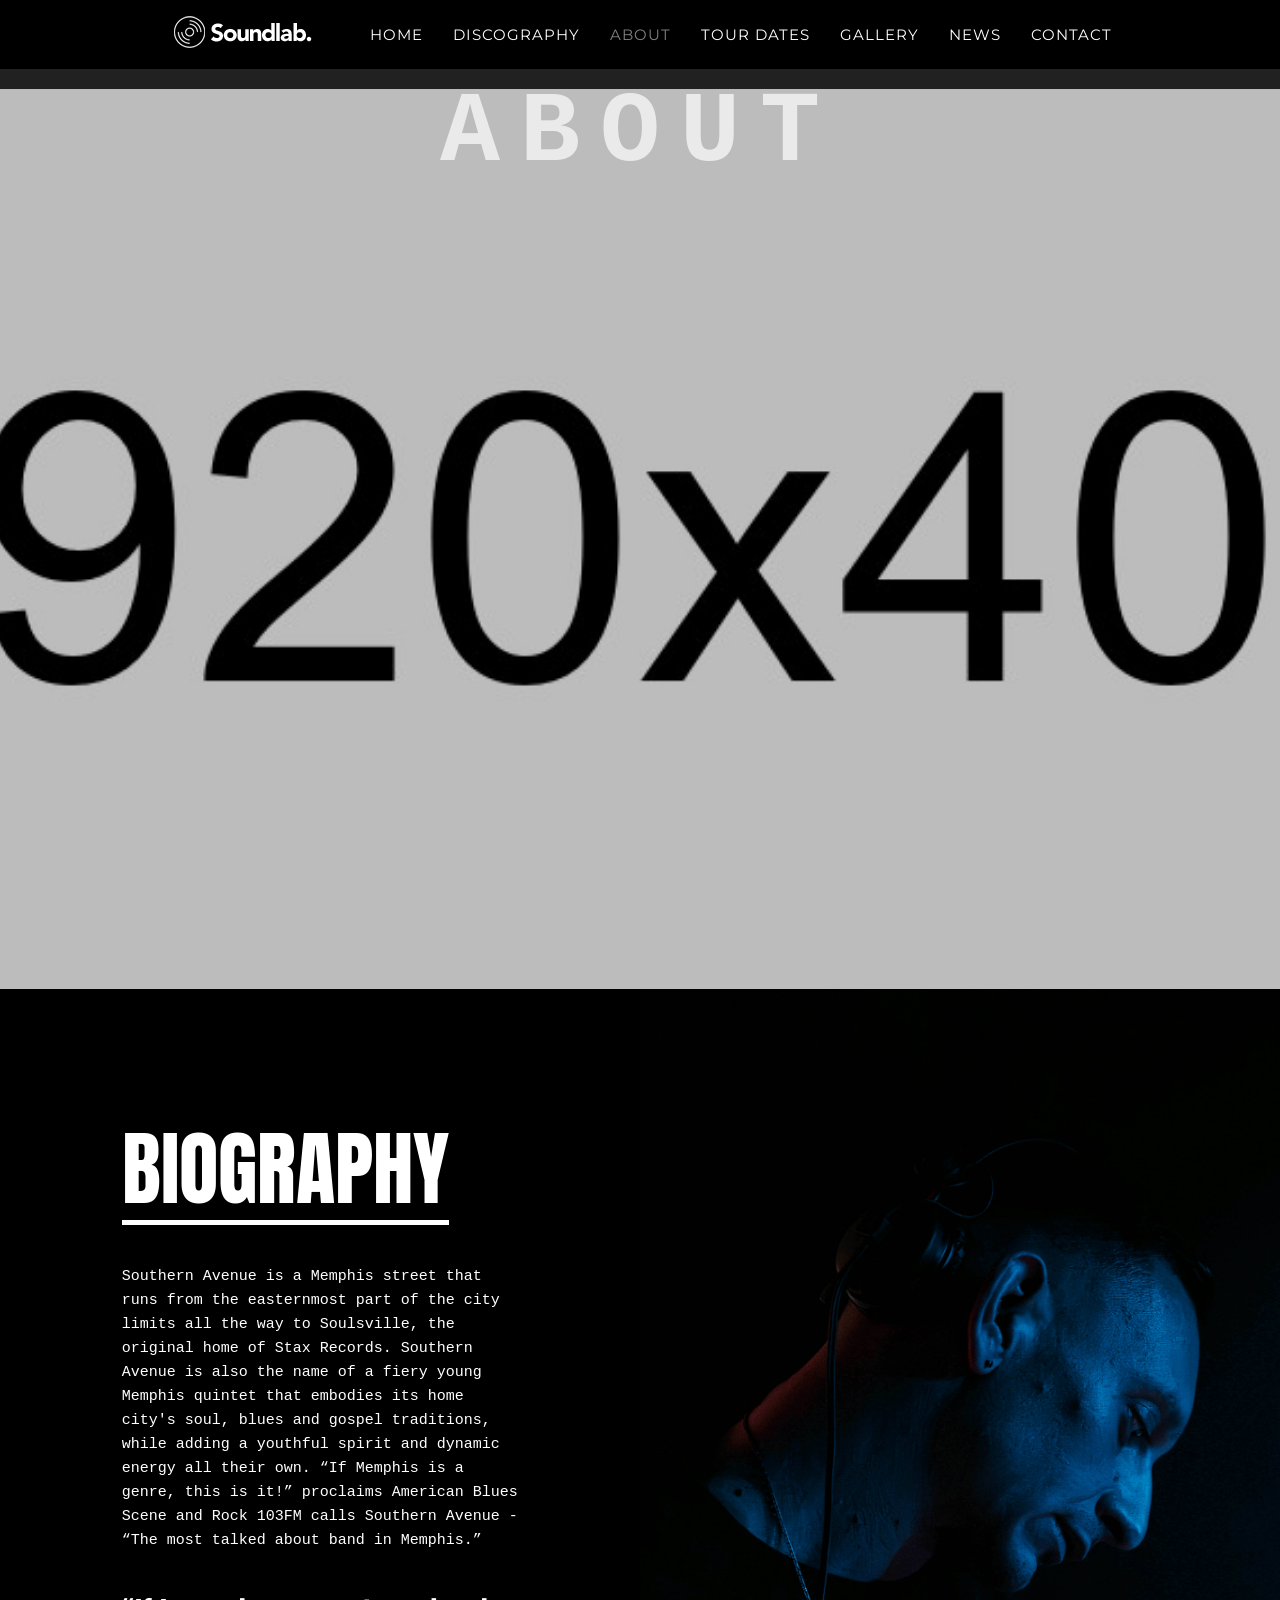
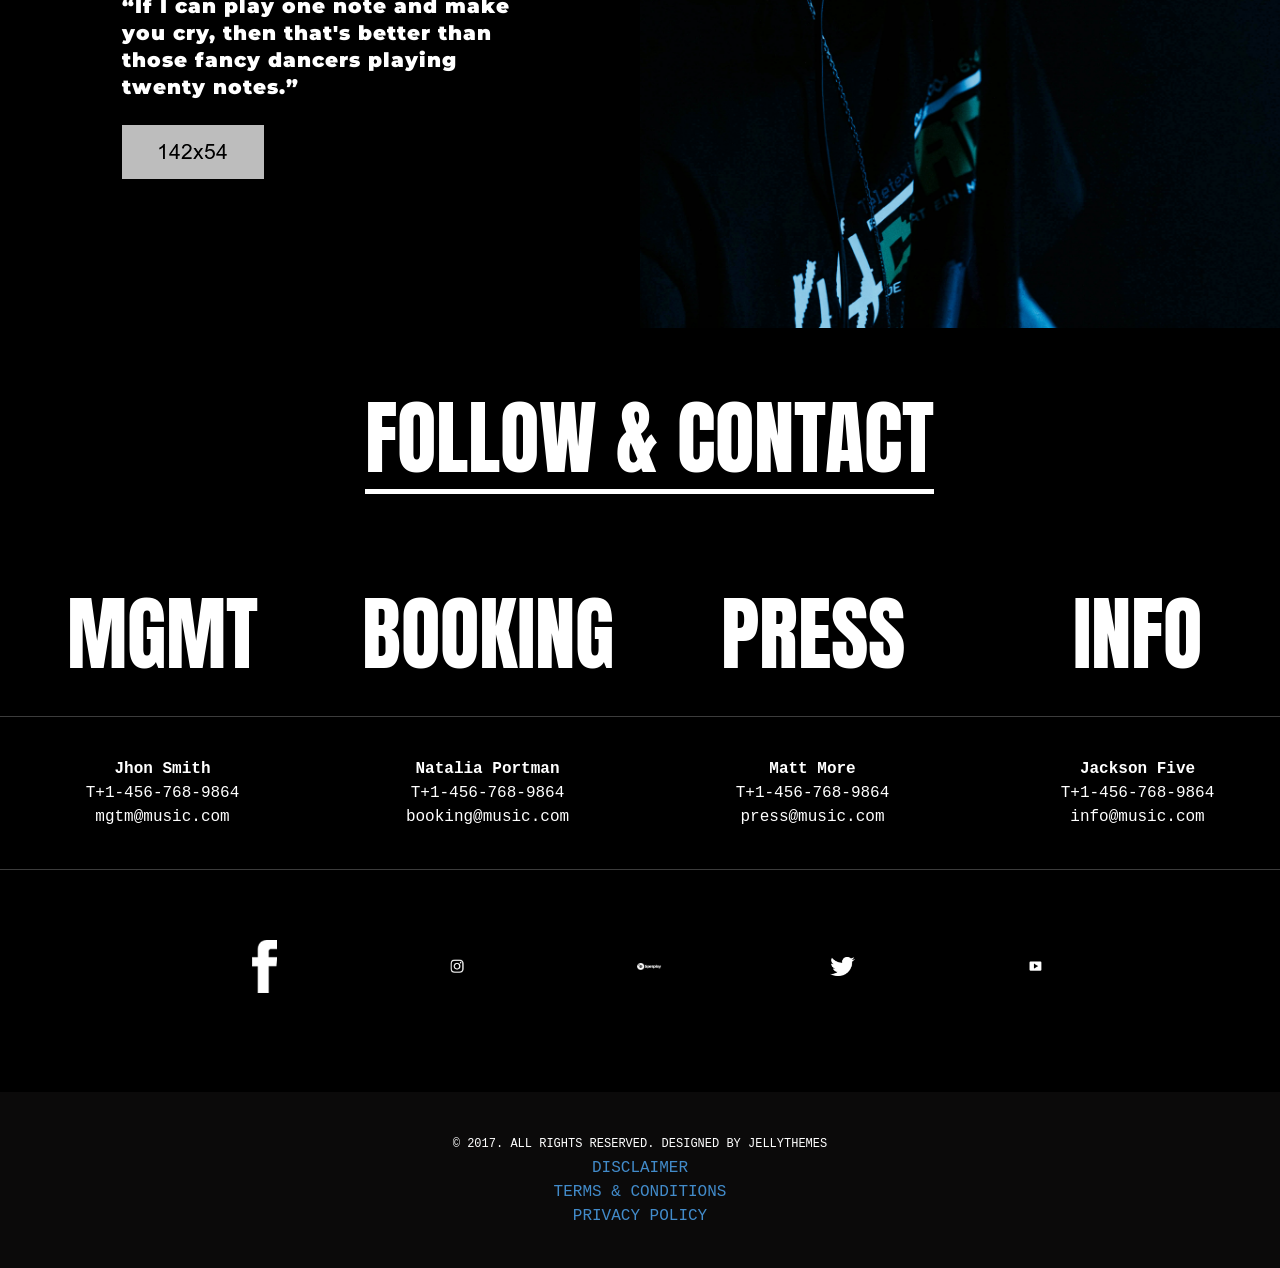
<file: about-dark.html>
<!doctype html>
<!--[if lt IE 7]>      <html class="no-js lt-ie9 lt-ie8 lt-ie7"> <![endif]-->
<!--[if IE 7]>         <html class="no-js lt-ie9 lt-ie8"> <![endif]-->
<!--[if IE 8]>         <html class="no-js lt-ie9"> <![endif]-->
<!--[if gt IE 8]><!--> <html class="no-js"> <!--<![endif]-->
<head>
  <meta charset="utf-8">
  <meta http-equiv="X-UA-Compatible" content="IE=edge">
  <title>Soundlab - Music Band & Musician Template</title>
  <meta name="description" content="">
  <meta name="HandheldFriendly" content="True">
  <meta name="MobileOptimized" content="320">
  <meta name="viewport" content="width=device-width,initial-scale=1,maximum-scale=1,user-scalable=0">
  <!-- Place favicon.ico and apple-touch-icon.png in the root directory -->

  <link href='https://fonts.googleapis.com/css?family=Roboto:400,100,100italic,300,300italic,400italic,500,500italic,700,700italic,900,900italic|Cousine:400,700|Montserrat:300,400,800|Anton' rel='stylesheet' type='text/css'>

  <link rel="stylesheet" href="styles/vendor/bootstrap.css">
  <link rel="stylesheet" href="styles/vendor/font-awesome.min.css">
  <link rel="stylesheet" href="styles/vendor/superslides.css">
  <link rel="stylesheet" href="styles/vendor/owl.carousel.css">
  <link rel="stylesheet" href="styles/vendor/owl.transitions.css">
  <link rel="stylesheet" href="styles/vendor/flickity.min.css">
  <link rel="stylesheet" href="styles/vendor/swipebox.min.css">
  <link rel="stylesheet" href="styles/vendor/TimeCircles.css">

  <link rel="stylesheet" href="styles/main.css">

  <link rel="stylesheet" href="styles/colors/color-yellow.css">
  <link rel="stylesheet" href="styles/colors/color-lightblue.css">
  <link rel="stylesheet" href="styles/colors/color-purple.css">
  <link rel="stylesheet" href="styles/colors/color-green.css">
  <link rel="stylesheet" href="styles/colors/color-militar.css">
  <link rel="stylesheet" href="styles/colors/color-caqui.css">
  <link rel="stylesheet" href="styles/colors/color-red.css">

  <script src="scripts/vendor/modernizr.js"></script>
</head>
<body data-spy="scroll" data-target="#navbar-muziq" data-offset="80" class="dark-version">

  <!-- LOADER -->
  <div id="mask">
    <div class="spinner">
      <div class="bounce1"></div>
      <div class="bounce2"></div>
      <div class="bounce3"></div>
    </div>
  </div>
  <!-- HEADER -->
  <header id="jHeader">
    <nav class="navbar navbar-default " role="navigation">

      <div class="navbar-header">
        <button type="button" class="navbar-toggle" data-toggle="collapse" data-target=".navbar-ex1-collapse">
          <span class="sr-only">Desplegar navegación</span>
          <span class="icon-bar"></span>
          <span class="icon-bar"></span>
          <span class="icon-bar"></span>
        </button>
        <a class="navbar-brand" href="#anchor00"><img src="images/logo-white.png" alt="logo"></a>
      </div>

      <div class="collapse navbar-collapse navbar-ex1-collapse" id="navbar-muziq">
        <ul class="nav navbar-nav navbar-right">
          <li><a href="home-dark.html">Home</a></li>
          <li><a href="discography-dark.html">DISCOGRAPHY</a></li>
          <li class="active"><a href="about-dark.html">ABOUT</a></li>
          <li><a href="tour-dates-dark.html">TOUR DATES</a></li>
          <li><a href="gallery-dark.html">GALLERY</a></li>
          <li><a href="news-dark.html">NEWS</a></li>
          <li><a href="contact-dark.html">CONTACT</a></li>
        </ul>
      </div>

    </nav>
  </header>

  <!-- INTRO -->
  <section class="intro intro-mini full-width jIntro bg-header about dark" id="anchor00">
    <div class="container">
      <div class="row">
        <div class="col-md-12">
          <div class="text-center">
            <h1 class="primary-title">about</h1>
          </div>
        </div>
      </div>
    </div>
  </section>


  <section class="section container-fluid full-width biography" id="anchor04">

    <div class="row">
      <div class="col-xs-12 col-md-4 col-md-offset-1 biography-description">
        <h2 class="title inverse">biography</h2>
        <div class="voffset40"></div>
        <p class="cousine">Southern Avenue is a Memphis street that runs from the easternmost part of the city limits all the way to Soulsville, the original home of Stax Records. Southern Avenue is also the name of a fiery young Memphis quintet that embodies its home city's soul, blues and gospel traditions, while adding a youthful spirit and dynamic energy all their own. “If Memphis is a genre, this is it!” proclaims American Blues Scene and Rock 103FM calls Southern Avenue - “The most talked about band in Memphis.”</p>
        <div class="voffset40"></div>
        <p class="montserrat extra-bold cita">
          “If I can play one note and make you cry, then that's better than those fancy dancers playing twenty notes.”
        </p>
        <br>
        <p>
          <img src="images/demo/biography/sign.png" alt="">
        </p>
      </div>
      <div class="col-xs-12 col-md-6 col-sm-offset-1 biography-image">
      </div>
    </div>
  </div>

</section>

<!-- CONTACTS -->
<section class="section inverse-color contact" id="anchor08">
  <div class="container">
    <div class="row">
      <div class="col-md-8 col-md-offset-2">
        <div class="voffset70"></div>
        <div class="title-wrapper">
          <h2 class="title inverse">follow & contact</h2>
        </div>
        <div class="voffset100"></div>
      </div>
    </div>
    <div class="row no-gutter">
      <div class="col-xs-12 col-md-3 text-center">
        <h2 class="title-follow">MGMT</h2>
        <div class="voffset40"></div>
        <hr class="hidden-xs">
        <div class="voffset40"></div>
        <p class="name">Jhon Smith</p>
        <p class="phone"><a href="tel:+1-456-768-9864">T+1-456-768-9864</a></p>
        <p class="email"><a href="mailto:mgtm@music.com">mgtm@music.com</a></p>
        <div class="voffset40"></div>

        <hr class="hidden-xs">
      </div>
      <div class="col-xs-12 col-md-3 text-center">
        <h2 class="title-follow">BOOKING</h2>
        <div class="voffset40"></div>
        <hr class="hidden-xs">
        <div class="voffset40"></div>
        <p class="name">Natalia Portman</p>
        <p class="phone"><a href="tel:+1-456-768-9864">T+1-456-768-9864</a></p>
        <p class="email"><a href="mailto:booking@music.com">booking@music.com</a></p>
        <div class="voffset40"></div>
        <hr class="hidden-xs">
      </div>
      <div class="col-xs-12 col-md-3 text-center">
        <h2 class="title-follow">press</h2>
        <div class="voffset40"></div>
        <hr class="hidden-xs">
        <div class="voffset40"></div>
        <p class="name">Matt More</p>
        <p class="phone"><a href="tel:+1-456-768-9864">T+1-456-768-9864</a></p>
        <p class="email"><a href="mailto:press@music.com">press@music.com</a></p>
        <div class="voffset40"></div>
        <hr class="hidden-xs">
      </div>
      <div class="col-xs-12 col-md-3 text-center">
        <h2 class="title-follow">info</h2>
        <div class="voffset40"></div>
        <hr class="hidden-xs">
        <div class="voffset40"></div>
        <p class="name">Jackson Five</p>
        <p class="phone"><a href="tel:+1-456-768-9864">T+1-456-768-9864</a></p>
        <p class="email"><a href="mailto:info@music.com">info@music.com</a></p>
        <div class="voffset40"></div>
        <hr class="hidden-xs">
      </div>
    </div>

    <div class="row social">
      <a href="#"><img src="images/demo/social/logo01.png" alt="logo01"></a>
      <a href="#"><img src="images/demo/social/logo02.png" alt="logo02"></a>
      <a href="#"><img src="images/demo/social/logo03.png" alt="logo03"></a>
      <a href="#"><img src="images/demo/social/logo04.png" alt="logo04"></a>
      <a href="#"><img src="images/demo/social/logo05.png" alt="logo05"></a>
    </div>

    <div class="voffset80"></div>

  </div>
</section>

<!-- FOOTER -->
<footer>
  <div class="container">
    <p class="copy">© 2017. All Rights Reserved. Designed by JellyThemes</p>
    <ul class="menu-footer">
      <li><a href="#">disclaimer</a></li>
      <li><a href="#">terms & conditions</a></li>
      <li><a href="#">privacy policy</a></li>
    </ul>
  </div>
</footer>

<!--[if lt IE 7]>
<p class="browsehappy">You are using an <strong>outdated</strong> browser. Please <a href="http://browsehappy.com/">upgrade your browser</a> to improve your experience.</p>
<![endif]-->

<!-- Google Analytics: change UA-XXXXX-X to be your site's ID. -->
<script>
(function(b,o,i,l,e,r){b.GoogleAnalyticsObject=l;b[l]||(b[l]=
  function(){(b[l].q=b[l].q||[]).push(arguments)});b[l].l=+new Date;
  e=o.createElement(i);r=o.getElementsByTagName(i)[0];
  e.src='//www.google-analytics.com/analytics.js';
  r.parentNode.insertBefore(e,r)}(window,document,'script','ga'));
  ga('create','UA-XXXXX-X');ga('send','pageview');
  </script>

  <script src="scripts/vendor/jquery.js"></script>
  <script src="scripts/vendor/jquery.superslides.min.js"></script>
  <script src="scripts/vendor/flickity.pkgd.js"></script>
  <script src="scripts/vendor/audio.min.js"></script>
  <script src="scripts/vendor/twitterFetcher_min.js"></script>
  <script src="scripts/vendor/isotope.pkgd.min.js"></script>
  <script src="scripts/vendor/jquery.swipebox.min.js"></script>
  <script src="scripts/vendor/TimeCircles.js"></script>
  <script src="scripts/vendor/owl.carousel.min.js"></script>
  <script src="scripts/vendor/jquery.parallax.min.js"></script>

  <script src="scripts/discography.js"></script>
  <script src="scripts/news.js"></script>
  <script src="scripts/main.js"></script>

  <script src="scripts/vendor/bootstrap.js"></script>

</body>
</html>
</file>
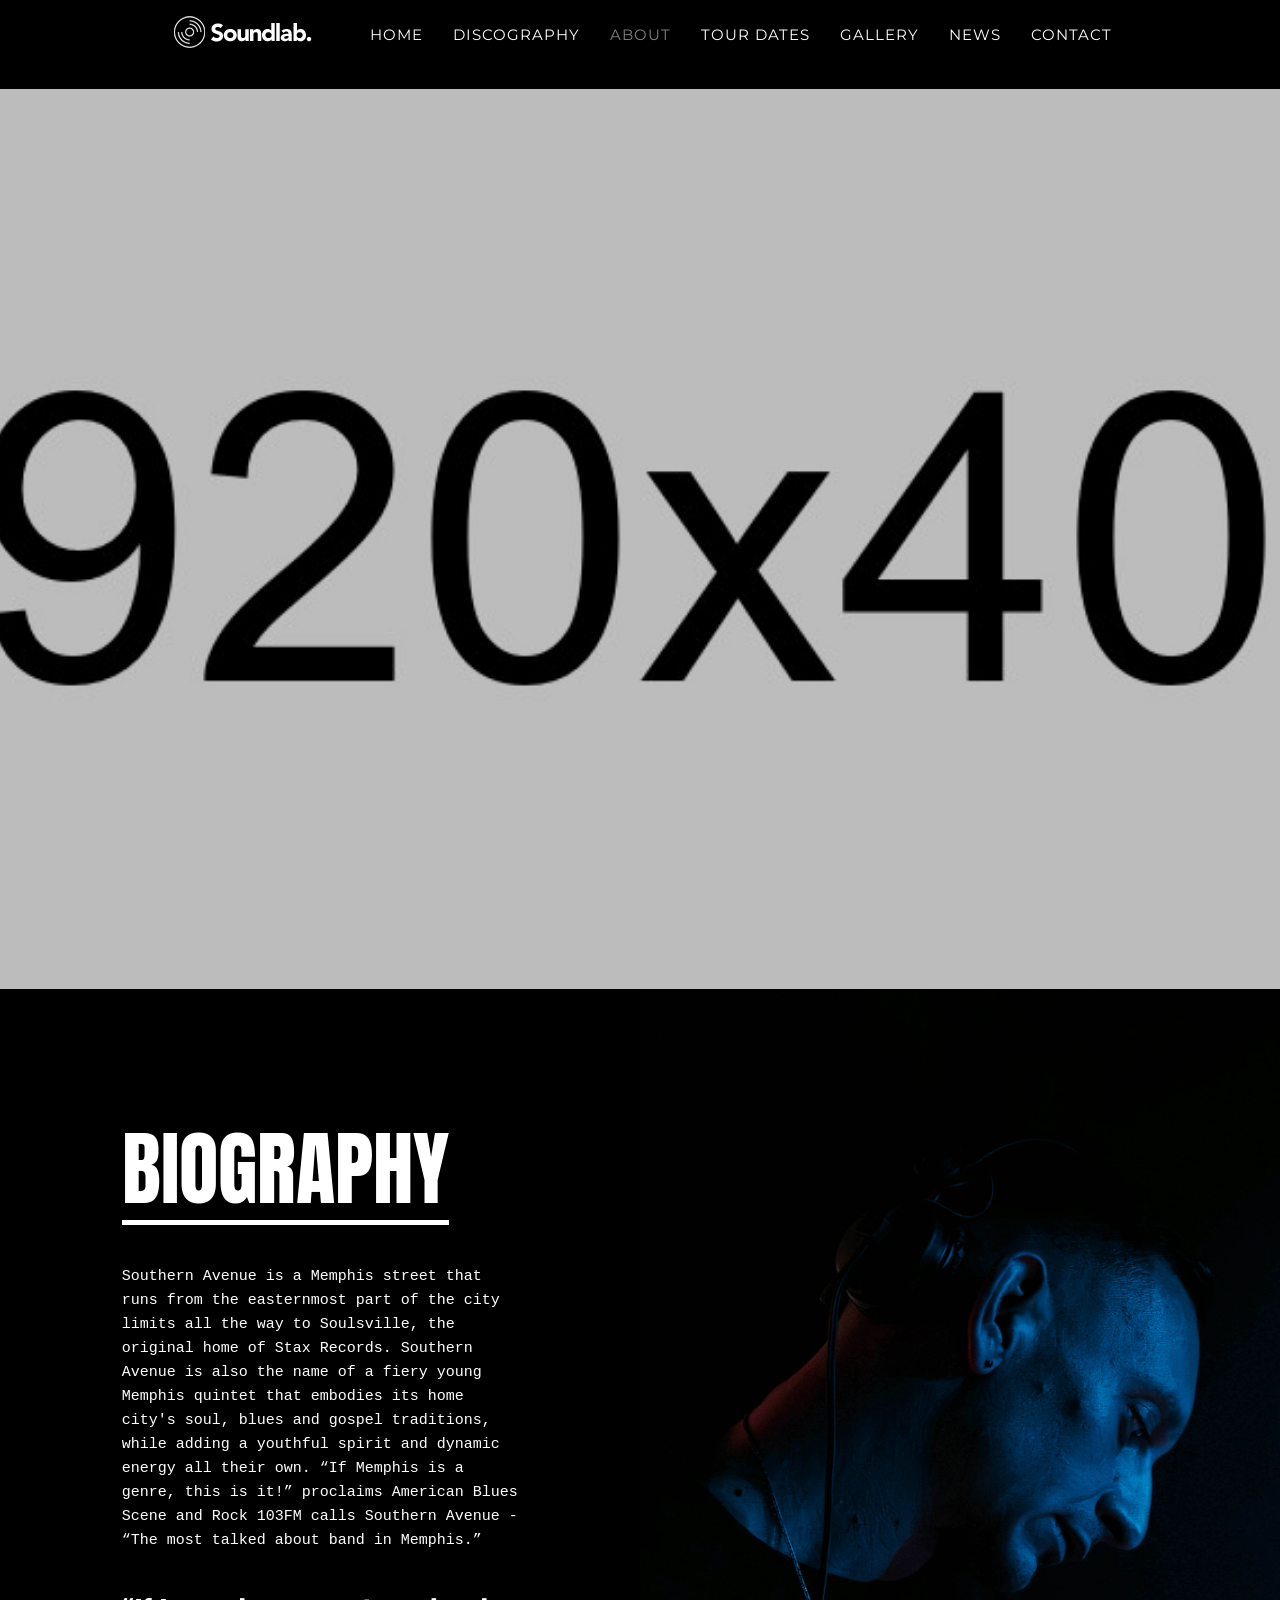
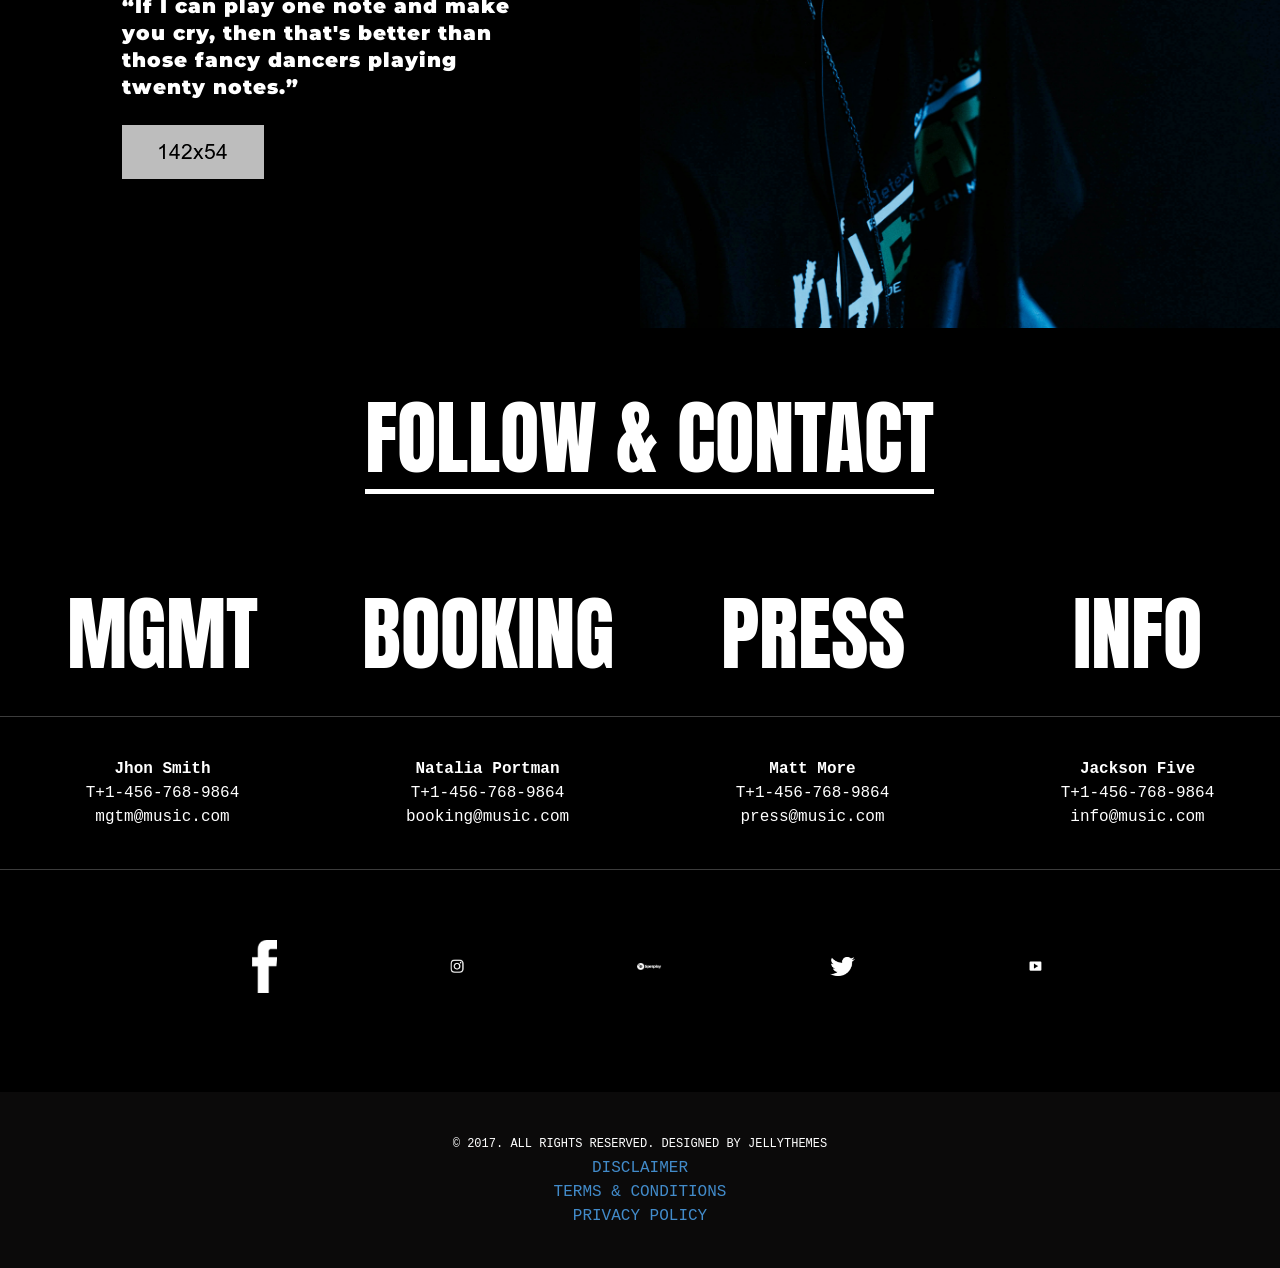
<file: about-header.html>
<!doctype html>
<!--[if lt IE 7]>      <html class="no-js lt-ie9 lt-ie8 lt-ie7"> <![endif]-->
<!--[if IE 7]>         <html class="no-js lt-ie9 lt-ie8"> <![endif]-->
<!--[if IE 8]>         <html class="no-js lt-ie9"> <![endif]-->
<!--[if gt IE 8]><!--> <html class="no-js"> <!--<![endif]-->
<head>
  <meta charset="utf-8">
  <meta http-equiv="X-UA-Compatible" content="IE=edge">
  <title>Soundlab - Music Band & Musician Template</title>
  <meta name="description" content="">
  <meta name="HandheldFriendly" content="True">
  <meta name="MobileOptimized" content="320">
  <meta name="viewport" content="width=device-width,initial-scale=1,maximum-scale=1,user-scalable=0">
  <!-- Place favicon.ico and apple-touch-icon.png in the root directory -->

  <link href='https://fonts.googleapis.com/css?family=Roboto:400,100,100italic,300,300italic,400italic,500,500italic,700,700italic,900,900italic|Cousine:400,700|Montserrat:300,400,800|Anton' rel='stylesheet' type='text/css'>

  <link rel="stylesheet" href="styles/vendor/bootstrap.css">
  <link rel="stylesheet" href="styles/vendor/font-awesome.min.css">
  <link rel="stylesheet" href="styles/vendor/superslides.css">
  <link rel="stylesheet" href="styles/vendor/owl.carousel.css">
  <link rel="stylesheet" href="styles/vendor/owl.transitions.css">
  <link rel="stylesheet" href="styles/vendor/flickity.min.css">
  <link rel="stylesheet" href="styles/vendor/swipebox.min.css">
  <link rel="stylesheet" href="styles/vendor/TimeCircles.css">

  <link rel="stylesheet" href="styles/main.css">

  <link rel="stylesheet" href="styles/colors/color-yellow.css">
  <link rel="stylesheet" href="styles/colors/color-lightblue.css">
  <link rel="stylesheet" href="styles/colors/color-purple.css">
  <link rel="stylesheet" href="styles/colors/color-green.css">
  <link rel="stylesheet" href="styles/colors/color-militar.css">
  <link rel="stylesheet" href="styles/colors/color-caqui.css">
  <link rel="stylesheet" href="styles/colors/color-red.css">

  <script src="scripts/vendor/modernizr.js"></script>
</head>
<body data-spy="scroll" data-target="#navbar-muziq" data-offset="80">

  <!-- LOADER -->
  <div id="mask">
    <div class="spinner">
      <div class="bounce1"></div>
      <div class="bounce2"></div>
      <div class="bounce3"></div>
    </div>
  </div>
  <!-- HEADER -->
  <header id="jHeader">
    <nav class="navbar navbar-default " role="navigation">

      <div class="navbar-header">
        <button type="button" class="navbar-toggle" data-toggle="collapse" data-target=".navbar-ex1-collapse">
          <span class="sr-only">Desplegar navegación</span>
          <span class="icon-bar"></span>
          <span class="icon-bar"></span>
          <span class="icon-bar"></span>
        </button>
        <a class="navbar-brand" href="#anchor00"><img src="images/logo-white.png" alt="logo"></a>
      </div>

      <div class="collapse navbar-collapse navbar-ex1-collapse" id="navbar-muziq">
        <ul class="nav navbar-nav navbar-right">
          <li><a href="home-header.html">Home</a></li>
          <li><a href="discography-header.html">DISCOGRAPHY</a></li>
          <li class="active"><a href="about-header.html">ABOUT</a></li>
          <li><a href="tour-dates-header.html">TOUR DATES</a></li>
          <li><a href="gallery-header.html">GALLERY</a></li>
          <li><a href="news-header.html">NEWS</a></li>
          <li><a href="contact-header.html">CONTACT</a></li>
        </ul>
      </div>

    </nav>
  </header>

  <!-- INTRO -->
  <section class="intro intro-mini full-width jIntro bg-header about header-slider" id="anchor00">
    
  </section>


  <section class="section container-fluid full-width biography" id="anchor04">

    <div class="row">
      <div class="col-xs-12 col-md-4 col-md-offset-1 biography-description">
        <h2 class="title inverse">biography</h2>
        <div class="voffset40"></div>
        <p class="cousine">Southern Avenue is a Memphis street that runs from the easternmost part of the city limits all the way to Soulsville, the original home of Stax Records. Southern Avenue is also the name of a fiery young Memphis quintet that embodies its home city's soul, blues and gospel traditions, while adding a youthful spirit and dynamic energy all their own. “If Memphis is a genre, this is it!” proclaims American Blues Scene and Rock 103FM calls Southern Avenue - “The most talked about band in Memphis.”</p>
        <div class="voffset40"></div>
        <p class="montserrat extra-bold cita">
          “If I can play one note and make you cry, then that's better than those fancy dancers playing twenty notes.”
        </p>
        <br>
        <p>
          <img src="images/demo/biography/sign.png" alt="">
        </p>
      </div>
      <div class="col-xs-12 col-md-6 col-sm-offset-1 biography-image">
      </div>
    </div>
  </div>

</section>

<!-- CONTACTS -->
<section class="section inverse-color contact" id="anchor08">
  <div class="container">
    <div class="row">
      <div class="col-md-8 col-md-offset-2">
        <div class="voffset70"></div>
        <div class="title-wrapper">
          <h2 class="title inverse">follow & contact</h2>
        </div>
        <div class="voffset100"></div>
      </div>
    </div>
    <div class="row no-gutter">
      <div class="col-xs-12 col-md-3 text-center">
        <h2 class="title-follow">MGMT</h2>
        <div class="voffset40"></div>
        <hr class="hidden-xs">
        <div class="voffset40"></div>
        <p class="name">Jhon Smith</p>
        <p class="phone"><a href="tel:+1-456-768-9864">T+1-456-768-9864</a></p>
        <p class="email"><a href="mailto:mgtm@music.com">mgtm@music.com</a></p>
        <div class="voffset40"></div>

        <hr class="hidden-xs">
      </div>
      <div class="col-xs-12 col-md-3 text-center">
        <h2 class="title-follow">BOOKING</h2>
        <div class="voffset40"></div>
        <hr class="hidden-xs">
        <div class="voffset40"></div>
        <p class="name">Natalia Portman</p>
        <p class="phone"><a href="tel:+1-456-768-9864">T+1-456-768-9864</a></p>
        <p class="email"><a href="mailto:booking@music.com">booking@music.com</a></p>
        <div class="voffset40"></div>
        <hr class="hidden-xs">
      </div>
      <div class="col-xs-12 col-md-3 text-center">
        <h2 class="title-follow">press</h2>
        <div class="voffset40"></div>
        <hr class="hidden-xs">
        <div class="voffset40"></div>
        <p class="name">Matt More</p>
        <p class="phone"><a href="tel:+1-456-768-9864">T+1-456-768-9864</a></p>
        <p class="email"><a href="mailto:press@music.com">press@music.com</a></p>
        <div class="voffset40"></div>
        <hr class="hidden-xs">
      </div>
      <div class="col-xs-12 col-md-3 text-center">
        <h2 class="title-follow">info</h2>
        <div class="voffset40"></div>
        <hr class="hidden-xs">
        <div class="voffset40"></div>
        <p class="name">Jackson Five</p>
        <p class="phone"><a href="tel:+1-456-768-9864">T+1-456-768-9864</a></p>
        <p class="email"><a href="mailto:info@music.com">info@music.com</a></p>
        <div class="voffset40"></div>
        <hr class="hidden-xs">
      </div>
    </div>

    <div class="row social">
      <a href="#"><img src="images/demo/social/logo01.png" alt="logo01"></a>
      <a href="#"><img src="images/demo/social/logo02.png" alt="logo02"></a>
      <a href="#"><img src="images/demo/social/logo03.png" alt="logo03"></a>
      <a href="#"><img src="images/demo/social/logo04.png" alt="logo04"></a>
      <a href="#"><img src="images/demo/social/logo05.png" alt="logo05"></a>
    </div>

    <div class="voffset80"></div>

  </div>
</section>

<!-- FOOTER -->
<footer>
  <div class="container">
    <p class="copy">© 2017. All Rights Reserved. Designed by JellyThemes</p>
    <ul class="menu-footer">
      <li><a href="#">disclaimer</a></li>
      <li><a href="#">terms & conditions</a></li>
      <li><a href="#">privacy policy</a></li>
    </ul>
  </div>
</footer>

<!--[if lt IE 7]>
<p class="browsehappy">You are using an <strong>outdated</strong> browser. Please <a href="http://browsehappy.com/">upgrade your browser</a> to improve your experience.</p>
<![endif]-->

<!-- Google Analytics: change UA-XXXXX-X to be your site's ID. -->
<script>
(function(b,o,i,l,e,r){b.GoogleAnalyticsObject=l;b[l]||(b[l]=
  function(){(b[l].q=b[l].q||[]).push(arguments)});b[l].l=+new Date;
  e=o.createElement(i);r=o.getElementsByTagName(i)[0];
  e.src='//www.google-analytics.com/analytics.js';
  r.parentNode.insertBefore(e,r)}(window,document,'script','ga'));
  ga('create','UA-XXXXX-X');ga('send','pageview');
  </script>

  <script src="scripts/vendor/jquery.js"></script>
  <script src="scripts/vendor/jquery.superslides.min.js"></script>
  <script src="scripts/vendor/flickity.pkgd.js"></script>
  <script src="scripts/vendor/audio.min.js"></script>
  <script src="scripts/vendor/twitterFetcher_min.js"></script>
  <script src="scripts/vendor/isotope.pkgd.min.js"></script>
  <script src="scripts/vendor/jquery.swipebox.min.js"></script>
  <script src="scripts/vendor/TimeCircles.js"></script>
  <script src="scripts/vendor/owl.carousel.min.js"></script>
  <script src="scripts/vendor/jquery.parallax.min.js"></script>

  <script src="scripts/discography.js"></script>
  <script src="scripts/news.js"></script>
  <script src="scripts/main.js"></script>

  <script src="scripts/vendor/bootstrap.js"></script>

</body>
</html>
</file>
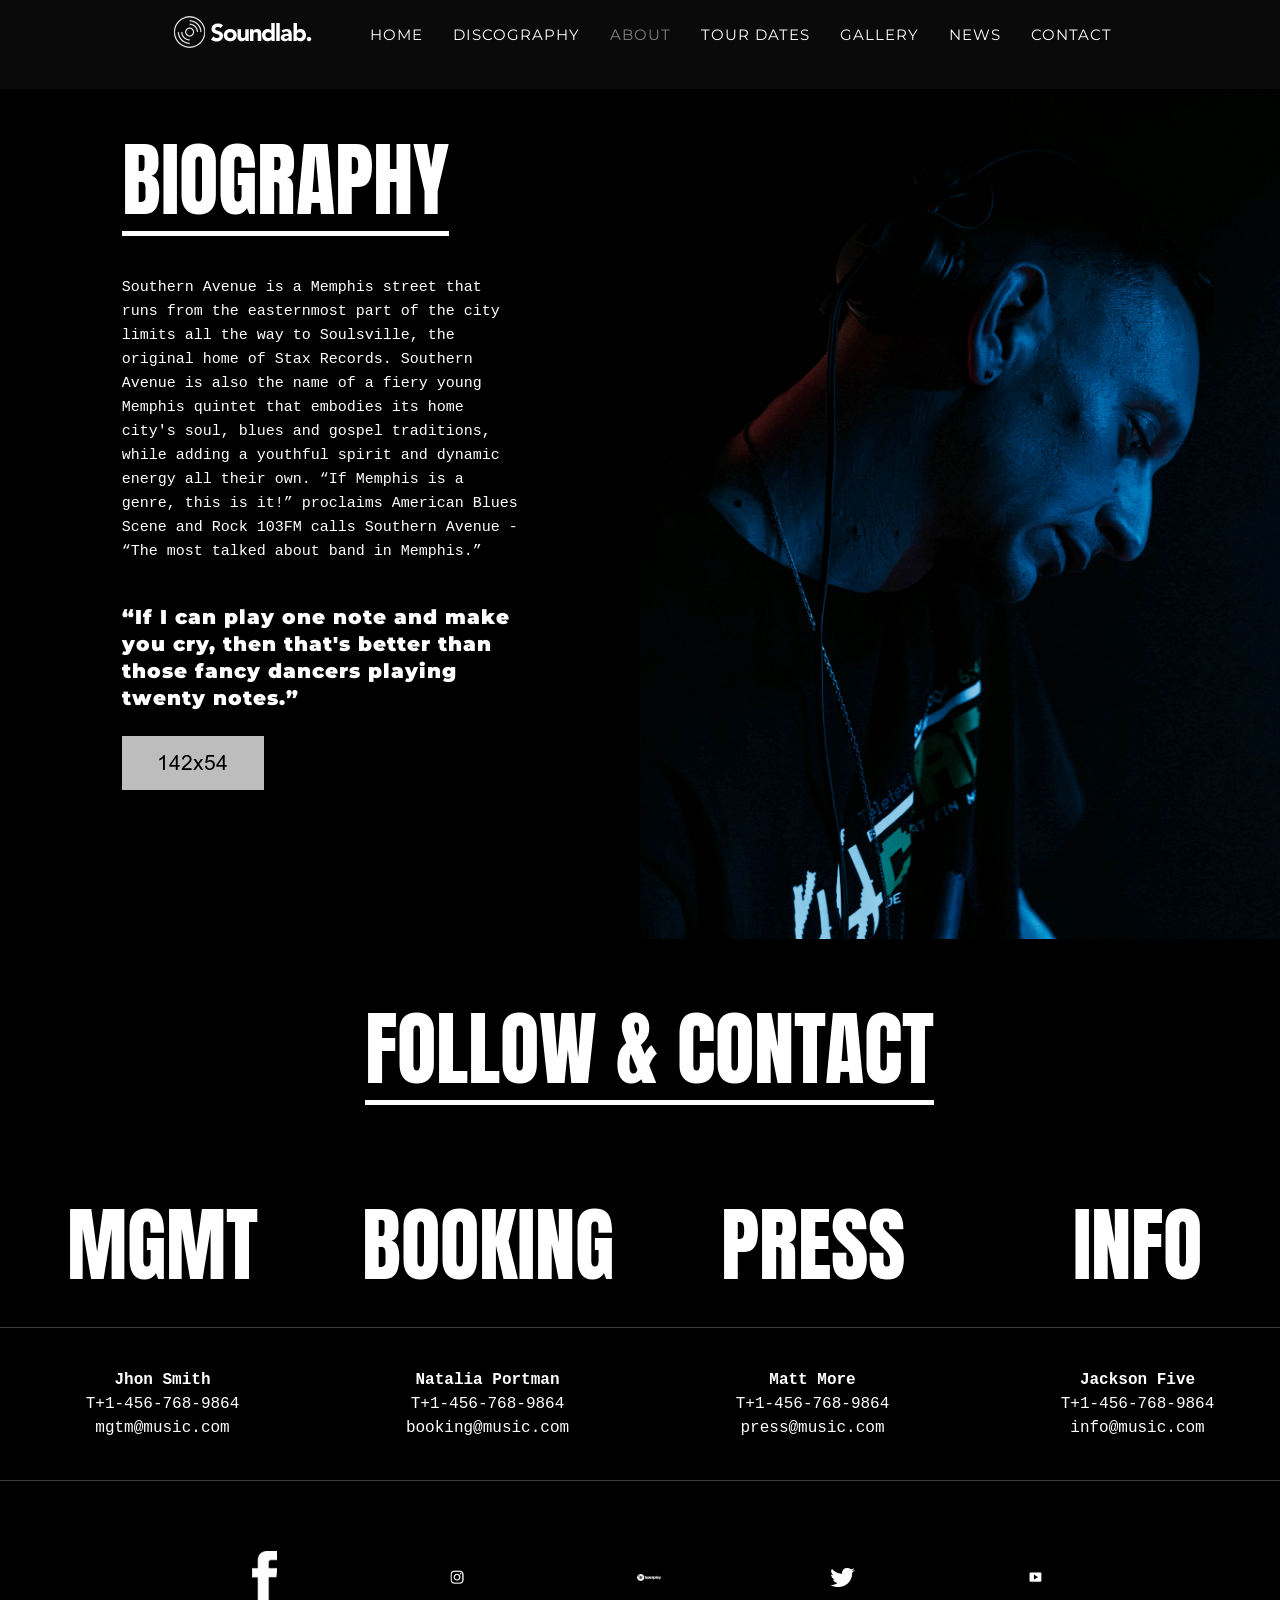
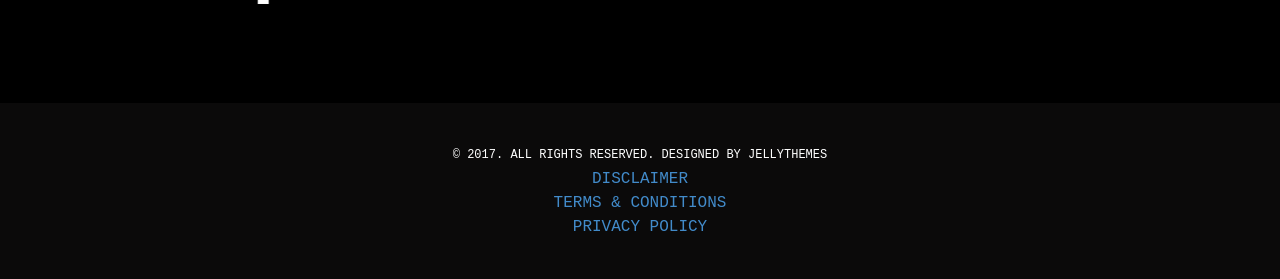
<file: about-newalbum.html>
<!doctype html>
<!--[if lt IE 7]>      <html class="no-js lt-ie9 lt-ie8 lt-ie7"> <![endif]-->
<!--[if IE 7]>         <html class="no-js lt-ie9 lt-ie8"> <![endif]-->
<!--[if IE 8]>         <html class="no-js lt-ie9"> <![endif]-->
<!--[if gt IE 8]><!--> <html class="no-js"> <!--<![endif]-->
<head>
  <meta charset="utf-8">
  <meta http-equiv="X-UA-Compatible" content="IE=edge">
  <title>Soundlab - Music Band & Musician Template</title>
  <meta name="description" content="">
  <meta name="HandheldFriendly" content="True">
  <meta name="MobileOptimized" content="320">
  <meta name="viewport" content="width=device-width,initial-scale=1,maximum-scale=1,user-scalable=0">
  <!-- Place favicon.ico and apple-touch-icon.png in the root directory -->

  <link href='https://fonts.googleapis.com/css?family=Roboto:400,100,100italic,300,300italic,400italic,500,500italic,700,700italic,900,900italic|Cousine:400,700|Montserrat:300,400,800|Anton' rel='stylesheet' type='text/css'>

  <link rel="stylesheet" href="styles/vendor/bootstrap.css">
  <link rel="stylesheet" href="styles/vendor/font-awesome.min.css">
  <link rel="stylesheet" href="styles/vendor/superslides.css">
  <link rel="stylesheet" href="styles/vendor/owl.carousel.css">
  <link rel="stylesheet" href="styles/vendor/owl.transitions.css">
  <link rel="stylesheet" href="styles/vendor/flickity.min.css">
  <link rel="stylesheet" href="styles/vendor/swipebox.min.css">
  <link rel="stylesheet" href="styles/vendor/TimeCircles.css">

  <link rel="stylesheet" href="styles/main.css">

  <link rel="stylesheet" href="styles/colors/color-yellow.css">
  <link rel="stylesheet" href="styles/colors/color-lightblue.css">
  <link rel="stylesheet" href="styles/colors/color-purple.css">
  <link rel="stylesheet" href="styles/colors/color-green.css">
  <link rel="stylesheet" href="styles/colors/color-militar.css">
  <link rel="stylesheet" href="styles/colors/color-caqui.css">
  <link rel="stylesheet" href="styles/colors/color-red.css">

  <script src="scripts/vendor/modernizr.js"></script>
</head>
<body data-spy="scroll" data-target="#navbar-muziq" data-offset="80">

  <!-- LOADER -->
  <div id="mask">
    <div class="spinner">
      <div class="bounce1"></div>
      <div class="bounce2"></div>
      <div class="bounce3"></div>
    </div>
  </div>
  <!-- HEADER -->
  <header id="jHeader" class="overflow-video">
    <nav class="navbar navbar-default " role="navigation">

      <div class="navbar-header">
        <button type="button" class="navbar-toggle" data-toggle="collapse" data-target=".navbar-ex1-collapse">
          <span class="sr-only">Desplegar navegación</span>
          <span class="icon-bar"></span>
          <span class="icon-bar"></span>
          <span class="icon-bar"></span>
        </button>
        <a class="navbar-brand" href="#anchor00"><img src="images/logo-white.png" alt="logo"></a>
      </div>

      <div class="collapse navbar-collapse navbar-ex1-collapse" id="navbar-muziq">
        <ul class="nav navbar-nav navbar-right">
          <li><a href="newalbum.html">Home</a></li>
          <li><a href="discography-newalbum.html">DISCOGRAPHY</a></li>
          <li class="active"><a href="about-newalbum.html">ABOUT</a></li>
          <li><a href="tour-dates-newalbum.html">TOUR DATES</a></li>
          <li><a href="gallery-newalbum.html">GALLERY</a></li>
          <li><a href="news-newalbum.html">NEWS</a></li>
          <li><a href="contact-newalbum.html">CONTACT</a></li>
        </ul>
      </div>

    </nav>
  </header>

  <section class="section container-fluid full-width biography" id="anchor04">

    <div class="row">
      <div class="col-xs-12 col-md-4 col-md-offset-1 biography-description">
        <h2 class="title inverse">biography</h2>
        <div class="voffset40"></div>
        <p class="cousine">Southern Avenue is a Memphis street that runs from the easternmost part of the city limits all the way to Soulsville, the original home of Stax Records. Southern Avenue is also the name of a fiery young Memphis quintet that embodies its home city's soul, blues and gospel traditions, while adding a youthful spirit and dynamic energy all their own. “If Memphis is a genre, this is it!” proclaims American Blues Scene and Rock 103FM calls Southern Avenue - “The most talked about band in Memphis.”</p>
        <div class="voffset40"></div>
        <p class="montserrat extra-bold cita">
          “If I can play one note and make you cry, then that's better than those fancy dancers playing twenty notes.”
        </p>
        <br>
        <p>
          <img src="images/demo/biography/sign.png" alt="">
        </p>
      </div>
      <div class="col-xs-12 col-md-6 col-sm-offset-1 biography-image">
      </div>
    </div>
  </div>

</section>

<!-- CONTACTS -->
<section class="section inverse-color contact" id="anchor08">
  <div class="container">
    <div class="row">
      <div class="col-md-8 col-md-offset-2">
        <div class="voffset70"></div>
        <div class="title-wrapper">
          <h2 class="title inverse">follow & contact</h2>
        </div>
        <div class="voffset100"></div>
      </div>
    </div>
    <div class="row no-gutter">
      <div class="col-xs-12 col-md-3 text-center">
        <h2 class="title-follow">MGMT</h2>
        <div class="voffset40"></div>
        <hr class="hidden-xs">
        <div class="voffset40"></div>
        <p class="name">Jhon Smith</p>
        <p class="phone"><a href="tel:+1-456-768-9864">T+1-456-768-9864</a></p>
        <p class="email"><a href="mailto:mgtm@music.com">mgtm@music.com</a></p>
        <div class="voffset40"></div>

        <hr class="hidden-xs">
      </div>
      <div class="col-xs-12 col-md-3 text-center">
        <h2 class="title-follow">BOOKING</h2>
        <div class="voffset40"></div>
        <hr class="hidden-xs">
        <div class="voffset40"></div>
        <p class="name">Natalia Portman</p>
        <p class="phone"><a href="tel:+1-456-768-9864">T+1-456-768-9864</a></p>
        <p class="email"><a href="mailto:booking@music.com">booking@music.com</a></p>
        <div class="voffset40"></div>
        <hr class="hidden-xs">
      </div>
      <div class="col-xs-12 col-md-3 text-center">
        <h2 class="title-follow">press</h2>
        <div class="voffset40"></div>
        <hr class="hidden-xs">
        <div class="voffset40"></div>
        <p class="name">Matt More</p>
        <p class="phone"><a href="tel:+1-456-768-9864">T+1-456-768-9864</a></p>
        <p class="email"><a href="mailto:press@music.com">press@music.com</a></p>
        <div class="voffset40"></div>
        <hr class="hidden-xs">
      </div>
      <div class="col-xs-12 col-md-3 text-center">
        <h2 class="title-follow">info</h2>
        <div class="voffset40"></div>
        <hr class="hidden-xs">
        <div class="voffset40"></div>
        <p class="name">Jackson Five</p>
        <p class="phone"><a href="tel:+1-456-768-9864">T+1-456-768-9864</a></p>
        <p class="email"><a href="mailto:info@music.com">info@music.com</a></p>
        <div class="voffset40"></div>
        <hr class="hidden-xs">
      </div>
    </div>

    <div class="row social">
      <a href="#"><img src="images/demo/social/logo01.png" alt="logo01"></a>
      <a href="#"><img src="images/demo/social/logo02.png" alt="logo02"></a>
      <a href="#"><img src="images/demo/social/logo03.png" alt="logo03"></a>
      <a href="#"><img src="images/demo/social/logo04.png" alt="logo04"></a>
      <a href="#"><img src="images/demo/social/logo05.png" alt="logo05"></a>
    </div>

    <div class="voffset80"></div>

  </div>
</section>

<!-- FOOTER -->
<footer>
  <div class="container">
    <p class="copy">© 2017. All Rights Reserved. Designed by JellyThemes</p>
    <ul class="menu-footer">
      <li><a href="#">disclaimer</a></li>
      <li><a href="#">terms & conditions</a></li>
      <li><a href="#">privacy policy</a></li>
    </ul>
  </div>
</footer>

<!--[if lt IE 7]>
<p class="browsehappy">You are using an <strong>outdated</strong> browser. Please <a href="http://browsehappy.com/">upgrade your browser</a> to improve your experience.</p>
<![endif]-->

<!-- Google Analytics: change UA-XXXXX-X to be your site's ID. -->
<script>
(function(b,o,i,l,e,r){b.GoogleAnalyticsObject=l;b[l]||(b[l]=
  function(){(b[l].q=b[l].q||[]).push(arguments)});b[l].l=+new Date;
  e=o.createElement(i);r=o.getElementsByTagName(i)[0];
  e.src='//www.google-analytics.com/analytics.js';
  r.parentNode.insertBefore(e,r)}(window,document,'script','ga'));
  ga('create','UA-XXXXX-X');ga('send','pageview');
  </script>

  <script src="scripts/vendor/jquery.js"></script>
  <script src="scripts/vendor/jquery.superslides.min.js"></script>
  <script src="scripts/vendor/flickity.pkgd.js"></script>
  <script src="scripts/vendor/audio.min.js"></script>
  <script src="scripts/vendor/twitterFetcher_min.js"></script>
  <script src="scripts/vendor/isotope.pkgd.min.js"></script>
  <script src="scripts/vendor/jquery.swipebox.min.js"></script>
  <script src="scripts/vendor/TimeCircles.js"></script>
  <script src="scripts/vendor/owl.carousel.min.js"></script>
  <script src="scripts/vendor/jquery.parallax.min.js"></script>

  <script src="scripts/discography.js"></script>
  <script src="scripts/news.js"></script>
  <script src="scripts/main.js"></script>

  <script src="scripts/vendor/bootstrap.js"></script>

</body>
</html>
</file>
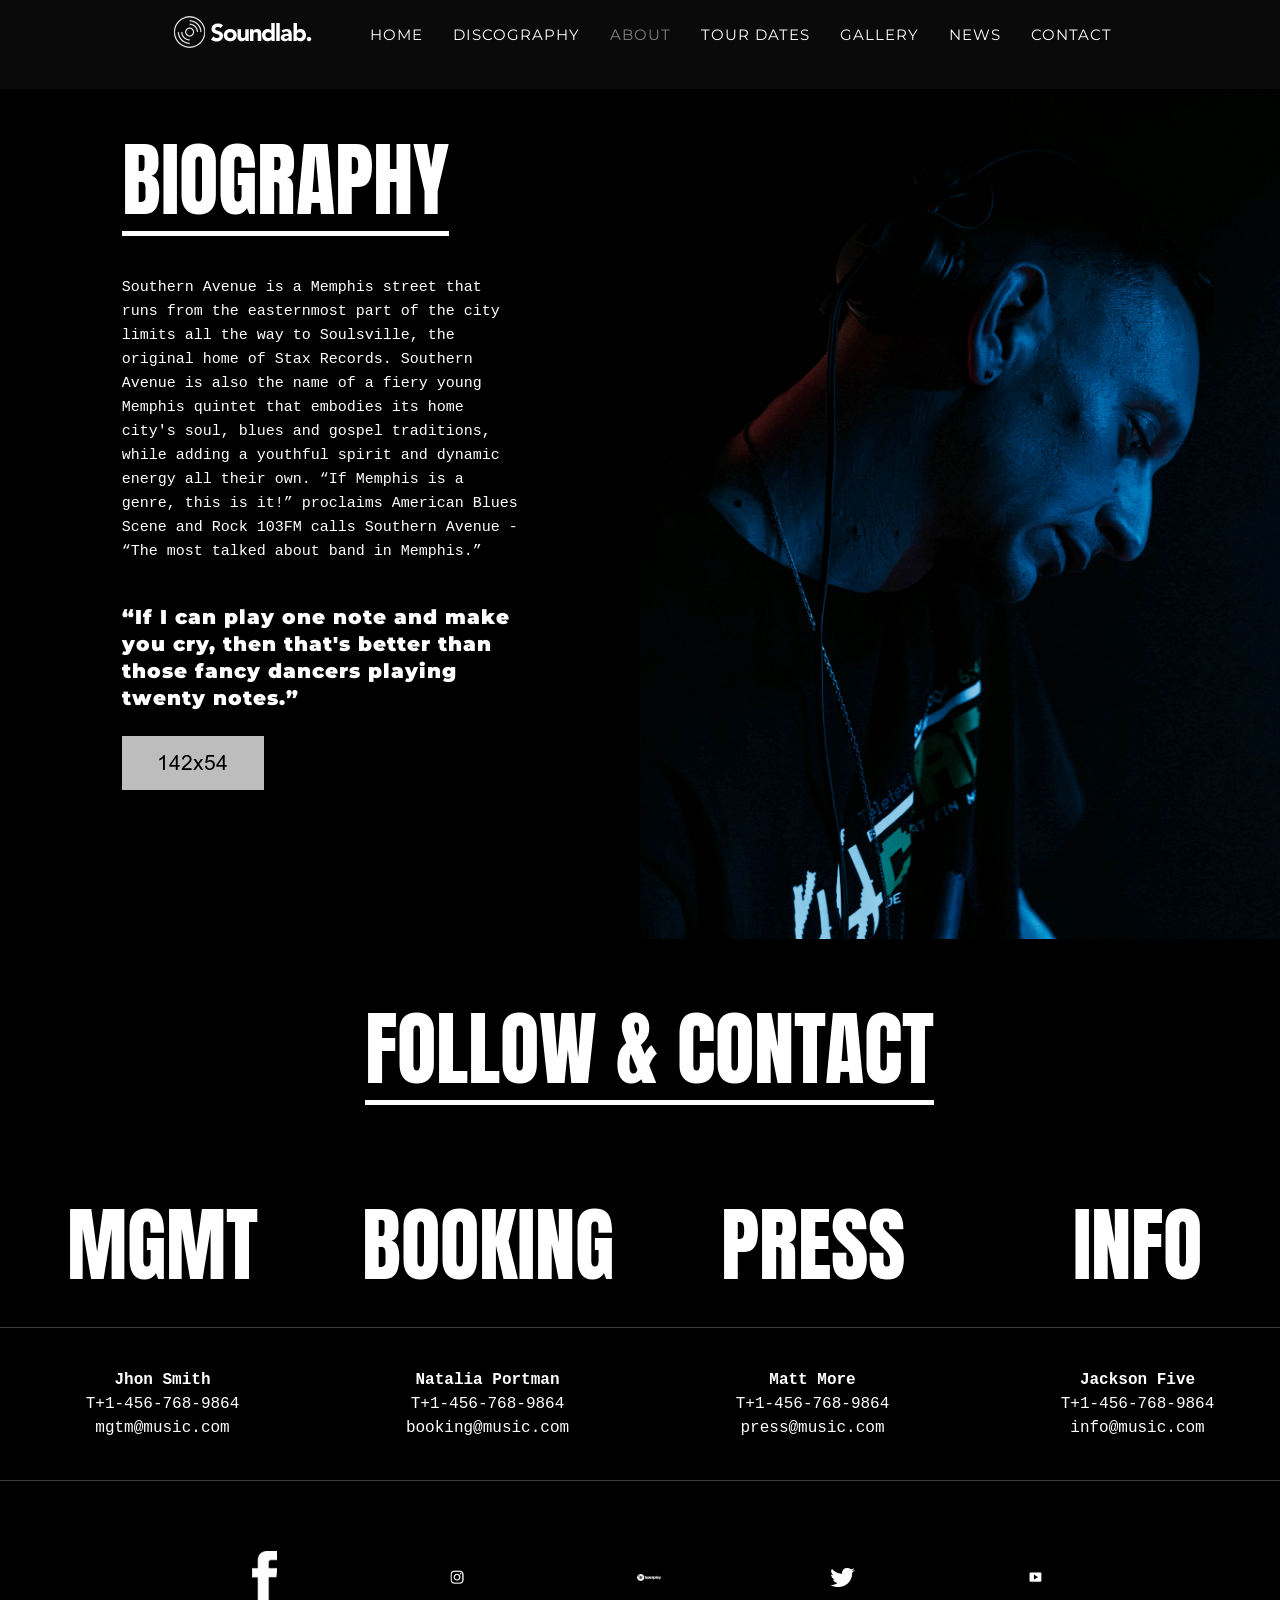
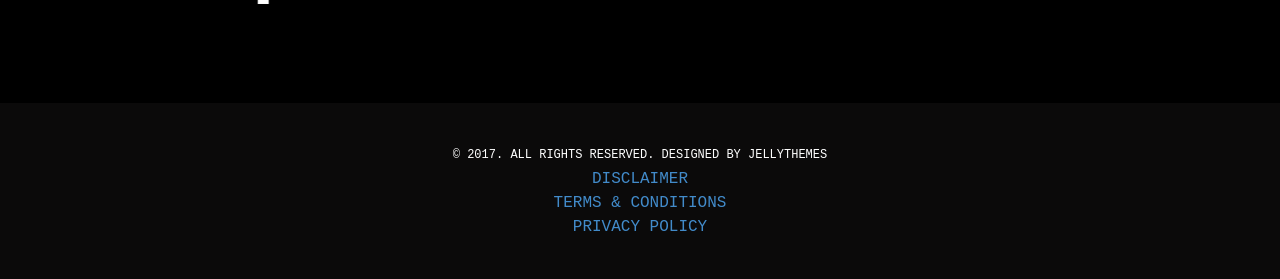
<file: about-video.html>
<!doctype html>
<!--[if lt IE 7]>      <html class="no-js lt-ie9 lt-ie8 lt-ie7"> <![endif]-->
<!--[if IE 7]>         <html class="no-js lt-ie9 lt-ie8"> <![endif]-->
<!--[if IE 8]>         <html class="no-js lt-ie9"> <![endif]-->
<!--[if gt IE 8]><!--> <html class="no-js"> <!--<![endif]-->
<head>
  <meta charset="utf-8">
  <meta http-equiv="X-UA-Compatible" content="IE=edge">
  <title>Soundlab - Music Band & Musician Template</title>
  <meta name="description" content="">
  <meta name="HandheldFriendly" content="True">
  <meta name="MobileOptimized" content="320">
  <meta name="viewport" content="width=device-width,initial-scale=1,maximum-scale=1,user-scalable=0">
  <!-- Place favicon.ico and apple-touch-icon.png in the root directory -->

  <link href='https://fonts.googleapis.com/css?family=Roboto:400,100,100italic,300,300italic,400italic,500,500italic,700,700italic,900,900italic|Cousine:400,700|Montserrat:300,400,800|Anton' rel='stylesheet' type='text/css'>

  <link rel="stylesheet" href="styles/vendor/bootstrap.css">
  <link rel="stylesheet" href="styles/vendor/font-awesome.min.css">
  <link rel="stylesheet" href="styles/vendor/superslides.css">
  <link rel="stylesheet" href="styles/vendor/owl.carousel.css">
  <link rel="stylesheet" href="styles/vendor/owl.transitions.css">
  <link rel="stylesheet" href="styles/vendor/flickity.min.css">
  <link rel="stylesheet" href="styles/vendor/swipebox.min.css">
  <link rel="stylesheet" href="styles/vendor/TimeCircles.css">

  <link rel="stylesheet" href="styles/main.css">

  <link rel="stylesheet" href="styles/colors/color-yellow.css">
  <link rel="stylesheet" href="styles/colors/color-lightblue.css">
  <link rel="stylesheet" href="styles/colors/color-purple.css">
  <link rel="stylesheet" href="styles/colors/color-green.css">
  <link rel="stylesheet" href="styles/colors/color-militar.css">
  <link rel="stylesheet" href="styles/colors/color-caqui.css">
  <link rel="stylesheet" href="styles/colors/color-red.css">

  <script src="scripts/vendor/modernizr.js"></script>
</head>
<body data-spy="scroll" data-target="#navbar-muziq" data-offset="80">

  <!-- LOADER -->
  <div id="mask">
    <div class="spinner">
      <div class="bounce1"></div>
      <div class="bounce2"></div>
      <div class="bounce3"></div>
    </div>
  </div>
  <!-- HEADER -->
  <header id="jHeader" class="overflow-video">
    <nav class="navbar navbar-default " role="navigation">

      <div class="navbar-header">
        <button type="button" class="navbar-toggle" data-toggle="collapse" data-target=".navbar-ex1-collapse">
          <span class="sr-only">Desplegar navegación</span>
          <span class="icon-bar"></span>
          <span class="icon-bar"></span>
          <span class="icon-bar"></span>
        </button>
        <a class="navbar-brand" href="#anchor00"><img src="images/logo-white.png" alt="logo"></a>
      </div>

      <div class="collapse navbar-collapse navbar-ex1-collapse" id="navbar-muziq">
        <ul class="nav navbar-nav navbar-right">
          <li><a href="home-video.html">Home</a></li>
          <li><a href="discography-video.html">DISCOGRAPHY</a></li>
          <li class="active"><a href="about-video.html">ABOUT</a></li>
          <li><a href="tour-dates-video.html">TOUR DATES</a></li>
          <li><a href="gallery-video.html">GALLERY</a></li>
          <li><a href="news-video.html">NEWS</a></li>
          <li><a href="contact-video.html">CONTACT</a></li>
        </ul>
      </div>

    </nav>
  </header>

  <section class="section container-fluid full-width biography" id="anchor04">

    <div class="row">
      <div class="col-xs-12 col-md-4 col-md-offset-1 biography-description">
        <h2 class="title inverse">biography</h2>
        <div class="voffset40"></div>
        <p class="cousine">Southern Avenue is a Memphis street that runs from the easternmost part of the city limits all the way to Soulsville, the original home of Stax Records. Southern Avenue is also the name of a fiery young Memphis quintet that embodies its home city's soul, blues and gospel traditions, while adding a youthful spirit and dynamic energy all their own. “If Memphis is a genre, this is it!” proclaims American Blues Scene and Rock 103FM calls Southern Avenue - “The most talked about band in Memphis.”</p>
        <div class="voffset40"></div>
        <p class="montserrat extra-bold cita">
          “If I can play one note and make you cry, then that's better than those fancy dancers playing twenty notes.”
        </p>
        <br>
        <p>
          <img src="images/demo/biography/sign.png" alt="">
        </p>
      </div>
      <div class="col-xs-12 col-md-6 col-sm-offset-1 biography-image">
      </div>
    </div>
  </div>

</section>

<!-- CONTACTS -->
<section class="section inverse-color contact" id="anchor08">
  <div class="container">
    <div class="row">
      <div class="col-md-8 col-md-offset-2">
        <div class="voffset70"></div>
        <div class="title-wrapper">
          <h2 class="title inverse">follow & contact</h2>
        </div>
        <div class="voffset100"></div>
      </div>
    </div>
    <div class="row no-gutter">
      <div class="col-xs-12 col-md-3 text-center">
        <h2 class="title-follow">MGMT</h2>
        <div class="voffset40"></div>
        <hr class="hidden-xs">
        <div class="voffset40"></div>
        <p class="name">Jhon Smith</p>
        <p class="phone"><a href="tel:+1-456-768-9864">T+1-456-768-9864</a></p>
        <p class="email"><a href="mailto:mgtm@music.com">mgtm@music.com</a></p>
        <div class="voffset40"></div>

        <hr class="hidden-xs">
      </div>
      <div class="col-xs-12 col-md-3 text-center">
        <h2 class="title-follow">BOOKING</h2>
        <div class="voffset40"></div>
        <hr class="hidden-xs">
        <div class="voffset40"></div>
        <p class="name">Natalia Portman</p>
        <p class="phone"><a href="tel:+1-456-768-9864">T+1-456-768-9864</a></p>
        <p class="email"><a href="mailto:booking@music.com">booking@music.com</a></p>
        <div class="voffset40"></div>
        <hr class="hidden-xs">
      </div>
      <div class="col-xs-12 col-md-3 text-center">
        <h2 class="title-follow">press</h2>
        <div class="voffset40"></div>
        <hr class="hidden-xs">
        <div class="voffset40"></div>
        <p class="name">Matt More</p>
        <p class="phone"><a href="tel:+1-456-768-9864">T+1-456-768-9864</a></p>
        <p class="email"><a href="mailto:press@music.com">press@music.com</a></p>
        <div class="voffset40"></div>
        <hr class="hidden-xs">
      </div>
      <div class="col-xs-12 col-md-3 text-center">
        <h2 class="title-follow">info</h2>
        <div class="voffset40"></div>
        <hr class="hidden-xs">
        <div class="voffset40"></div>
        <p class="name">Jackson Five</p>
        <p class="phone"><a href="tel:+1-456-768-9864">T+1-456-768-9864</a></p>
        <p class="email"><a href="mailto:info@music.com">info@music.com</a></p>
        <div class="voffset40"></div>
        <hr class="hidden-xs">
      </div>
    </div>

    <div class="row social">
      <a href="#"><img src="images/demo/social/logo01.png" alt="logo01"></a>
      <a href="#"><img src="images/demo/social/logo02.png" alt="logo02"></a>
      <a href="#"><img src="images/demo/social/logo03.png" alt="logo03"></a>
      <a href="#"><img src="images/demo/social/logo04.png" alt="logo04"></a>
      <a href="#"><img src="images/demo/social/logo05.png" alt="logo05"></a>
    </div>

    <div class="voffset80"></div>

  </div>
</section>

<!-- FOOTER -->
<footer>
  <div class="container">
    <p class="copy">© 2017. All Rights Reserved. Designed by JellyThemes</p>
    <ul class="menu-footer">
      <li><a href="#">disclaimer</a></li>
      <li><a href="#">terms & conditions</a></li>
      <li><a href="#">privacy policy</a></li>
    </ul>
  </div>
</footer>

<!--[if lt IE 7]>
<p class="browsehappy">You are using an <strong>outdated</strong> browser. Please <a href="http://browsehappy.com/">upgrade your browser</a> to improve your experience.</p>
<![endif]-->

<!-- Google Analytics: change UA-XXXXX-X to be your site's ID. -->
<script>
(function(b,o,i,l,e,r){b.GoogleAnalyticsObject=l;b[l]||(b[l]=
  function(){(b[l].q=b[l].q||[]).push(arguments)});b[l].l=+new Date;
  e=o.createElement(i);r=o.getElementsByTagName(i)[0];
  e.src='//www.google-analytics.com/analytics.js';
  r.parentNode.insertBefore(e,r)}(window,document,'script','ga'));
  ga('create','UA-XXXXX-X');ga('send','pageview');
  </script>

  <script src="scripts/vendor/jquery.js"></script>
  <script src="scripts/vendor/jquery.superslides.min.js"></script>
  <script src="scripts/vendor/flickity.pkgd.js"></script>
  <script src="scripts/vendor/audio.min.js"></script>
  <script src="scripts/vendor/twitterFetcher_min.js"></script>
  <script src="scripts/vendor/isotope.pkgd.min.js"></script>
  <script src="scripts/vendor/jquery.swipebox.min.js"></script>
  <script src="scripts/vendor/TimeCircles.js"></script>
  <script src="scripts/vendor/owl.carousel.min.js"></script>
  <script src="scripts/vendor/jquery.parallax.min.js"></script>
  <script src="scripts/YTPlayer.js"></script>
  <script src="scripts/discography.js"></script>
  <script src="scripts/news.js"></script>
  <script src="scripts/main.js"></script>

  <script src="scripts/vendor/bootstrap.js"></script>

</body>
</html>
</file>
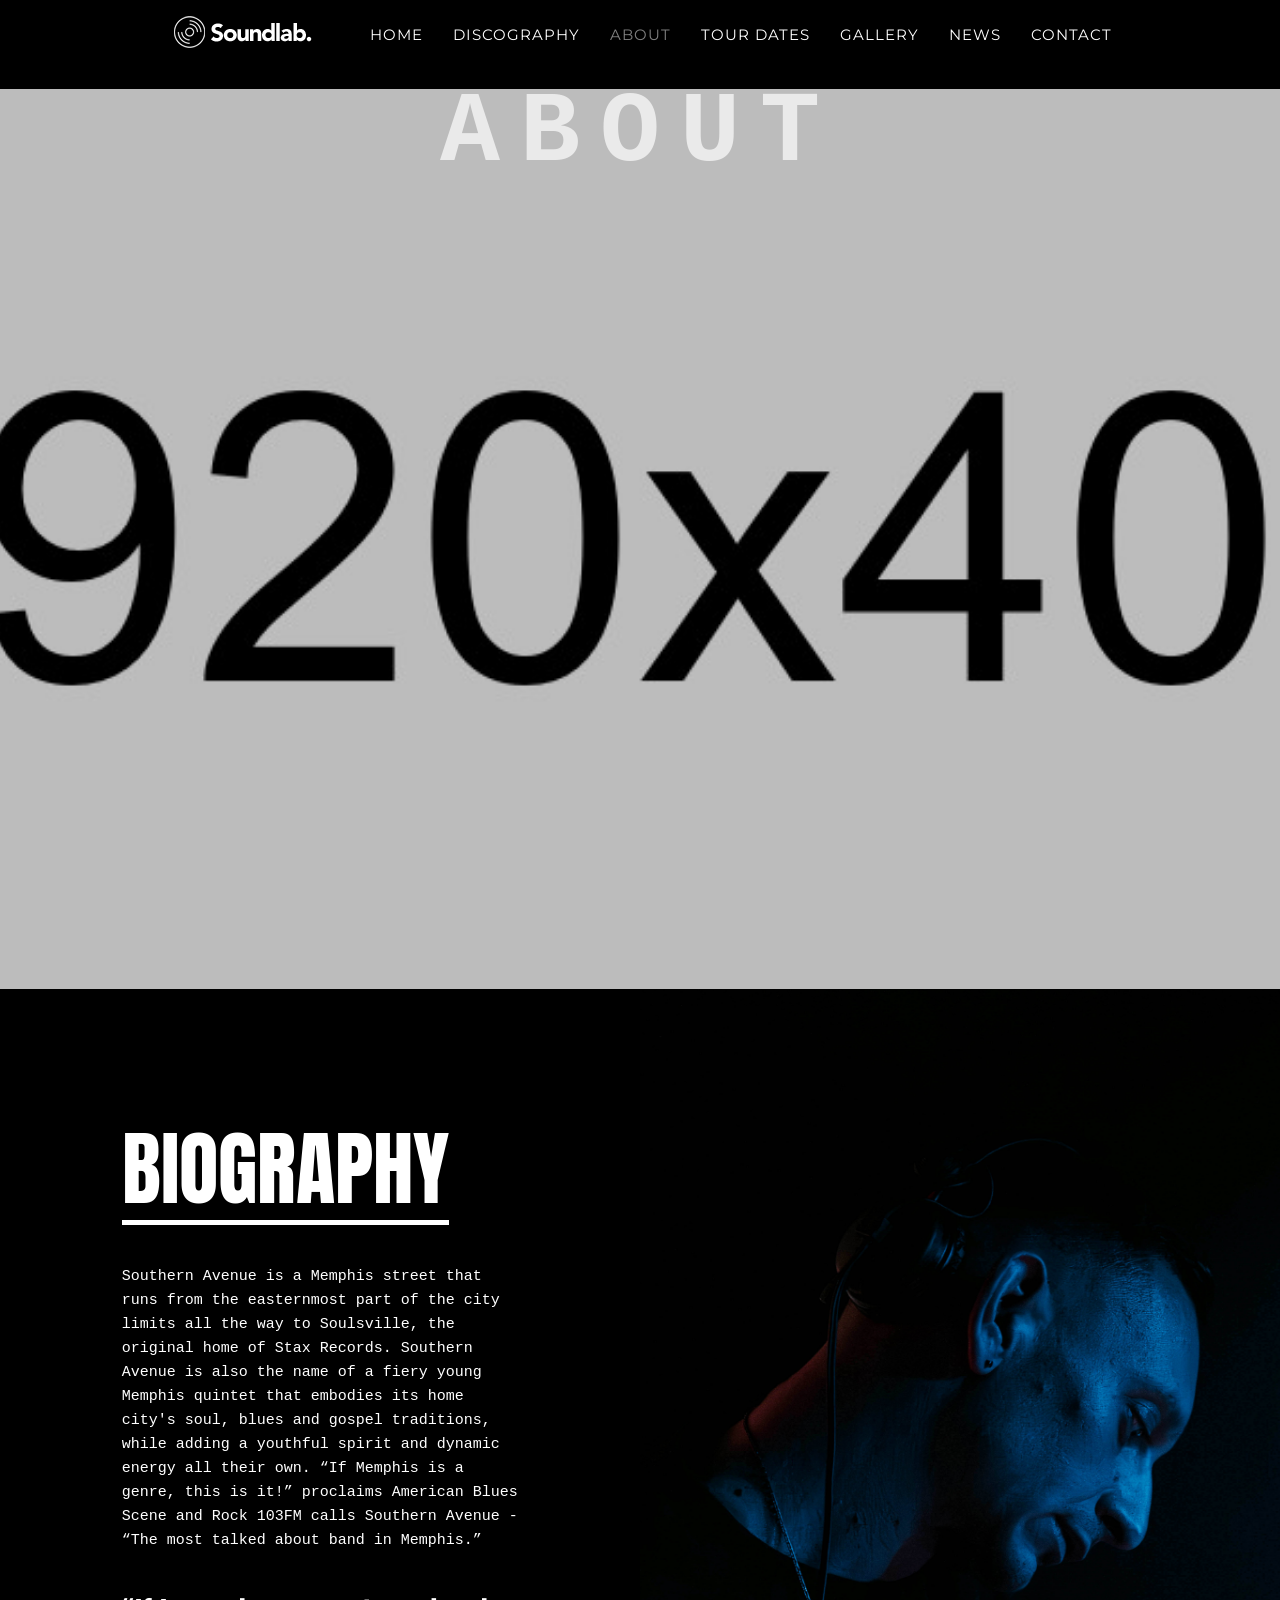
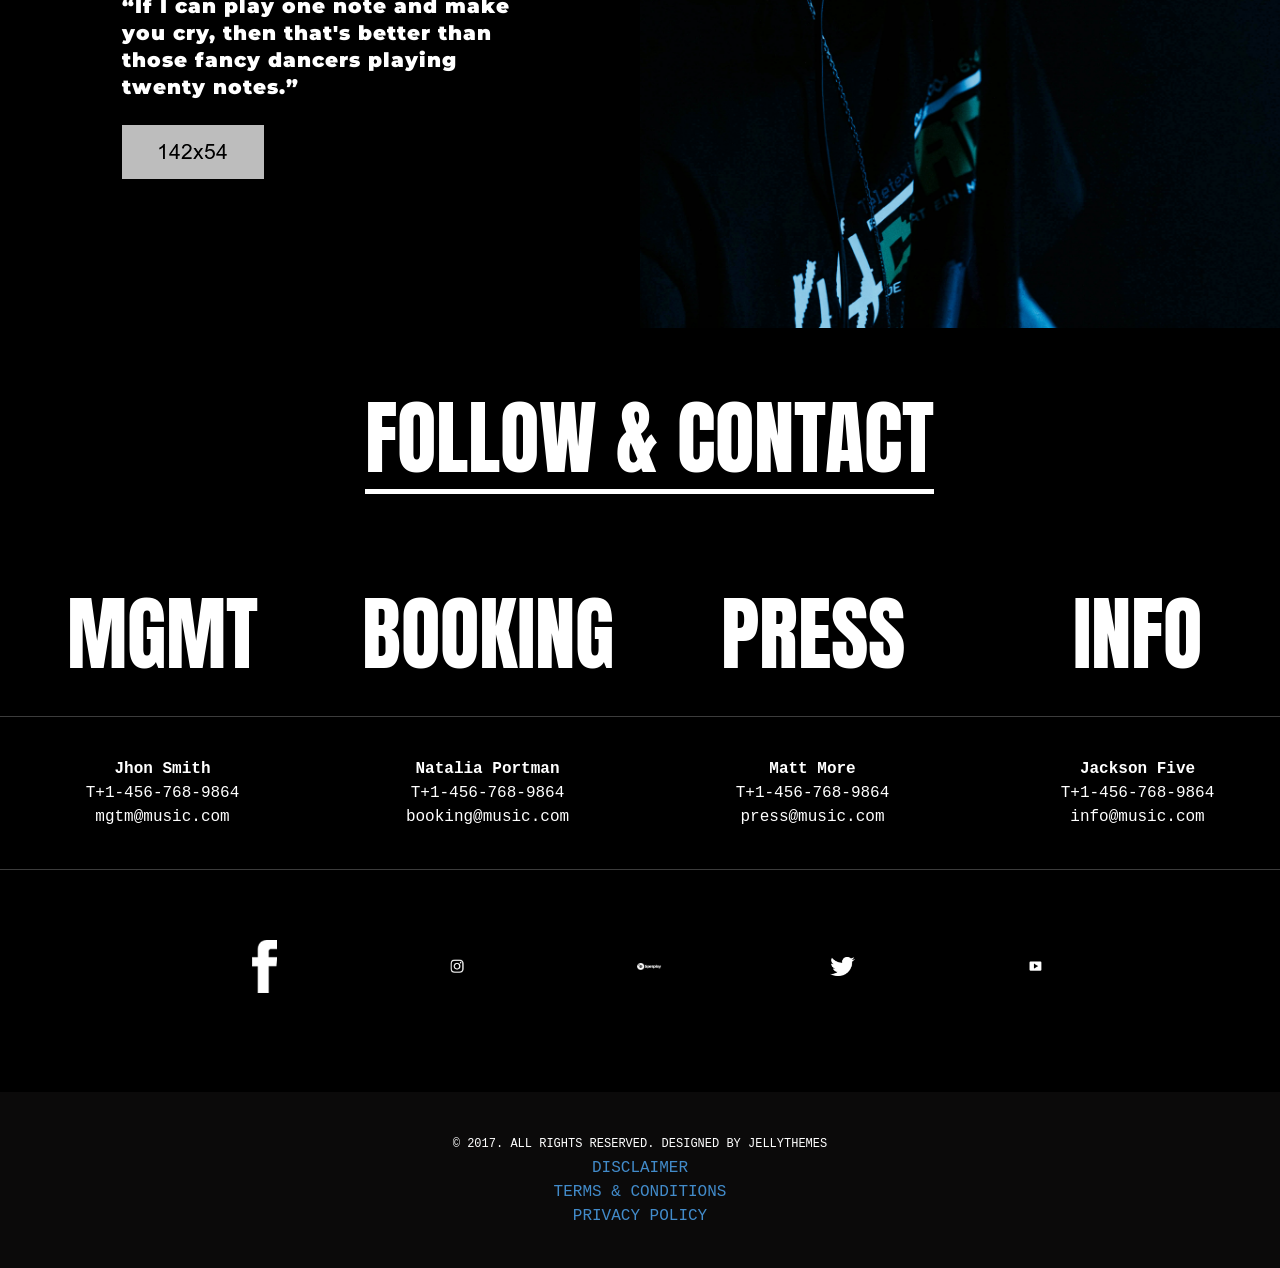
<file: about.html>
<!doctype html>
<!--[if lt IE 7]>      <html class="no-js lt-ie9 lt-ie8 lt-ie7"> <![endif]-->
<!--[if IE 7]>         <html class="no-js lt-ie9 lt-ie8"> <![endif]-->
<!--[if IE 8]>         <html class="no-js lt-ie9"> <![endif]-->
<!--[if gt IE 8]><!--> <html class="no-js"> <!--<![endif]-->
<head>
  <meta charset="utf-8">
  <meta http-equiv="X-UA-Compatible" content="IE=edge">
  <title>Soundlab - Music Band & Musician Template</title>
  <meta name="description" content="">
  <meta name="HandheldFriendly" content="True">
  <meta name="MobileOptimized" content="320">
  <meta name="viewport" content="width=device-width,initial-scale=1,maximum-scale=1,user-scalable=0">
  <!-- Place favicon.ico and apple-touch-icon.png in the root directory -->

  <link href='https://fonts.googleapis.com/css?family=Roboto:400,100,100italic,300,300italic,400italic,500,500italic,700,700italic,900,900italic|Cousine:400,700|Montserrat:300,400,800|Anton' rel='stylesheet' type='text/css'>

  <link rel="stylesheet" href="styles/vendor/bootstrap.css">
  <link rel="stylesheet" href="styles/vendor/font-awesome.min.css">
  <link rel="stylesheet" href="styles/vendor/superslides.css">
  <link rel="stylesheet" href="styles/vendor/owl.carousel.css">
  <link rel="stylesheet" href="styles/vendor/owl.transitions.css">
  <link rel="stylesheet" href="styles/vendor/flickity.min.css">
  <link rel="stylesheet" href="styles/vendor/swipebox.min.css">
  <link rel="stylesheet" href="styles/vendor/TimeCircles.css">

  <link rel="stylesheet" href="styles/main.css">

  <link rel="stylesheet" href="styles/colors/color-yellow.css">
  <link rel="stylesheet" href="styles/colors/color-lightblue.css">
  <link rel="stylesheet" href="styles/colors/color-purple.css">
  <link rel="stylesheet" href="styles/colors/color-green.css">
  <link rel="stylesheet" href="styles/colors/color-militar.css">
  <link rel="stylesheet" href="styles/colors/color-caqui.css">
  <link rel="stylesheet" href="styles/colors/color-red.css">

  <script src="scripts/vendor/modernizr.js"></script>
</head>
<body data-spy="scroll" data-target="#navbar-muziq" data-offset="80">

  <!-- LOADER -->
  <div id="mask">
    <div class="spinner">
      <div class="bounce1"></div>
      <div class="bounce2"></div>
      <div class="bounce3"></div>
    </div>
  </div>
  <!-- HEADER -->
  <header id="jHeader">
    <nav class="navbar navbar-default " role="navigation">

      <div class="navbar-header">
        <button type="button" class="navbar-toggle" data-toggle="collapse" data-target=".navbar-ex1-collapse">
          <span class="sr-only">Desplegar navegación</span>
          <span class="icon-bar"></span>
          <span class="icon-bar"></span>
          <span class="icon-bar"></span>
        </button>
        <a class="navbar-brand" href="#anchor00"><img src="images/logo-white.png" alt="logo"></a>
      </div>

      <div class="collapse navbar-collapse navbar-ex1-collapse" id="navbar-muziq">
        <ul class="nav navbar-nav navbar-right">
          <li><a href="home.html">Home</a></li>
          <li><a href="discography.html">DISCOGRAPHY</a></li>
          <li class="active"><a href="about.html">ABOUT</a></li>
          <li><a href="tour-dates.html">TOUR DATES</a></li>
          <li><a href="gallery.html">GALLERY</a></li>
          <li><a href="news.html">NEWS</a></li>
          <li><a href="contact.html">CONTACT</a></li>
        </ul>
      </div>

    </nav>
  </header>

  <!-- INTRO -->
  <section class="intro intro-mini full-width jIntro bg-header about" id="anchor00">
    <div class="container">
      <div class="row">
        <div class="col-md-12">
          <div class="text-center">
            <h1 class="primary-title">about</h1>
          </div>
        </div>
      </div>
    </div>
  </section>


  <section class="section container-fluid full-width biography" id="anchor04">

    <div class="row">
      <div class="col-xs-12 col-md-4 col-md-offset-1 biography-description">
        <h2 class="title inverse">biography</h2>
        <div class="voffset40"></div>
        <p class="cousine">Southern Avenue is a Memphis street that runs from the easternmost part of the city limits all the way to Soulsville, the original home of Stax Records. Southern Avenue is also the name of a fiery young Memphis quintet that embodies its home city's soul, blues and gospel traditions, while adding a youthful spirit and dynamic energy all their own. “If Memphis is a genre, this is it!” proclaims American Blues Scene and Rock 103FM calls Southern Avenue - “The most talked about band in Memphis.”</p>
        <div class="voffset40"></div>
        <p class="montserrat extra-bold cita">
          “If I can play one note and make you cry, then that's better than those fancy dancers playing twenty notes.”
        </p>
        <br>
        <p>
          <img src="images/demo/biography/sign.png" alt="">
        </p>
      </div>
      <div class="col-xs-12 col-md-6 col-sm-offset-1 biography-image">
      </div>
    </div>
  </div>

</section>

<!-- CONTACTS -->
<section class="section inverse-color contact" id="anchor08">
  <div class="container">
    <div class="row">
      <div class="col-md-8 col-md-offset-2">
        <div class="voffset70"></div>
        <div class="title-wrapper">
          <h2 class="title inverse">follow & contact</h2>
        </div>
        <div class="voffset100"></div>
      </div>
    </div>
    <div class="row no-gutter">
      <div class="col-xs-12 col-md-3 text-center">
        <h2 class="title-follow">MGMT</h2>
        <div class="voffset40"></div>
        <hr class="hidden-xs">
        <div class="voffset40"></div>
        <p class="name">Jhon Smith</p>
        <p class="phone"><a href="tel:+1-456-768-9864">T+1-456-768-9864</a></p>
        <p class="email"><a href="mailto:mgtm@music.com">mgtm@music.com</a></p>
        <div class="voffset40"></div>

        <hr class="hidden-xs">
      </div>
      <div class="col-xs-12 col-md-3 text-center">
        <h2 class="title-follow">BOOKING</h2>
        <div class="voffset40"></div>
        <hr class="hidden-xs">
        <div class="voffset40"></div>
        <p class="name">Natalia Portman</p>
        <p class="phone"><a href="tel:+1-456-768-9864">T+1-456-768-9864</a></p>
        <p class="email"><a href="mailto:booking@music.com">booking@music.com</a></p>
        <div class="voffset40"></div>
        <hr class="hidden-xs">
      </div>
      <div class="col-xs-12 col-md-3 text-center">
        <h2 class="title-follow">press</h2>
        <div class="voffset40"></div>
        <hr class="hidden-xs">
        <div class="voffset40"></div>
        <p class="name">Matt More</p>
        <p class="phone"><a href="tel:+1-456-768-9864">T+1-456-768-9864</a></p>
        <p class="email"><a href="mailto:press@music.com">press@music.com</a></p>
        <div class="voffset40"></div>
        <hr class="hidden-xs">
      </div>
      <div class="col-xs-12 col-md-3 text-center">
        <h2 class="title-follow">info</h2>
        <div class="voffset40"></div>
        <hr class="hidden-xs">
        <div class="voffset40"></div>
        <p class="name">Jackson Five</p>
        <p class="phone"><a href="tel:+1-456-768-9864">T+1-456-768-9864</a></p>
        <p class="email"><a href="mailto:info@music.com">info@music.com</a></p>
        <div class="voffset40"></div>
        <hr class="hidden-xs">
      </div>
    </div>

    <div class="row social">
      <a href="#"><img src="images/demo/social/logo01.png" alt="logo01"></a>
      <a href="#"><img src="images/demo/social/logo02.png" alt="logo02"></a>
      <a href="#"><img src="images/demo/social/logo03.png" alt="logo03"></a>
      <a href="#"><img src="images/demo/social/logo04.png" alt="logo04"></a>
      <a href="#"><img src="images/demo/social/logo05.png" alt="logo05"></a>
    </div>

    <div class="voffset80"></div>

  </div>
</section>

<!-- FOOTER -->
<footer>
  <div class="container">
    <p class="copy">© 2017. All Rights Reserved. Designed by JellyThemes</p>
    <ul class="menu-footer">
      <li><a href="#">disclaimer</a></li>
      <li><a href="#">terms & conditions</a></li>
      <li><a href="#">privacy policy</a></li>
    </ul>
  </div>
</footer>

<!--[if lt IE 7]>
<p class="browsehappy">You are using an <strong>outdated</strong> browser. Please <a href="http://browsehappy.com/">upgrade your browser</a> to improve your experience.</p>
<![endif]-->

<!-- Google Analytics: change UA-XXXXX-X to be your site's ID. -->
<script>
(function(b,o,i,l,e,r){b.GoogleAnalyticsObject=l;b[l]||(b[l]=
  function(){(b[l].q=b[l].q||[]).push(arguments)});b[l].l=+new Date;
  e=o.createElement(i);r=o.getElementsByTagName(i)[0];
  e.src='//www.google-analytics.com/analytics.js';
  r.parentNode.insertBefore(e,r)}(window,document,'script','ga'));
  ga('create','UA-XXXXX-X');ga('send','pageview');
  </script>

  <script src="scripts/vendor/jquery.js"></script>
  <script src="scripts/vendor/jquery.superslides.min.js"></script>
  <script src="scripts/vendor/flickity.pkgd.js"></script>
  <script src="scripts/vendor/audio.min.js"></script>
  <script src="scripts/vendor/twitterFetcher_min.js"></script>
  <script src="scripts/vendor/isotope.pkgd.min.js"></script>
  <script src="scripts/vendor/jquery.swipebox.min.js"></script>
  <script src="scripts/vendor/TimeCircles.js"></script>
  <script src="scripts/vendor/owl.carousel.min.js"></script>
  <script src="scripts/vendor/jquery.parallax.min.js"></script>

  <script src="scripts/discography.js"></script>
  <script src="scripts/news.js"></script>
  <script src="scripts/main.js"></script>

  <script src="scripts/vendor/bootstrap.js"></script>

</body>
</html>
</file>
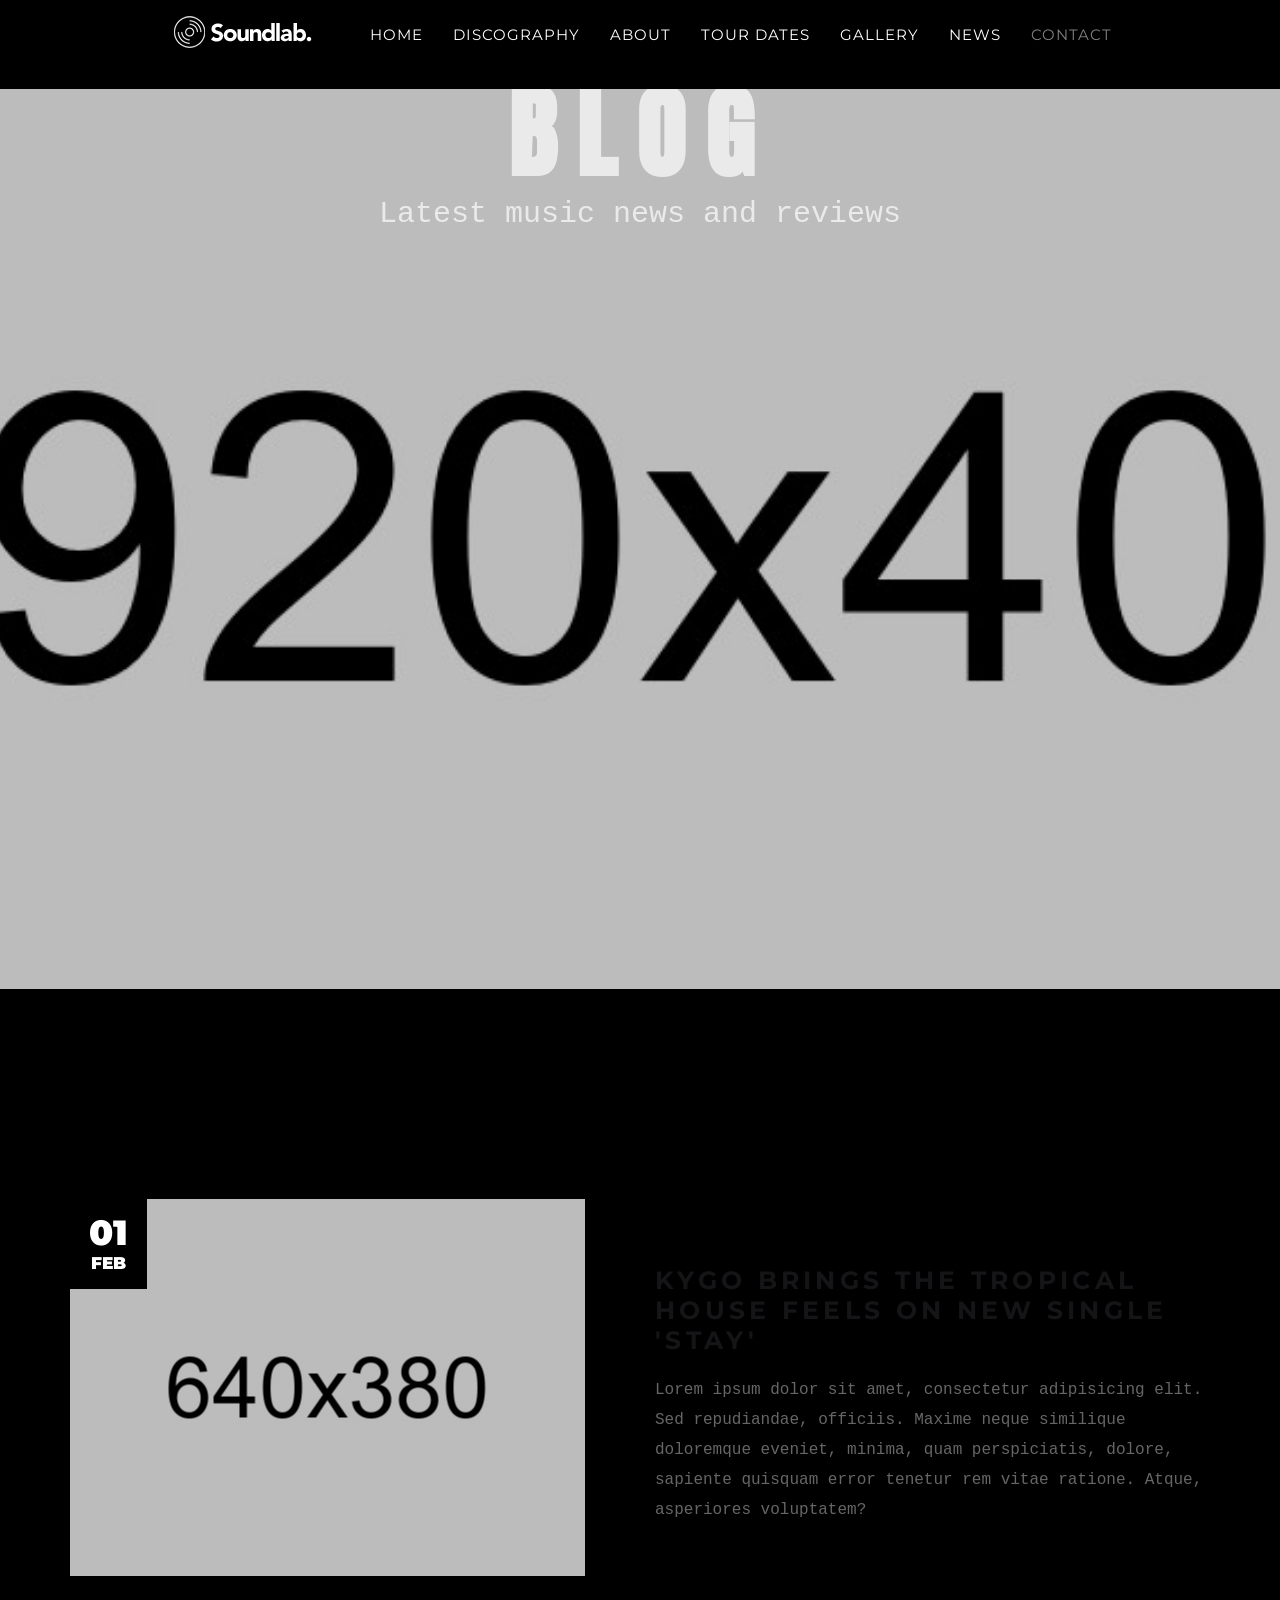
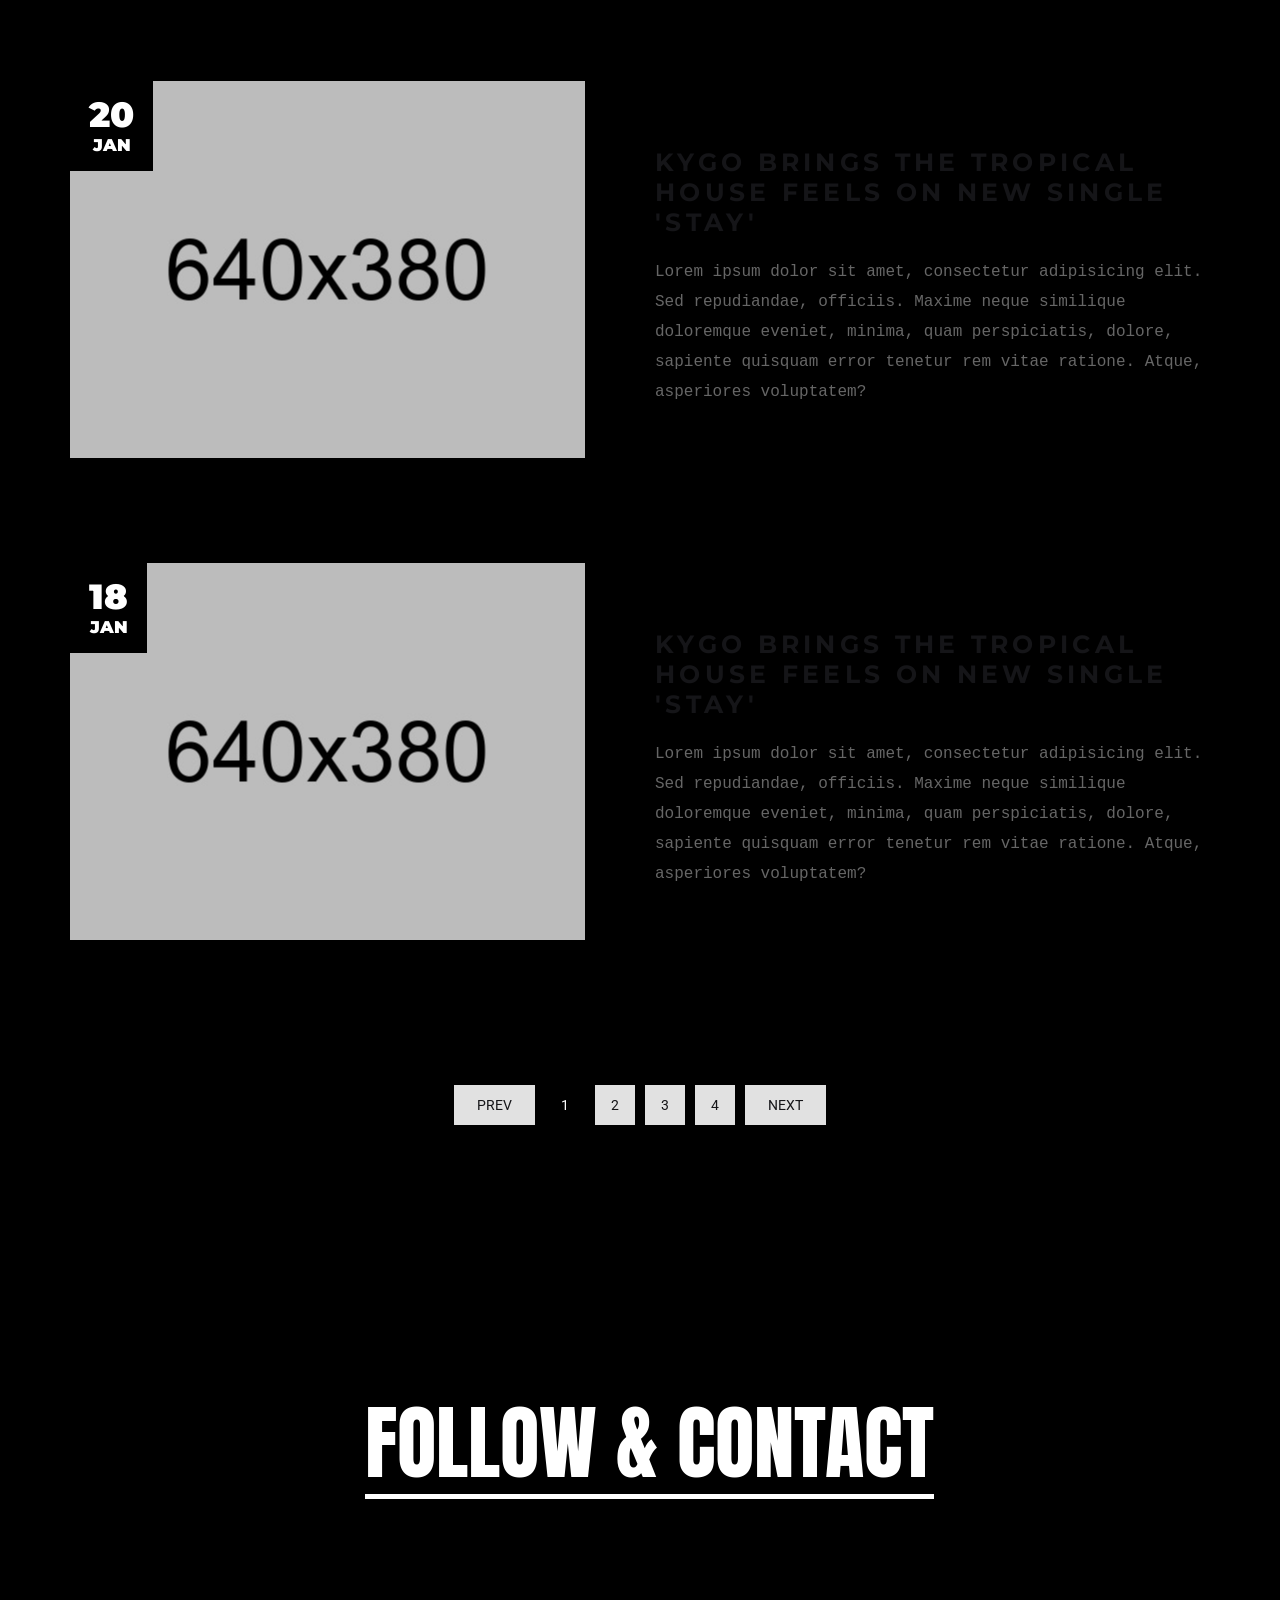
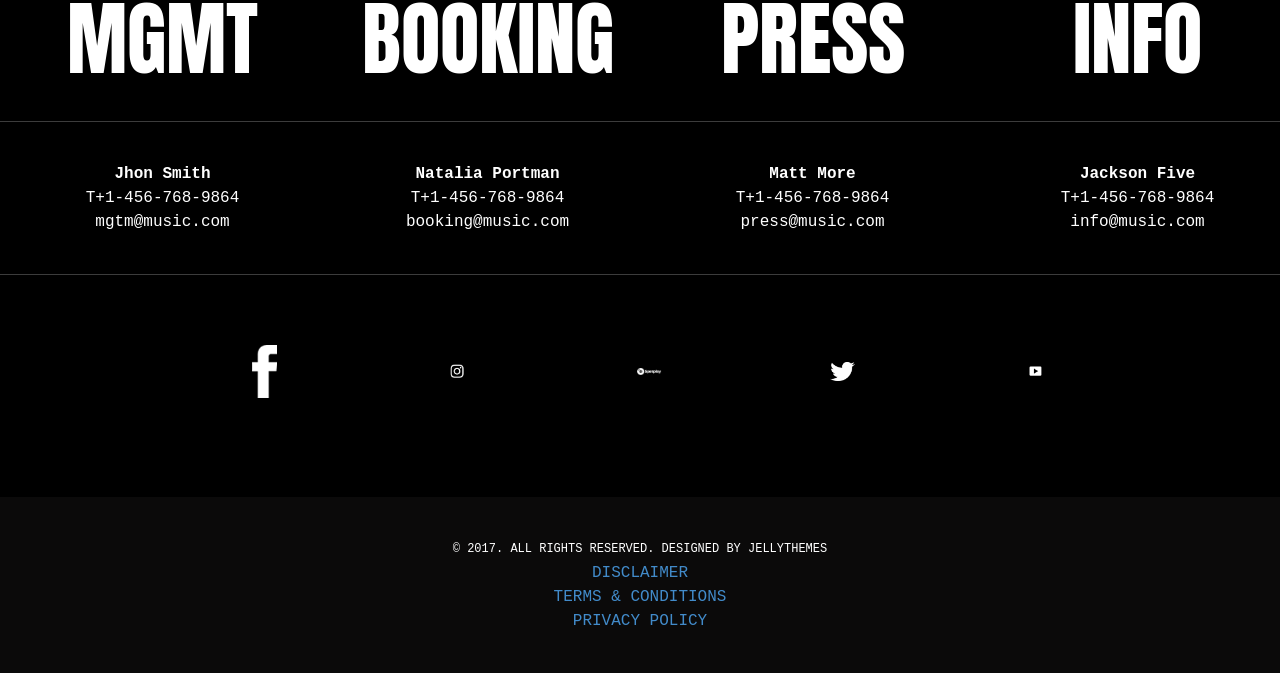
<file: blog.html>
<!doctype html>
<!--[if lt IE 7]>      <html class="no-js lt-ie9 lt-ie8 lt-ie7"> <![endif]-->
<!--[if IE 7]>         <html class="no-js lt-ie9 lt-ie8"> <![endif]-->
<!--[if IE 8]>         <html class="no-js lt-ie9"> <![endif]-->
<!--[if gt IE 8]><!--> <html class="no-js"> <!--<![endif]-->
<head>
  <meta charset="utf-8">
  <meta http-equiv="X-UA-Compatible" content="IE=edge">
  <title>Soundlab - Music Band & Musician Template</title>
  <meta name="description" content="">
  <meta name="HandheldFriendly" content="True">
  <meta name="MobileOptimized" content="320">
  <meta name="viewport" content="width=device-width,initial-scale=1,maximum-scale=1,user-scalable=0">
  <!-- Place favicon.ico and apple-touch-icon.png in the root directory -->

  <link href='https://fonts.googleapis.com/css?family=Roboto:400,100,100italic,300,300italic,400italic,500,500italic,700,700italic,900,900italic|Cousine:400,700|Montserrat:300,400,800|Anton' rel='stylesheet' type='text/css'>

  <link rel="stylesheet" href="styles/vendor/bootstrap.css">
  <link rel="stylesheet" href="styles/vendor/font-awesome.min.css">
  <link rel="stylesheet" href="styles/vendor/superslides.css">
  <link rel="stylesheet" href="styles/vendor/owl.carousel.css">
  <link rel="stylesheet" href="styles/vendor/owl.transitions.css">
  <link rel="stylesheet" href="styles/vendor/flickity.min.css">
  <link rel="stylesheet" href="styles/vendor/swipebox.min.css">
  <link rel="stylesheet" href="styles/vendor/TimeCircles.css">

  <link rel="stylesheet" href="styles/main.css">
  <!-- <link rel="stylesheet" href="styles/main.css"> -->
  <!-- <link rel="stylesheet" href="styles/demo.css"> -->

  <link rel="stylesheet" href="styles/colors/color-yellow.css">
  <link rel="stylesheet" href="styles/colors/color-lightblue.css">
  <link rel="stylesheet" href="styles/colors/color-purple.css">
  <link rel="stylesheet" href="styles/colors/color-green.css">
  <link rel="stylesheet" href="styles/colors/color-militar.css">
  <link rel="stylesheet" href="styles/colors/color-caqui.css">
  <link rel="stylesheet" href="styles/colors/color-red.css">

  <script src="scripts/vendor/modernizr.js"></script>
</head>
<body data-spy="scroll" data-target="#navbar-muziq" data-offset="80">

  <!-- LOADER -->
  <div id="mask">
    <div class="spinner">
      <div class="bounce1"></div>
      <div class="bounce2"></div>
      <div class="bounce3"></div>
    </div>
  </div>
  <!-- HEADER -->
  <header id="jHeader">
    <nav class="navbar navbar-default " role="navigation">

      <div class="navbar-header">
        <button type="button" class="navbar-toggle" data-toggle="collapse" data-target=".navbar-ex1-collapse">
          <span class="sr-only">Desplegar navegación</span>
          <span class="icon-bar"></span>
          <span class="icon-bar"></span>
          <span class="icon-bar"></span>
        </button>
        <a class="navbar-brand" href="#anchor00"><img src="images/logo-white.png" alt="logo"></a>
      </div>

      <div class="collapse navbar-collapse navbar-ex1-collapse" id="navbar-muziq">
        <ul class="nav navbar-nav navbar-right">
          <li class="active"><a href="#anchor00">Home</a></li>
          <li><a href="#anchor03">DISCOGRAPHY</a></li>
          <li><a href="#anchor04">ABOUT</a></li>
          <li><a href="#anchor05">TOUR DATES</a></li>
          <li><a href="#anchor06">GALLERY</a></li>
          <li><a href="#anchor07">NEWS</a></li>
          <li><a href="#anchor08">CONTACT</a></li>
        </ul>
      </div>

    </nav>
  </header>

  <!-- INTRO -->
  <section class="intro intro-mini full-width jIntro bg-blog" id="anchor00">
    <div class="container">
      <div class="row">
        <div class="col-md-12">
          <div class="text-center">
            <h1 class="primary-title">Blog</h1>
            <h2 class="subtitle-text">Latest music news and reviews</h2>
          </div>
        </div>
      </div>
    </div>
  </section>

  <!-- NEWS -->
  <div class="section blog list-posts" id="anchor07">
    <div class="container">

      <div class="voffset210"></div>
      <div class="row">
        <div class="col-md-12">
          <article class="post-item">
            <div class="row">
              <div class="col-sm-6">
                <div class="photo-post" style="background: url('images/demo/blog/post1.jpg') no-repeat center" id="image-post1"></div>
                <p class="date">
                  <span class="day">01</span>
                  <span class="month">feb</span>
                </p>
              </div>
              <div class="col-sm-6">
                <div class="voffset30"></div>
                <h4 class="title small"><span>Posted by:</span> admin | music, concert</h4>
                <h3 class="title post">KYgo Brings the tropical house feels on new single 'stay'</h3>
                <p>Lorem ipsum dolor sit amet, consectetur adipisicing elit. Sed repudiandae, officiis. Maxime neque similique doloremque eveniet, minima, quam perspiciatis, dolore, sapiente quisquam error tenetur rem vitae ratione. Atque, asperiores voluptatem?</p>
                <span class="btn rounded close-new">view less</span>
                <a href="blog-post.html" class="btn square inverse" id="new-01.html">Read more</a>
                <section class="section news-window">
                  <div class="news-content"></div><!-- AJAX Dinamic Content -->
                </section>
              </div>
            </div>
          </article>
          <article class="post-item">
            <div class="row">
              <div class="col-sm-6">
                <div class="photo-post" style="background: url('images/demo/blog/post2.jpg') no-repeat center" id="image-post2"></div>
                <p class="date">
                  <span class="day">20</span>
                  <span class="month">jan</span>
                </p>
              </div>
              <div class="col-sm-6">
                <div class="voffset30"></div>
                <h4 class="title small"><span>Posted by:</span> admin | music, concert</h4>
                <h3 class="title post">KYgo Brings the tropical house feels on new single 'stay'</h3>
                <p>Lorem ipsum dolor sit amet, consectetur adipisicing elit. Sed repudiandae, officiis. Maxime neque similique doloremque eveniet, minima, quam perspiciatis, dolore, sapiente quisquam error tenetur rem vitae ratione. Atque, asperiores voluptatem?</p>
                <span class="btn rounded close-new">view less</span>
                <a href="blog-post.html" class="btn square inverse" id="new-01.html">Read more</a>
                <section class="section news-window">
                  <div class="news-content"></div><!-- AJAX Dinamic Content -->
                </section>
              </div>
            </div>
          </article>
          <article class="post-item">
            <div class="row">
              <div class="col-sm-6">
                <div class="photo-post" style="background: url('images/demo/blog/post3.jpg') no-repeat center" id="image-post3"></div>
                <p class="date">
                  <span class="day">18</span>
                  <span class="month">jan</span>
                </p>
              </div>
              <div class="col-sm-6">
                <div class="voffset30"></div>
                <h4 class="title small"><span>Posted by:</span> admin | music, concert</h4>
                <h3 class="title post">KYgo Brings the tropical house feels on new single 'stay'</h3>
                <p>Lorem ipsum dolor sit amet, consectetur adipisicing elit. Sed repudiandae, officiis. Maxime neque similique doloremque eveniet, minima, quam perspiciatis, dolore, sapiente quisquam error tenetur rem vitae ratione. Atque, asperiores voluptatem?</p>
                <span class="btn rounded close-new">view less</span>
                <a href="blog-post.html" class="btn square inverse" id="new-01.html">Read more</a>
                <section class="section news-window">
                  <div class="news-content"></div><!-- AJAX Dinamic Content -->
                </section>
              </div>
            </div>
          </article>
        </div>
      </div>
    </div>
  </div>
  <div class="voffset85"></div>

  <!-- PAGINATION -->
  <section class="section paginationposts">
    <div class="container">
      <div class="row">
        <div class="col-md-12">
          <nav>
            <ul class="pagination">
              <li>
                <a href="#" aria-label="Previous">
                  <span aria-hidden="true">prev</span>
                </a>
              </li>
              <li class="active"><a href="#">1</a></li>
              <li><a href="#">2</a></li>
              <li><a href="#">3</a></li>
              <li><a href="#">4</a></li>
              <li>
                <a href="#" aria-label="Next">
                  <span aria-hidden="true">next</span>
                </a>
              </li>
            </ul>
          </nav>
        </div>
      </div>
    </div>
  </section>
  <div class="voffset160"></div>

  <!-- CONTACTS -->
  <section class="section inverse-color contact" id="anchor08">
    <div class="container">
      <div class="row">
        <div class="col-md-8 col-md-offset-2">
          <div class="voffset70"></div>
          <div class="title-wrapper">
            <h2 class="title inverse">follow & contact</h2>
          </div>
          <div class="voffset100"></div>
        </div>
      </div>
      <div class="row no-gutter">
        <div class="col-xs-12 col-md-3 text-center">
          <h2 class="title-follow">MGMT</h2>
          <div class="voffset40"></div>
          <hr class="hidden-xs">
          <div class="voffset40"></div>
          <p class="name">Jhon Smith</p>
          <p class="phone"><a href="tel:+1-456-768-9864">T+1-456-768-9864</a></p>
          <p class="email"><a href="mailto:mgtm@music.com">mgtm@music.com</a></p>
          <div class="voffset40"></div>

          <hr class="hidden-xs">
        </div>
        <div class="col-xs-12 col-md-3 text-center">
          <h2 class="title-follow">BOOKING</h2>
          <div class="voffset40"></div>
          <hr class="hidden-xs">
          <div class="voffset40"></div>
          <p class="name">Natalia Portman</p>
          <p class="phone"><a href="tel:+1-456-768-9864">T+1-456-768-9864</a></p>
          <p class="email"><a href="mailto:booking@music.com">booking@music.com</a></p>
          <div class="voffset40"></div>
          <hr class="hidden-xs">
        </div>
        <div class="col-xs-12 col-md-3 text-center">
          <h2 class="title-follow">press</h2>
          <div class="voffset40"></div>
          <hr class="hidden-xs">
          <div class="voffset40"></div>
          <p class="name">Matt More</p>
          <p class="phone"><a href="tel:+1-456-768-9864">T+1-456-768-9864</a></p>
          <p class="email"><a href="mailto:press@music.com">press@music.com</a></p>
          <div class="voffset40"></div>
          <hr class="hidden-xs">
        </div>
        <div class="col-xs-12 col-md-3 text-center">
          <h2 class="title-follow">info</h2>
          <div class="voffset40"></div>
          <hr class="hidden-xs">
          <div class="voffset40"></div>
          <p class="name">Jackson Five</p>
          <p class="phone"><a href="tel:+1-456-768-9864">T+1-456-768-9864</a></p>
          <p class="email"><a href="mailto:info@music.com">info@music.com</a></p>
          <div class="voffset40"></div>
          <hr class="hidden-xs">
        </div>
      </div>

      <div class="row social">
        <a href="#"><img src="images/demo/social/logo01.png" alt="logo01"></a>
        <a href="#"><img src="images/demo/social/logo02.png" alt="logo02"></a>
        <a href="#"><img src="images/demo/social/logo03.png" alt="logo03"></a>
        <a href="#"><img src="images/demo/social/logo04.png" alt="logo04"></a>
        <a href="#"><img src="images/demo/social/logo05.png" alt="logo05"></a>
      </div>

      <div class="voffset80"></div>

    </div>
  </section>

  <!-- FOOTER -->
  <footer>
    <div class="container">
      <p class="copy">© 2017. All Rights Reserved. Designed by JellyThemes</p>
      <ul class="menu-footer">
        <li><a href="#">disclaimer</a></li>
        <li><a href="#">terms & conditions</a></li>
        <li><a href="#">privacy policy</a></li>
      </ul>
    </div>
  </footer>

  <!--[if lt IE 7]>
  <p class="browsehappy">You are using an <strong>outdated</strong> browser. Please <a href="http://browsehappy.com/">upgrade your browser</a> to improve your experience.</p>
  <![endif]-->

  <!-- Google Analytics: change UA-XXXXX-X to be your site's ID. -->
  <script>
  (function(b,o,i,l,e,r){b.GoogleAnalyticsObject=l;b[l]||(b[l]=
    function(){(b[l].q=b[l].q||[]).push(arguments)});b[l].l=+new Date;
    e=o.createElement(i);r=o.getElementsByTagName(i)[0];
    e.src='//www.google-analytics.com/analytics.js';
    r.parentNode.insertBefore(e,r)}(window,document,'script','ga'));
    ga('create','UA-XXXXX-X');ga('send','pageview');
    </script>

    <script src="scripts/vendor/jquery.js"></script>
    <script src="scripts/vendor/jquery.superslides.min.js"></script>
    <script src="scripts/vendor/flickity.pkgd.js"></script>
    <script src="scripts/vendor/audio.min.js"></script>
    <script src="scripts/vendor/twitterFetcher_min.js"></script>
    <script src="scripts/vendor/isotope.pkgd.min.js"></script>
    <script src="scripts/vendor/jquery.swipebox.min.js"></script>
    <script src="scripts/vendor/TimeCircles.js"></script>
    <script src="scripts/vendor/owl.carousel.min.js"></script>
    <script src="scripts/vendor/jquery.parallax.min.js"></script>

    <script src="scripts/discography.js"></script>
    <script src="scripts/news.js"></script>
    <script src="scripts/main.js"></script>

    <script src="scripts/vendor/bootstrap.js"></script>

  </body>
  </html>
</file>
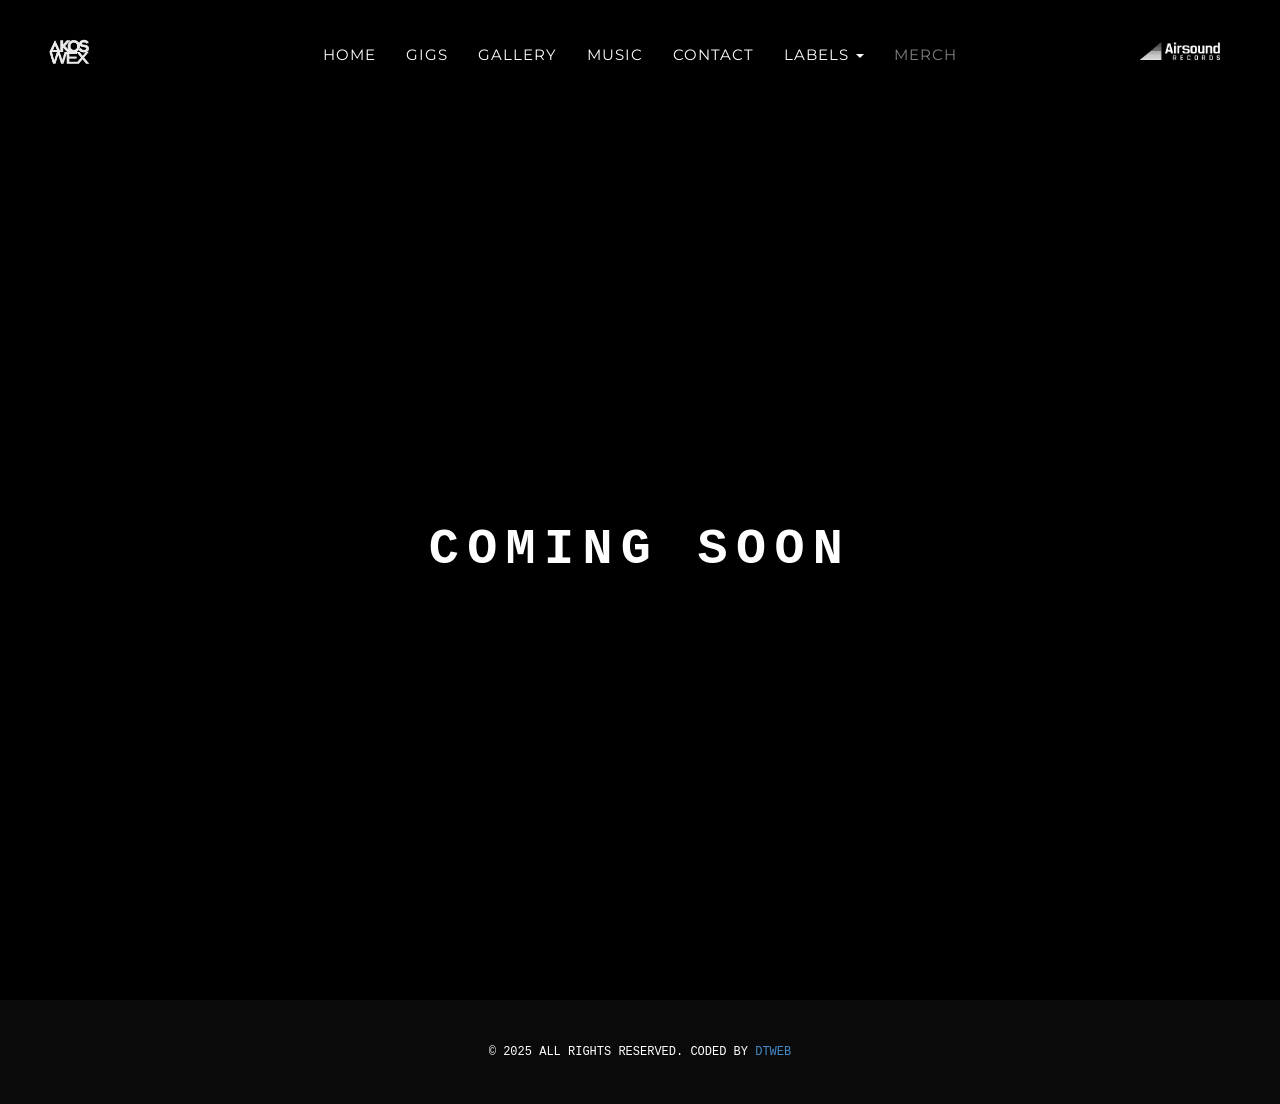
<file: comingsoon.html>
<!doctype html>
<!--[if lt IE 7]>      <html class="no-js lt-ie9 lt-ie8 lt-ie7"> <![endif]-->
<!--[if IE 7]>         <html class="no-js lt-ie9 lt-ie8"> <![endif]-->
<!--[if IE 8]>         <html class="no-js lt-ie9"> <![endif]-->
<!--[if gt IE 8]><!-->
<html class="no-js"> <!--<![endif]-->

<head>
  <meta charset="utf-8">
  <meta http-equiv="X-UA-Compatible" content="IE=edge">
  <title>Akos Wex Official Website</title>
  <meta name="description" content="">
  <meta name="HandheldFriendly" content="True">
  <meta name="MobileOptimized" content="320">
  <meta name="viewport" content="width=device-width,initial-scale=1,maximum-scale=1,user-scalable=0">

  <!-- Place favicon.ico and apple-touch-icon.png in the root directory -->

  <link
    href='https://fonts.googleapis.com/css?family=Roboto:400,100,100italic,300,300italic,400italic,500,500italic,700,700italic,900,900italic|Cousine:400,700|Montserrat:300,400,800|Anton'
    rel='stylesheet' type='text/css'>

  <link rel="stylesheet" href="styles/vendor/bootstrap.css">
  <link rel="stylesheet" href="styles/vendor/font-awesome.min.css">
  <link rel="stylesheet" href="styles/vendor/superslides.css">
  <link rel="stylesheet" href="styles/vendor/owl.carousel.css">
  <link rel="stylesheet" href="styles/vendor/owl.transitions.css">
  <link rel="stylesheet" href="styles/vendor/flickity.min.css">
  <link rel="stylesheet" href="styles/vendor/swipebox.min.css">
  <link rel="stylesheet" href="styles/vendor/TimeCircles.css">

  <link rel="stylesheet" href="styles/main.css">
  <!-- <link rel="stylesheet" href="styles/demo.css">
  <link rel="stylesheet" href="styles/soundlab.css"> -->

  <!-- <link rel="stylesheet" href="styles/colors/color-yellow.css">
  <link rel="stylesheet" href="styles/colors/color-lightblue.css">
  <link rel="stylesheet" href="styles/colors/color-purple.css">
  <link rel="stylesheet" href="styles/colors/color-green.css">
  <link rel="stylesheet" href="styles/colors/color-militar.css">
  <link rel="stylesheet" href="styles/colors/color-caqui.css">
  <link rel="stylesheet" href="styles/colors/color-red.css"> -->

  <script src="scripts/vendor/modernizr.js"></script>
</head>

<body data-spy="scroll" data-target="#navbar-muziq" data-offset="80">


  <!-- LOADER -->
  <div id="mask">
    <div class="spinner">
      <div class="bounce1"></div>
      <div class="bounce2"></div>
      <div class="bounce3"></div>
    </div>
  </div>
   <!-- HEADER -->
   <nav class="navbar navbar-default" style="background-color: #000000;">
    <div class="container-fluid">
      <div class="navbar-header">
        <button type="button" class="navbar-toggle" data-toggle="collapse" data-target="#myNavbar">
          <span class="icon-bar"></span>
          <span class="icon-bar"></span>
          <span class="icon-bar"></span> 
        </button>
        <a class="navbar-brand" href=""><img src="images/akoswexlogo.png" alt="" id="aw"></a>
        <a class="navbar-brand" href="../index2.html"><img src="images/as_logo_18_-04.png" alt="" id="as"></a>
      </div>
      <div class="collapse navbar-collapse" id="myNavbar">
        <ul class="nav navbar-nav">
          <li><a href="index.html">Home</a></li>
          <li><a href="tour-dates-video.html">Gigs</a></li>
          <li><a href="gallery-video.html">Gallery</a></li>
          <li><a href="discography-dark.html">Music</a></li>
         
          <li><a href="contact-newalbum.html">Contact</a></li> 
          <li class="dropdown">
            <a class="dropdown-toggle" data-toggle="dropdown" href="#">Labels
            <span class="caret"></span></a>
            <ul class="dropdown-menu">
              <li><a href="https://www.beatport.com/label/airsound-records/52936">AIRSOUND RECORDS</a></li>
              <li><a href="https://www.beatport.com/label/second-air-records/64981">SECOND AIR RECORDS</a></li>
            </ul>
          </li>
          <li class="active"><a href="comingsoon.html">Merch</a></li>  
        </ul>
      </div>
    </div>
  </nav>

  <!-- INTRO -->
  <section class="intro full-width full-height jIntro comingsoon" id="anchor00">
    <div class="container">
      <div class="row">
        <div class="col-md-12">
      <div class="vcenter text-center text-overlay">
        <h1 class="coming-title">Coming soon</h1>
      </div>
    </div>
        <!-- PLAYER -->
    
      </div>

    </div>
  </section>


  <!-- FOOTER -->
  <footer>
    <p class="copy">© 2025 All Rights Reserved. Coded by <a href="http://dtweb.hu">dtweb</a></p>
    <ul class="menu-footer">
    </ul>
</footer>

    <script src="scripts/vendor/jquery.js"></script>
    <script src="scripts/vendor/jquery.superslides.min.js"></script>
    <script src="scripts/vendor/flickity.pkgd.js"></script>
    <script src="scripts/vendor/audio.min.js"></script>
    <script src="scripts/vendor/twitterFetcher_min.js"></script>
    <script src="scripts/vendor/isotope.pkgd.min.js"></script>
    <script src="scripts/vendor/jquery.swipebox.min.js"></script>
    <script src="scripts/vendor/TimeCircles.js"></script>
    <script src="scripts/vendor/owl.carousel.min.js"></script>
    <script src="scripts/vendor/jquery.parallax.min.js"></script>

    <script src="scripts/discography.js"></script>
    <script src="scripts/news.js"></script>
    <script src="scripts/main.js"></script>

    <script src="scripts/vendor/bootstrap.js"></script>

  </body>
  </html>
</file>
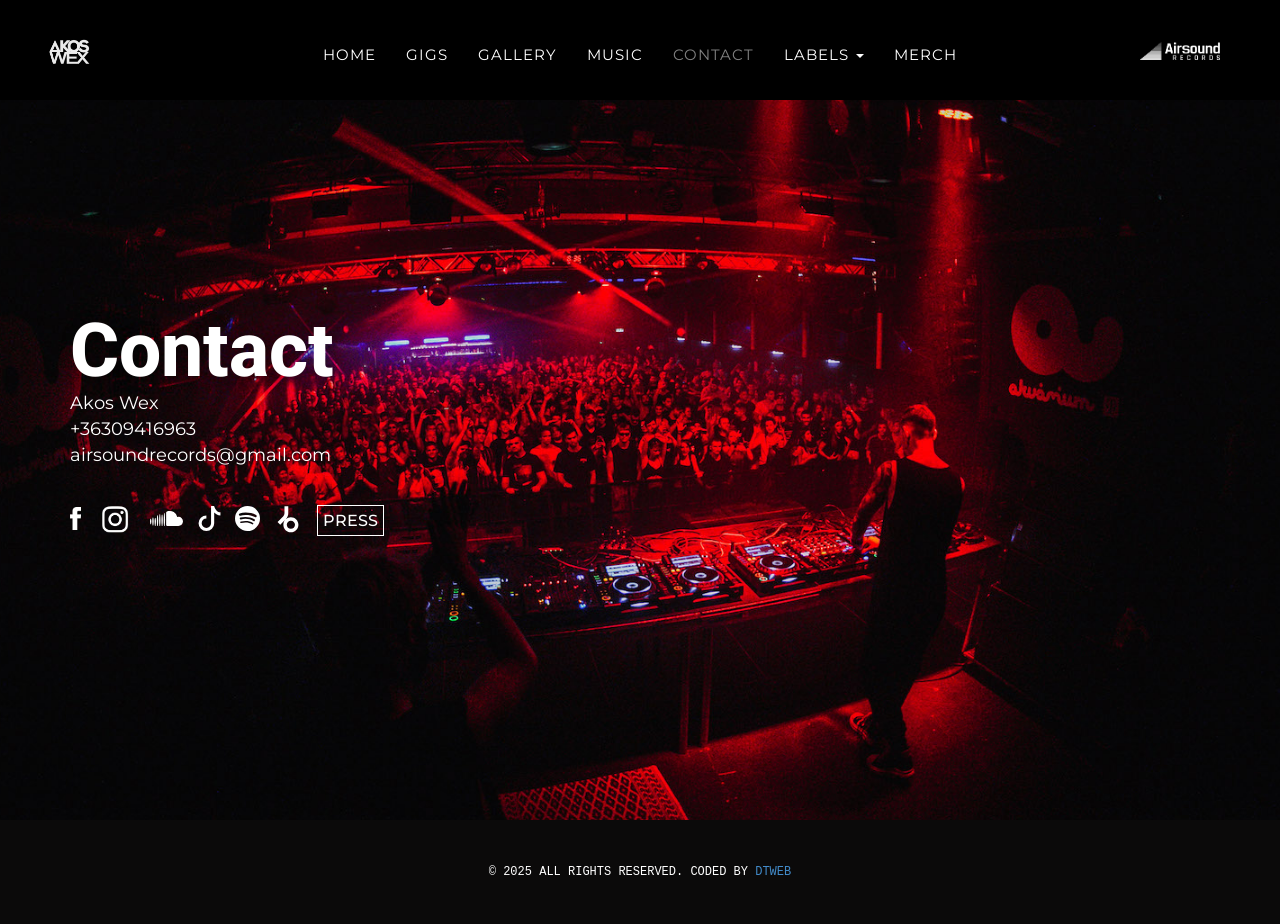
<file: contact-newalbum.html>
<!doctype html>
<!--[if lt IE 7]>      <html class="no-js lt-ie9 lt-ie8 lt-ie7"> <![endif]-->
<!--[if IE 7]>         <html class="no-js lt-ie9 lt-ie8"> <![endif]-->
<!--[if IE 8]>         <html class="no-js lt-ie9"> <![endif]-->
<!--[if gt IE 8]><!-->
<html class="no-js"> <!--<![endif]-->

<head>
  <meta charset="utf-8">
  <meta http-equiv="X-UA-Compatible" content="IE=edge">
  <title>Akos Wex - Contact</title>
  <meta name="description" content="">
  <meta name="HandheldFriendly" content="True">
  <meta name="MobileOptimized" content="320">
  <meta name="viewport" content="width=device-width,initial-scale=1,maximum-scale=1,user-scalable=0">
  <!-- Place favicon.ico and apple-touch-icon.png in the root directory -->

  <link
    href='https://fonts.googleapis.com/css?family=Roboto:400,100,100italic,300,300italic,400italic,500,500italic,700,700italic,900,900italic|Cousine:400,700|Montserrat:300,400,800|Anton'
    rel='stylesheet' type='text/css'>

  <link rel="stylesheet" href="styles/vendor/bootstrap.css">
  <link rel="stylesheet" href="styles/vendor/font-awesome.min.css">
  <link rel="stylesheet" href="styles/vendor/superslides.css">
  <link rel="stylesheet" href="styles/vendor/owl.carousel.css">
  <link rel="stylesheet" href="styles/vendor/owl.transitions.css">
  <link rel="stylesheet" href="styles/vendor/flickity.min.css">
  <link rel="stylesheet" href="styles/vendor/swipebox.min.css">
  <link rel="stylesheet" href="styles/vendor/TimeCircles.css">

  <link rel="stylesheet" href="styles/main.css">

  <link rel="stylesheet" href="styles/colors/color-yellow.css">
  <link rel="stylesheet" href="styles/colors/color-lightblue.css">
  <link rel="stylesheet" href="styles/colors/color-purple.css">
  <link rel="stylesheet" href="styles/colors/color-green.css">
  <link rel="stylesheet" href="styles/colors/color-militar.css">
  <link rel="stylesheet" href="styles/colors/color-caqui.css">
  <link rel="stylesheet" href="styles/colors/color-red.css">

  <script src="scripts/vendor/modernizr.js"></script>
</head>

<body data-spy="scroll" data-target="#navbar-muziq" data-offset="80">

  <!-- LOADER -->
  <div id="mask">
    <div class="spinner">
      <div class="bounce1"></div>
      <div class="bounce2"></div>
      <div class="bounce3"></div>
    </div>
  </div>
  <!-- HEADER -->
  <nav class="navbar navbar-default" style="background-color: #000000;">
    <div class="container-fluid">
      <div class="navbar-header">
        <button type="button" class="navbar-toggle" data-toggle="collapse" data-target="#myNavbar">
          <span class="icon-bar"></span>
          <span class="icon-bar"></span>
          <span class="icon-bar"></span>
        </button>
        <a class="navbar-brand" href=""><img src="images/akoswexlogo.png" alt="" id="aw"></a>
        <a class="navbar-brand" href="../index2.html"><img src="images/as_logo_18_-04.png" alt="" id="as"></a>
      </div>
      <div class="collapse navbar-collapse" id="myNavbar">
        <ul class="nav navbar-nav">
          <li><a href="index.html">Home</a></li>
          <li><a href="tour-dates-video.html">Gigs</a></li>
          <li><a href="gallery-video.html">Gallery</a></li>
          <li><a href="discography-dark.html">Music</a></li>

          <li class="active"><a href="contact-newalbum.html">Contact</a></li>
          <li class="dropdown">
            <a class="dropdown-toggle" data-toggle="dropdown" href="#">Labels
              <span class="caret"></span></a>
            <ul class="dropdown-menu">
              <li><a href="https://www.beatport.com/label/airsound-records/52936">AIRSOUND RECORDS</a></li>
              <li><a href="https://www.beatport.com/label/second-air-records/64981">SECOND AIR RECORDS</a></li>
            </ul>
          </li>
          <li><a href="comingsoon.html">Merch</a></li>
        </ul>
      </div>
    </div>
  </nav>


  <section class="section stay-in-touch inverse-color parallax-section" data-parallax-image="images/IMG_0083.jpg"
    id="anchor02" style="height: 80vh; background-repeat: no-repeat;">
    <div class="container">
      <div class="row">
        <div class="col-xs-12 col-md-6">
          <div class="voffset210"></div>
          <p class="titulo">Contact</p>

          <p class="cousine subtitulo">Akos Wex</p>
          <p class="cousine subtitulo">+36309416963</p>
          <p class="cousine subtitulo">airsoundrecords@gmail.com</p>
          <div class="voffset30"></div>
          <ul class="social-container">
            <li class="social">
              <a href="https://www.facebook.com/AkosWex"><img src="images/demo/social/label/logo01.png" alt=""
                  id="fb"></a>
              <a href="https://www.instagram.com/airsound_records/"><img src="images/demo/social/label/logo02.png"
                  alt="" id="insta"></a>
              <a href="https://soundcloud.com/airsound-records"><img src="images/demo/social/soundcloud-white-icon.svg"
                  alt="" id="sc"></a>
              <a href="https://www.tiktok.com/@airsound_records01"><img src="images/demo/social/label/tiktok.svg" alt=""
                  id="tiktok"></a>
              <a href="https://open.spotify.com/playlist/03SVVwM70lRqDiT04Ld0zt"><img
                  src="images/demo/social/label/spotify.svg" alt="" id="spotify"></a>
              <a href="https://www.beatport.com/label/airsound-records/52936"><img
                  src="images/demo/social/label/TBG-PrimaryIcon-White.svg" alt="" id="beatport"></a>
              <a href=""><span class="press">PRESS</span></a>
            </li>
          </ul>
          <div class="voffset190"></div>
        </div>
      </div>
    </div>
  </section>


  <!-- FOOTER -->
  <!-- FOOTER -->
  <footer>
    <p class="copy">© 2025 All Rights Reserved. Coded by <a href="http://dtweb.hu">dtweb</a></p>
    <ul class="menu-footer">


    </ul>
  </footer>

  <script src="scripts/vendor/jquery.js"></script>
  <script src="scripts/vendor/jquery.superslides.min.js"></script>
  <script src="scripts/vendor/flickity.pkgd.js"></script>
  <script src="scripts/vendor/audio.min.js"></script>
  <script src="scripts/vendor/twitterFetcher_min.js"></script>
  <script src="scripts/vendor/isotope.pkgd.min.js"></script>
  <script src="scripts/vendor/jquery.swipebox.min.js"></script>
  <script src="scripts/vendor/TimeCircles.js"></script>
  <script src="scripts/vendor/owl.carousel.min.js"></script>
  <script src="scripts/vendor/jquery.parallax.min.js"></script>

  <script src="scripts/discography.js"></script>
  <script src="scripts/news.js"></script>
  <script src="scripts/main.js"></script>

  <script src="scripts/vendor/bootstrap.js"></script>

</body>

</html>
</file>
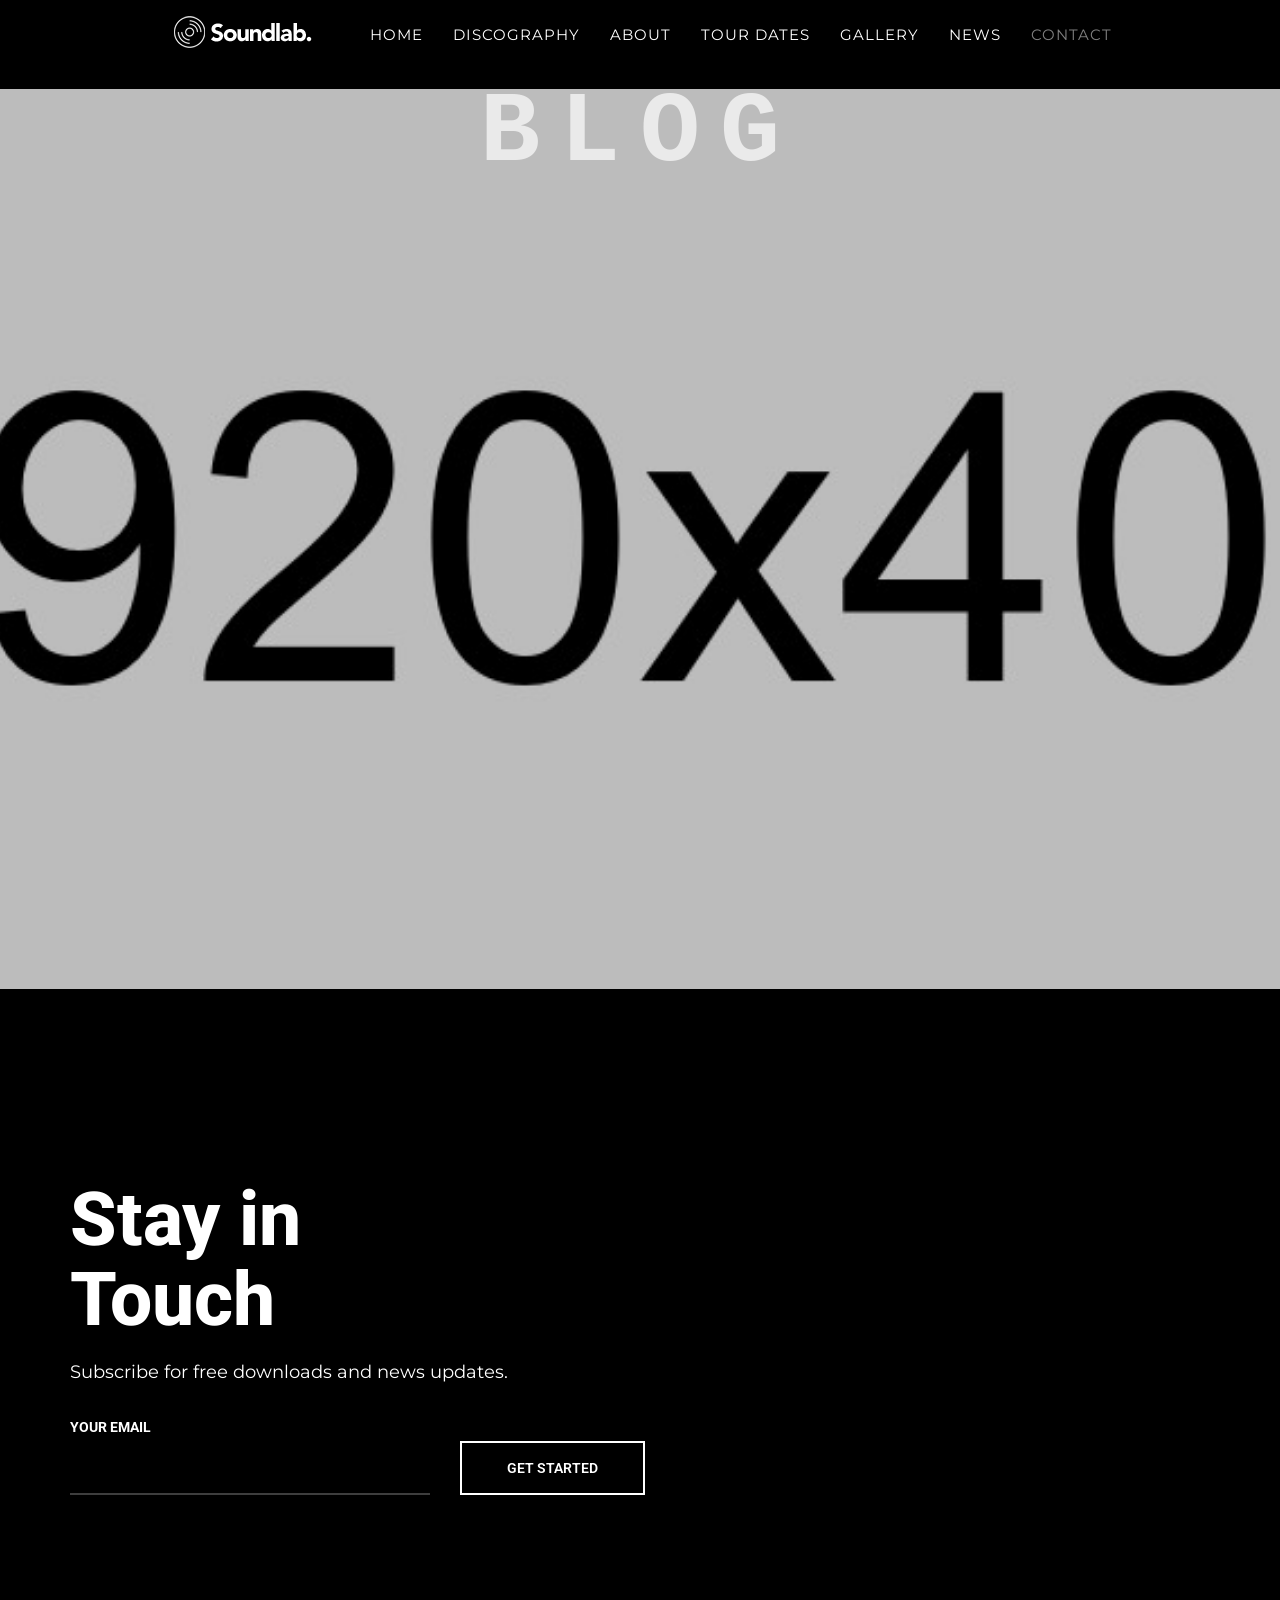
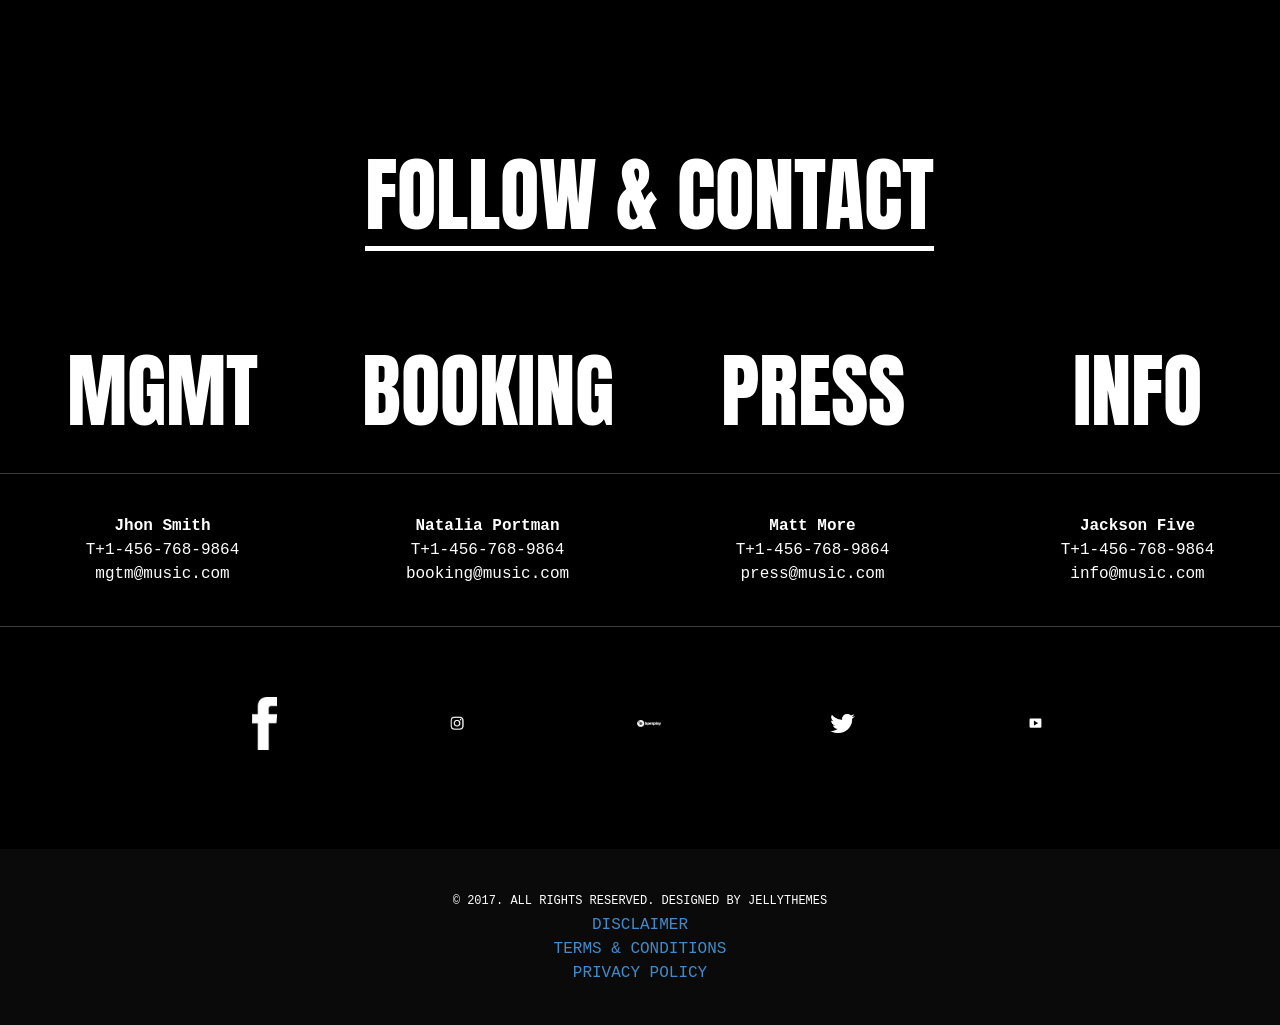
<file: contact.html>
<!doctype html>
<!--[if lt IE 7]>      <html class="no-js lt-ie9 lt-ie8 lt-ie7"> <![endif]-->
<!--[if IE 7]>         <html class="no-js lt-ie9 lt-ie8"> <![endif]-->
<!--[if IE 8]>         <html class="no-js lt-ie9"> <![endif]-->
<!--[if gt IE 8]><!--> <html class="no-js"> <!--<![endif]-->
<head>
  <meta charset="utf-8">
  <meta http-equiv="X-UA-Compatible" content="IE=edge">
  <title>Soundlab - Music Band & Musician Template</title>
  <meta name="description" content="">
  <meta name="HandheldFriendly" content="True">
  <meta name="MobileOptimized" content="320">
  <meta name="viewport" content="width=device-width,initial-scale=1,maximum-scale=1,user-scalable=0">
  <!-- Place favicon.ico and apple-touch-icon.png in the root directory -->

  <link href='https://fonts.googleapis.com/css?family=Roboto:400,100,100italic,300,300italic,400italic,500,500italic,700,700italic,900,900italic|Cousine:400,700|Montserrat:300,400,800|Anton' rel='stylesheet' type='text/css'>

  <link rel="stylesheet" href="styles/vendor/bootstrap.css">
  <link rel="stylesheet" href="styles/vendor/font-awesome.min.css">
  <link rel="stylesheet" href="styles/vendor/superslides.css">
  <link rel="stylesheet" href="styles/vendor/owl.carousel.css">
  <link rel="stylesheet" href="styles/vendor/owl.transitions.css">
  <link rel="stylesheet" href="styles/vendor/flickity.min.css">
  <link rel="stylesheet" href="styles/vendor/swipebox.min.css">
  <link rel="stylesheet" href="styles/vendor/TimeCircles.css">

  <link rel="stylesheet" href="styles/main.css">

  <link rel="stylesheet" href="styles/colors/color-yellow.css">
  <link rel="stylesheet" href="styles/colors/color-lightblue.css">
  <link rel="stylesheet" href="styles/colors/color-purple.css">
  <link rel="stylesheet" href="styles/colors/color-green.css">
  <link rel="stylesheet" href="styles/colors/color-militar.css">
  <link rel="stylesheet" href="styles/colors/color-caqui.css">
  <link rel="stylesheet" href="styles/colors/color-red.css">

  <script src="scripts/vendor/modernizr.js"></script>
</head>
<body data-spy="scroll" data-target="#navbar-muziq" data-offset="80">

  <!-- LOADER -->
  <div id="mask">
    <div class="spinner">
      <div class="bounce1"></div>
      <div class="bounce2"></div>
      <div class="bounce3"></div>
    </div>
  </div>
  <!-- HEADER -->
  <header id="jHeader">
    <nav class="navbar navbar-default " role="navigation">

      <div class="navbar-header">
        <button type="button" class="navbar-toggle" data-toggle="collapse" data-target=".navbar-ex1-collapse">
          <span class="sr-only">Desplegar navegación</span>
          <span class="icon-bar"></span>
          <span class="icon-bar"></span>
          <span class="icon-bar"></span>
        </button>
        <a class="navbar-brand" href="#anchor00"><img src="images/logo-white.png" alt="logo"></a>
      </div>

      <div class="collapse navbar-collapse navbar-ex1-collapse" id="navbar-muziq">
        <ul class="nav navbar-nav navbar-right">
          <li><a href="home.html">Home</a></li>
          <li><a href="discography.html">DISCOGRAPHY</a></li>
          <li><a href="about.html">ABOUT</a></li>
          <li><a href="tour-dates.html">TOUR DATES</a></li>
          <li><a href="gallery.html">GALLERY</a></li>
          <li><a href="news.html">NEWS</a></li>
          <li class="active"><a href="contact.html">CONTACT</a></li>
        </ul>
      </div>

    </nav>
  </header>

  <!-- INTRO -->
  <section class="intro intro-mini full-width jIntro bg-header contact" id="anchor00">
    <div class="container">
      <div class="row">
        <div class="col-md-12">
          <div class="text-center">
            <h1 class="primary-title">Blog</h1>
          </div>
        </div>
      </div>
    </div>
  </section>


  <section class="section stay-in-touch inverse-color parallax-section" data-parallax-image="images/demo/stay-in-touch/bg-stay-in-touch.jpg" id="anchor02">
    <div class="container">
      <div class="row">
        <div class="col-xs-12 col-md-6">
          <div class="voffset190"></div>
          <p class="titulo">Stay in<br> Touch</p>
          <div class="voffset20"></div>
          <p class="cousine subtitulo">Subscribe for free downloads and news updates.</p>
          <div class="voffset30"></div>
          <label for="stay-in-touch-email">YOUR EMAIL</label>
          <form class="" action="index.html" method="post">
            <div class="row">
              <div class="col-xs-12 col-sm-8">
                <input  id="stay-in-touch-email" type="text" name="stay-in-touch-email" value="">
              </div>
              <div class="col-xs-12 col-sm-4">
                <input class="btn square stay-in-touch-submit" type="submit" name="button" value="GET STARTED">
              </div>
            </div>
          </form>
          <div class="voffset190"></div>
        </div>
      </div>
    </div>
  </section>

	<!-- CONTACTS -->
	<section class="section inverse-color contact" id="anchor08">
		<div class="container">
			<div class="row">
				<div class="col-md-8 col-md-offset-2">
					<div class="voffset70"></div>
					<div class="title-wrapper">
						<h2 class="title inverse">follow & contact</h2>
					</div>
					<div class="voffset100"></div>
				</div>
			</div>
			<div class="row no-gutter">
				<div class="col-xs-12 col-md-3 text-center">
					<h2 class="title-follow">MGMT</h2>
					<div class="voffset40"></div>
					<hr class="hidden-xs">
					<div class="voffset40"></div>
					<p class="name">Jhon Smith</p>
					<p class="phone"><a href="tel:+1-456-768-9864">T+1-456-768-9864</a></p>
					<p class="email"><a href="mailto:mgtm@music.com">mgtm@music.com</a></p>
					<div class="voffset40"></div>

					<hr class="hidden-xs">
				</div>
				<div class="col-xs-12 col-md-3 text-center">
					<h2 class="title-follow">BOOKING</h2>
					<div class="voffset40"></div>
					<hr class="hidden-xs">
					<div class="voffset40"></div>
					<p class="name">Natalia Portman</p>
					<p class="phone"><a href="tel:+1-456-768-9864">T+1-456-768-9864</a></p>
					<p class="email"><a href="mailto:booking@music.com">booking@music.com</a></p>
					<div class="voffset40"></div>
					<hr class="hidden-xs">
				</div>
				<div class="col-xs-12 col-md-3 text-center">
					<h2 class="title-follow">press</h2>
					<div class="voffset40"></div>
					<hr class="hidden-xs">
					<div class="voffset40"></div>
					<p class="name">Matt More</p>
					<p class="phone"><a href="tel:+1-456-768-9864">T+1-456-768-9864</a></p>
					<p class="email"><a href="mailto:press@music.com">press@music.com</a></p>
					<div class="voffset40"></div>
					<hr class="hidden-xs">
				</div>
				<div class="col-xs-12 col-md-3 text-center">
					<h2 class="title-follow">info</h2>
					<div class="voffset40"></div>
					<hr class="hidden-xs">
					<div class="voffset40"></div>
					<p class="name">Jackson Five</p>
					<p class="phone"><a href="tel:+1-456-768-9864">T+1-456-768-9864</a></p>
					<p class="email"><a href="mailto:info@music.com">info@music.com</a></p>
					<div class="voffset40"></div>
					<hr class="hidden-xs">
				</div>
			</div>

			<div class="row social">
				<a href="#"><img src="images/demo/social/logo01.png" alt="logo01"></a>
				<a href="#"><img src="images/demo/social/logo02.png" alt="logo02"></a>
				<a href="#"><img src="images/demo/social/logo03.png" alt="logo03"></a>
				<a href="#"><img src="images/demo/social/logo04.png" alt="logo04"></a>
				<a href="#"><img src="images/demo/social/logo05.png" alt="logo05"></a>
			</div>

			<div class="voffset80"></div>

		</div>
	</section>

	<!-- FOOTER -->
	<footer>
		<div class="container">
			<p class="copy">© 2017. All Rights Reserved. Designed by JellyThemes</p>
			<ul class="menu-footer">
				<li><a href="#">disclaimer</a></li>
				<li><a href="#">terms & conditions</a></li>
				<li><a href="#">privacy policy</a></li>
			</ul>
		</div>
	</footer>

	<!--[if lt IE 7]>
	<p class="browsehappy">You are using an <strong>outdated</strong> browser. Please <a href="http://browsehappy.com/">upgrade your browser</a> to improve your experience.</p>
	<![endif]-->

	<!-- Google Analytics: change UA-XXXXX-X to be your site's ID. -->
	<script>
	(function(b,o,i,l,e,r){b.GoogleAnalyticsObject=l;b[l]||(b[l]=
		function(){(b[l].q=b[l].q||[]).push(arguments)});b[l].l=+new Date;
		e=o.createElement(i);r=o.getElementsByTagName(i)[0];
		e.src='//www.google-analytics.com/analytics.js';
		r.parentNode.insertBefore(e,r)}(window,document,'script','ga'));
		ga('create','UA-XXXXX-X');ga('send','pageview');
		</script>

		<script src="scripts/vendor/jquery.js"></script>
		<script src="scripts/vendor/jquery.superslides.min.js"></script>
		<script src="scripts/vendor/flickity.pkgd.js"></script>
		<script src="scripts/vendor/audio.min.js"></script>
		<script src="scripts/vendor/twitterFetcher_min.js"></script>
		<script src="scripts/vendor/isotope.pkgd.min.js"></script>
		<script src="scripts/vendor/jquery.swipebox.min.js"></script>
		<script src="scripts/vendor/TimeCircles.js"></script>
		<script src="scripts/vendor/owl.carousel.min.js"></script>
		<script src="scripts/vendor/jquery.parallax.min.js"></script>

		<script src="scripts/discography.js"></script>
		<script src="scripts/news.js"></script>
		<script src="scripts/main.js"></script>

		<script src="scripts/vendor/bootstrap.js"></script>

	</body>
	</html>
</file>
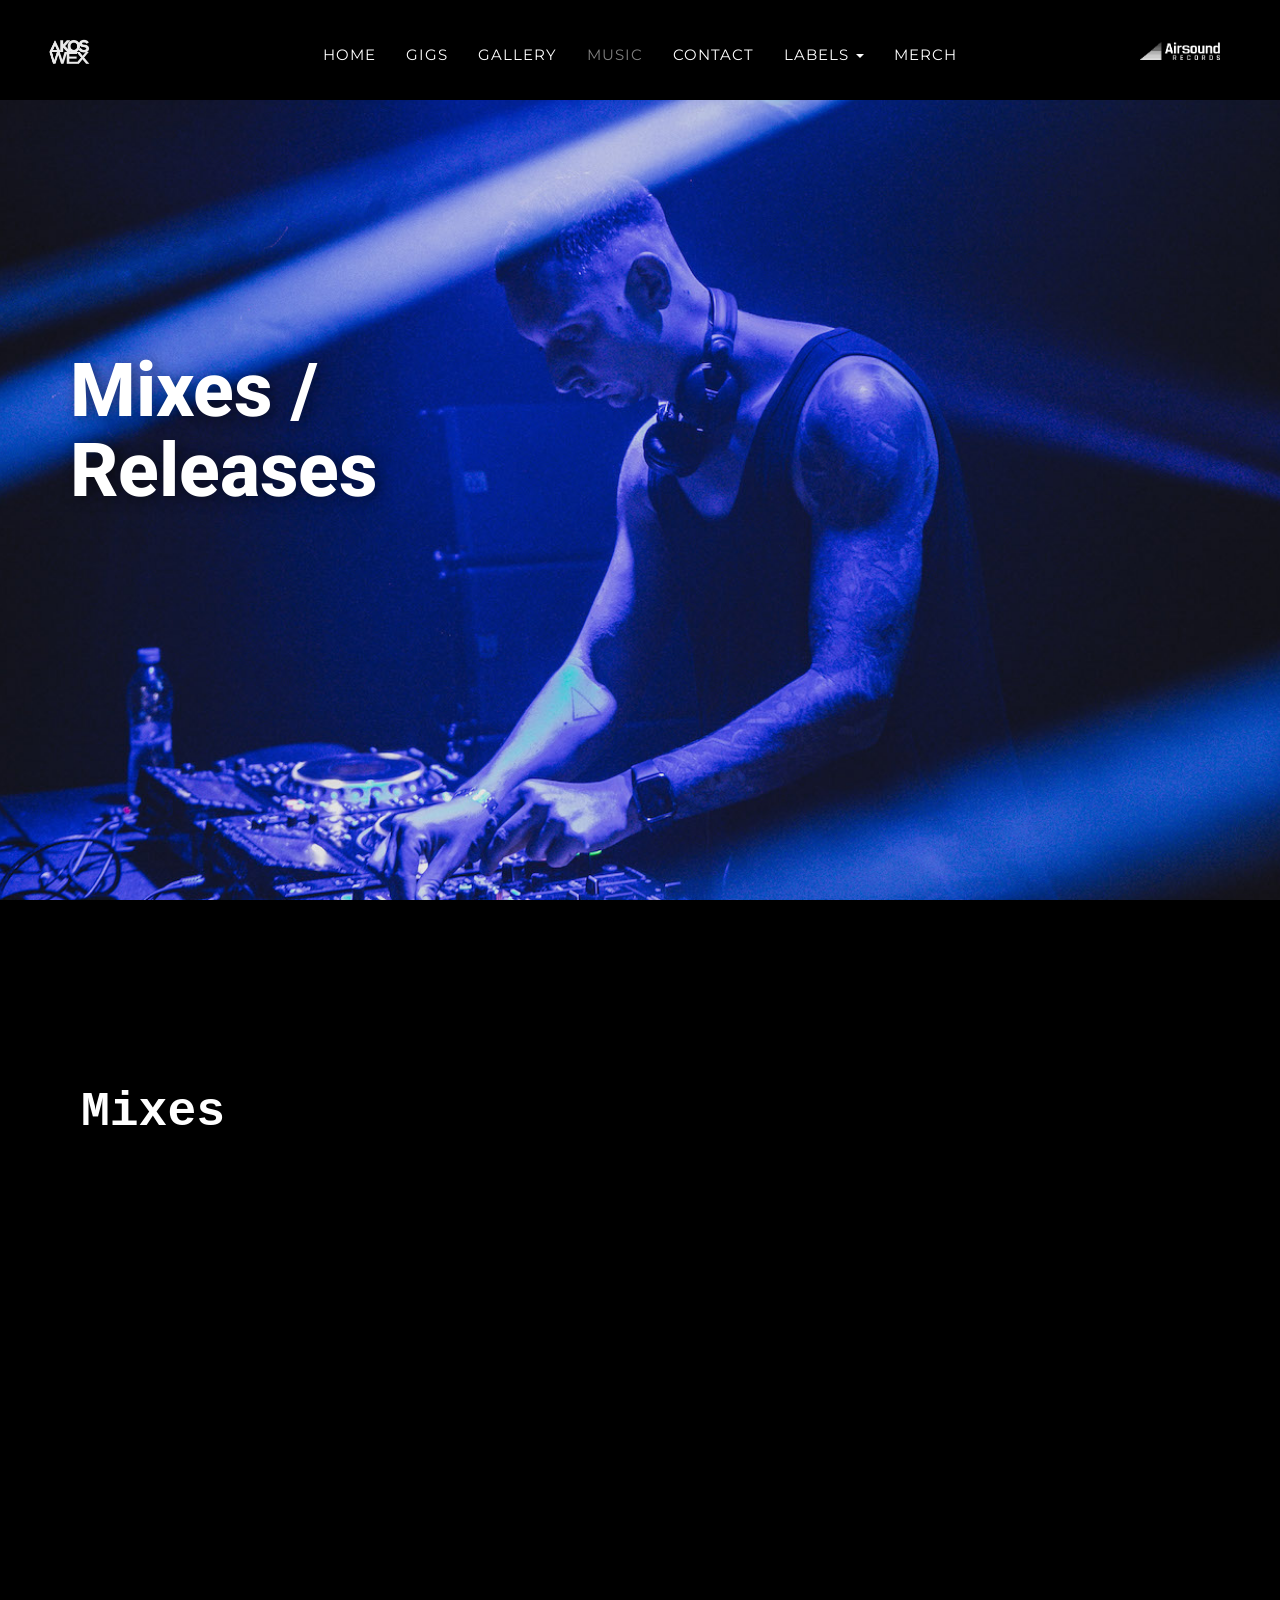
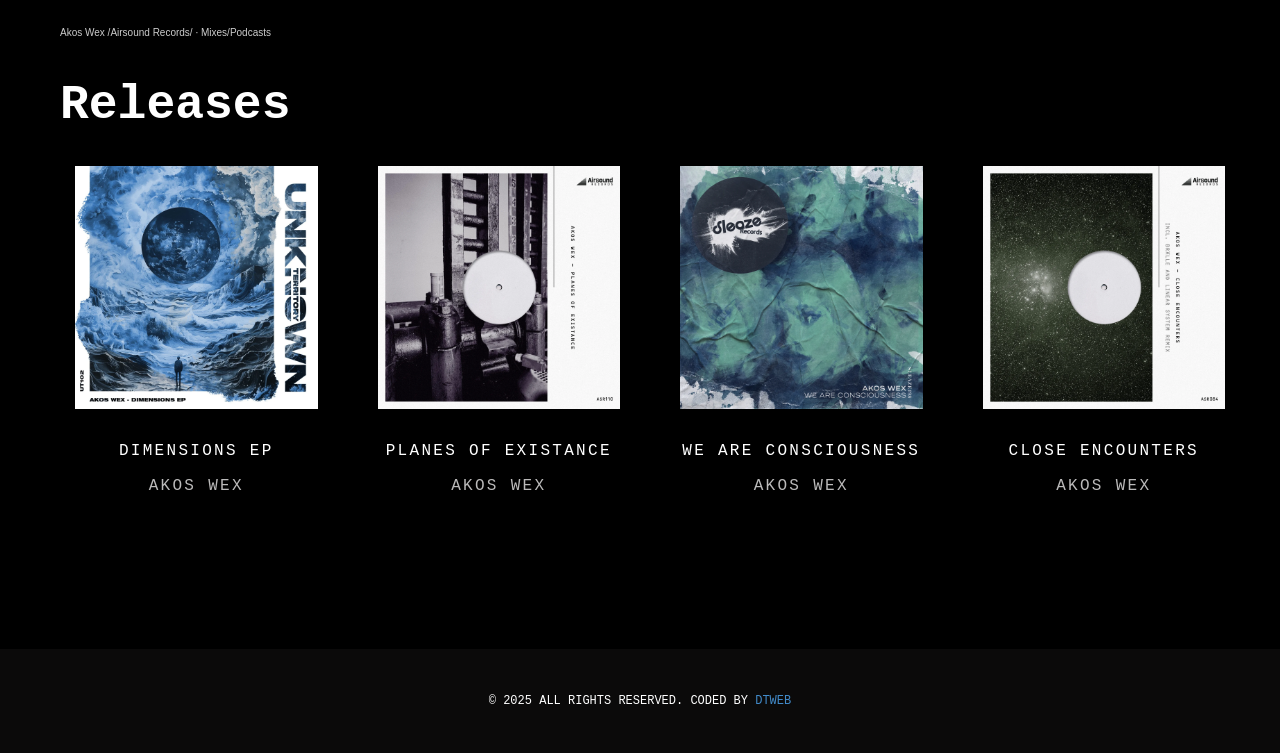
<file: discography-dark.html>
<!doctype html>
<!--[if lt IE 7]>      <html class="no-js lt-ie9 lt-ie8 lt-ie7"> <![endif]-->
<!--[if IE 7]>         <html class="no-js lt-ie9 lt-ie8"> <![endif]-->
<!--[if IE 8]>         <html class="no-js lt-ie9"> <![endif]-->
<!--[if gt IE 8]><!-->
<html class="no-js"> <!--<![endif]-->

<head>
  <meta charset="utf-8">
  <meta http-equiv="X-UA-Compatible" content="IE=edge">
  <title>Akos Wex Official Website</title>
  <meta name="description" content="">
  <meta name="HandheldFriendly" content="True">
  <meta name="MobileOptimized" content="320">
  <meta name="viewport" content="width=device-width,initial-scale=1,maximum-scale=1,user-scalable=0">

  <!-- Place favicon.ico and apple-touch-icon.png in the root directory -->

  <link
    href='https://fonts.googleapis.com/css?family=Roboto:400,100,100italic,300,300italic,400italic,500,500italic,700,700italic,900,900italic|Cousine:400,700|Montserrat:300,400,800|Anton'
    rel='stylesheet' type='text/css'>

  <link rel="stylesheet" href="styles/vendor/bootstrap.css">
  <link rel="stylesheet" href="styles/vendor/font-awesome.min.css">
  <link rel="stylesheet" href="styles/vendor/superslides.css">
  <link rel="stylesheet" href="styles/vendor/owl.carousel.css">
  <link rel="stylesheet" href="styles/vendor/owl.transitions.css">
  <link rel="stylesheet" href="styles/vendor/flickity.min.css">
  <link rel="stylesheet" href="styles/vendor/swipebox.min.css">
  <link rel="stylesheet" href="styles/vendor/TimeCircles.css">

  <link rel="stylesheet" href="styles/main.css">
  <!-- <link rel="stylesheet" href="styles/demo.css">
  <link rel="stylesheet" href="styles/soundlab.css"> -->

  <!-- <link rel="stylesheet" href="styles/colors/color-yellow.css">
  <link rel="stylesheet" href="styles/colors/color-lightblue.css">
  <link rel="stylesheet" href="styles/colors/color-purple.css">
  <link rel="stylesheet" href="styles/colors/color-green.css">
  <link rel="stylesheet" href="styles/colors/color-militar.css">
  <link rel="stylesheet" href="styles/colors/color-caqui.css">
  <link rel="stylesheet" href="styles/colors/color-red.css"> -->

  <script src="scripts/vendor/modernizr.js"></script>
</head>

<body data-spy="scroll" data-target="#navbar-muziq" data-offset="80">


  <!-- LOADER -->
  <div id="mask">
    <div class="spinner">
      <div class="bounce1"></div>
      <div class="bounce2"></div>
      <div class="bounce3"></div>
    </div>
  </div>
  <nav class="navbar navbar-default" style="background-color: #000000;">
    <div class="container-fluid">
      <div class="navbar-header">
        <button type="button" class="navbar-toggle" data-toggle="collapse" data-target="#myNavbar">
          <span class="icon-bar"></span>
          <span class="icon-bar"></span>
          <span class="icon-bar"></span>
        </button>
        <a class="navbar-brand" href=""><img src="images/akoswexlogo.png" alt="" id="aw"></a>
        <a class="navbar-brand" href="../index2.html"><img src="images/as_logo_18_-04.png" alt="" id="as"></a>
      </div>
      <div class="collapse navbar-collapse" id="myNavbar">
        <ul class="nav navbar-nav">
          <li><a href="index.html">Home</a></li>
          <li><a href="tour-dates-video.html">Gigs</a></li>
          <li><a href="gallery-video.html">Gallery</a></li>
          <li class="active"><a href="discography-dark.html">Music</a></li>

          <li><a href="contact-newalbum.html">Contact</a></li>
          <li class="dropdown">
            <a class="dropdown-toggle" data-toggle="dropdown" href="#">Labels
              <span class="caret"></span></a>
            <ul class="dropdown-menu">
              <li><a href="https://www.beatport.com/label/airsound-records/52936">AIRSOUND RECORDS</a></li>
              <li><a href="https://www.beatport.com/label/second-air-records/64981">SECOND AIR RECORDS</a></li>
            </ul>
          </li>
          <li><a href="comingsoon.html">Merch</a></li>
        </ul>
      </div>
    </div>
  </nav>

  <!-- INTRO -->
  <section class="section stay-in-touch inverse-color parallax-section" data-parallax-image="images/IMG_9958.jpg"
    id="anchor02" style="height: 100vh; background-repeat: no-repeat;">
    <div class="container">
      <div class="row">
        <div class="col-xs-12 col-md-6">
          <div class="voffset250"></div>
          <p class="titulo">Mixes / <br> Releases

        </div>
      </div>
    </div>
  </section>
  <section class="section discography" id="anchor03">
    <div class="voffset100"></div>
    <div id="discography"></div>
    <div class="container">
      <div class="row">
        <div class="col-md-12">
          <!-- col-xlg-3 -->
          <li class="gallery-cell col-xs-12">
            <span class="mixes">Mixes</span>
            <div class="voffset30"></div>
            <iframe width="100%" height="450" scrolling="no" frameborder="no" allow="autoplay"
              src="https://w.soundcloud.com/player/?url=https%3A//api.soundcloud.com/playlists/1329013336&color=%23ff5500&auto_play=false&hide_related=false&show_comments=true&show_user=true&show_reposts=false&show_teaser=true"></iframe>
            <div
              style="font-size: 10px; color: #cccccc;line-break: anywhere;word-break: normal;overflow: hidden;white-space: nowrap;text-overflow: ellipsis; font-family: Interstate,Lucida Grande,Lucida Sans Unicode,Lucida Sans,Garuda,Verdana,Tahoma,sans-serif;font-weight: 100; margin-bottom: 3rem;">
              <a href="https://soundcloud.com/akoswex" title="Akos Wex /Airsound Records/" target="_blank"
                style="color: #cccccc; text-decoration: none;">Akos Wex /Airsound Records/</a> · <a
                href="https://soundcloud.com/akoswex/sets/mixes" title="Mixes/Podcasts" target="_blank"
                style="color: #cccccc; text-decoration: none;">Mixes/Podcasts</a></div>
                <span class="mixes">Releases</span>
            <div class="voffset40"></div>
            <div class="row">
              <div class="col-xs-12 col-md-3 item-disc">
                <div class="info-album">
                  <div class="cover">
                    <a href="https://www.beatport.com/release/dimensions-ep/4674457"><img
                        src="images/efbf3180-6ce9-4300-84b9-a4a0e76e1ecf.jpg.webp" alt=""></a>
                  </div>
                  <p class="album">Dimensions EP</p>
                  <p class="artist">Akos Wex</p>
                </div>
              </div>
              <div class="col-xs-12 col-md-3 item-disc">
                <div class="info-album">
                  <div class="cover">
                    <a href="https://www.beatport.com/release/planes-of-existance/4552571"><img
                        src="images/12bae3f3-b1a0-4c6b-8349-82ee0ef43087.jpg.webp" alt=""></a>
                  </div>
                  <p class="album">Planes of Existance</p>
                  <p class="artist">Akos Wex</p>
                </div>
              </div>
              <div class="col-xs-12 col-md-3 item-disc">
                <div class="info-album">
                  <div class="cover">
                    <a href="https://www.beatport.com/release/we-are-consciousness/4461781"><img
                        src="images/1571b714-31dc-4a59-8fc8-aee9a2d88ebc.jpg.webp" alt=""></a>
                  </div>
                  <p class="album">
                    We Are Consciousness</p>
                  <p class="artist">Akos Wex</p>
                </div>
              </div>
              <div class="col-xs-12 col-md-3 item-disc">
                <div class="info-album">
                  <div class="cover">
                    <a href="https://www.beatport.com/release/close-encounters/3690678"><img
                        src="images/9a4da70a-e6ad-49cc-97ec-f56d592581c3.jpg.webp" alt=""></a>
                  </div>
                  <p class="album">

                    Close Encounters
                  </p>
                  <p class="artist">Akos Wex</p>
                </div>
              </div>

            </div>

            <div class="voffset100"></div>
        </div>
      </div>
    </div>
    <!-- DETAILS DISCO -->
    <div id="project-show"></div>
    <div class="section player-album project-window">
      <div class="project-content"></div><!-- AJAX Dinamic Content -->
    </div>
  </section>


  <!-- FOOTER -->
  <footer>
    <p class="copy">© 2025 All Rights Reserved. Coded by <a href="http://dtweb.hu">dtweb</a></p>
    <ul class="menu-footer">
    </ul>
  </footer>



  <script src="scripts/vendor/jquery.js"></script>
  <script src="scripts/vendor/jquery.superslides.min.js"></script>
  <script src="scripts/vendor/flickity.pkgd.js"></script>
  <script src="scripts/vendor/audio.min.js"></script>
  <script src="scripts/vendor/twitterFetcher_min.js"></script>
  <script src="scripts/vendor/isotope.pkgd.min.js"></script>
  <script src="scripts/vendor/jquery.swipebox.min.js"></script>
  <script src="scripts/vendor/TimeCircles.js"></script>
  <script src="scripts/vendor/owl.carousel.min.js"></script>
  <script src="scripts/vendor/jquery.parallax.min.js"></script>

  <script src="scripts/discography.js"></script>
  <script src="scripts/news.js"></script>
  <script src="scripts/main.js"></script>

  <script src="scripts/vendor/bootstrap.js"></script>

</body>

</html>
</file>
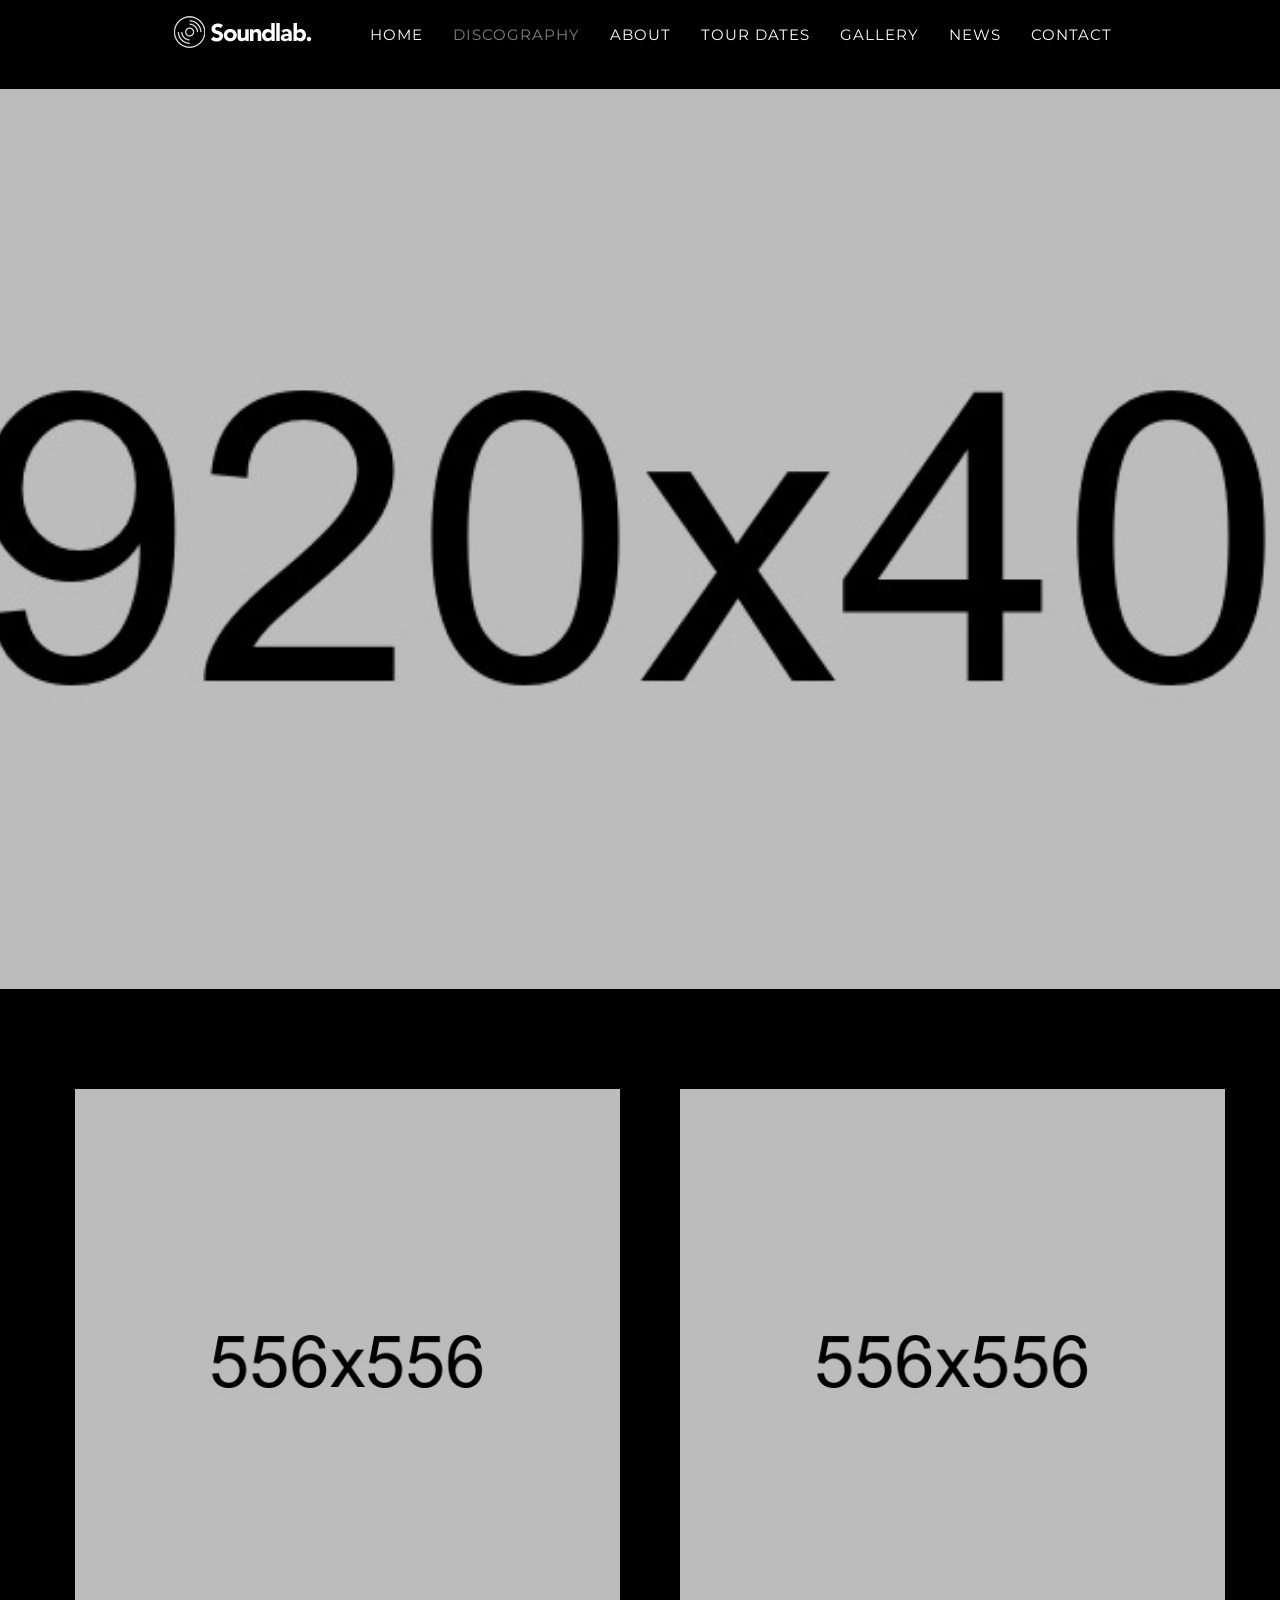
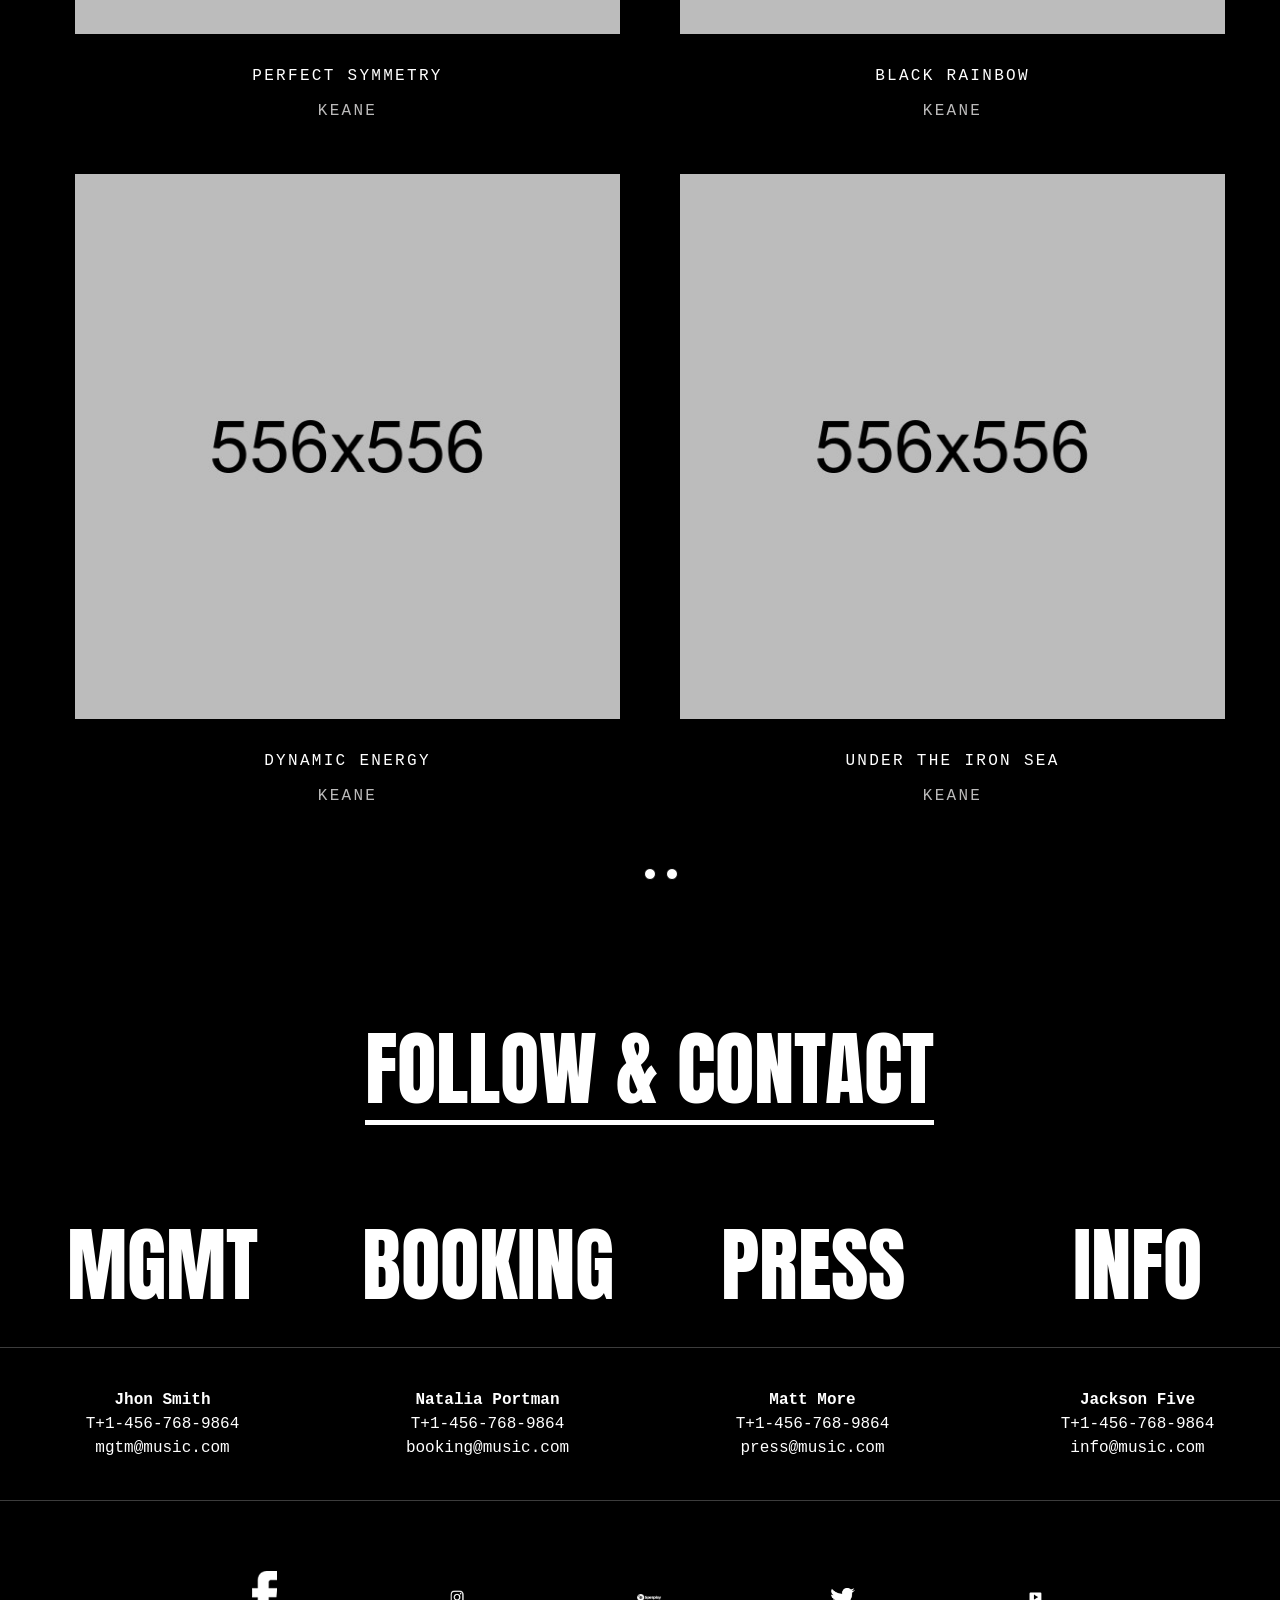
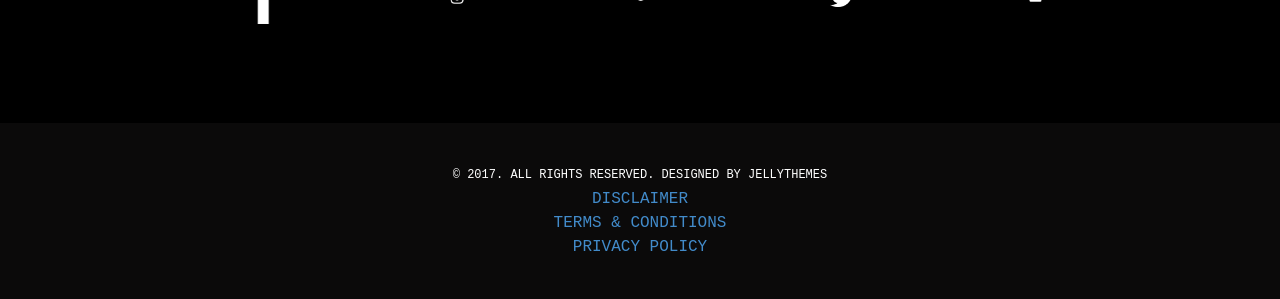
<file: discography-header.html>
<!doctype html>
<!--[if lt IE 7]>      <html class="no-js lt-ie9 lt-ie8 lt-ie7"> <![endif]-->
<!--[if IE 7]>         <html class="no-js lt-ie9 lt-ie8"> <![endif]-->
<!--[if IE 8]>         <html class="no-js lt-ie9"> <![endif]-->
<!--[if gt IE 8]><!--> <html class="no-js"> <!--<![endif]-->
<head>
  <meta charset="utf-8">
  <meta http-equiv="X-UA-Compatible" content="IE=edge">
  <title>Soundlab - Music Band & Musician Template</title>
  <meta name="description" content="">
  <meta name="HandheldFriendly" content="True">
  <meta name="MobileOptimized" content="320">
  <meta name="viewport" content="width=device-width,initial-scale=1,maximum-scale=1,user-scalable=0">
  <!-- Place favicon.ico and apple-touch-icon.png in the root directory -->

  <link href='https://fonts.googleapis.com/css?family=Roboto:400,100,100italic,300,300italic,400italic,500,500italic,700,700italic,900,900italic|Cousine:400,700|Montserrat:300,400,800|Anton' rel='stylesheet' type='text/css'>

  <link rel="stylesheet" href="styles/vendor/bootstrap.css">
  <link rel="stylesheet" href="styles/vendor/font-awesome.min.css">
  <link rel="stylesheet" href="styles/vendor/superslides.css">
  <link rel="stylesheet" href="styles/vendor/owl.carousel.css">
  <link rel="stylesheet" href="styles/vendor/owl.transitions.css">
  <link rel="stylesheet" href="styles/vendor/flickity.min.css">
  <link rel="stylesheet" href="styles/vendor/swipebox.min.css">
  <link rel="stylesheet" href="styles/vendor/TimeCircles.css">

  <link rel="stylesheet" href="styles/main.css">

  <link rel="stylesheet" href="styles/colors/color-yellow.css">
  <link rel="stylesheet" href="styles/colors/color-lightblue.css">
  <link rel="stylesheet" href="styles/colors/color-purple.css">
  <link rel="stylesheet" href="styles/colors/color-green.css">
  <link rel="stylesheet" href="styles/colors/color-militar.css">
  <link rel="stylesheet" href="styles/colors/color-caqui.css">
  <link rel="stylesheet" href="styles/colors/color-red.css">

  <script src="scripts/vendor/modernizr.js"></script>
</head>
<body data-spy="scroll" data-target="#navbar-muziq" data-offset="80">

  <!-- LOADER -->
  <div id="mask">
    <div class="spinner">
      <div class="bounce1"></div>
      <div class="bounce2"></div>
      <div class="bounce3"></div>
    </div>
  </div>
  <!-- HEADER -->
  <header id="jHeader">
    <nav class="navbar navbar-default " role="navigation">

      <div class="navbar-header">
        <button type="button" class="navbar-toggle" data-toggle="collapse" data-target=".navbar-ex1-collapse">
          <span class="sr-only">Desplegar navegación</span>
          <span class="icon-bar"></span>
          <span class="icon-bar"></span>
          <span class="icon-bar"></span>
        </button>
        <a class="navbar-brand" href="#anchor00"><img src="images/logo-white.png" alt="logo"></a>
      </div>

      <div class="collapse navbar-collapse navbar-ex1-collapse" id="navbar-muziq">
        <ul class="nav navbar-nav navbar-right">
          <li><a href="home-header.html">Home</a></li>
          <li class="active"><a href="discography-header.html">DISCOGRAPHY</a></li>
          <li><a href="about-header.html">ABOUT</a></li>
          <li><a href="tour-dates-header.html">TOUR DATES</a></li>
          <li><a href="gallery-header.html">GALLERY</a></li>
          <li><a href="news-header.html">NEWS</a></li>
          <li><a href="contact-header.html">CONTACT</a></li>
        </ul>
      </div>

    </nav>
  </header>

  <!-- INTRO -->
  <section class="intro intro-mini full-width jIntro bg-header discography header-slider" id="anchor00">
 
  </section>


  <section class="section discography" id="anchor03">
    <div class="voffset100"></div>
    <div id="discography"></div>
    <div class="container">
      <div class="row">
        <div class="col-md-12">
          <ul class="carousel-discography js-flickity" data-flickity-options="{
            &quot;cellAlign&quot;: &quot;center&quot;, &quot;wrapAround&quot;: false,
            &quot;contain&quot;: false, &quot;prevNextButtons&quot;: false,
            &quot;imagesLoaded&quot;: true
          }">
          <!-- col-xlg-3 -->
          <li class="gallery-cell col-xs-12">

            <div class="row">

              <div class="col-xs-12 col-md-6 item-disc">
                <div class="info-album">
                  <div class="cover open-disc" data-url="discs/disc-01.html">
                    <img src="images/demo/albums/cover1.jpg" alt="">
                    <div class="rollover">
                      <i class="plus"></i>
                      <p>view album</p>
                    </div>
                  </div>
                  <p class="album">Perfect symmetry</p>
                  <p class="artist">Keane</p>
                </div>
              </div>

              <div class="col-xs-12 col-md-6 item-disc">
                <div class="info-album">
                  <div class="cover open-disc" data-url="discs/disc-02.html">
                    <img src="images/demo/albums/cover2.jpg" alt="">
                    <div class="rollover">
                      <i class="plus"></i>
                      <p>view album</p>
                    </div>
                  </div>
                  <p class="album">BLACK RAINBOW</p>
                  <p class="artist">Keane</p>
                </div>
              </div>
            </div>
            <div class="row">
              <div class="col-xs-12 col-md-6 item-disc">
                <div class="info-album">
                  <div class="cover open-disc" data-url="discs/disc-03.html">
                    <img src="images/demo/albums/cover3.jpg" alt="">
                    <div class="rollover">
                      <i class="plus"></i>
                      <p>view album</p>
                    </div>
                  </div>
                  <p class="album">DYNAMIC ENERGY</p>
                  <p class="artist">Keane</p>
                </div>
              </div>
              <div class="col-xs-12 col-md-6 item-disc">
                <div class="info-album">
                  <div class="cover open-disc" data-url="discs/disc-04.html">
                    <img src="images/demo/albums/cover4.jpg" alt="">
                    <div class="rollover">
                      <i class="plus"></i>
                      <p>view album</p>
                    </div>
                  </div>
                  <p class="album">Under the iron sea</p>
                  <p class="artist">Keane</p>
                </div>
              </div>
            </div>

          </li>
          <li class="gallery-cell col-xs-12">

            <div class="row">

              <div class="col-xs-12 col-md-6 item-disc">
                <div class="info-album">
                  <div class="cover open-disc" data-url="discs/disc-01.html">
                    <img src="images/demo/albums/cover1.jpg" alt="">
                    <div class="rollover">
                      <i class="plus"></i>
                      <p>view album</p>
                    </div>
                  </div>
                  <p class="album">Perfect symmetry</p>
                  <p class="artist">Keane</p>
                </div>
              </div>

              <div class="col-xs-12 col-md-6 item-disc">
                <div class="info-album">
                  <div class="cover open-disc" data-url="discs/disc-02.html">
                    <img src="images/demo/albums/cover2.jpg" alt="">
                    <div class="rollover">
                      <i class="plus"></i>
                      <p>view album</p>
                    </div>
                  </div>
                  <p class="album">BLACK RAINBOW</p>
                  <p class="artist">Keane</p>
                </div>
              </div>
            </div>
            <div class="row">
              <div class="col-xs-12 col-md-6 item-disc">
                <div class="info-album">
                  <div class="cover open-disc" data-url="discs/disc-03.html">
                    <img src="images/demo/albums/cover3.jpg" alt="">
                    <div class="rollover">
                      <i class="plus"></i>
                      <p>view album</p>
                    </div>
                  </div>
                  <p class="album">DYNAMIC ENERGY</p>
                  <p class="artist">Keane</p>
                </div>
              </div>
              <div class="col-xs-12 col-md-6 item-disc">
                <div class="info-album">
                  <div class="cover open-disc" data-url="discs/disc-04.html">
                    <img src="images/demo/albums/cover4.jpg" alt="">
                    <div class="rollover">
                      <i class="plus"></i>
                      <p>view album</p>
                    </div>
                  </div>
                  <p class="album">Under the iron sea</p>
                  <p class="artist">Keane</p>
                </div>
              </div>
            </div>

          </li>
          <li class="gallery-cell col-xs-12">

            <div class="row">

              <div class="col-xs-12 col-md-6 item-disc">
                <div class="info-album">
                  <div class="cover open-disc" data-url="discs/disc-01.html">
                    <img src="images/demo/albums/cover1.jpg" alt="">
                    <div class="rollover">
                      <i class="plus"></i>
                      <p>view album</p>
                    </div>
                  </div>
                  <p class="album">Perfect symmetry</p>
                  <p class="artist">Keane</p>
                </div>
              </div>

              <div class="col-xs-12 col-md-6 item-disc">
                <div class="info-album">
                  <div class="cover open-disc" data-url="discs/disc-02.html">
                    <img src="images/demo/albums/cover2.jpg" alt="">
                    <div class="rollover">
                      <i class="plus"></i>
                      <p>view album</p>
                    </div>
                  </div>
                  <p class="album">BLACK RAINBOW</p>
                  <p class="artist">Keane</p>
                </div>
              </div>
            </div>
            <div class="row">
              <div class="col-xs-12 col-md-6 item-disc">
                <div class="info-album">
                  <div class="cover open-disc" data-url="discs/disc-03.html">
                    <img src="images/demo/albums/cover3.jpg" alt="">
                    <div class="rollover">
                      <i class="plus"></i>
                      <p>view album</p>
                    </div>
                  </div>
                  <p class="album">DYNAMIC ENERGY</p>
                  <p class="artist">Keane</p>
                </div>
              </div>
              <div class="col-xs-12 col-md-6 item-disc">
                <div class="info-album">
                  <div class="cover open-disc" data-url="discs/disc-04.html">
                    <img src="images/demo/albums/cover4.jpg" alt="">
                    <div class="rollover">
                      <i class="plus"></i>
                      <p>view album</p>
                    </div>
                  </div>
                  <p class="album">Under the iron sea</p>
                  <p class="artist">Keane</p>
                </div>
              </div>
            </div>

          </li>


        </ul>
        <div class="voffset100"></div>
      </div>
    </div>
  </div>
  <!-- DETAILS DISCO -->
  <div id="project-show"></div>
  <div class="section player-album project-window">
    <div class="project-content"></div><!-- AJAX Dinamic Content -->
  </div>
</section>

	<!-- CONTACTS -->
	<section class="section inverse-color contact" id="anchor08">
		<div class="container">
			<div class="row">
				<div class="col-md-8 col-md-offset-2">
					<div class="voffset70"></div>
					<div class="title-wrapper">
						<h2 class="title inverse">follow & contact</h2>
					</div>
					<div class="voffset100"></div>
				</div>
			</div>
			<div class="row no-gutter">
				<div class="col-xs-12 col-md-3 text-center">
					<h2 class="title-follow">MGMT</h2>
					<div class="voffset40"></div>
					<hr class="hidden-xs">
					<div class="voffset40"></div>
					<p class="name">Jhon Smith</p>
					<p class="phone"><a href="tel:+1-456-768-9864">T+1-456-768-9864</a></p>
					<p class="email"><a href="mailto:mgtm@music.com">mgtm@music.com</a></p>
					<div class="voffset40"></div>

					<hr class="hidden-xs">
				</div>
				<div class="col-xs-12 col-md-3 text-center">
					<h2 class="title-follow">BOOKING</h2>
					<div class="voffset40"></div>
					<hr class="hidden-xs">
					<div class="voffset40"></div>
					<p class="name">Natalia Portman</p>
					<p class="phone"><a href="tel:+1-456-768-9864">T+1-456-768-9864</a></p>
					<p class="email"><a href="mailto:booking@music.com">booking@music.com</a></p>
					<div class="voffset40"></div>
					<hr class="hidden-xs">
				</div>
				<div class="col-xs-12 col-md-3 text-center">
					<h2 class="title-follow">press</h2>
					<div class="voffset40"></div>
					<hr class="hidden-xs">
					<div class="voffset40"></div>
					<p class="name">Matt More</p>
					<p class="phone"><a href="tel:+1-456-768-9864">T+1-456-768-9864</a></p>
					<p class="email"><a href="mailto:press@music.com">press@music.com</a></p>
					<div class="voffset40"></div>
					<hr class="hidden-xs">
				</div>
				<div class="col-xs-12 col-md-3 text-center">
					<h2 class="title-follow">info</h2>
					<div class="voffset40"></div>
					<hr class="hidden-xs">
					<div class="voffset40"></div>
					<p class="name">Jackson Five</p>
					<p class="phone"><a href="tel:+1-456-768-9864">T+1-456-768-9864</a></p>
					<p class="email"><a href="mailto:info@music.com">info@music.com</a></p>
					<div class="voffset40"></div>
					<hr class="hidden-xs">
				</div>
			</div>

			<div class="row social">
				<a href="#"><img src="images/demo/social/logo01.png" alt="logo01"></a>
				<a href="#"><img src="images/demo/social/logo02.png" alt="logo02"></a>
				<a href="#"><img src="images/demo/social/logo03.png" alt="logo03"></a>
				<a href="#"><img src="images/demo/social/logo04.png" alt="logo04"></a>
				<a href="#"><img src="images/demo/social/logo05.png" alt="logo05"></a>
			</div>

			<div class="voffset80"></div>

		</div>
	</section>

	<!-- FOOTER -->
	<footer>
		<div class="container">
			<p class="copy">© 2017. All Rights Reserved. Designed by JellyThemes</p>
			<ul class="menu-footer">
				<li><a href="#">disclaimer</a></li>
				<li><a href="#">terms & conditions</a></li>
				<li><a href="#">privacy policy</a></li>
			</ul>
		</div>
	</footer>

	<!--[if lt IE 7]>
	<p class="browsehappy">You are using an <strong>outdated</strong> browser. Please <a href="http://browsehappy.com/">upgrade your browser</a> to improve your experience.</p>
	<![endif]-->

	<!-- Google Analytics: change UA-XXXXX-X to be your site's ID. -->
	<script>
	(function(b,o,i,l,e,r){b.GoogleAnalyticsObject=l;b[l]||(b[l]=
		function(){(b[l].q=b[l].q||[]).push(arguments)});b[l].l=+new Date;
		e=o.createElement(i);r=o.getElementsByTagName(i)[0];
		e.src='//www.google-analytics.com/analytics.js';
		r.parentNode.insertBefore(e,r)}(window,document,'script','ga'));
		ga('create','UA-XXXXX-X');ga('send','pageview');
		</script>

		<script src="scripts/vendor/jquery.js"></script>
		<script src="scripts/vendor/jquery.superslides.min.js"></script>
		<script src="scripts/vendor/flickity.pkgd.js"></script>
		<script src="scripts/vendor/audio.min.js"></script>
		<script src="scripts/vendor/twitterFetcher_min.js"></script>
		<script src="scripts/vendor/isotope.pkgd.min.js"></script>
		<script src="scripts/vendor/jquery.swipebox.min.js"></script>
		<script src="scripts/vendor/TimeCircles.js"></script>
		<script src="scripts/vendor/owl.carousel.min.js"></script>
		<script src="scripts/vendor/jquery.parallax.min.js"></script>

		<script src="scripts/discography.js"></script>
		<script src="scripts/news.js"></script>
		<script src="scripts/main.js"></script>

		<script src="scripts/vendor/bootstrap.js"></script>

	</body>
	</html>
</file>
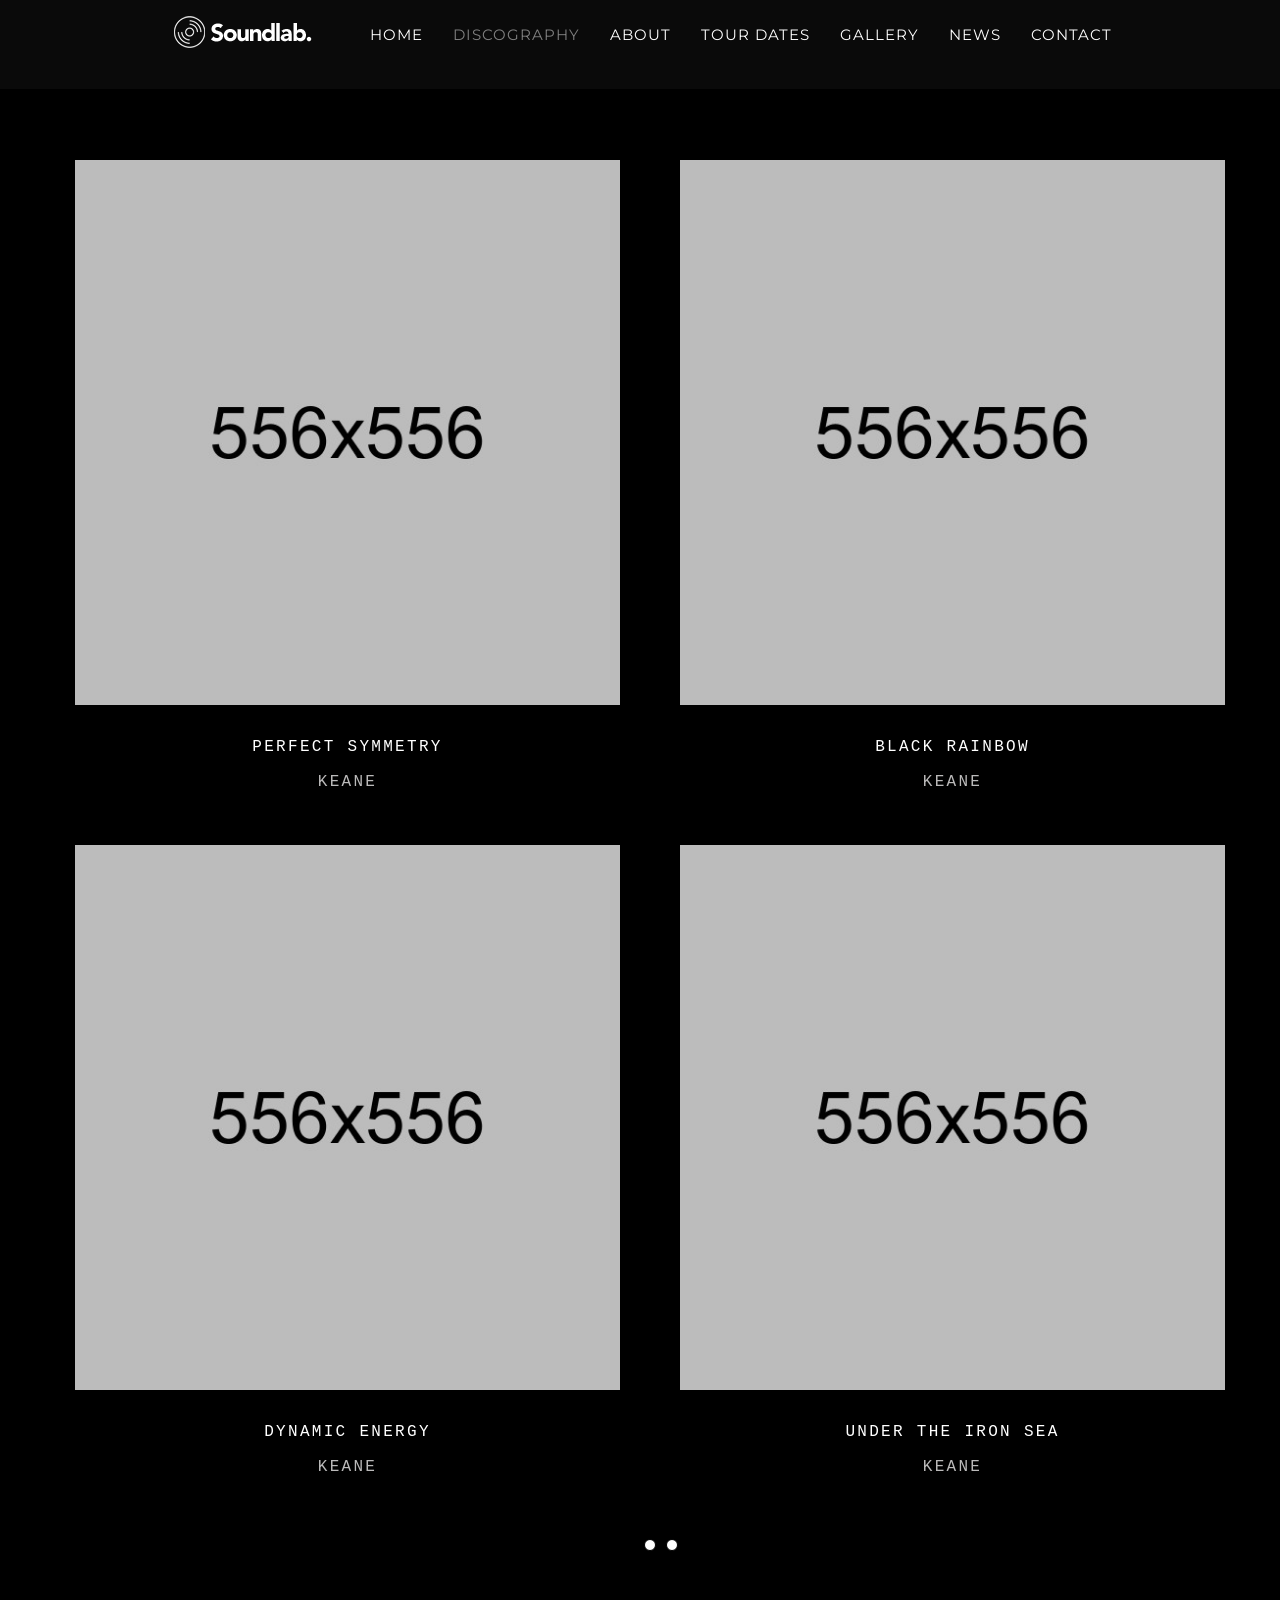
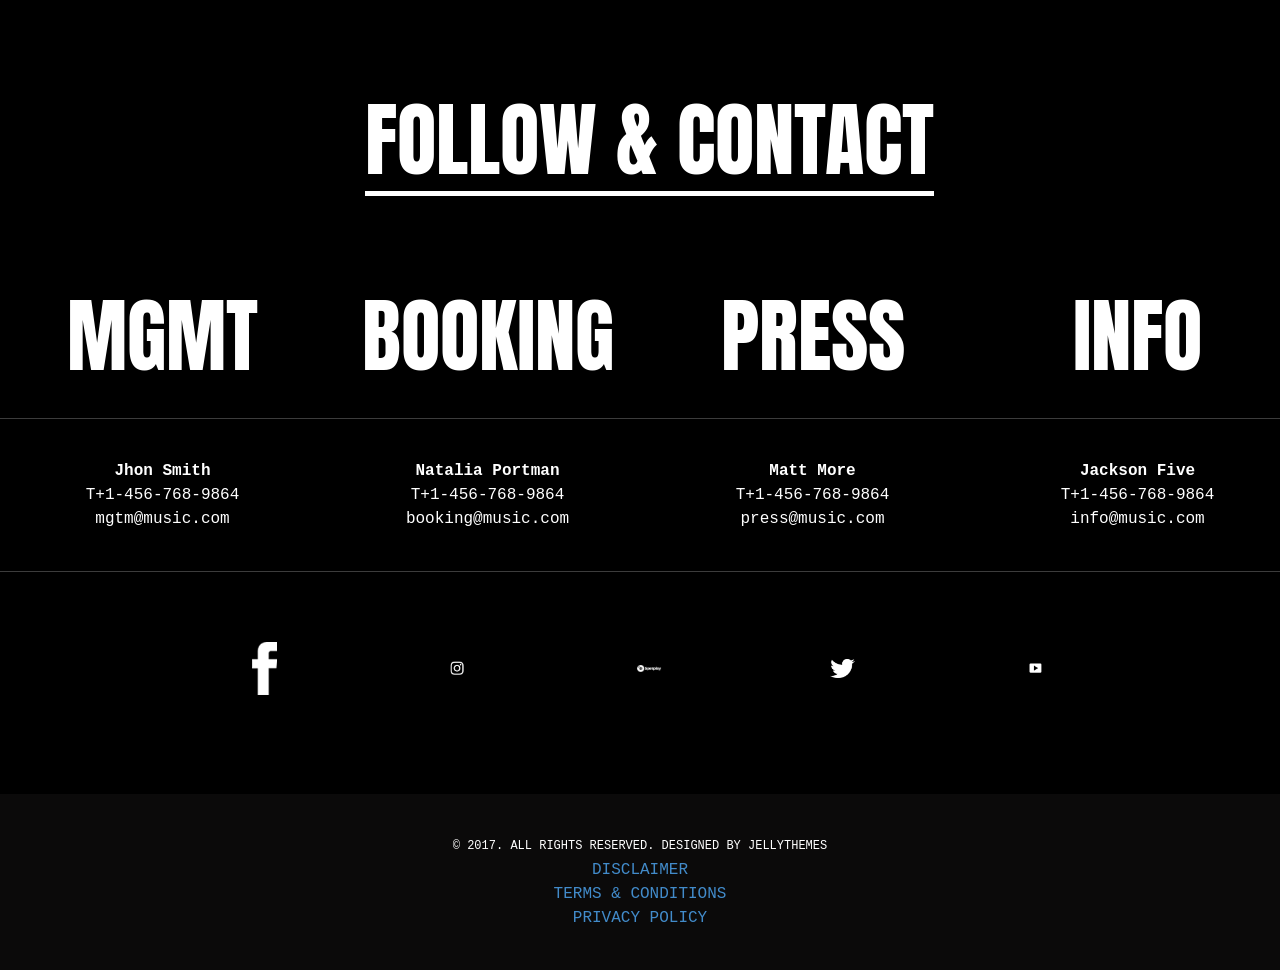
<file: discography-newalbum.html>
<!doctype html>
<!--[if lt IE 7]>      <html class="no-js lt-ie9 lt-ie8 lt-ie7"> <![endif]-->
<!--[if IE 7]>         <html class="no-js lt-ie9 lt-ie8"> <![endif]-->
<!--[if IE 8]>         <html class="no-js lt-ie9"> <![endif]-->
<!--[if gt IE 8]><!--> <html class="no-js"> <!--<![endif]-->
<head>
  <meta charset="utf-8">
  <meta http-equiv="X-UA-Compatible" content="IE=edge">
  <title>Soundlab - Music Band & Musician Template</title>
  <meta name="description" content="">
  <meta name="HandheldFriendly" content="True">
  <meta name="MobileOptimized" content="320">
  <meta name="viewport" content="width=device-width,initial-scale=1,maximum-scale=1,user-scalable=0">
  <!-- Place favicon.ico and apple-touch-icon.png in the root directory -->

  <link href='https://fonts.googleapis.com/css?family=Roboto:400,100,100italic,300,300italic,400italic,500,500italic,700,700italic,900,900italic|Cousine:400,700|Montserrat:300,400,800|Anton' rel='stylesheet' type='text/css'>

  <link rel="stylesheet" href="styles/vendor/bootstrap.css">
  <link rel="stylesheet" href="styles/vendor/font-awesome.min.css">
  <link rel="stylesheet" href="styles/vendor/superslides.css">
  <link rel="stylesheet" href="styles/vendor/owl.carousel.css">
  <link rel="stylesheet" href="styles/vendor/owl.transitions.css">
  <link rel="stylesheet" href="styles/vendor/flickity.min.css">
  <link rel="stylesheet" href="styles/vendor/swipebox.min.css">
  <link rel="stylesheet" href="styles/vendor/TimeCircles.css">

  <link rel="stylesheet" href="styles/main.css">

  <link rel="stylesheet" href="styles/colors/color-yellow.css">
  <link rel="stylesheet" href="styles/colors/color-lightblue.css">
  <link rel="stylesheet" href="styles/colors/color-purple.css">
  <link rel="stylesheet" href="styles/colors/color-green.css">
  <link rel="stylesheet" href="styles/colors/color-militar.css">
  <link rel="stylesheet" href="styles/colors/color-caqui.css">
  <link rel="stylesheet" href="styles/colors/color-red.css">

  <script src="scripts/vendor/modernizr.js"></script>
</head>
<body data-spy="scroll" data-target="#navbar-muziq" data-offset="80">

  <!-- LOADER -->
  <div id="mask">
    <div class="spinner">
      <div class="bounce1"></div>
      <div class="bounce2"></div>
      <div class="bounce3"></div>
    </div>
  </div>
  <!-- HEADER -->
  <header id="jHeader" class="overflow-video">
    <nav class="navbar navbar-default " role="navigation">

      <div class="navbar-header">
        <button type="button" class="navbar-toggle" data-toggle="collapse" data-target=".navbar-ex1-collapse">
          <span class="sr-only">Desplegar navegación</span>
          <span class="icon-bar"></span>
          <span class="icon-bar"></span>
          <span class="icon-bar"></span>
        </button>
        <a class="navbar-brand" href="#anchor00"><img src="images/logo-white.png" alt="logo"></a>
      </div>

      <div class="collapse navbar-collapse navbar-ex1-collapse" id="navbar-muziq">
        <ul class="nav navbar-nav navbar-right">
          <li><a href="newalbum.html">Home</a></li>
          <li class="active"><a href="discography-newalbum.html">DISCOGRAPHY</a></li>
          <li><a href="about-newalbum.html">ABOUT</a></li>
          <li><a href="tour-dates-newalbum.html">TOUR DATES</a></li>
          <li><a href="gallery-newalbum.html">GALLERY</a></li>
          <li><a href="news-newalbum.html">NEWS</a></li>
          <li><a href="contact-newalbum.html">CONTACT</a></li>
        </ul>
      </div>

    </nav>
  </header>

  <section class="section discography" id="anchor03">
    <div class="voffset160"></div>
    <div id="discography"></div>
    <div class="container">
      <div class="row">
        <div class="col-md-12">
          <ul class="carousel-discography js-flickity" data-flickity-options="{
            &quot;cellAlign&quot;: &quot;center&quot;, &quot;wrapAround&quot;: false,
            &quot;contain&quot;: false, &quot;prevNextButtons&quot;: false,
            &quot;imagesLoaded&quot;: true
          }">
          <!-- col-xlg-3 -->
          <li class="gallery-cell col-xs-12">

            <div class="row">

              <div class="col-xs-12 col-md-6 item-disc">
                <div class="info-album">
                  <div class="cover open-disc" data-url="discs/disc-01.html">
                    <img src="images/demo/albums/cover1.jpg" alt="">
                    <div class="rollover">
                      <i class="plus"></i>
                      <p>view album</p>
                    </div>
                  </div>
                  <p class="album">Perfect symmetry</p>
                  <p class="artist">Keane</p>
                </div>
              </div>

              <div class="col-xs-12 col-md-6 item-disc">
                <div class="info-album">
                  <div class="cover open-disc" data-url="discs/disc-02.html">
                    <img src="images/demo/albums/cover2.jpg" alt="">
                    <div class="rollover">
                      <i class="plus"></i>
                      <p>view album</p>
                    </div>
                  </div>
                  <p class="album">BLACK RAINBOW</p>
                  <p class="artist">Keane</p>
                </div>
              </div>
            </div>
            <div class="row">
              <div class="col-xs-12 col-md-6 item-disc">
                <div class="info-album">
                  <div class="cover open-disc" data-url="discs/disc-03.html">
                    <img src="images/demo/albums/cover3.jpg" alt="">
                    <div class="rollover">
                      <i class="plus"></i>
                      <p>view album</p>
                    </div>
                  </div>
                  <p class="album">DYNAMIC ENERGY</p>
                  <p class="artist">Keane</p>
                </div>
              </div>
              <div class="col-xs-12 col-md-6 item-disc">
                <div class="info-album">
                  <div class="cover open-disc" data-url="discs/disc-04.html">
                    <img src="images/demo/albums/cover4.jpg" alt="">
                    <div class="rollover">
                      <i class="plus"></i>
                      <p>view album</p>
                    </div>
                  </div>
                  <p class="album">Under the iron sea</p>
                  <p class="artist">Keane</p>
                </div>
              </div>
            </div>

          </li>
          <li class="gallery-cell col-xs-12">

            <div class="row">

              <div class="col-xs-12 col-md-6 item-disc">
                <div class="info-album">
                  <div class="cover open-disc" data-url="discs/disc-01.html">
                    <img src="images/demo/albums/cover1.jpg" alt="">
                    <div class="rollover">
                      <i class="plus"></i>
                      <p>view album</p>
                    </div>
                  </div>
                  <p class="album">Perfect symmetry</p>
                  <p class="artist">Keane</p>
                </div>
              </div>

              <div class="col-xs-12 col-md-6 item-disc">
                <div class="info-album">
                  <div class="cover open-disc" data-url="discs/disc-02.html">
                    <img src="images/demo/albums/cover2.jpg" alt="">
                    <div class="rollover">
                      <i class="plus"></i>
                      <p>view album</p>
                    </div>
                  </div>
                  <p class="album">BLACK RAINBOW</p>
                  <p class="artist">Keane</p>
                </div>
              </div>
            </div>
            <div class="row">
              <div class="col-xs-12 col-md-6 item-disc">
                <div class="info-album">
                  <div class="cover open-disc" data-url="discs/disc-03.html">
                    <img src="images/demo/albums/cover3.jpg" alt="">
                    <div class="rollover">
                      <i class="plus"></i>
                      <p>view album</p>
                    </div>
                  </div>
                  <p class="album">DYNAMIC ENERGY</p>
                  <p class="artist">Keane</p>
                </div>
              </div>
              <div class="col-xs-12 col-md-6 item-disc">
                <div class="info-album">
                  <div class="cover open-disc" data-url="discs/disc-04.html">
                    <img src="images/demo/albums/cover4.jpg" alt="">
                    <div class="rollover">
                      <i class="plus"></i>
                      <p>view album</p>
                    </div>
                  </div>
                  <p class="album">Under the iron sea</p>
                  <p class="artist">Keane</p>
                </div>
              </div>
            </div>

          </li>
          <li class="gallery-cell col-xs-12">

            <div class="row">

              <div class="col-xs-12 col-md-6 item-disc">
                <div class="info-album">
                  <div class="cover open-disc" data-url="discs/disc-01.html">
                    <img src="images/demo/albums/cover1.jpg" alt="">
                    <div class="rollover">
                      <i class="plus"></i>
                      <p>view album</p>
                    </div>
                  </div>
                  <p class="album">Perfect symmetry</p>
                  <p class="artist">Keane</p>
                </div>
              </div>

              <div class="col-xs-12 col-md-6 item-disc">
                <div class="info-album">
                  <div class="cover open-disc" data-url="discs/disc-02.html">
                    <img src="images/demo/albums/cover2.jpg" alt="">
                    <div class="rollover">
                      <i class="plus"></i>
                      <p>view album</p>
                    </div>
                  </div>
                  <p class="album">BLACK RAINBOW</p>
                  <p class="artist">Keane</p>
                </div>
              </div>
            </div>
            <div class="row">
              <div class="col-xs-12 col-md-6 item-disc">
                <div class="info-album">
                  <div class="cover open-disc" data-url="discs/disc-03.html">
                    <img src="images/demo/albums/cover3.jpg" alt="">
                    <div class="rollover">
                      <i class="plus"></i>
                      <p>view album</p>
                    </div>
                  </div>
                  <p class="album">DYNAMIC ENERGY</p>
                  <p class="artist">Keane</p>
                </div>
              </div>
              <div class="col-xs-12 col-md-6 item-disc">
                <div class="info-album">
                  <div class="cover open-disc" data-url="discs/disc-04.html">
                    <img src="images/demo/albums/cover4.jpg" alt="">
                    <div class="rollover">
                      <i class="plus"></i>
                      <p>view album</p>
                    </div>
                  </div>
                  <p class="album">Under the iron sea</p>
                  <p class="artist">Keane</p>
                </div>
              </div>
            </div>

          </li>


        </ul>
        <div class="voffset100"></div>
      </div>
    </div>
  </div>
  <!-- DETAILS DISCO -->
  <div id="project-show"></div>
  <div class="section player-album project-window">
    <div class="project-content"></div><!-- AJAX Dinamic Content -->
  </div>
</section>

	<!-- CONTACTS -->
	<section class="section inverse-color contact" id="anchor08">
		<div class="container">
			<div class="row">
				<div class="col-md-8 col-md-offset-2">
					<div class="voffset70"></div>
					<div class="title-wrapper">
						<h2 class="title inverse">follow & contact</h2>
					</div>
					<div class="voffset100"></div>
				</div>
			</div>
			<div class="row no-gutter">
				<div class="col-xs-12 col-md-3 text-center">
					<h2 class="title-follow">MGMT</h2>
					<div class="voffset40"></div>
					<hr class="hidden-xs">
					<div class="voffset40"></div>
					<p class="name">Jhon Smith</p>
					<p class="phone"><a href="tel:+1-456-768-9864">T+1-456-768-9864</a></p>
					<p class="email"><a href="mailto:mgtm@music.com">mgtm@music.com</a></p>
					<div class="voffset40"></div>

					<hr class="hidden-xs">
				</div>
				<div class="col-xs-12 col-md-3 text-center">
					<h2 class="title-follow">BOOKING</h2>
					<div class="voffset40"></div>
					<hr class="hidden-xs">
					<div class="voffset40"></div>
					<p class="name">Natalia Portman</p>
					<p class="phone"><a href="tel:+1-456-768-9864">T+1-456-768-9864</a></p>
					<p class="email"><a href="mailto:booking@music.com">booking@music.com</a></p>
					<div class="voffset40"></div>
					<hr class="hidden-xs">
				</div>
				<div class="col-xs-12 col-md-3 text-center">
					<h2 class="title-follow">press</h2>
					<div class="voffset40"></div>
					<hr class="hidden-xs">
					<div class="voffset40"></div>
					<p class="name">Matt More</p>
					<p class="phone"><a href="tel:+1-456-768-9864">T+1-456-768-9864</a></p>
					<p class="email"><a href="mailto:press@music.com">press@music.com</a></p>
					<div class="voffset40"></div>
					<hr class="hidden-xs">
				</div>
				<div class="col-xs-12 col-md-3 text-center">
					<h2 class="title-follow">info</h2>
					<div class="voffset40"></div>
					<hr class="hidden-xs">
					<div class="voffset40"></div>
					<p class="name">Jackson Five</p>
					<p class="phone"><a href="tel:+1-456-768-9864">T+1-456-768-9864</a></p>
					<p class="email"><a href="mailto:info@music.com">info@music.com</a></p>
					<div class="voffset40"></div>
					<hr class="hidden-xs">
				</div>
			</div>

			<div class="row social">
				<a href="#"><img src="images/demo/social/logo01.png" alt="logo01"></a>
				<a href="#"><img src="images/demo/social/logo02.png" alt="logo02"></a>
				<a href="#"><img src="images/demo/social/logo03.png" alt="logo03"></a>
				<a href="#"><img src="images/demo/social/logo04.png" alt="logo04"></a>
				<a href="#"><img src="images/demo/social/logo05.png" alt="logo05"></a>
			</div>

			<div class="voffset80"></div>

		</div>
	</section>

	<!-- FOOTER -->
	<footer>
		<div class="container">
			<p class="copy">© 2017. All Rights Reserved. Designed by JellyThemes</p>
			<ul class="menu-footer">
				<li><a href="#">disclaimer</a></li>
				<li><a href="#">terms & conditions</a></li>
				<li><a href="#">privacy policy</a></li>
			</ul>
		</div>
	</footer>

	<!--[if lt IE 7]>
	<p class="browsehappy">You are using an <strong>outdated</strong> browser. Please <a href="http://browsehappy.com/">upgrade your browser</a> to improve your experience.</p>
	<![endif]-->

	<!-- Google Analytics: change UA-XXXXX-X to be your site's ID. -->
	<script>
	(function(b,o,i,l,e,r){b.GoogleAnalyticsObject=l;b[l]||(b[l]=
		function(){(b[l].q=b[l].q||[]).push(arguments)});b[l].l=+new Date;
		e=o.createElement(i);r=o.getElementsByTagName(i)[0];
		e.src='//www.google-analytics.com/analytics.js';
		r.parentNode.insertBefore(e,r)}(window,document,'script','ga'));
		ga('create','UA-XXXXX-X');ga('send','pageview');
		</script>

		<script src="scripts/vendor/jquery.js"></script>
		<script src="scripts/vendor/jquery.superslides.min.js"></script>
		<script src="scripts/vendor/flickity.pkgd.js"></script>
		<script src="scripts/vendor/audio.min.js"></script>
		<script src="scripts/vendor/twitterFetcher_min.js"></script>
		<script src="scripts/vendor/isotope.pkgd.min.js"></script>
		<script src="scripts/vendor/jquery.swipebox.min.js"></script>
		<script src="scripts/vendor/TimeCircles.js"></script>
		<script src="scripts/vendor/owl.carousel.min.js"></script>
		<script src="scripts/vendor/jquery.parallax.min.js"></script>

		<script src="scripts/discography.js"></script>
		<script src="scripts/news.js"></script>
		<script src="scripts/main.js"></script>

		<script src="scripts/vendor/bootstrap.js"></script>

	</body>
	</html>
</file>
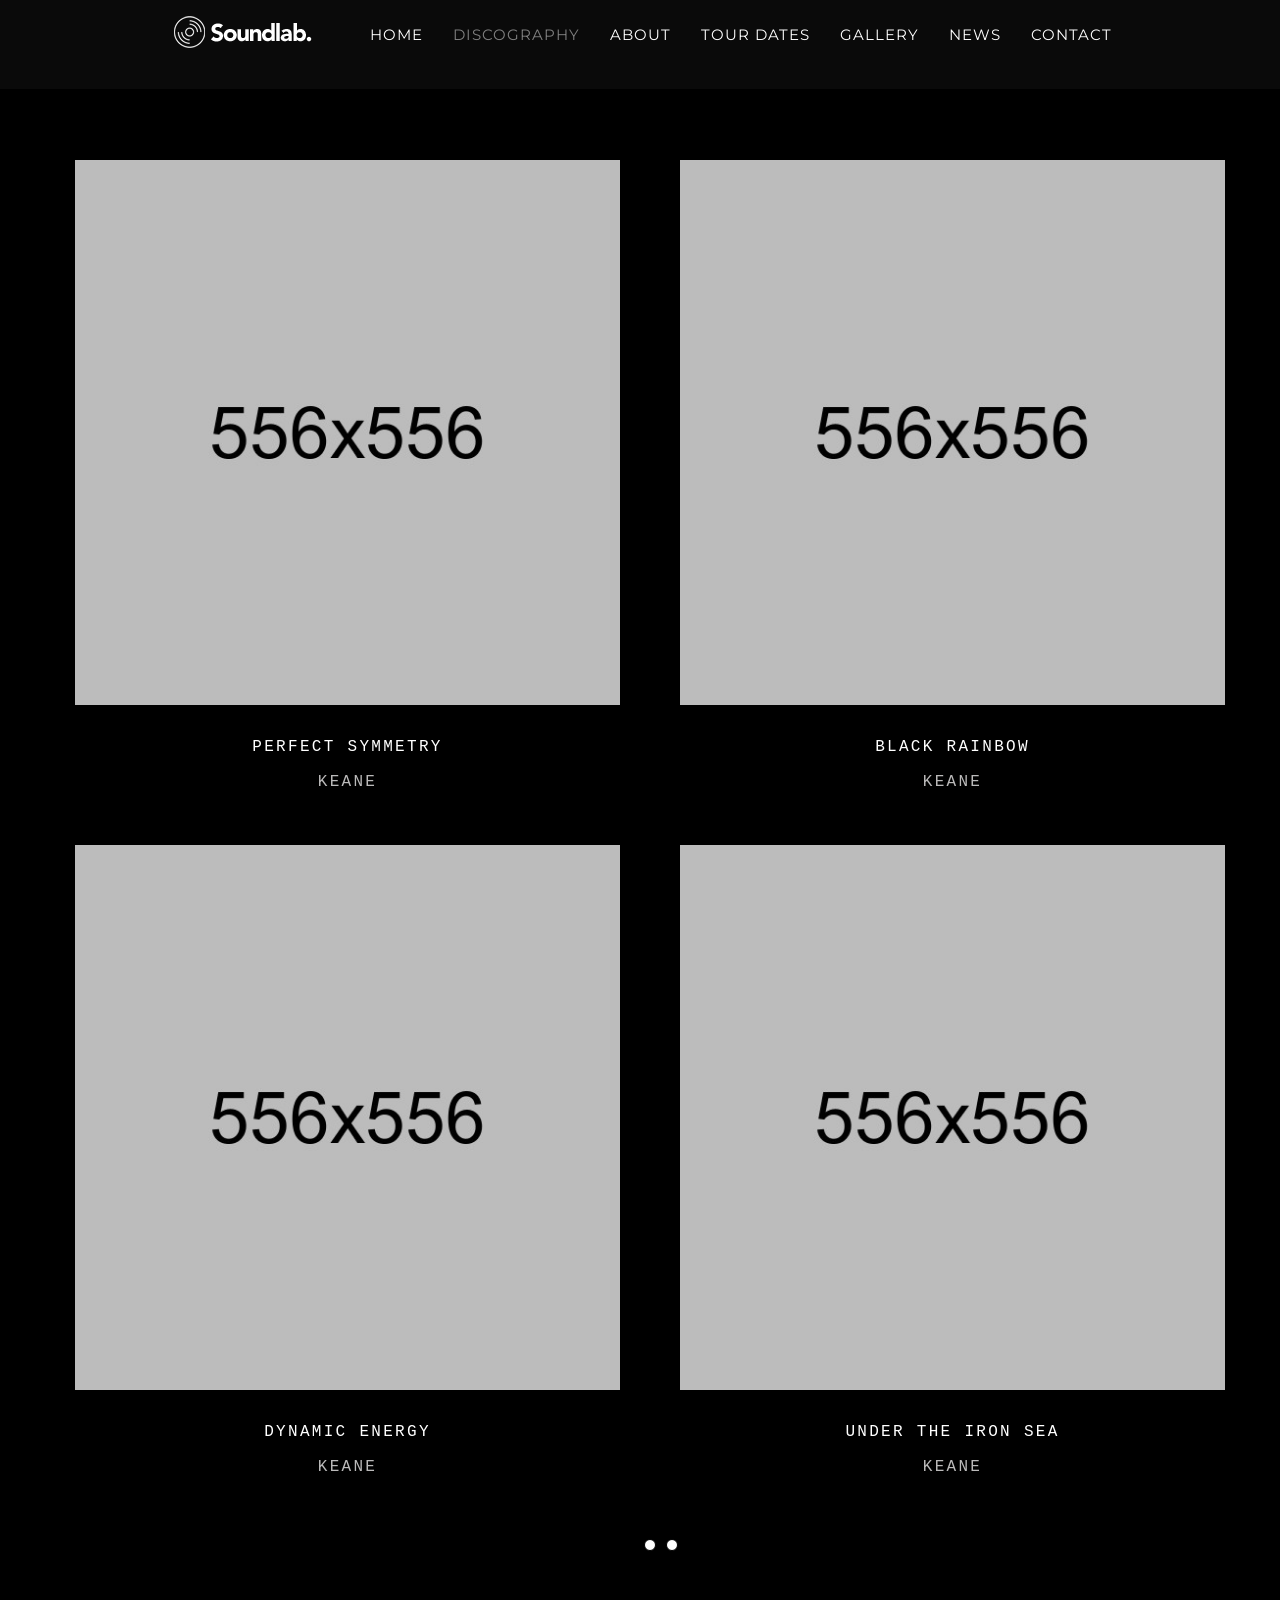
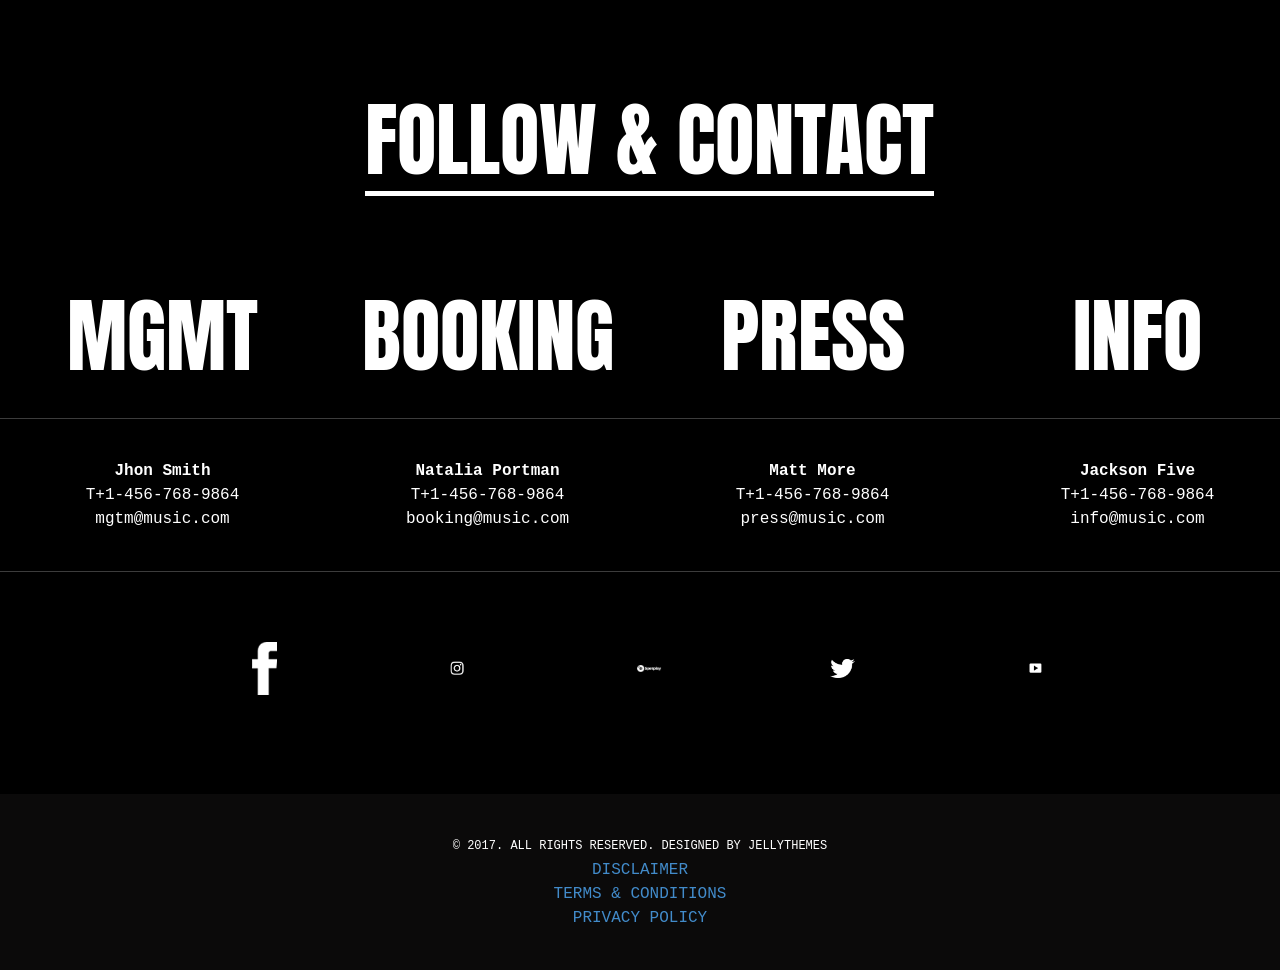
<file: discography-video.html>
<!doctype html>
<!--[if lt IE 7]>      <html class="no-js lt-ie9 lt-ie8 lt-ie7"> <![endif]-->
<!--[if IE 7]>         <html class="no-js lt-ie9 lt-ie8"> <![endif]-->
<!--[if IE 8]>         <html class="no-js lt-ie9"> <![endif]-->
<!--[if gt IE 8]><!--> <html class="no-js"> <!--<![endif]-->
<head>
  <meta charset="utf-8">
  <meta http-equiv="X-UA-Compatible" content="IE=edge">
  <title>Soundlab - Music Band & Musician Template</title>
  <meta name="description" content="">
  <meta name="HandheldFriendly" content="True">
  <meta name="MobileOptimized" content="320">
  <meta name="viewport" content="width=device-width,initial-scale=1,maximum-scale=1,user-scalable=0">
  <!-- Place favicon.ico and apple-touch-icon.png in the root directory -->

  <link href='https://fonts.googleapis.com/css?family=Roboto:400,100,100italic,300,300italic,400italic,500,500italic,700,700italic,900,900italic|Cousine:400,700|Montserrat:300,400,800|Anton' rel='stylesheet' type='text/css'>

  <link rel="stylesheet" href="styles/vendor/bootstrap.css">
  <link rel="stylesheet" href="styles/vendor/font-awesome.min.css">
  <link rel="stylesheet" href="styles/vendor/superslides.css">
  <link rel="stylesheet" href="styles/vendor/owl.carousel.css">
  <link rel="stylesheet" href="styles/vendor/owl.transitions.css">
  <link rel="stylesheet" href="styles/vendor/flickity.min.css">
  <link rel="stylesheet" href="styles/vendor/swipebox.min.css">
  <link rel="stylesheet" href="styles/vendor/TimeCircles.css">

  <link rel="stylesheet" href="styles/main.css">

  <link rel="stylesheet" href="styles/colors/color-yellow.css">
  <link rel="stylesheet" href="styles/colors/color-lightblue.css">
  <link rel="stylesheet" href="styles/colors/color-purple.css">
  <link rel="stylesheet" href="styles/colors/color-green.css">
  <link rel="stylesheet" href="styles/colors/color-militar.css">
  <link rel="stylesheet" href="styles/colors/color-caqui.css">
  <link rel="stylesheet" href="styles/colors/color-red.css">

  <script src="scripts/vendor/modernizr.js"></script>
</head>
<body data-spy="scroll" data-target="#navbar-muziq" data-offset="80">

  <!-- LOADER -->
  <div id="mask">
    <div class="spinner">
      <div class="bounce1"></div>
      <div class="bounce2"></div>
      <div class="bounce3"></div>
    </div>
  </div>
  <!-- HEADER -->
  <header id="jHeader" class="overflow-video">
    <nav class="navbar navbar-default " role="navigation">

      <div class="navbar-header">
        <button type="button" class="navbar-toggle" data-toggle="collapse" data-target=".navbar-ex1-collapse">
          <span class="sr-only">Desplegar navegación</span>
          <span class="icon-bar"></span>
          <span class="icon-bar"></span>
          <span class="icon-bar"></span>
        </button>
        <a class="navbar-brand" href="#anchor00"><img src="images/logo-white.png" alt="logo"></a>
      </div>

      <div class="collapse navbar-collapse navbar-ex1-collapse" id="navbar-muziq">
        <ul class="nav navbar-nav navbar-right">
          <li><a href="home-video.html">Home</a></li>
          <li class="active"><a href="discography-video.html">DISCOGRAPHY</a></li>
          <li><a href="about-video.html">ABOUT</a></li>
          <li><a href="tour-dates-video.html">TOUR DATES</a></li>
          <li><a href="gallery-video.html">GALLERY</a></li>
          <li><a href="news-video.html">NEWS</a></li>
          <li><a href="contact-video.html">CONTACT</a></li>
        </ul>
      </div>

    </nav>
  </header>

  <section class="section discography" id="anchor03">
    <div class="voffset160"></div>
    <div id="discography"></div>
    <div class="container">
      <div class="row">
        <div class="col-md-12">
          <ul class="carousel-discography js-flickity" data-flickity-options="{
            &quot;cellAlign&quot;: &quot;center&quot;, &quot;wrapAround&quot;: false,
            &quot;contain&quot;: false, &quot;prevNextButtons&quot;: false,
            &quot;imagesLoaded&quot;: true
          }">
          <!-- col-xlg-3 -->
          <li class="gallery-cell col-xs-12">

            <div class="row">

              <div class="col-xs-12 col-md-6 item-disc">
                <div class="info-album">
                  <div class="cover open-disc" data-url="discs/disc-01.html">
                    <img src="images/demo/albums/cover1.jpg" alt="">
                    <div class="rollover">
                      <i class="plus"></i>
                      <p>view album</p>
                    </div>
                  </div>
                  <p class="album">Perfect symmetry</p>
                  <p class="artist">Keane</p>
                </div>
              </div>

              <div class="col-xs-12 col-md-6 item-disc">
                <div class="info-album">
                  <div class="cover open-disc" data-url="discs/disc-02.html">
                    <img src="images/demo/albums/cover2.jpg" alt="">
                    <div class="rollover">
                      <i class="plus"></i>
                      <p>view album</p>
                    </div>
                  </div>
                  <p class="album">BLACK RAINBOW</p>
                  <p class="artist">Keane</p>
                </div>
              </div>
            </div>
            <div class="row">
              <div class="col-xs-12 col-md-6 item-disc">
                <div class="info-album">
                  <div class="cover open-disc" data-url="discs/disc-03.html">
                    <img src="images/demo/albums/cover3.jpg" alt="">
                    <div class="rollover">
                      <i class="plus"></i>
                      <p>view album</p>
                    </div>
                  </div>
                  <p class="album">DYNAMIC ENERGY</p>
                  <p class="artist">Keane</p>
                </div>
              </div>
              <div class="col-xs-12 col-md-6 item-disc">
                <div class="info-album">
                  <div class="cover open-disc" data-url="discs/disc-04.html">
                    <img src="images/demo/albums/cover4.jpg" alt="">
                    <div class="rollover">
                      <i class="plus"></i>
                      <p>view album</p>
                    </div>
                  </div>
                  <p class="album">Under the iron sea</p>
                  <p class="artist">Keane</p>
                </div>
              </div>
            </div>

          </li>
          <li class="gallery-cell col-xs-12">

            <div class="row">

              <div class="col-xs-12 col-md-6 item-disc">
                <div class="info-album">
                  <div class="cover open-disc" data-url="discs/disc-01.html">
                    <img src="images/demo/albums/cover1.jpg" alt="">
                    <div class="rollover">
                      <i class="plus"></i>
                      <p>view album</p>
                    </div>
                  </div>
                  <p class="album">Perfect symmetry</p>
                  <p class="artist">Keane</p>
                </div>
              </div>

              <div class="col-xs-12 col-md-6 item-disc">
                <div class="info-album">
                  <div class="cover open-disc" data-url="discs/disc-02.html">
                    <img src="images/demo/albums/cover2.jpg" alt="">
                    <div class="rollover">
                      <i class="plus"></i>
                      <p>view album</p>
                    </div>
                  </div>
                  <p class="album">BLACK RAINBOW</p>
                  <p class="artist">Keane</p>
                </div>
              </div>
            </div>
            <div class="row">
              <div class="col-xs-12 col-md-6 item-disc">
                <div class="info-album">
                  <div class="cover open-disc" data-url="discs/disc-03.html">
                    <img src="images/demo/albums/cover3.jpg" alt="">
                    <div class="rollover">
                      <i class="plus"></i>
                      <p>view album</p>
                    </div>
                  </div>
                  <p class="album">DYNAMIC ENERGY</p>
                  <p class="artist">Keane</p>
                </div>
              </div>
              <div class="col-xs-12 col-md-6 item-disc">
                <div class="info-album">
                  <div class="cover open-disc" data-url="discs/disc-04.html">
                    <img src="images/demo/albums/cover4.jpg" alt="">
                    <div class="rollover">
                      <i class="plus"></i>
                      <p>view album</p>
                    </div>
                  </div>
                  <p class="album">Under the iron sea</p>
                  <p class="artist">Keane</p>
                </div>
              </div>
            </div>

          </li>
          <li class="gallery-cell col-xs-12">

            <div class="row">

              <div class="col-xs-12 col-md-6 item-disc">
                <div class="info-album">
                  <div class="cover open-disc" data-url="discs/disc-01.html">
                    <img src="images/demo/albums/cover1.jpg" alt="">
                    <div class="rollover">
                      <i class="plus"></i>
                      <p>view album</p>
                    </div>
                  </div>
                  <p class="album">Perfect symmetry</p>
                  <p class="artist">Keane</p>
                </div>
              </div>

              <div class="col-xs-12 col-md-6 item-disc">
                <div class="info-album">
                  <div class="cover open-disc" data-url="discs/disc-02.html">
                    <img src="images/demo/albums/cover2.jpg" alt="">
                    <div class="rollover">
                      <i class="plus"></i>
                      <p>view album</p>
                    </div>
                  </div>
                  <p class="album">BLACK RAINBOW</p>
                  <p class="artist">Keane</p>
                </div>
              </div>
            </div>
            <div class="row">
              <div class="col-xs-12 col-md-6 item-disc">
                <div class="info-album">
                  <div class="cover open-disc" data-url="discs/disc-03.html">
                    <img src="images/demo/albums/cover3.jpg" alt="">
                    <div class="rollover">
                      <i class="plus"></i>
                      <p>view album</p>
                    </div>
                  </div>
                  <p class="album">DYNAMIC ENERGY</p>
                  <p class="artist">Keane</p>
                </div>
              </div>
              <div class="col-xs-12 col-md-6 item-disc">
                <div class="info-album">
                  <div class="cover open-disc" data-url="discs/disc-04.html">
                    <img src="images/demo/albums/cover4.jpg" alt="">
                    <div class="rollover">
                      <i class="plus"></i>
                      <p>view album</p>
                    </div>
                  </div>
                  <p class="album">Under the iron sea</p>
                  <p class="artist">Keane</p>
                </div>
              </div>
            </div>

          </li>


        </ul>
        <div class="voffset100"></div>
      </div>
    </div>
  </div>
  <!-- DETAILS DISCO -->
  <div id="project-show"></div>
  <div class="section player-album project-window">
    <div class="project-content"></div><!-- AJAX Dinamic Content -->
  </div>
</section>

	<!-- CONTACTS -->
	<section class="section inverse-color contact" id="anchor08">
		<div class="container">
			<div class="row">
				<div class="col-md-8 col-md-offset-2">
					<div class="voffset70"></div>
					<div class="title-wrapper">
						<h2 class="title inverse">follow & contact</h2>
					</div>
					<div class="voffset100"></div>
				</div>
			</div>
			<div class="row no-gutter">
				<div class="col-xs-12 col-md-3 text-center">
					<h2 class="title-follow">MGMT</h2>
					<div class="voffset40"></div>
					<hr class="hidden-xs">
					<div class="voffset40"></div>
					<p class="name">Jhon Smith</p>
					<p class="phone"><a href="tel:+1-456-768-9864">T+1-456-768-9864</a></p>
					<p class="email"><a href="mailto:mgtm@music.com">mgtm@music.com</a></p>
					<div class="voffset40"></div>

					<hr class="hidden-xs">
				</div>
				<div class="col-xs-12 col-md-3 text-center">
					<h2 class="title-follow">BOOKING</h2>
					<div class="voffset40"></div>
					<hr class="hidden-xs">
					<div class="voffset40"></div>
					<p class="name">Natalia Portman</p>
					<p class="phone"><a href="tel:+1-456-768-9864">T+1-456-768-9864</a></p>
					<p class="email"><a href="mailto:booking@music.com">booking@music.com</a></p>
					<div class="voffset40"></div>
					<hr class="hidden-xs">
				</div>
				<div class="col-xs-12 col-md-3 text-center">
					<h2 class="title-follow">press</h2>
					<div class="voffset40"></div>
					<hr class="hidden-xs">
					<div class="voffset40"></div>
					<p class="name">Matt More</p>
					<p class="phone"><a href="tel:+1-456-768-9864">T+1-456-768-9864</a></p>
					<p class="email"><a href="mailto:press@music.com">press@music.com</a></p>
					<div class="voffset40"></div>
					<hr class="hidden-xs">
				</div>
				<div class="col-xs-12 col-md-3 text-center">
					<h2 class="title-follow">info</h2>
					<div class="voffset40"></div>
					<hr class="hidden-xs">
					<div class="voffset40"></div>
					<p class="name">Jackson Five</p>
					<p class="phone"><a href="tel:+1-456-768-9864">T+1-456-768-9864</a></p>
					<p class="email"><a href="mailto:info@music.com">info@music.com</a></p>
					<div class="voffset40"></div>
					<hr class="hidden-xs">
				</div>
			</div>

			<div class="row social">
				<a href="#"><img src="images/demo/social/logo01.png" alt="logo01"></a>
				<a href="#"><img src="images/demo/social/logo02.png" alt="logo02"></a>
				<a href="#"><img src="images/demo/social/logo03.png" alt="logo03"></a>
				<a href="#"><img src="images/demo/social/logo04.png" alt="logo04"></a>
				<a href="#"><img src="images/demo/social/logo05.png" alt="logo05"></a>
			</div>

			<div class="voffset80"></div>

		</div>
	</section>

	<!-- FOOTER -->
	<footer>
		<div class="container">
			<p class="copy">© 2017. All Rights Reserved. Designed by JellyThemes</p>
			<ul class="menu-footer">
				<li><a href="#">disclaimer</a></li>
				<li><a href="#">terms & conditions</a></li>
				<li><a href="#">privacy policy</a></li>
			</ul>
		</div>
	</footer>

	<!--[if lt IE 7]>
	<p class="browsehappy">You are using an <strong>outdated</strong> browser. Please <a href="http://browsehappy.com/">upgrade your browser</a> to improve your experience.</p>
	<![endif]-->

	<!-- Google Analytics: change UA-XXXXX-X to be your site's ID. -->
	<script>
	(function(b,o,i,l,e,r){b.GoogleAnalyticsObject=l;b[l]||(b[l]=
		function(){(b[l].q=b[l].q||[]).push(arguments)});b[l].l=+new Date;
		e=o.createElement(i);r=o.getElementsByTagName(i)[0];
		e.src='//www.google-analytics.com/analytics.js';
		r.parentNode.insertBefore(e,r)}(window,document,'script','ga'));
		ga('create','UA-XXXXX-X');ga('send','pageview');
		</script>

		<script src="scripts/vendor/jquery.js"></script>
		<script src="scripts/vendor/jquery.superslides.min.js"></script>
		<script src="scripts/vendor/flickity.pkgd.js"></script>
		<script src="scripts/vendor/audio.min.js"></script>
		<script src="scripts/vendor/twitterFetcher_min.js"></script>
		<script src="scripts/vendor/isotope.pkgd.min.js"></script>
		<script src="scripts/vendor/jquery.swipebox.min.js"></script>
		<script src="scripts/vendor/TimeCircles.js"></script>
		<script src="scripts/vendor/owl.carousel.min.js"></script>
		<script src="scripts/vendor/jquery.parallax.min.js"></script>
    <script src="scripts/YTPlayer.js"></script>
		<script src="scripts/discography.js"></script>
		<script src="scripts/news.js"></script>
		<script src="scripts/main.js"></script>

		<script src="scripts/vendor/bootstrap.js"></script>

	</body>
	</html>
</file>
<file: styles/vendor/superslides.css>
#slides {
  position: relative;
}
#slides .slides-container {
  display: none;
}
#slides .scrollable {
  *zoom: 1;
  position: relative;
  top: 0;
  left: 0;
  overflow-y: auto;
  -webkit-overflow-scrolling: touch;
  height: 100%;
}
#slides .scrollable:after {
  content: "";
  display: table;
  clear: both;
}

.slides-navigation {
  margin: 0 auto;
  position: absolute;
  z-index: 3;
  top: 46%;
  width: 100%;
}
.slides-navigation a {
  position: absolute;
  display: block;
}
.slides-navigation a.prev {
  left: 0;
}
.slides-navigation a.next {
  right: 0;
}

.slides-pagination {
  position: absolute;
  z-index: 3;
  bottom: 0;
  text-align: center;
  width: 100%;
}
.slides-pagination a {
  border: 2px solid #222;
  border-radius: 15px;
  width: 10px;
  height: 10px;
  display: -moz-inline-stack;
  display: inline-block;
  vertical-align: middle;
  *vertical-align: auto;
  zoom: 1;
  *display: inline;
  background-image: url("[data-uri]");
  margin: 2px;
  overflow: hidden;
  text-indent: -100%;
}
.slides-pagination a.current {
  background: #222;
}
</file>
<file: styles/vendor/TimeCircles.css>
/**
 *	This element is created inside your target element
 *	It is used so that your own element will not need to be altered
 **/
.time_circles {
    position: relative;
    width: 100%;
    height: 100%;
}

/**
 *	This is all the elements used to house all text used
 * in time circles
 **/
.time_circles > div {
    position: absolute;
    text-align: center;
}

/**
 *	Titles (Days, Hours, etc)
 **/
.time_circles > div > h4 {
    margin: 0px;
    padding: 0px;
    text-align: center;
    text-transform: uppercase;
    font-family: 'Century Gothic', Arial;
}

/**
 *	Time numbers, ie: 12
 **/
.time_circles > div > span {
    display: block;
    width: 100%;
    text-align: center;
    font-family: 'Century Gothic', Arial;
    font-size: 300%;
    margin-top: 0.4em;
    font-weight: bold;
}
</file>
<file: styles/main.css>
[data-aspect-ratio] {
  position: relative;
  overflow: hidden;
}

[data-aspect-ratio] > .content {
  position: absolute;
  top: 0;
  left: 0;
  bottom: 0;
  right: 0;
  background-size: cover !important;
  background-position: center !important;
  background-repeat: no-repeat !important;
}

[data-aspect-ratio="16:9"]::before {
  content: "";
  display: block;
  padding-top: 56.25%;
}

[data-aspect-ratio="1:1"]::before {
  content: "";
  display: block;
  padding-top: 100%;
}

[data-aspect-ratio="2:1"]::before {
  content: "";
  display: block;
  padding-top: 50%;
}

[data-aspect-ratio="4:3"]::before {
  content: "";
  display: block;
  padding-top: 75%;
}

html,
body,
div,
span,
applet,
object,
iframe,
h1,
h2,
h3,
h4,
h5,
h6,
p,
blockquote,
pre,
a,
abbr,
acronym,
address,
big,
cite,
code,
del,
dfn,
em,
img,
ins,
kbd,
q,
s,
samp,
small,
strike,
strong,
sub,
sup,
tt,
var,
b,
u,
i,
center,
dl,
dt,
dd,
ol,
ul,
li,
fieldset,
form,
label,
legend,
table,
caption,
tbody,
tfoot,
thead,
tr,
th,
td,
article,
aside,
canvas,
details,
embed,
figure,
figcaption,
footer,
header,
hgroup,
menu,
nav,
output,
ruby,
section,
summary,
time,
mark,
audio,
video {
  margin: 0;
  padding: 0;
  border: 0;
  font-size: 100%;
  font: inherit;
  vertical-align: baseline;
  outline: none;
}

article,
aside,
details,
figcaption,
figure,
footer,
header,
hgroup,
menu,
nav,
section {
  display: block;
}

body {
  line-height: 1;
  background-color: #000000;
}

ol,
ul {
  list-style: none;
}

blockquote,
q {
  quotes: none;
}

blockquote:before,
blockquote:after {
  content: '';
  content: none;
}

q:before,
q:after {
  content: '';
  content: none;
}

table {
  border-collapse: collapse;
  border-spacing: 0;
}

.navbar-default {
  background-color: transparent;
  border: none;
}

.navbar-default .navbar-nav > li > a,
.navbar-default .navbar-nav > li.active > a,
.navbar-default .navbar-nav > li.active > a:hover,
.navbar-default .navbar-nav > li.active > a:focus,
.navbar-default .navbar-nav > li > a:hover,
.navbar-default .navbar-nav > li > a:focus {
  text-transform: uppercase;
  color: #000000;
  background-color: transparent;
}



.btn {
  border: 2px solid transparent;
  border-radius: 0px;
}

.thumbnail {
  display: block;
  padding: 0;
  margin: 0;
  line-height: auto;
  border: none;
  border-radius: 0px;
  -webkit-transition: none;
  transition: none;
}

#swipebox-close {
  background-image: url("../images/icons.svg") !important;
}

input,
button,
select,
textarea {
  font-family: inherit;
  font-size: inherit;
  line-height: inherit;
}

/* Provides vertical center */
@media (min-width: 768px) {
  .vcenter {
    position: absolute;
    top: 50%;
    transform: translateY(-50%);
    -webkit-transform: translateY(-50%);
  }
}

.voffset-40 {
  margin-bottom: -40px !important;
}

.voffset-30 {
  margin-bottom: -30px !important;
}

.voffset-20 {
  margin-bottom: -20px !important;
}

.voffset-10 {
  margin-bottom: -10px !important;
}

.voffset0 {
  margin-bottom: 0px !important;
}

.voffset10 {
  margin-bottom: 10px !important;
}

.voffset20 {
  margin-bottom: 20px !important;
}

.voffset30 {
  margin-bottom: 30px !important;
}

.voffset40 {
  margin-bottom: 40px !important;
}

.voffset50 {
  margin-bottom: 50px !important;
}

.voffset60 {
  margin-bottom: 60px !important;
}

.voffset70 {
  margin-bottom: 70px !important;
}

.voffset80 {
  margin-bottom: 80px !important;
}

.voffset90 {
  margin-bottom: 90px !important;
}

.voffset100 {
  margin-bottom: 100px !important;
}

.voffset110 {
  margin-bottom: 110px !important;
}

.voffset120 {
  margin-bottom: 120px !important;
}

.voffset130 {
  margin-bottom: 130px !important;
}

.voffset140 {
  margin-bottom: 140px !important;
}

.voffset150 {
  margin-bottom: 150px !important;
}

.voffset160 {
  margin-bottom: 160px !important;
}

.voffset170 {
  margin-bottom: 170px !important;
}

.voffset180 {
  margin-bottom: 180px !important;
}

.voffset190 {
  margin-bottom: 190px !important;
}

.voffset200 {
  margin-bottom: 200px !important;
}

.voffset210 {
  margin-bottom: 210px !important;
}

.voffset220 {
  margin-bottom: 220px !important;
}

.voffset230 {
  margin-bottom: 230px !important;
}

.voffset240 {
  margin-bottom: 240px !important;
}

.voffset250 {
  margin-bottom: 250px !important;
}

.voffset260 {
  margin-bottom: 260px !important;
}

.voffset270 {
  margin-bottom: 270px !important;
}

.voffset280 {
  margin-bottom: 280px !important;
}

.voffset290 {
  margin-bottom: 290px !important;
}

.voffset300 {
  margin-bottom: 300px !important;
}

.voffset310 {
  margin-bottom: 310px !important;
}

.voffset320 {
  margin-bottom: 320px !important;
}

.voffset330 {
  margin-bottom: 330px !important;
}

.voffset340 {
  margin-bottom: 340px !important;
}

.voffset350 {
  margin-bottom: 350px !important;
}

.voffset360 {
  margin-bottom: 360px !important;
}

.voffset370 {
  margin-bottom: 370px !important;
}

.voffset380 {
  margin-bottom: 380px !important;
}

.voffset390 {
  margin-bottom: 390px !important;
}

.voffset400 {
  margin-bottom: 400px !important;
}

.voffset410 {
  margin-bottom: 410px !important;
}

.voffset420 {
  margin-bottom: 420px !important;
}

.voffset430 {
  margin-bottom: 430px !important;
}

.voffset440 {
  margin-bottom: 440px !important;
}

.voffset450 {
  margin-bottom: 450px !important;
}

.voffset460 {
  margin-bottom: 460px !important;
}

.voffset470 {
  margin-bottom: 470px !important;
}

.voffset480 {
  margin-bottom: 480px !important;
}

.voffset490 {
  margin-bottom: 490px !important;
}

.voffset500 {
  margin-bottom: 500px !important;
}

.fz12 {
  font-size: 12px !important;
}

.fz13 {
  font-size: 13px !important;
}

.fz14 {
  font-size: 14px !important;
}

.fz15 {
  font-size: 15px !important;
}

.fz16 {
  font-size: 16px !important;
}

.fz17 {
  font-size: 17px !important;
}

.fz18 {
  font-size: 18px !important;
}

.fz19 {
  font-size: 19px !important;
}

.fz20 {
  font-size: 20px !important;
}

.fz21 {
  font-size: 21px !important;
}

.fz22 {
  font-size: 22px !important;
}

.fz23 {
  font-size: 23px !important;
}

.fz24 {
  font-size: 24px !important;
}

.fz25 {
  font-size: 25px !important;
}

.fz26 {
  font-size: 26px !important;
}

.fz27 {
  font-size: 27px !important;
}

.fz28 {
  font-size: 28px !important;
}

.fz29 {
  font-size: 29px !important;
}

.fz30 {
  font-size: 30px !important;
}

.fz31 {
  font-size: 31px !important;
}

.fz32 {
  font-size: 32px !important;
}

.fz33 {
  font-size: 33px !important;
}

.fz34 {
  font-size: 34px !important;
}

.fz35 {
  font-size: 35px !important;
}

.fz36 {
  font-size: 36px !important;
}

.fz37 {
  font-size: 37px !important;
}

.fz38 {
  font-size: 38px !important;
}

.fz39 {
  font-size: 39px !important;
}

.fz40 {
  font-size: 40px !important;
}

.fz41 {
  font-size: 41px !important;
}

.fz42 {
  font-size: 42px !important;
}

.fz43 {
  font-size: 43px !important;
}

.fz44 {
  font-size: 44px !important;
}

.fz45 {
  font-size: 45px !important;
}

.fz46 {
  font-size: 46px !important;
}

.fz47 {
  font-size: 47px !important;
}

.fz48 {
  font-size: 48px !important;
}

.fz49 {
  font-size: 49px !important;
}

.fz50 {
  font-size: 50px !important;
}

.fz51 {
  font-size: 51px !important;
}

.fz52 {
  font-size: 52px !important;
}

.fz53 {
  font-size: 53px !important;
}

.fz54 {
  font-size: 54px !important;
}

.fz55 {
  font-size: 55px !important;
}

.fz56 {
  font-size: 56px !important;
}

.fz57 {
  font-size: 57px !important;
}

.fz58 {
  font-size: 58px !important;
}

.fz59 {
  font-size: 59px !important;
}

.fz60 {
  font-size: 60px !important;
}

.fz61 {
  font-size: 61px !important;
}

.fz62 {
  font-size: 62px !important;
}

.fz63 {
  font-size: 63px !important;
}

.fz64 {
  font-size: 64px !important;
}

.fz65 {
  font-size: 65px !important;
}

.fz66 {
  font-size: 66px !important;
}

.fz67 {
  font-size: 67px !important;
}

.fz68 {
  font-size: 68px !important;
}

.fz69 {
  font-size: 69px !important;
}

.fz70 {
  font-size: 70px !important;
}

.fz71 {
  font-size: 71px !important;
}

.fz72 {
  font-size: 72px !important;
}

.fz73 {
  font-size: 73px !important;
}

.fz74 {
  font-size: 74px !important;
}

.fz75 {
  font-size: 75px !important;
}

.fz76 {
  font-size: 76px !important;
}

.fz77 {
  font-size: 77px !important;
}

.fz78 {
  font-size: 78px !important;
}

.fz79 {
  font-size: 79px !important;
}

.fz80 {
  font-size: 80px !important;
}

.fz81 {
  font-size: 81px !important;
}

.fz82 {
  font-size: 82px !important;
}

.fz83 {
  font-size: 83px !important;
}

.fz84 {
  font-size: 84px !important;
}

.fz85 {
  font-size: 85px !important;
}

.fz86 {
  font-size: 86px !important;
}

.fz87 {
  font-size: 87px !important;
}

.fz88 {
  font-size: 88px !important;
}

.fz89 {
  font-size: 89px !important;
}

.fz90 {
  font-size: 90px !important;
}

/* Provides center alignment */
.text-center {
  text-align: center;
}

/* Fix scrolling */
.is-scroll-disabled {
  overflow: hidden;
}

/* Clear floats */
.clearfix:before,
.clearfix:after {
  content: "";
  display: table;
}

.clearfix:after {
  clear: both;
}

.clearfix:before,
.clearfix:after {
  content: " ";
  display: table;
}

.clearfix:after {
  clear: both;
}

.clearfix:before,
.clearfix:after {
  content: "";
  display: table;
}

.clearfix:after {
  clear: both;
}

.clearfix:before,
.clearfix:after {
  content: " ";
  display: table;
}

.clearfix:after {
  clear: both;
}

.invertcolor {
  background-color: #000000;
}

.invertcolor,
.invertcolor a {
  color: #ffffff;
}

html,
body {
  font-family: 'cousine', sans-serif;
  font-size: 16px;
  line-height: 24px;
  -webkit-font-smoothing: antialiased;
  -moz-osx-font-smoothing: grayscale;
  height: 100%;
  color: #000000;
}

body {
  scrollbar-face-color: #ffffff;
  scrollbar-track-color: #000000;
}

.inverse-color {
  background-color: #0a0a0a;
}

.pattern {
  background-image: url("../images/demo/pattern.jpg");
  background-repeat: repeat;
  background-position: center center;
}

.form-group {
  margin-bottom: 30px;
}

input:focus,
button:focus {
  outline: none;
}

img {
  max-width: 100%;
  height: auto;
}

button {
  cursor: pointer;
  border: none;
  background-color: transparent;
}

strong {
  font-weight: 700;
}

input,
textarea {
  background-color: transparent;
  border: none;
  border-bottom: 2px solid;
  font-size: 14px;
  width: 100%;
  height: 40px;
}

textarea {
  height: 130px;
}

.pretitle {
  font-family: 'cousine', sans-serif;
  text-transform: uppercase;
  font-weight: 500;
  letter-spacing: 0;
  color: #000000;
  text-align: center;
  font-size: 15px;
  line-height: 15px;
}

@media (min-width: 768px) {
  .pretitle {
    font-size: 18px;
    line-height: 18px;
  }
}

.inverse-color .pretitle {
  color: #ffffff;
}

/*.title {
font-family: 'Anton', sans-serif;
font-weight: 400;
text-transform: uppercase;
text-align: center;
letter-spacing: 8.5px;
color: #ed2b45;
font-size: 30px;
line-height: 30px;
}*/
@media (min-width: 768px) {
  .title {
    font-size: 40px;
    line-height: 40px;
  }
}

.title.invert {
  color: #ffffff;
}

.title.big {
  font-size: 96px;
  line-height: 80px;
  margin-top: 16px;
  letter-spacing: 9.5px;
}

.title.small {
  font-family: 'Roboto', sans-serif;
  font-size: 14px;
  font-weight: 500;
  line-height: normal;
  letter-spacing: normal;
  text-align: left;
  color: #ed2b45;
}

.title.post {
  font-family: 'Roboto', sans-serif;
  font-size: 25px;
  font-weight: 300;
  line-height: 30px;
  letter-spacing: 4.3px;
  text-transform: uppercase;
  text-align: left;
  color: #151518;
  margin: 20px 0;
}

.title.post-detail {
  font-family: "Montserrat", sans-serif;
  font-size: 34px;
  font-weight: 900;
  line-height: 50px;
  letter-spacing: 7.7px;
  text-transform: uppercase;
  text-align: left;
  color: #151518;
  margin: 25px 0 15px;
}

.col-contact .title.small {
  font-family: 'Roboto', sans-serif;
  font-weight: 800;
  color: #ffffff;
}

.subtitle {
  font-style: italic;
  font-size: 16px;
  color: #000000;
  letter-spacing: 4.8px;
  text-align: center;
  line-height: 30px;
}

.subtitle.small {
  font-size: 13px;
  font-weight: 300;
}

p {
  font-size: 16px;
  line-height: 24px;
  font-weight: 400;
}

p i {
  font-style: italic;
}

p b,
p strong {
  font-weight: 700;
}

.inverse-color p {
  color: #ffffff;
}

p.quote-post {
  font-style: italic;
  color: #000;
  line-height: 33px !important;
  font-size: 18px;
  margin: 57px 40px 65px;
  border-left: 3px solid #D6D6D6;
  padding: 10px 0 10px 20px;
}

.flickity-page-dots .dot {
  background-color: #fff;
  margin: 0 5px;
  width: 12px;
  height: 12px;
  border: 1px solid #000;
  opacity: 1;
}

.flickity-page-dots .dot.is-selected {
  background-color: #000;
}

.no-gutter > [class*='col-'] {
  padding-right: 0;
  padding-left: 0;
}

.overlay {
  background: transparent url("../images/overlay-01.png");
  opacity: 0.5;
  width: 100%;
  height: 100%;
  position: absolute;
  z-index: 3;
  top: 0;
  -webkit-user-select: none;
  -moz-user-select: none;
  -ms-user-select: none;
  user-select: none;
}

.player {
  position: relative;
}

.player.horizontal {
  background-color: #151518;
  overflow: hidden;
}

.intro .player.horizontal {
  background-color: transparent;
}

@media (min-width: 768px) {
  .player.horizontal {
    height: 100px;
  }
}

.player.horizontal .container {
  background-color: #151518;
  margin: 0 auto;
  max-width: 1010px;
  height: 100%;
  position: relative;
  padding: 0;
}

@media (min-width: 768px) {
  .player.horizontal .container {
    padding-left: 15px;
    padding-right: 15px;
    border-left: 1px solid #333;
    border-right: 1px solid #333;
  }
}

.player.horizontal .info-album-player {
  display: inline-block;
  padding: 10px 10px 10px 3px;
  border-right: 1px solid #333;
  text-align: center;
  float: left;
}

@media (min-width: 768px) {
  .player.horizontal .info-album-player {
    width: 235px;
    text-align: left;
  }
}

.player.horizontal .info-album-player .album-cover {
  position: absolute;
  width: 100%;
  height: 100%;
  background-size: cover;
  background-repeat: no-repeat;
  background-position: center center;
  position: relative;
  width: 80px;
  height: 80px;
  margin: 0 auto;
}

@media (min-width: 768px) {
  .player.horizontal .info-album-player .album-cover {
    float: left;
    margin-right: 11px;
  }
}

.player.horizontal .info-album-player .album-title {
  color: #ffffff;
  text-transform: uppercase;
  font-weight: 600;
  line-height: 14px;
  margin-bottom: 5px;
  font-size: 14px;
  margin-top: 10px;
}

@media (min-width: 768px) {
  .player.horizontal .info-album-player .album-title {
    margin-top: 26px;
  }
}

.player.horizontal .info-album-player .artist-name {
  color: #cccccc;
  font-size: 12px;
  line-height: 12px;
}

.player.horizontal .player-content {
  position: relative;
}

@media (min-width: 768px) {
  .player.horizontal .player-content {
    width: calc(100% - 235px);
    float: left;
  }
}

.player.horizontal .audiojs {
  width: auto;
  display: inline-block;
  background: none;
  -webkit-box-shadow: none;
  box-shadow: none;
  overflow: visible;
  margin-left: 62px;
  position: relative;
  top: 46px;
  font-family: 'Roboto', sans-serif;
}

@media (min-width: 768px) {
  .player.horizontal .audiojs {
    width: calc(100% - 62px);
  }
}

.player.horizontal .audiojs .play-pause {
  border: none;
  width: 64px;
  height: 64px;
  background: transparent;
  border-radius: 50%;
  position: relative;
  top: -28px;
  z-index: 1;
  border: 2px solid #FFF;
}

.player.horizontal .audiojs .play-pause p {
  width: auto;
  height: 55px;
}

.player.horizontal .audiojs .play-pause .play {
  background: url("../images/players-intro.png") 17px 16px no-repeat;
}

.player.horizontal .audiojs .play-pause .pause {
  background: url("../images/players-intro.png") 15px -42px no-repeat;
}

.player.horizontal .audiojs .play-pause .loading {
  background: url("../images/players-intro.png") 16px -219px no-repeat;
}

.player.horizontal .audiojs .scrubber,
.player.horizontal .audiojs .loaded,
.player.horizontal .audiojs .progress {
  border: 0;
  background-image: none;
  -webkit-box-shadow: none;
  box-shadow: none;
  border-radius: 10px;
  height: 4px;
}

.player.horizontal .audiojs .scrubber {
  background-color: #2A2A2A;
  margin-left: 62px;
  margin-right: 0;
  width: calc(100% - 200px);
}

.player.horizontal .audiojs .loaded {
  background-color: #353535;
}

.player.horizontal .audiojs .progress {
  background-color: #FFF;
}

.player.horizontal .audiojs .time {
  bottom: -50px;
  width: 100%;
  position: absolute;
  text-shadow: none;
  border: none;
  height: auto;
  line-height: normal;
  margin: 0;
  padding: 0;
  font-size: 12px;
  color: #878787;
}

.audiojs .time em {
  color: #878787;
}

@media (min-width: 768px) {
  .player.horizontal .audiojs .time {
    right: 75px;
    top: -13px;
    width: auto;
    bottom: auto;
  }
}

.player.horizontal .audiojs .error-message {
  margin-left: 62px;
  height: auto;
  line-height: normal;
}

.player.horizontal .nextprev {
  position: relative;
  overflow: hidden;
  width: 152px;
  height: 27px;
  top: -7px;
  left: 17px;
}

@media (max-width: 767px) {
  .player.horizontal .nextprev {
    top: -19px;
  }
}

.player.horizontal .nextprev .next {
  display: block;
  border: 0;
  text-indent: -999em;
  overflow: hidden;
  text-align: left;
  direction: ltr;
  width: 40px;
  height: 27px;
  background-color: transparent;
  background-repeat: no-repeat;
  background-position: center -114px;
  background-image: url("../images/players-intro.png");
  background-size: contain;
  right: 0;
}

.player.horizontal .nextprev .prev {
  display: block;
  border: 0;
  text-indent: -999em;
  overflow: hidden;
  text-align: left;
  direction: ltr;
  width: 40px;
  height: 27px;
  background-color: transparent;
  background-repeat: no-repeat;
  background-position: center -173px;
  background-image: url("../images/players-intro.png");
  background-size: contain;
  left: 0;
}

.player.horizontal .nextprev .next,
.player.horizontal .nextprev .prev {
  position: absolute;
  top: 0;
  background-size: auto;
  display: inline-block;
  cursor: pointer;
}

.player.horizontal .playlist {
  position: relative;
  top: 59px;
  left: 13px;
  font-size: 12px;
  line-height: normal;
}

@media (max-width: 767px) {
  .player.horizontal .playlist {
    text-align: left;
  }
}

@media (min-width: 768px) {
  .player.horizontal .playlist {
    position: absolute;
    top: 33px;
    left: 186px;
  }
}

.player.horizontal .playlist li {
  display: none;
}

.player.horizontal .playlist li.playing {
  display: block;
}

.player.horizontal .playlist a {
  color: #ffffff;
  text-transform: uppercase;
}

.player.horizontal .btnloop {
  cursor: pointer;
  display: block;
  border: 0;
  text-indent: -999em;
  overflow: hidden;
  text-align: left;
  direction: ltr;
  width: 25px;
  height: 25px;
  background-color: transparent;
  background-repeat: no-repeat;
  background-position: center -234px;
  background-image: url("../images/players-intro.png");
  background-size: contain;
  background-size: auto;
  position: absolute;
  top: 37px;
  right: 37px;
  display: none;
}

@media (min-width: 768px) {
  .player.horizontal .btnloop {
    display: block;
  }
}

.player.horizontal .btnloop.active {
  background-position: center -349px;
}

@media (min-width: 1600px) {
  .carousel-discography {
    height: auto;
  }
}

.carousel-discography .gallery-cell {
  padding: 13px 13px 80px 13px;
  /*height: 500px;*/
}

@media (min-width: 1200px) {
  .carousel-discography .gallery-cell {
    /*height: 550px;*/
  }
}

@media (min-width: 1600px) {
  .carousel-discography .gallery-cell {
    width: 25%;
    /*height: 600px;*/
  }
}

.carousel-discography .gallery-cell .cover .rollover {
  width: 100%;
  height: 100%;
  position: absolute;
  top: 0;
  left: 0;
  background-color: rgba(0, 0, 0, 0.9);
  opacity: 0;
  -webkit-transition: opacity 0.25s ease-in-out;
  transition: opacity 0.25s ease-in-out;
}

.carousel-discography .gallery-cell .cover .rollover i {
  color: #fff;
  position: absolute;
  background-color: transparent;
  background-repeat: no-repeat;
  background-position: bottom center;
  background-image: url(../images/button-rollover.png);
  text-align: center;
  padding-top: 21px;
  border-radius: 50%;
  width: 80px;
  height: 80px;
  font-size: 26px;
  left: 50%;
  top: 100%;
  margin-left: -40px;
  margin-top: -32px;
  opacity: 0;
  -webkit-transform: translateY(-50%);
  transform: translateY(-50%);
  -webkit-transition: all 0.5s ease 0s;
  transition: all 0.5s ease 0s;
  -webkit-transition: all 0.5s ease;
  -ms-transition: all 0.5s ease;
  -o-transition: all 0.5s ease;
  -moz-transition: all 0.5s ease;
}

.carousel-discography .gallery-cell .cover .rollover p {
  position: absolute;
  color: #ffffff;
  text-transform: uppercase;
  display: block;
  text-align: center;
  width: 100%;
  top: 100%;
  margin-top: 48px;
  font-size: 16px;
  font-weight: 500;
  opacity: 0;
  -webkit-transform: translateY(-50%);
  transform: translateY(-50%);
  -webkit-transition: all 0.5s ease 0s;
  transition: all 0.5s ease 0s;
  -webkit-transition: all 0.5s ease;
  -ms-transition: all 0.5s ease;
  -o-transition: all 0.5s ease;
  -moz-transition: all 0.5s ease;
}

.carousel-discography .gallery-cell .cover:hover {
  cursor: pointer;
}

.carousel-discography .gallery-cell .info-album:hover .rollover {
  opacity: 1;
}

.carousel-discography .gallery-cell .cover:hover .rollover p,
.carousel-discography .gallery-cell .cover:hover .rollover i {
  opacity: 1;
}

.carousel-discography .gallery-cell .cover:hover .rollover p {
  top: 50%;
  -webkit-transition-delay: 0.1s;
  transition-delay: 0.1s;
}

.carousel-discography .gallery-cell .cover:hover .rollover i {
  top: 53%;
}

.info-album .cover {
  margin-bottom: 30px;
  position: relative;
}

.info-album .cover img {
  display: block;
}

.info-album p {
  text-align: center;
  font-size: 16px;
  line-height: 30px;
}

.info-album p.album,
.info-album p.artist {
  font-family: 'Cousine', monospace;
  text-transform: uppercase;
  font-weight: 500;
  letter-spacing: 2.3px;
  line-height: 25px;
  color: #ffffff;
}

.info-album p.artist {
  font-weight: 400;
  color: #bbbaba;
  padding-bottom: 5px;
  margin-top: 10px;
}

.info-album p.album-list {
  color: #000000;
}

.info-album p.description {
  color: #666666;
  font-family: 'Cousine', monospace;
  font-size: 15px;
}

.info-album .buyalbum {
  margin: 30px 0;
}

.info-album .links {
  text-align: center;
  font-size: 14px;
  font-weight: 800;
  line-height: 15px;
  text-transform: uppercase;
}

.info-album .links,
.info-album .links a {
  color: #000;
}

.info-album .links li {
  display: inline-block;
  margin: 0 3px;
}

.info-album .links li:not(:last-child):after {
  content: "|";
  margin-left: 6px;
}

.item-disc {
  margin-bottom: 45px;
}

.player-album {
  background-color: #ECEBEB;
}

.player-album.inverse-color {
  background-color: #211E1E;
}

.player-album.inverse-color .disc-tracklist li:not(.playing-track) .track-info p.track-title {
  color: #ed2b45;
}

.player-album.inverse-color .disc-tracklist li:not(.playing) a:hover {
  background-color: #3D3D3D;
}

.player-album.inverse-color .disc-tracklist li:not(.playing) a:hover .track-info {
  border-color: #3D3D3D;
}

.player-album.inverse-color .disc-tracklist li:not(.playing) a:after {
  background: url("../images/player-inverse.png") 1px -1px no-repeat;
}

.player-album.inverse-color .disc-tracklist li.playing .track-info p.track-title {
  color: #363636;
}

.player-album.inverse-color .disc-tracklist li .track-info p.track-album {
  color: #EBDEDE;
}

.player-album.inverse-color .disc-tracklist li .track-info {
  border-bottom: 1px solid rgba(207, 207, 207, 0.25);
}

.player-album.inverse-color .info-album p.album-list {
  color: #EBDEDE;
}

.player-album.inverse-color .disc-tracklist .audiojs {
  background-color: #414141;
}

.player-album.inverse-color .disc-tracklist .audiojs .play {
  background: url("../images/play-inverse.png") 5px 5px no-repeat;
}

.player-album .info-album {
  width: 100%;
}

@media (min-width: 1600px) {
  .player-album .info-album {
    width: 420px;
  }
}

.player-album .container {
  position: relative;
}

.player-album .close-btn {
  position: absolute;
  right: 37px;
  cursor: pointer;
  top: 18px;
}

.disc-tracklist {
  overflow: hidden;
  position: relative;
}

.disc-tracklist ol.playlist0 {
  margin-bottom: 80px;
}

.disc-tracklist li {
  min-height: 90px;
  cursor: pointer;
  position: relative;
}

.disc-tracklist li a {
  padding-left: 90px;
  text-decoration: none;
  display: block;
}

.disc-tracklist li a:after {
  content: "";
  display: block;
  position: absolute;
  width: 40px;
  height: 40px;
  top: 24px;
  right: 12px;
  background: url("../images/players-album.png") 1px -80px no-repeat;
}

.disc-tracklist li a:hover {
  color: #fff;
  background-color: #161616;
}

.disc-tracklist li a:hover .track-info {
  border-color: #161616;
}

.disc-tracklist li a:hover .track-info .track-title {
  color: #fff;
}

.disc-tracklist li.playing a {
  background-color: #000;
}

.disc-tracklist li.playing a:after {
  background-position: 1px 1px;
  right: auto;
  left: 22px;
}

.disc-tracklist li.playing a .track-info {
  border-color: #000;
}

.disc-tracklist li.playing a .track-album,
.disc-tracklist li.playing a .track-title {
  color: #ffffff;
}

.disc-tracklist li.playing.pause a:after {
  background-position: 1px -80px;
}

.disc-tracklist li .play-btns {
  display: none;
  position: absolute;
  top: 50px;
}

.disc-tracklist li .play-btns button {
  border: 1px solid;
  width: 50px;
  height: 50px;
}

.disc-tracklist li .play-btns button.btn-play {
  background: url("../images/players-album.png") 1px -80px no-repeat;
}

.disc-tracklist li .play-btns button.btn-pause {
  background: url("../images/players-album.png") 0 0 no-repeat;
}

.disc-tracklist li .track-info {
  border-bottom: 1px solid #CFCFCF;
  padding: 15px 0 14px;
  z-index: 1;
  position: relative;
}

.disc-tracklist li .track-info p {
  max-width: 230px;
  line-height: 30px;
  color: #000000;
  font-family: "cousine", monospace;
}

.disc-tracklist li .track-info .track-title {
  font-weight: 400;
  font-size: 16px;
  font-family: "cousine", monospace;
}

.disc-tracklist li .track-info .track-album {
  color: #666;
}

.disc-tracklist li .audiojs .scrubber,
.disc-tracklist li .audiojs .time,
.disc-tracklist li .audiojs .error-message {
  display: none;
}

.disc-tracklist li .audiojs.playing {
  background-color: #ed2b45;
}

.disc-tracklist li .audiojs.playing .scrubber,
.disc-tracklist li .audiojs.playing .time,
.disc-tracklist li .audiojs.playing .error-message {
  display: block;
}

.disc-tracklist li.playing-track {
  background-color: #ed2b45;
}

.disc-tracklist li.playing-track p,
.disc-tracklist li.playing-track p.track-album {
  color: #ffffff;
}

.disc-tracklist li.playing-track .audiojs {
  display: block;
}

.disc-tracklist .audiojs {
  display: none;
  position: absolute;
  top: 0;
  overflow: visible;
  background-image: none;
  background-color: #ed2b45;
  background-color: #B4B2B2;
  -webkit-box-shadow: none;
  box-shadow: none;
  width: 100%;
  font-family: 'Roboto', sans-serif;
  left: 0;
  height: 89px;
}

.disc-tracklist .audiojs .play-pause {
  display: none;
  border: none;
  width: 42px;
  padding: 0;
  margin: 20px;
}

.disc-tracklist .audiojs .scrubber,
.disc-tracklist .audiojs .loaded,
.disc-tracklist .audiojs .progress {
  border: 0;
  background-image: none;
  -webkit-box-shadow: none;
  box-shadow: none;
  border-radius: 10px;
  height: 4px;
}

.disc-tracklist .audiojs .scrubber {
  background-color: rgba(255, 255, 255, 0.4);
  position: absolute;
  height: 4px;
  top: 33px;
  left: 75px;
  width: 595px;
  width: calc(100% - 135px);
  z-index: 9999;
  width: calc(100% - 110px);
  left: 40px;
}

.disc-tracklist .audiojs p {
  width: 100%;
}

.disc-tracklist .audiojs .loaded {
  background-color: rgba(255, 255, 255, 0.4);
}

.disc-tracklist .audiojs .progress {
  background-color: #ffffff;
}

.disc-tracklist .audiojs .time {
  position: absolute;
  text-shadow: none;
  border: none;
  height: auto;
  line-height: normal;
  margin: 0;
  padding: 0;
  top: 20px;
  right: 50px;
}

.disc-tracklist .audiojs .play {
  background: url("../images/players-album.png") 1px -80px no-repeat;
}

.disc-tracklist .audiojs .pause {
  background: url("../images/players-album.png") 0 0 no-repeat;
}

.disc-tracklist .audiojs .loading {
  background: url("../images/players-album.png") 1px -180px no-repeat;
}

.disc-tracklist .audiojs .volumen {
  background: url("../images/players-album.png") 1px -262px no-repeat;
}

.title-wrapper {
  text-align: center;
}

h2.title {
  margin: auto;
  font-family: 'Anton', sans-serif;
  font-weight: 400;
  text-transform: uppercase;
  text-align: center;
  /*letter-spacing: 8.5px;*/
  color: #000;
  font-size: 52px;
  line-height: 52px;
  display: inline-block;
}

@media (min-width: 768px) {
  h2.title {
    font-size: 64px;
    line-height: 64px;
  }
}

@media (min-width: 1200px) {
  h2.title {
    font-size: 81px;
    line-height: 81px;
  }
}

h2.title.inverse {
  color: #FFF;
}

h2.title.inverse:after {
  background: #FFF;
}

h2.title:after {
  content: '';
  display: block;
  background: #000;
  height: 5px;
  width: 100%;
  margin-top: 10px;
}

.btn {
  font-family: 'Roboto', sans-serif;
  color: #000000;
  padding: 16px 55px;
  text-transform: uppercase;
  font-weight: 700;
  font-size: 14px;
  -webkit-transition: background-color 0.2s ease-out;
  transition: background-color 0.2s ease-out;
}

.btn-invert {
  color: #ffffff;
  background-color: transparent;
  border-color: #ffffff;
}

.btn.square {
  background-color: transparent;
  color: #fff;
  border: 2px solid #fff !important;
  border: none;
  font-style: normal;
  width: auto;
  text-transform: uppercase;
  font-weight: 600;
  letter-spacing: normal;
  -webkit-transition: background-color 0.2s ease-out, color 0.2s ease-out;
  transition: background-color 0.2s ease-out, color 0.2s ease-out;
}

.btn.square.inverse {
  background-color: transparent;
  color: #000;
  border: 2px solid #000 !important;
}

.btn.square.inverse:hover {
  background-color: #000;
  color: #fff;
  border: 2px solid #000 !important;
}

.stay-in-touch .titulo {
  font-size: 75px;
  line-height: 80px;
  font-family: "Roboto", sans-serif;
  font-weight: 800;
  color: #fff;
  text-shadow: 4px 2px 15px rgba(2, 2, 2, 0.491);

}

.stay-in-touch .subtitulo {
  font-size: 18px;
  line-height: 26px;
  font-weight: 400;
  font-family: "Montserrat", monospace;
 
  
}


.stay-in-touch label {
  font-size: 14px;
  color: #FFF;
  font-family: 'Roboto', sans-serif;
  font-weight: bold;
}

#stay-in-touch-email {
  border-bottom: 2px solid #3e3e3e;
  display: inline-block;
  color: #FFF;
  margin-top: 15px;
}

.stay-in-touch-submit {
  padding: 15px 45px;
  height: auto;
  margin-top: 1px;
}

@media (max-width: 768px) {
  .stay-in-touch-submit {
    margin-top: 30px;
  }
}

#stay-in-touch-submit:hover {
  color: #000;
  display: inline-block;
  border: 1px solid #FFF;
  background-color: #FFF;
  font-family: 'Roboto', sans-serif;
  -webkit-transition: background-color 0.2s ease-out, color 0.2s ease-out;
  transition: background-color 0.2s ease-out, color 0.2s ease-out;
}

.section.biography {
  background: #000 !important;
  color: #FFF !important;
}

.biography .row {
  display: -webkit-box;
  display: -ms-flexbox;
  display: flex;
  -webkit-box-orient: horizontal;
  -webkit-box-direction: normal;
  -ms-flex-direction: row;
  flex-direction: row;
}

.biography-description {
  padding: 140px 15px !important;
}

.biography p {
  font-size: 15px;
  font-family: "cousine", monospace;
}

.biography .cita {
  letter-spacing: 1px;
  font-size: 20px;
  font-family: "Montserrat", sans-serif;
  font-weight: 900;
  line-height: 27px;
}

.biography .biography-image {
  background: #000 url("../images/P1217012-Enhanced-NR.jpg") no-repeat center;
}

.biography .biography-image {
  background-size: cover !important;
  background-position: center center !important;
  display: block;
}

@media (max-width: 768px) {
  .biography .row {
    display: block;
  }
  .biography .biography-image {
    height: 450px;
  }
}

.next-show {
  background: #FFF url("../images/demo/next-show/next-shows.jpg") no-repeat center;
  background-size: cover;
}

.next-show .next-show-title {
  font-size: 55px;
  line-height: 55px;
  font-family: "Montserrat", sans-serif;
  font-weight: 900;
}

.next-show .next-show-subtitle {
  font-family: "cousine", monospace;
}

.next-show hr {
  border-top: 2px solid #000;
  width: 115px;
}

.next-show .number {
  font-size: 32px;
  font-family: "Montserrat", sans-serif;
  font-weight: 900;
  margin-top: 30px;
}

.next-show .number-label {
  font-family: "Montserrat", sans-serif;
  font-weight: 900;
  font-size: 24px;
  margin-top: 15px;
}

@media (max-width: 768px) {
  .next-show .number {
    font-size: 80px;
    margin-top: 50px;
  }
  .next-show .number-label {
    margin-top: 30px;
  }
}

@media (min-width: 1200px) {
  .next-show .number {
    font-size: 130px;
    margin-top: 70px;
  }
  .next-show .number-label {
    margin-top: 70px;
  }
}

.countdown {
  font-family: 'Montserrat';
  font-weight: 900;
  text-align: center;
}

.countdown > div {
  display: inline-block;
}

.countdown > div > span {
  display: block;
  text-align: center;
}

.countdown-container {
  margin: 0 25px;
}

.countdown-container .countdown-heading {
  font-size: 24px;
  margin-top: 70px;
  color: #000;
}

.countdown-container .countdown-value {
  font-size: 130px;
  padding: 10px;
  color: #000;
}

@media only screen and (max-width: 1200px) {
  .countdown-container {
    margin: 0 30px;
  }
  .countdown-container .countdown-heading {
    margin-top: 20px;
    color: #000;
  }
  .countdown-container .countdown-value {
    font-size: 64px;
  }
}

@media only screen and (max-width: 768px) {
  .countdown > div {
    display: block;
  }
  .countdown-container {
    margin: 0 10px;
  }
  .countdown-container .countdown-heading {
    margin-top: 25px;
    margin-bottom: 30px;
    color: #000;
  }
  .countdown-container .countdown-value {
    font-size: 80px;
  }
}

.upcomming-events-list {
  background-position: center bottom;
  background-repeat: repeat-x;
}

.upcomming-events-list li {
  padding: 17px 0;
}

.upcomming-events-list li:not(:last-child) {
  border-bottom: 1px solid rgba(43, 43, 43, 0.9);
}

.upcomming-events-list li > div {
  position: relative;
  overflow: hidden;
  margin: 0 auto;
  max-width: 990px;
}

@media (min-width: 1200px) {
  .upcomming-events-list li > div {
    max-width: 1020px;
  }
}

@media (min-width: 1600px) {
  .upcomming-events-list li > div {
    max-width: 1400px;
  }
}

@media (min-width: 768px) {
  .upcomming-events-list li p {
    float: left;
  }
}

.upcomming-events-list li p span {
  display: block;
  color: #ed2b45;
  font-family: 'Roboto', sans-serif;
}

.upcomming-events-list li .date-event {
  text-align: center;
  font-size: 40px;
  font-weight: 800;
  line-height: 29px;
  padding: 26px 15px 16px;
}

@media (min-width: 768px) {
  .upcomming-events-list li .date-event {
    border-left: 2px solid #ed2b45;
    max-width: 100px;
    float: left;
  }
}

@media (min-width: 1600px) {
  .upcomming-events-list li .date-event {
    padding: 26px 30px 16px;
  }
}

.upcomming-events-list li .date-event span {
  font-family: 'Roboto', sans-serif;
  color: #ffffff;
  font-size: 15px;
  text-transform: uppercase;
  font-weight: 400;
  letter-spacing: 4px;
}

.upcomming-events-list li .name {
  color: #afafaf;
  font-size: 15px;
  line-height: 22px;
  padding: 16px 35px;
  text-align: center;
}

@media (min-width: 768px) {
  .upcomming-events-list li .name {
    max-width: 360px;
    text-align: left;
  }
}

@media (min-width: 1600px) {
  .upcomming-events-list li .name {
    max-width: 505px;
    width: 505px;
    padding: 16px 65px;
  }
}

.upcomming-events-list li .name span {
  text-transform: uppercase;
  font-weight: 600;
  font-size: 16px;
  margin-bottom: 5px;
  font-family: "cousine", monospace;
}

.upcomming-events-list li .venue {
  text-transform: uppercase;
  font-size: 12px;
  font-weight: 500;
  padding: 19px 35px 28px 35px;
  text-align: center;
  text-align: center;
}

@media (min-width: 768px) {
  .upcomming-events-list li .venue {
    border-left: 1px solid rgba(43, 43, 43, 0.9);
    border-right: 1px solid rgba(43, 43, 43, 0.9);
    max-width: 312px;
  }
}

@media (min-width: 1200px) {
  .upcomming-events-list li .venue {
    min-width: 280px;
  }
}

@media (min-width: 1600px) {
  .upcomming-events-list li .venue {
    width: 312px;
    padding: 19px 35px 28px 54px;
  }
}

.upcomming-events-list li .venue span {
  text-transform: none;
  font-size: 18px;
  margin-top: 5px;
}

.upcomming-events-list li .price {
  text-align: center;
  padding: 19px 20px;
  text-transform: uppercase;
  font-size: 12px;
  font-weight: 500;
}

@media (min-width: 768px) {
  .upcomming-events-list li .price {
    max-width: 130px;
  }
}

@media (min-width: 1600px) {
  .upcomming-events-list li .price {
    width: 130px;
  }
}

.upcomming-events-list li .price span {
  font-size: 28px;
  margin-top: 8px;
  font-weight: 700;
  font-family: "cousine", monospace;
}

.upcomming-events-list li .buy {
  text-align: center;
}

@media (min-width: 768px) {
  .upcomming-events-list li .buy {
    text-align: left;
  }
}

.upcomming-events-list li .btn {
  margin: 29px 20px 29px 10px;
  padding: 13px 20px 10px;
  border-radius: 40px;
}

@media (min-width: 1600px) {
  .upcomming-events-list li .btn {
    padding: 13px 20px 10px 20px;
    margin: 29px 30px;
  }
}

.upcomming-events-list li.more {
  display: none;
}

.upcomming-events-list-title {
  font-family: "Montserrat", sans-serif;
  text-transform: uppercase;
  text-align: center;
  color: #fff;
  padding: 80px 0 42px;
  font-size: 26px;
  line-height: normal;
  font-weight: 900;
}

.view-all-events {
  text-align: center;
  padding: 57px 0 80px;
}

.upcomming-events-list {
  background-color: #000;
}

.upcomming-events-list li .price {
  text-align: center;
  padding: 19px 20px;
  text-transform: uppercase;
  font-size: 12px;
  font-family: 'Cousine', monospace;
  font-weight: 500;
}

.upcomming-events-list-title {
  text-align: center;
  color: #ffffff;
  padding: 58px 0 42px;
  font-size: 26px;
  line-height: normal;
  letter-spacing: 2px;
}

.upcomming-events-list li p span {
  color: #FFF;
}

.upcomming-events-list li .name {
  font-family: 'Cousine', monospace;
}

.upcomming-events-list li .date-event {
  border-left: 2px solid #fff;
}

.upcomming-events-list li .venue {
  font-family: 'Cousine', monospace;
}

.upcomming-events-list li .venue span {
  font-family: 'Cousine', monospace;
  font-size: 16px;
  font-weight: 800;
}

.btn.square {
  background-color: transparent;
  color: #fff;
  border: 2px solid #fff !important;
  border: none;
  font-style: normal;
  width: auto;
  text-transform: uppercase;
  font-weight: 600;
  letter-spacing: normal;
  -webkit-transition: background-color 0.2s ease-out, color 0.2s ease-out;
  transition: background-color 0.2s ease-out, color 0.2s ease-out;
}

.btn.square.inverse {
  background-color: transparent;
  color: #000;
  border: 2px solid #000 !important;
}

.btn.square.inverse:hover {
  background-color: #000;
  color: #fff;
  border: 2px solid #000 !important;
}

.btn.square:hover {
  background-color: #fff;
  color: #000;
  border: 2px solid #fff !important;
  -webkit-transition: background-color 0.2s ease-out, color 0.2s ease-out;
  transition: background-color 0.2s ease-out, color 0.2s ease-out;
}



.last-media .filters {
  margin: 0 auto;
  text-align: center;
}

.last-media .filters li {
  display: inline-block;
  color: #f7f7f7;
  font-family: "Cousine", monospace;
  text-transform: uppercase;
  border-bottom: 2px solid transparent;
  font-size: 16px;
  line-height: 10px;
  padding: 20px;
  border: 1px solid gray;
}

@media (min-width: 768px) {
  .last-media .filters li {
    margin: 0 10px;
    font-weight: 400;
    font-size: 16px;
    line-height: 25px;
    padding: 5px 15px;
  }
}

.last-media .filters li:hover {
  cursor: pointer;
}

.last-media .filters li.is-checked {

  cursor: default;
}

.last-media .thumbnails {
  margin: 0px auto;
  overflow: hidden;
  max-width: 800px;
}

@media (min-width: 1200px) {
  .last-media .thumbnails {
    max-width: 1200px;
  }
}

@media (min-width: 1600px) {
  .last-media .thumbnails {
    max-width: 1480px;
  }
}

.last-media .thumbnails .thumbnail {
  width: 100%;
  margin-bottom: 30px;
  position: absolute;
  display: block;
  overflow: hidden;
  background-color: #0a0a0a;
}

.last-media .thumbnails .thumbnail img {
  width: 100%;
}

.last-media .thumbnails .thumbnail .rollover {
  width: 100%;
  height: 100%;
  position: absolute;
  top: 0;
  left: 0;
  background-color: rgba(0, 0, 0, 0.9);
  opacity: 0;
  -webkit-transition: opacity 0.25s ease-in-out;
  transition: opacity 0.25s ease-in-out;
}

.last-media .thumbnails .thumbnail .rollover i {
  display: block;
  border: 0;
  text-indent: -999em;
  overflow: hidden;
  text-align: left;
  direction: ltr;
  width: 80px;
  height: 80px;
  background-color: transparent;
  background-repeat: no-repeat;
  background-position: bottom center;
  background-image: url("../images/play-plus.png");
  background-size: contain;
  background-size: auto;
  position: absolute;
  text-align: center;
  left: 50%;
  margin-left: -40px;
  top: 100%;
  opacity: 0;
  -webkit-transform: translateY(-50%);
  transform: translateY(-50%);
  -webkit-transition: all 0.5s ease 0s;
  transition: all 0.5s ease 0s;
  -webkit-transition: all 0.5s ease;
  -ms-transition: all 0.5s ease;
  -o-transition: all 0.5s ease;
  -moz-transition: all 0.5s ease;
}

.last-media .thumbnails .thumbnail .rollover i.video {
  background-position: top center;
}

@media (min-width: 768px) {
  .last-media .thumbnails .thumbnail {
    width: calc(50% - 30px);
  }
  .last-media .thumbnails .thumbnail.small {
    width: calc(25% - 30px);
  }
}

.last-media .thumbnails .thumbnail:hover .rollover {
  opacity: 1;
}

.last-media .thumbnails .thumbnail:hover .rollover i {
  opacity: 1;
}

.last-media .thumbnails .thumbnail:hover .rollover i {
  top: 50%;
}

.last-media .loadmore{
  text-align: center;


}

.last-media #more-items {
  display: none;
}

.section.new-video {
  background-color: #000;
}

.section.new-video iframe {
  max-width: 100%;
}

.bg-blog {
  background: url("../images/demo/blog/bg-blog.jpg") no-repeat center;
  background-size: cover;
}

.bg-blog .primary-title {
  font-family: "Anton", sans-serif;
}

.bg-blog .subtitle-text {
  font-family: "cousine", monospace;
  text-transform: none;
}

.photo-post {
  background-size: cover;
  background-repeat: no-repeat;
  background-position: center center;
  width: 100%;
  height: 200px;
}

@media (min-width: 768px) {
  .photo-post {
    height: 465px;
  }
}

@media (min-width: 992px) {
  .photo-post {
    width: calc(100% - 40px);
    height: 377px;
  }
}

p.date {
  text-align: center;
  position: absolute;
  top: 0;
  left: 15px;
  background-color: #000;
  padding: 19px 19px 11px 19px;
  font-family: "Montserrat", sans-serif;
  font-weight: 900;
}

p.date span {
  display: block;
  color: #ffffff;
}

p.date span.day {
  font-size: 35px;
  font-weight: 900;
}

p.date span.month {
  text-transform: uppercase;
  font-size: 17px;
}

.post-item {
  position: relative;
  margin-bottom: 50px;
}

.list-posts p {
  line-height: 30px;
  color: #8b8b8b;
}

.list-posts .btn {
  margin-top: 20px;
}

@media (min-width: 1200px) {
  .list-posts .btn {
    margin-top: 50px;
  }
}

.list-posts .title.small span {
  color: #8b8b8b;
}

.content-lastnew {
  margin-top: 25px;
  max-width: 780px;
  margin: 0 15px 100px;
}

.content-lastnew iframe {
  max-width: 100%;
}

.content-lastnew:before {
  content: "";
  display: block;
  height: 50px;
  width: 100%;
  position: relative;
  overflow: hidden;
}

.close-new {
  display: none;
}

.news-window .close-new,
.open .close-new {
  display: inline-block;
}

.news-window .close-new {
  position: absolute;
  right: 0;
}

.open-new {
  display: inline-block;
}

.open .open-new {
  display: none;
}

p.date {
  background-color: #000;
  font-family: 'Montserrat', sans-serif !important;
}

.list-posts .title.small span {
  color: #000;
  text-transform: uppercase;
}

.title.small {
  text-transform: uppercase;
  color: #000;
}

.title.post {
  font-family: 'Montserrat', sans-serif;
  font-weight: bold;
}

.list-posts p {
  font-family: 'Cousine', monospace;
  color: #666666;
}

.paginationposts nav {
  text-align: center;
  padding: 20px 0;
}

.paginationposts .pagination {
  font-family: 'Roboto', sans-serif;
  text-transform: uppercase;
  font-size: 14px;
  font-weight: 400;
}

.paginationposts .pagination > li > a,
.paginationposts .pagination > li > span {
  background-color: #E1E1E1;
  border: none;
  color: #151518;
  padding: 10px 16px;
  margin: 0 5px;
  -webkit-transition: background-color 0.2s ease-out;
  transition: background-color 0.2s ease-out;
}

.paginationposts .pagination > li:hover > a,
.paginationposts .pagination > li.active > a,
.paginationposts .pagination > li:hover > span,
.paginationposts .pagination > li.active > span {
  background-color: #000;
  color: #ffffff;
}

.paginationposts .pagination > li:first-child > a,
.paginationposts .pagination > li:first-child > span,
.paginationposts .pagination > li:last-child > a,
.paginationposts .pagination > li:last-child > span {
  border-radius: 0;
  padding: 10px 23px;
}

@media (max-width: 768px) {
  .paginationposts .pagination > li:first-child > a,
  .paginationposts .pagination > li:first-child > span,
  .paginationposts .pagination > li:last-child > a,
  .paginationposts .pagination > li:last-child > span {
    border-radius: 0;
    padding: 10px 10px;
  }
  .paginationposts .pagination > li > a,
  .paginationposts .pagination > li > span {
    padding: 10px 10px;
  }
}

.paginationposts.inverse-color .row {
  border-color: #555555;
}

.paginationposts.inverse-color .pagination > li > a,
.paginationposts.inverse-color .pagination > li > span {
  background-color: #555555;
  color: #ffffff;
}

.paginationposts.inverse-color .pagination > li:hover > a,
.paginationposts.inverse-color .pagination > li.active > a,
.paginationposts.inverse-color .pagination > li:hover > span,
.paginationposts.inverse-color .pagination > li.active > span {
  background-color: #000;
}

.post-details {
  margin-top: 52px;
  margin-bottom: 125px;
}

.post-details .featured-image {
  margin-bottom: 38px;
}

.post-details p {
  line-height: 36px;
  font-size: 16px;
  font-family: "cousine", monospace;
}

.post-details .title.small span.gray {
  color: #999999;
}

.post-details .title.small span.right {
  float: right;
}

.post-details .post-author .title.small,
.post-details .post-comments .title.small,
.post-details .post-reply .title.small {
  color: #000000;
  letter-spacing: 3.5px;
}

.post-details .post-reply .title.small {
  font-family: "Montserrat", sans-serif;
  font-weight: 900;
}

.post-details .post-author .media {
  border: 1px solid #e3e3e3;
  border-radius: 4px;
  margin-top: 22px;
  padding: 31px 18px 35px;
}

.post-details .post-author .media > .pull-left {
  margin-right: 23px;
}

.post-details .post-author .media-body {
  font-weight: 300;
  font-size: 14px;
  line-height: 28px;
  color: #666666;
}

.post-details .post-author .media-heading {
  font-weight: 700;
  font-size: 18px;
}

.post-details .post-comments .media {
  margin-top: 38px;
}

.post-details .post-comments .media > .pull-left {
  margin-right: 12px;
  background-color: #ed2b45;
}

.post-details .post-comments .media-heading {
  font-weight: 700;
  font-size: 16px;
  line-height: 16px;
  margin-bottom: 15px;
  color: #000000;
}

.post-details .post-comments .media-heading small {
  font-size: 12px;
  display: block;
  margin-top: 6px;
  color: #CECECE;
}

.post-details .post-comments .media-body {
  font-size: 16px;
  line-height: 30px;
  color: #666666;
  font-weight: 300;
}

.post-details .post-comments .media-body .reply {
  font-size: 14px;
  display: block;
  color: #ed2b45;
  font-weight: 700;
}

.post-details .post-reply form {
  margin-top: 30px;
}

.post-details .post-reply form input,
.post-details .post-reply form textarea {
  -webkit-box-shadow: none;
  box-shadow: none;
  text-transform: uppercase;
  font-weight: 500;
  letter-spacing: 3px;
  margin-bottom: 18px;
}

.post-details .post-reply form input:not([type=submit]) {
  width: 223px;
  margin-right: 48px;
  height: 50px;
  display: inline-block;
}

.post-details .post-reply form textarea {
  padding: 16px 12px;
}

.sidebar {
  margin-top: 52px;
}

.sidebar .title.small {
  font-family: "Montserrat", sans-serif;
  font-weight: 900;
  color: #000000;
  letter-spacing: 2.5px;
}

.sidebar .title.small i {
  font-size: 21px;
  position: relative;
  top: 3px;
  left: 4px;
  color: #000;
}

.sidebar .search {
  width: 100%;
  position: relative;
  margin-top: 28px;
  margin-bottom: 46px;
  max-width: 272px;
}

.sidebar .search input {
  -webkit-box-shadow: none;
  box-shadow: none;
  height: 50px;
  text-transform: uppercase;
  font-size: 12px;
  letter-spacing: 2.3px;
}

.sidebar .search .input-group-btn {
  position: absolute;
  top: 11px;
  right: 31px;
  font-size: 17px;
}

.sidebar .search .input-group-btn i {
  color: #000;
}

.sidebar .social {
  margin-top: 27px;
  margin-bottom: 40px;
  position: relative;
  overflow: hidden;
}

.sidebar .social li {
  float: left;
}

.sidebar .social li.facebook i {
  background-color: #3655A6;
}

.sidebar .social li.twitter i {
  background-color: #00C0FF;
}

.sidebar .social li.google i {
  background-color: #D93838;
}

.sidebar .social li.instagram i {
  background-color: #203F69;
}

.sidebar .social li.linkedin i {
  background-color: #113777;
}

.sidebar .social li.pinterest i {
  background-color: #EC1717;
}

.sidebar .social li.flickr i {
  background-color: #EF2559;
}

.sidebar .social li.tumblr i {
  background-color: #1C3C6E;
}

.sidebar .social li.dribbble i {
  background-color: #E24090;
}

.sidebar .social li.youtube i {
  background-color: #DE1E1E;
}

.sidebar .social i {
  width: 48px;
  height: 48px;
  display: inline-block;
  background-color: #ccc;
  text-align: center;
  padding-top: 15px;
  margin-bottom: 10px;
  margin-right: 7px;
  border-radius: 2px;
  font-size: 21px;
  color: #ffffff;
}

.sidebar .advertisment {
  height: 250px;
  border: 2px solid #F3F3F3;
  position: relative;
  text-align: center;
}

.sidebar .advertisment p {
  font-size: 11px;
  font-weight: 700;
  text-transform: uppercase;
  color: #B3B3B3;
  line-height: 20px;
  letter-spacing: 2.2px;
}

.sidebar .advertisment .vcenter {
  width: 100%;
}

.sidebar .instagram-feed {
  padding-top: 30px;
  padding-bottom: 40px;
}

.sidebar .instagram-feed li {
  display: inline-block;
  margin: 0 3px 1px 0;
}

.sidebar .instagram-feed li img {
  display: block;
}

.sidebar .menu-sidebar {
  position: relative;
  overflow: hidden;
  margin-top: 27px;
}

.sidebar .menu-sidebar li {
  float: left;
  width: 50%;
  background-color: #E1E1E1;
  color: #464646;
  font-size: 12px;
  font-weight: 700;
  text-align: center;
  text-transform: uppercase;
  padding: 10px 0;
  cursor: pointer;
  -webkit-transition: all 0.2s ease-out;
  transition: all 0.2s ease-out;
}

.sidebar .menu-sidebar li.active {
  background-color: #000;
  color: #ffffff;
}

.sidebar .last-tweets,
.sidebar .last-comments,
.sidebar .last-posts-sidebar {
  margin-top: 28px;
  margin-bottom: 37px;
}

.sidebar .last-tweets li,
.sidebar .last-comments li,
.sidebar .last-posts-sidebar li {
  position: relative;
  overflow: hidden;
  padding-bottom: 14px;
  margin-top: 20px;
}

.sidebar .last-tweets li:not(:last-child),
.sidebar .last-comments li:not(:last-child),
.sidebar .last-posts-sidebar li:not(:last-child) {
  border-bottom: 1px solid #eeeeee;
}

.sidebar .last-tweets .pull-left,
.sidebar .last-comments .pull-left,
.sidebar .last-posts-sidebar .pull-left {
  margin-right: 15px;
}

.sidebar .last-tweets .title-post p,
.sidebar .last-comments .title-post p,
.sidebar .last-posts-sidebar .title-post p {
  font-size: 15px;
  line-height: 22px;
}

.sidebar .last-tweets .date,
.sidebar .last-comments .date,
.sidebar .last-posts-sidebar .date {
  font-size: 13px;
  color: #726f6f;
  margin-top: 4px;
}

.sidebar .last-comments {
  margin-top: 15px;
}

.sidebar .last-tweets .title-post p {
  font-weight: 700;
}

.sidebar .list-tags {
  margin-top: 28px;
  margin-bottom: 40px;
}

.sidebar .list-tags li {
  display: inline-block;
  margin-right: -1px;
  margin-bottom: 11px;
}

.sidebar .list-tags li a {
  font-size: 12px;
  text-transform: uppercase;
  font-weight: 700;
  line-height: 25px;
  border: 2px solid #F3F3F3;
  color: #000000;
  padding: 0 14px;
  letter-spacing: 0.4px;
  display: block;
  -webkit-transition: all 0.2s ease-out;
  transition: all 0.2s ease-out;
}

.sidebar .list-tags li a:hover {
  color: #ffffff;
  background-color: #000;
  border-color: #000;
  text-decoration: none;
}

.sidebar .last-tweets li,
.sidebar .last-comments li {
  padding-bottom: 18px;
}

.sidebar .last-tweets .header-comment,
.sidebar .last-comments .header-comment {
  position: relative;
  overflow: hidden;
}

.sidebar .last-tweets .header-comment .pull-left,
.sidebar .last-comments .header-comment .pull-left {
  margin-right: 11px;
}

.sidebar .last-tweets .header-comment .date,
.sidebar .last-comments .header-comment .date {
  margin-top: 8px;
}

.sidebar .last-tweets .comment,
.sidebar .last-comments .comment {
  margin-top: 10px;
}

.sidebar .last-tweets .comment p,
.sidebar .last-comments .comment p {
  font-size: 14px;
  color: #667777;
  font-style: italic;
  line-height: 20px;
  font-family: georgia;
  line-height: 22px;
}

.sidebar .last-tweets .tweet,
.sidebar .last-comments .tweet {
  margin-top: 10px;
}

.sidebar .last-tweets .tweet p,
.sidebar .last-comments .tweet p {
  font-size: 15px;
  line-height: 22px;
}

.sidebar .last-tweets .tweet p a,
.sidebar .last-comments .tweet p a {
  color: #ed2b45;
  text-decoration: none;
}

.inverse-color .sidebar .title.small {
  color: #F8F8F8;
}

.inverse-color .sidebar .list-tags li a {
  color: #F3F3F3;
}

.inverse-color .sidebar .last-tweets li:not(:last-child),
.inverse-color .sidebar .last-comments li:not(:last-child),
.inverse-color .sidebar .last-posts-sidebar li:not(:last-child) {
  border-bottom-color: rgba(238, 238, 238, 0.25);
}

.inverse-color hr {
  border-color: rgba(238, 238, 238, 0.25);
}

.inverse-color .post-details .post-author .media {
  border-color: rgba(238, 238, 238, 0.25);
}

.inverse-color .post-details .post-comments .media-body,
.inverse-color .post-details .post-author .media-body {
  color: #E8E8E8;
}

.inverse-color .post-details .post-comments .media-heading {
  color: #F8F8F8;
}

.inverse-color .post-details .post-author .title.small,
.inverse-color .post-details .post-comments .title.small,
.inverse-color .post-details .post-reply .title.small {
  color: #F8F8F8;
}

.inverse-color .form-control {
  background: #191919;
  color: #DCDCDC;
}

.section.contact {
  background-color: #000;
}

.contact .social {
  display: -webkit-box;
  display: -ms-flexbox;
  display: flex;
  -webkit-box-orient: horizontal;
  -webkit-box-direction: normal;
      -ms-flex-direction: row;
          flex-direction: row;
  -webkit-box-align: center;
      -ms-flex-align: center;
          align-items: center;
  -ms-flex-pack: distribute;
      justify-content: space-around;
  margin-top: 50px;
}

.contact .social img {
  -webkit-transition: opacity 0.3s;
  transition: opacity 0.3s;
}

.contact .social img:hover {
  opacity: 0.7;
  -webkit-transition: opacity 0.3s;
  transition: opacity 0.3s;
}

@media (max-width: 768px) {
  .contact .social {
    display: -webkit-box;
    display: -ms-flexbox;
    display: flex;
    -webkit-box-orient: vertical;
    -webkit-box-direction: normal;
        -ms-flex-direction: column;
            flex-direction: column;
    -webkit-box-align: center;
        -ms-flex-align: center;
            align-items: center;
    -ms-flex-pack: distribute;
        justify-content: space-around;
    margin-top: 50px;
  }
  .contact .social img {
    margin-top: 30px;
  }
}

.contact .title-follow {
  margin: auto;
  font-family: 'Anton', sans-serif;
  font-weight: 400;
  text-transform: uppercase;
  text-align: center;
  color: #fff;
  font-size: 52px;
  line-height: 52px;
  display: inline-block;
}

@media (min-width: 768px) {
  .contact .title-follow {
    font-size: 64px;
    line-height: 64px;
  }
}

@media (min-width: 1200px) {
  .contact .title-follow {
    font-size: 81px;
    line-height: 81px;
  }
}

.contact .name {
  font-family: 'Cousine', monospace;
  font-weight: bold;
}

.contact .phone, .contact .email {
  font-family: 'Cousine', monospace;
}

.contact .phone a, .contact .email a {
  color: white;
}

.contact .phone a:hover, .contact .email a:hover {
  color: gray;
  text-decoration: none;
}


footer {
  background-color: #0b0a0a;
  color: #ffffff;
  text-transform: uppercase;
  overflow: hidden;
  font-family: 'Cousine', monospace;
  padding: 40px 0;
  text-align: center;
  width: 100%;
  margin: 0 auto;
}

footer p{
  text-align: center;
  font-size: 12px;
}






header {
  width: 100%;
  top: 0;
  z-index: 5;
  background-color: #000000;
}




header.overflow {
  top: -100px;
  left: 0px;
  background-color: #0a0a0a !important;
  -webkit-box-shadow: 0 1px 3px rgba(0, 0, 0, 0.11);
  box-shadow: 0 1px 3px rgba(0, 0, 0, 0.11);
  -webkit-transition: all 0.3s ease-in;
  transition: all 0.3s ease-in;
  -webkit-font-smoothing: antialiased;
}

header.overflow-video {
  top: -100px;
  left: 0px;
  background-color: #0a0a0a !important;
  -webkit-box-shadow: 0 1px 3px rgba(0, 0, 0, 0.11);
  box-shadow: 0 1px 3px rgba(0, 0, 0, 0.11);
  -webkit-transition: all 0.3s ease-in;
  transition: all 0.3s ease-in;
  -webkit-font-smoothing: antialiased;
  top: 0px;
  position: fixed;
  z-index: 99999;
}

header.overflow .navbar-default .navbar-nav {
  margin: 0;
}

header.overflow .navbar {
  min-height: 42px;
}




header.overflow.fixed {
  top: 0px;
  position: fixed;
  z-index: 99999;
}




@media (min-width: 1600px) {
  header .navbar-collapse {
    padding-left: 55px;
    padding-right: 55px;
  }
}

.intro {
  background-color: #000000;
  background-size: cover;
  background-position: center center;
  background-repeat: no-repeat;
  position: relative;
  overflow: hidden;
  height: 100%;
}


.intro .container,
.intro .row,
.intro .col-md-12,
.intro .playerVideo {
  height: 100%;
}

.intro > div,
.intro .vcenter {
  width: 100%;
}

.intro .text-overlay {
  position: absolute;
  z-index: 4;
}

.intro .text-overlay .logo-intro {
  -webkit-transition: -webkit-transform 0.35s;
  transition: -webkit-transform 0.35s;
  transition: transform 0.35s;
  transition: transform 0.35s, -webkit-transform 0.35s;
  -webkit-transform: translate3d(0, -100%, 0);
  transform: translate3d(0, -100%, 0);
}

.loaded .intro .text-overlay .logo-intro {
  -webkit-transform: translate3d(0, 0, 0);
  transform: translate3d(0, 0, 0);
  -webkit-transition-delay: 1s;
  transition-delay: 1s;
}

.intro .text-overlay .primary-title,
.intro .text-overlay .subtitle-text,
.intro .text-overlay .coming-title {
  -webkit-transition: -webkit-transform 0.35s;
  transition: -webkit-transform 0.35s;
  transition: transform 0.35s;
  transition: transform 0.35s, -webkit-transform 0.35s;
  -webkit-transform: translate3d(0, 100%, 0);
  transform: translate3d(0, 100%, 0);
}

.loaded .intro .text-overlay .primary-title,
.loaded .intro .text-overlay .subtitle-text,
.loaded .intro .text-overlay .coming-title {
  -webkit-transform: translate3d(0, 0, 0);
  transform: translate3d(0, 0, 0);
  -webkit-transition-delay: 1s;
  transition-delay: 1s;
}




.slides-pagination a {
  border: 1px solid #fff;
  height: 12px;
  width: 12px;
}

.slides-pagination a.current {
  background: #fff;
}



.intro .play-video {
  display: none;
  position: absolute;
  width: 100px;
  height: 100px;
  margin: -50px 0px 0px -50px;
  color: #fff;
  font-size: 75px;
  text-align: center;
  line-height: 65px;
  text-indent: -9999999px;
  background: url("../images/play.png") center center no-repeat rgba(0, 0, 0, 0.5);
  z-index: 9999999;
  left: 50px;
  bottom: 0;
}

.intro .play-video.playing {
  background: url("../images/pause.png") center center no-repeat rgba(0, 0, 0, 0.5);
}

.intro .playerVideo:hover .play-video {
  display: block;
}

.primary-title {
  font-family: 'cousine', sans-serif;
  text-transform: uppercase;
  font-weight: 800;
  color: #eaeaea;
  font-size: 50px;
  line-height: 50px;
  letter-spacing: 10px;
}

@media (min-width: 992px) {
  .primary-title {
    font-size: 100px;
    line-height: 90px;
    letter-spacing: 20px;
  }
}

.coming-title {
  font-weight: 700;
  text-transform: uppercase;
  color: #eaeaea;
  font-size: 18px;
  line-height: 50px;
  letter-spacing: 10px;
}

@media (min-width: 768px) {
  .coming-title {
    font-size: 50px;
    letter-spacing: 8.4px;
    line-height: 88px;
  }
}

.subtitle-text {
  font-family: 'montserrat', sans-serif;
  text-transform: uppercase;
  font-weight: 300;
  color: #eaeaea;
  margin: 20px 0px;
  font-size: 25px;
  line-height: 25px;
}

@media (min-width: 768px) {
  .subtitle-text {
    font-size: 30px;
    line-height: 30px;
  }
}

.text-preplayer {
  font-family: "Montserrat", sans-serif;
  font-weight: 700;
  text-transform: uppercase;
  color: #eaeaea;
  font-size: 14px;
  letter-spacing: 3.2px;
  margin-bottom: 21px;
}

#owl-main-text {
  height: 100px;
}

/* scaleUp */
.owl-fadeUp-in {
  -webkit-animation: scaleUpFrom 0.8s ease-in-out both;
  animation: scaleUpFrom 0.8s ease-in-out both;
}

.owl-fadeUp-out {
  -webkit-animation: scaleUpTo 0.3s ease-in-out both;
  animation: scaleUpTo 0.3s ease-in-out both;
}

@-webkit-keyframes scaleUpFrom {
  from {
    opacity: 0;
    margin-top: 40px;
  }
}

@keyframes scaleUpFrom {
  from {
    opacity: 0;
    margin-top: 40px;
  }
}

@-webkit-keyframes scaleUpTo {
  to {
    opacity: 0;
    margin-top: 40px;
  }
}

@keyframes scaleUpTo {
  to {
    opacity: 0;
    margin-top: 40px;
  }
}

.title-wrapper {
  text-align: center;
}


@media (max-width: 767px){
  .navbar-brand{
    position: absolute;
    top: 10px;
    left: 0;
    z-index: 1;
    width: 90px;
  }
  }


@media (min-width: 1200px){
  .navbar{
  display: flex;
  justify-content: center;
  align-items: center;
  
  }
  #aw{
  position: absolute;
  left: 40px;
  bottom: 15px;
  width: 50px;

  }
}
.navbar-default .navbar-nav > li > a {
  font-family: 'Montserrat', monospace;
  font-size: 15px;
  text-transform: uppercase;
  color: #ffffff;
  font-weight: 400;
  -webkit-transition: color 0.3s;
  transition: color 0.3s;
  letter-spacing: 1px;
  text-align: center;
  
}





.navbar-default .navbar-nav > li > a:focus {
  color: #1a1818;
}

.navbar-default .navbar-nav > li.active > a,
.navbar-default .navbar-nav > li.active > a:hover,
.navbar-default .navbar-nav > li.active > a:focus,
.navbar-default .navbar-nav > li > a:hover {
  color: gray;
}

.navbar-default .navbar-nav > li.active > a:after,
.navbar-default .navbar-nav > li.active > a:hover:after,
.navbar-default .navbar-nav > li.active > a:focus:after,
.navbar-default .navbar-nav > li > a:hover:after {
  width: 100%;
  left: 0;
}

@media only screen and (max-width: 768px) {
  .navbar-default .navbar-nav.navbar-right:last-child {
    margin-right: 0;
  }
}

.navbar-default .navbar-toggle {
  border: none;
  z-index: 4;
  position: relative;
  top: 10px;

}

.navbar-default .navbar-toggle .icon-bar {
  background-color: #eaeaea;
}

.navbar-default .navbar-toggle:hover,
.navbar-default .navbar-toggle:focus {
  background-color: transparent;
}

.navbar-default .navbar-toggle:hover .icon-bar,
.navbar-default .navbar-toggle:focus .icon-bar {
  background-color: gray;
}



@media only screen and (max-width: 767px) {
  .navbar-default .navbar-collapse {
    background-color: rgb(2, 2, 2);
 
  }
}

@media (max-width: 990px) {
  .navbar-header {
    float: none;
    
  }
  .navbar-toggle {
    display: block;

  }
  .navbar-collapse {
    border-top: 1px solid transparent;
    background-color: rgba(10, 10, 10, 0.9);
    text-align: center;
  }
  .navbar-collapse.collapse {
    display: none !important;
  }
  .navbar-nav {
    float: none !important;
  
  }
  .navbar-nav > li {
    float: none;
  }
  .navbar-nav > li > a {
    padding-top: 10px;
    padding-bottom: 10px;
  }
}




@-webkit-keyframes moveUp {
  100% {
    -webkit-transform: translateY(0);
    opacity: 1;
  }
}

@keyframes moveUp {
  100% {
    -webkit-transform: translateY(0);
    transform: translateY(0);
    opacity: 1;
  }
}

.browsehappy {
  margin: 0.2em 0;
  background: #ccc;
  color: #000;
  padding: 0.2em 0;
}

@media (max-width: 1900px) {
  body {
    overflow-x: hidden;
  }
}

.carousel-discography .gallery-cell {
  width: 65% !important;
}

.overlay {
  background: none;
  opacity: 0.5;
  width: 100%;
  height: 100%;
  position: absolute;
  z-index: 3;
  top: 0;
  -webkit-user-select: none;
  -moz-user-select: none;
  -ms-user-select: none;
  user-select: none;
}

.slider-intro {
  height: 100%;
}

.slider-intro .flickity-viewport {
  height: 100% !important;
}

.slider-intro .gallery-cell {
  width: 100%;
  height: 100%;
  background-size: cover;
  background-repeat: no-repeat;
  background-position: center center;
}

.slider-intro .gallery-cell > div {
  width: 100%;
  text-align: center;
  margin-top: 100px;
}

@media (min-width: 768px) {
  .slider-intro .gallery-cell > div {
    margin-top: 0px;
  }
}

.slider-intro .flickity-page-dots {
  bottom: 19px;
  z-index: 1;
}

.slider-intro .flickity-page-dots .dot {
  background-color: transparent;
  border: 1px solid #fff;
  width: 12px;
  height: 12px;
  margin: 0px 5px;
  opacity: 0.50;
}

.slider-intro .flickity-page-dots .dot:hover,
.slider-intro .flickity-page-dots .dot.is-selected {
  opacity: 1;
}

.slider-intro.dots-right .flickity-page-dots {
  text-align: right;
  padding-right: 15px;
}

.slider-intro #slides {
  height: 100% !important;
}

.grid .gallery {
  height: 700px;
}

.intro .text-overlay .coming-title {
  font-family: "cousine", sans-serif;
  color: #fff;
}


.time_circles {
  color: #fff;
}

#DateCountdown {
  width: 600px;
  margin: 40px auto 50px;
}

@media (max-width: 767px) {
  #DateCountdown {
    width: 100%;
  }
}

form.newsletter-form input {
  color: #ffffff;
  display: inline-block;
  font-weight: 700;
  font-size: 14px;
  letter-spacing: 3.2px;
}

form.newsletter-form input[type="submit"] {
  padding: 10px 30px;
  height: auto;
}

form.newsletter-form input[type="email"] {
  height: 44px;
  width: 410px;
}

form.newsletter-form input[type="email"]::-webkit-input-placeholder {
  color: white;
  font-family: "Montserrat", sans-serif;
}

form.newsletter-form input[type="email"]:-ms-input-placeholder {
  color: white;
  font-family: "Montserrat", sans-serif;
}

form.newsletter-form input[type="email"]::placeholder {
  color: white;
  font-family: "Montserrat", sans-serif;
}

form.newsletter-form {
  max-width: 612px;
  margin: 0 auto;
  position: relative;
  overflow: hidden;
}

form.newsletter-form .form-group {
  margin-bottom: 30px;
  width: 445px;
  float: left;
}

.title-theme {
  color: #fff;
  font-family: "Montserrat", sans-serif;
  text-transform: uppercase;
  font-size: 32px;
  font-weight: bold;
  padding-bottom: 15px;
  letter-spacing: 5px;
}

#mask {
  background-color: #000;
  height: 100%;
  position: fixed;
  width: 100%;
  z-index: 100000;
  top: 0 !important;
  left: 0 !important;
}

.spinner {
  position: absolute;
  top: 50%;
  left: 50%;
  -webkit-transform: translate(-50%, -50%);
  transform: translate(-50%, -50%);
  width: 70px;
  text-align: center;
}

.spinner > div {
  width: 18px;
  height: 18px;
  background-color: #fff;
  border-radius: 100%;
  display: inline-block;
  -webkit-animation: sk-bouncedelay 1.4s infinite ease-in-out both;
  animation: sk-bouncedelay 1.4s infinite ease-in-out both;
}

.spinner .bounce1 {
  -webkit-animation-delay: -0.32s;
  animation-delay: -0.32s;
}

.spinner .bounce2 {
  -webkit-animation-delay: -0.16s;
  animation-delay: -0.16s;
}

@-webkit-keyframes sk-bouncedelay {
  0%, 80%, 100% {
    -webkit-transform: scale(0);
  }
  40% {
    -webkit-transform: scale(1);
  }
}

@keyframes sk-bouncedelay {
  0%, 80%, 100% {
    -webkit-transform: scale(0);
    transform: scale(0);
  }
  40% {
    -webkit-transform: scale(1);
    transform: scale(1);
  }
}

.new-album-coming .row {
  display: -webkit-box;
  display: -ms-flexbox;
  display: flex;
  -webkit-box-align: center;
      -ms-flex-align: center;
          align-items: center;
}

@media (max-width: 768px) {
  .new-album-coming .row {
    display: -webkit-box;
    display: -ms-flexbox;
    display: flex;
    -webkit-box-orient: vertical;
    -webkit-box-direction: normal;
        -ms-flex-direction: column;
            flex-direction: column;
  }
}

.new-album-coming .title {
  font-family: "Montserrat", sans-serif;
  font-weight: 900;
  margin-bottom: 30px;
}

.new-album-coming .album-title {
  font-family: "cousine", monospace;
  text-transform: uppercase;
  color: #000;
  font-weight: bold;
  font-size: 24px;
  margin-bottom: 5px;
}

.new-album-coming .album-artist {
  font-family: "cousine", monospace;
  text-transform: uppercase;
  color: #bbbaba;
  font-size: 24px;
  margin-bottom: 15px;
}

.new-album-coming .description {
  font-size: 16px;
  color: #666;
  margin-bottom: 30px;
}

.new-album-coming .links {
  margin-top: 30px;
  text-align: center;
  font-size: 14px;
  font-weight: 800;
  line-height: 15px;
  text-transform: uppercase;
}

.new-album-coming .links li {
  display: inline-block;
  margin: 0 3px;
}

.new-album-coming .links li:not(:last-child):after {
  content: "|";
  margin-left: 6px;
}

.new-album-coming .links li a {
  color: #000;
}

.dark-version {
  background: #212121;
}

.dark-version .latest-album.dark {
  background-color: #212121;
}

.dark-version .latest-album.dark .disc-tracklist li a:after {
  background: url("../images/players-albumdark.png") 1px -80px no-repeat;
}

.dark-version .latest-album.dark .disc-tracklist li.playing a:after {
  background-position: 1px 1px;
}

.dark-version .latest-album.dark .disc-tracklist li.playing.pause a:after {
  background-position: 0.5px -80px !important;
}

.dark-version .latest-album.dark .disc-tracklist li:hover .track-info p {
  color: #000;
}

.dark-version .latest-album.dark h2.title {
  color: #fff;
}

.dark-version .latest-album.dark h2.title:after {
  background-color: #fff;
}

.dark-version .latest-album.dark .disc-tracklist li.playing a {
  background-color: #fff;
}

.dark-version .latest-album.dark .disc-tracklist li.playing a .track-info {
  border-bottom: 1px solid #fff;
}

.dark-version .latest-album.dark .disc-tracklist li.playing a .track-album, .dark-version .latest-album.dark .disc-tracklist li.playing a .track-title {
  color: #000;
}

.dark-version .latest-album.dark .btn.square.inverse {
  color: #fff;
  border-color: #fff !important;
}

.dark-version .latest-album.dark .btn.square.inverse:hover {
  background-color: #fff;
  color: #000 !important;
  border: 2px solid #fff !important;
}

.dark-version .latest-album.dark .info-album .links, .dark-version .latest-album.dark .info-album .links a {
  color: #fff;
}

.dark-version .latest-album.dark .disc-tracklist li .track-info p {
  color: #fff;
}

.dark-version .latest-album.dark .info-album p.album-list {
  color: #fff;
}

.dark-version .latest-album.dark .info-album p.description {
  color: #fff;
}

.dark-version .latest-album.dark .disc-tracklist li a:hover {
  background-color: #fff;
}

.dark-version .discography {
  background-color: #212121;
}

.dark-version .discography h2.title {
  color: #fff;
}

.dark-version .discography h2.title:after {
  background-color: #fff;
}

.dark-version .discography .info-album p.album {
  color: #000;
}

.dark-version .discography .info-album p.album.dark {
  color: #fff;
}

.dark-version .discography .flickity-page-dots .dot.is-selected {
  background-color: #fff;
}

.dark-version .discography .flickity-page-dots .dot {
  background-color: #212121;
  border: 1px solid #fff;
}

.dark-version .next-show {
  background: #212121;
  color: #fff;
}

.dark-version .next-show hr {
  border-top: 2px solid #fff;
}

.dark-version .next-show .countdown-container .countdown-heading,
.dark-version .next-show .countdown-container .countdown-value {
  color: #fff;
}

.dark-version .last-media {
  background: #212121;
  color: #fff;

}

.dark-version .last-media h2.title {
  color: #fff;
}

.dark-version .last-media h2.title:after {
  background-color: #fff;
}

.dark-version .last-media .filters li {
  color: #ffffff;
  
}

.dark-version .last-media .filters li.is-checked {
  border-color: #fff;
}

.dark-version .last-media .filters li:hover {
  border-color: #fff;
}

.dark-version .last-media .btn.square.inverse {
  color: #fff;
  border-color: #fff !important;
}

.dark-version .last-media .btn.square.inverse:hover {
  background-color: #fff;
  color: #000 !important;
  border: 2px solid #fff !important;
}

.dark-version .blog {
  background: #212121;
}

.dark-version .blog h2.title {
  color: #fff;
}

.dark-version .blog h2.title:after {
  background-color: #fff;
}

.dark-version .blog .title.post {
  color: #fff;
}

.dark-version .blog .title.small span {
  color: #fff;
}

.dark-version .blog .title.small {
  text-transform: uppercase;
  color: #666;
}

.dark-version .blog p.date {
  background: #fff;
}

.dark-version .blog p.date span {
  color: #000;
}

.dark-version .blog .btn.square.inverse {
  color: #fff;
  border-color: #fff !important;
}

.dark-version .blog .btn.square.inverse:hover {
  background-color: #fff;
  color: #000 !important;
  border: 2px solid #fff !important;
}

.record-label .player.horizontal,
.record-label .player.horizontal .container,
.record-label .section.biography,
.record-label .section.new-video,
.record-label p.date,
.record-label .section.contact {
  background: #141e29 !important;
}

.record-label .title.post,
.record-label .list-posts .title.small span {
  color: #141e29;
}

.record-label h2.title {
  color: #141e29;
}

.record-label h2.title.inverse {
  color: #fff;
}

.record-label .biography .biography-image {
  background: #141e29 url(../images/demo/biography/aboutlabel.jpg) no-repeat center;
}

.record-label .btn.square.inverse {
  background-color: transparent;
  color: #141e29;
  border: 2px solid #141e29 !important;
}

.record-label .btn.square.inverse:hover {
  background-color: #141e29;
  color: #fff;
  border: 2px solid #141e29 !important;
}

.record-label .last-media .filters li:hover {
  border-color: #141e29;
  cursor: pointer;
}

.record-label .last-media .filters li.is-checked {
  border-color: #141e29;
  cursor: default;
}

.record-label .flickity-page-dots .dot.is-selected {
  background-color: #141e29;
}

.record-label .flickity-page-dots .dot {
  border: 1px solid #141e29;
}

.record-label footer {
  background: #000;
}

@media (min-width: 1600px) {
  .section.featured-artists .container {
    width: 1575px;
  }
  .section.featured-artists .container .row {
    margin-left: -30px;
    margin-right: -30px;
  }
  .section.featured-artists .container .row .col-md-3 {
    padding-left: 30px;
    padding-right: 30px;
  }
}

.section.featured-artists .container .col-md-12 {
  padding-left: 0;
  padding-right: 0;
}

.featured-artists .gallery-cell {
  padding-left: 30px;
  padding-right: 30px;
  height: 380px;
}

@media (min-width: 768px) {
  .featured-artists .gallery-cell {
    height: 450px;
  }
}

@media (min-width: 992px) {
  .featured-artists .gallery-cell {
    height: 360px;
  }
}

@media (min-width: 1600px) {
  .featured-artists .gallery-cell {
    height: 500px;
  }
}

.featured-artists .flickity-page-dots {
  bottom: -60px;
}

.featured-artist {
  position: relative;
  padding: 7px 0;
  overflow: hidden;
}

@media (min-width: 768px) {
  .featured-artist {
    padding: 15px 0;
  }
}

@media (min-width: 992px) {
  .featured-artist {
    padding: 0;
    max-width: 340px;
  }
}

.featured-artist .image img {
  height: auto;
  width: 100%;
  display: block;
}

.featured-artist .rollover {
  width: 100%;
  height: 100%;
  position: absolute;
  top: 0;
  left: 0;
  background-color: rgba(20, 30, 41, 0.95);
  opacity: 0;
  -webkit-transition: opacity 0.25s ease-in-out;
  transition: opacity 0.25s ease-in-out;
}

.featured-artist .rollover .social {
  position: absolute;
  top: 0;
  right: 0;
  margin: 0;
  z-index: 1;
}

.featured-artist .rollover .social a {
  color: #fff;
  background-color: #000;
  display: block;
  width: 50px;
  height: 50px;
  text-align: center;
  padding: 15px 0 0 0;
  margin: 0;
  font-size: 100%;
  border: 0;
  -webkit-transition: color 0.2s ease-out;
  transition: color 0.2s ease-out;
}

.featured-artist .rollover .social a:hover {
  color: #ed2b45;
}

.featured-artist .rollover .social li {
  display: block;
  -webkit-transition: -webkit-transform 0.35s;
  transition: -webkit-transform 0.35s;
  transition: transform 0.35s;
  transition: transform 0.35s, -webkit-transform 0.35s;
  -webkit-transform: translate3d(200%, 0, 0);
  transform: translate3d(200%, 0, 0);
}

.featured-artist .rollover .social li:not(:last-child) a {
  border-bottom: 1px solid #353535;
}

.featured-artist .rollover .text {
  position: absolute;
  width: 100%;
  bottom: 0;
  padding: 35px 27px;
  -webkit-transition: -webkit-transform 0.35s;
  transition: -webkit-transform 0.35s;
  transition: transform 0.35s;
  transition: transform 0.35s, -webkit-transform 0.35s;
  -webkit-transform: translate3d(0, 100%, 0);
  transform: translate3d(0, 100%, 0);
}

.featured-artist .rollover .title-artist {
  font-family: "Anton", sans-serif;
  color: #fff;
  font-size: 41px;
  text-transform: uppercase;
  max-width: 100px;
  line-height: 1;
  margin-bottom: 14px;
  opacity: 0;
  -webkit-transition: opacity 0.35s;
  transition: opacity 0.35s;
  -webkit-backface-visibility: hidden;
}

.featured-artist .rollover p {
  font-family: "cousine", monospace;
  color: #fff;
  font-size: 16px;
  line-height: 25px;
}

.featured-artist:hover .rollover {
  opacity: 1;
}

.featured-artist:hover .rollover .social li {
  -webkit-transform: translate3d(0, 0, 0);
  transform: translate3d(0, 0, 0);
}

.featured-artist:hover .rollover .social li:first-child {
  -webkit-transition-delay: 0.1s;
  transition-delay: 0.1s;
}

.featured-artist:hover .rollover .social li:nth-child(2) {
  -webkit-transition-delay: 0.15s;
  transition-delay: 0.15s;
}

.featured-artist:hover .rollover .social li:nth-child(3) {
  -webkit-transition-delay: 0.2s;
  transition-delay: 0.2s;
}

.featured-artist:hover .rollover .text {
  -webkit-transform: translate3d(0, 0, 0);
  transform: translate3d(0, 0, 0);
}

.featured-artist:hover .rollover .text .title-artist {
  opacity: 1;
}

img {
  max-width: 100%;
  height: auto;
}

.carousel-discography .gallery-cell {
  width: 100% !important;
}

.discography [class*="col-"] {
  padding: 0px 30px;
}

@media (max-width: 768px) {
  .discography [class*="col-"] {
    padding: 0px 15px;
  }
  .section.new-video iframe {
    height: 250px;
  }
}

@media (min-width: 1200px) {
  .section.discography .container {
    width: 1300px;
  }
  .section.contact .container {
    width: 1300px;
  }
  .section.last-media .container {
    width: 1300px;
  }
}

@media (min-width: 1600px) {
  .section.player-album .container {
    width: 1500px;
  }
  .section.latest-album .container {
    width: 1500px;
  }
  .section.new-album-coming .container {
    width: 1500px;
  }
  .section.new-album-coming-tracklist .container {
    width: 1500px;
  }
  .section.discography .container {
    width: 1300px;
  }
  .section.blog .container {
    width: 1420px;
  }
  .section.blog.single-post .post-details {
    max-width: 910px;
  }
  .section.blog.single-post .container {
    width: 1310px;
  }
}

.full-width .container [class*="col-"] {
  padding-right: 0;
  padding-left: 0;
}

.full-width .container {
  padding-left: 0px;
  padding-right: 0px;
}

.full-width .container .row {
  margin-left: 0px;
  margin-right: 0px;
}

.full-width .row {
  margin-left: 0px;
  margin-right: 0px;
}

.close-btn {
  background-image: url("../images/close-ajax.png");
  width: 38px;
  height: 38px;
  background-repeat: no-repeat;
  background-position: center;
}

@media (min-width: 1600px) {
  .section.blog.single-post .post-details {
    max-width: 910px;
  }
}

.parallax-section {
  background-size: cover !important;
}

.bg-header.header-slider {
  min-height: 700px;
}

.bg-header.header-slider .text-center {
  margin-top: 335px;
}

.bg-header.home {
  background: url("../images/demo/multi-pages/home/bg.jpg") no-repeat center;
  background-size: cover !important;
}

.bg-header.home.dark {
  background: url("../images/demo/multi-pages/dark-version/home/bg.jpg") no-repeat center;
}

.bg-header.home.header-slider {
  background: url("../images/demo/multi-pages/header-slider/home/bg.jpg") no-repeat center;
}

.bg-header.discography {
  background: url("../images/demo/multi-pages/discography/bg.jpg") no-repeat center;
  background-size: cover !important;
}

.bg-header.discography.dark {
  background: url("../images/IMG_9958.jpg") no-repeat center;
 
}

.bg-header.discography.header-slider {
  background: url("../images/demo/multi-pages/header-slider/discography/bg.jpg") no-repeat center;
}

.bg-header.about {
  background: url("../images/demo/multi-pages/about/bg.jpg") no-repeat center;
  background-size: cover !important;
}

.bg-header.about.dark {
  background: url("../images/demo/multi-pages/dark-version/about/bg.jpg") no-repeat center;
}

.bg-header.about.header-slider {
  background: url("../images/demo/multi-pages/header-slider/about/bg.jpg") no-repeat center;
}

.bg-header.tour-dates {
  background: url("../images/P1218003.jpg") no-repeat center;
  background-size: cover !important;
}

.bg-header.tour-dates.dark {
  background: url("../images/P1218003.jpg") no-repeat center;
}

.bg-header.tour-dates.header-slider {
  background: url("../images/P1218003.jpg") no-repeat center;
}

.bg-header.gallery {
  background: url("../images/demo/multi-pages/gallery/bg.jpg") no-repeat center;
  background-size: cover !important;
}

.bg-header.gallery.dark {
  background: url("../images/demo/multi-pages/dark-version/gallery/bg.jpg") no-repeat center;
}

.bg-header.gallery.header-slider {
  background: url("../images/demo/multi-pages/header-slider/gallery/bg.jpg") no-repeat center;
}

.bg-header.news {
  background: url("../images/demo/multi-pages/news/bg.jpg") no-repeat center;
  background-size: cover !important;
}

.bg-header.news.dark {
  background: url("../images/demo/multi-pages/dark-version/news/bg.jpg") no-repeat center;
}

.bg-header.news.header-slider {
  background: url("../images/demo/multi-pages/header-slider/news/bg.jpg") no-repeat center;
}

.bg-header.contact {
  background: url("../images/demo/multi-pages/contact/bg.jpg") no-repeat center;
  background-size: cover !important;
}

.bg-header.contact.dark {
  background: url("../images/demo/multi-pages/dark-version/contact/bg.jpg") no-repeat center;
}

.bg-header.contact.header-slider {
  background: url("../images/demo/multi-pages/header-slider/contact/bg.jpg") no-repeat center;
}






/* Style the video: 100% width and height to cover the entire window */
#myVideo {
  width: 100vw;
  height: 100vh;
  object-fit: cover;
  position: relative;
  left: 0;
  right: 0;
  top: 0;
  bottom: 0;
}

#append{
  color: #ffffff;
  text-align: center;
  font-family: "cousine", monospace;
  letter-spacing: 2px;
  font-weight: 300;
}
.comingsoon{
  font-family: "cousine", monospace;
}

#as{
  position: absolute;
  right: 60px;
  bottom: 20px;
  width: 80px;

}

.mixes{
  font-family: "cousine", monospace;
  font-size: 3rem;
  color: #ffffff;
  font-weight: 700;
}


@media (max-width: 768px) {
  .parallax-section .titulo {
    font-size: 3rem;
    line-height: 50px;
  }


  #as{
    position: absolute;
    left: 90px;
    bottom: 0;

  }
  #aw{
    position: absolute;
    left: 20px;
    top: 8px;
    width: 50px;
  
    }
  
  }

  .dropdown-menu li{
    font-family: "Montserrat";
    
  }

  .social img{
    width: 25px;
    filter: brightness(0) invert(1);
    vertical-align: middle;
    margin-bottom: 1.2rem;
  }

  #fb{
    width: 11px;
  }
#insta{
  width: 50px;
}

#sc{
  width: 33px;
}

#tiktok, #spotify{
  margin-left: 4px;
}

#beatport{
  width: 36px;
}

.press{
  position: relative;
  bottom: 7px;
  color: white;
  margin-left: 1px;
  font-family: 'Montserrat';
  font-weight: 500;
  border: 1px solid white;
  padding: 5px;
}

.press:hover{
  background-color: #f8f6f6;
  color: rgb(10, 10, 10);
}
</file>
<file: styles/colors/color-yellow.css>
.paletteyellow .navbar-default .navbar-nav>li.active>a,.paletteyellow .navbar-default .navbar-nav>li.active>a:focus,.paletteyellow .navbar-default .navbar-nav>li.active>a:hover,.paletteyellow .navbar-default .navbar-nav>li>a:hover,.paletteyellow .subtitle-text,.paletteyellow .title,.paletteyellow .title.small,.paletteyellow p.quote-post{color:#fdd020}.paletteyellow .flickity-page-dots .dot.is-selected,.paletteyellow .navbar-default .navbar-toggle:focus .icon-bar,.paletteyellow .navbar-default .navbar-toggle:hover .icon-bar,.paletteyellow footer{background-color:#fdd020}@media (min-width:992px){.paletteyellow .navbar-default .navbar-nav>li>a:before{background-color:#fdd020}}.paletteyellow .cssload-container>div{background:#fdd020}.paletteyellow .btn.rounded{background-color:#fdd020}.paletteyellow .btn.rounded.unactive{background-color:#B7B7B7;color:#7D7D7D}.paletteyellow .btn.rounded.unactive i{color:#5A5A5A}.paletteyellow .btn.rounded.border{background:0 0}.paletteyellow .btn-invert.active,.paletteyellow .btn-invert:active,.paletteyellow .btn-invert:focus,.paletteyellow .btn-invert:hover{background-color:#fdd020;border-color:#fdd020}.paletteyellow .player.horizontal .audiojs .play-pause{background:#fdd020}.paletteyellow .player.horizontal .audiojs .progress{background-color:#fdd020}.paletteyellow .featured-artist .rollover .social a:hover,.paletteyellow ul.contact i{color:#fdd020}.paletteyellow .social-links a:hover{background-color:#fdd020;border-color:#fdd020}.paletteyellow p.date{background-color:#fdd020}.paletteyellow .quote{border:10px solid #fdd020}.paletteyellow .quote p.author{color:#fdd020}.paletteyellow .quote p.author:before{background-color:#fdd020}.paletteyellow .carousel-discography .gallery-cell .cover .rollover i,.paletteyellow .info-album p.artist{color:#fdd020}.paletteyellow ul.slider-twitter .flickity-page-dots .dot.is-selected{background-color:#fdd020}.paletteyellow .last-media{border-top:2px solid #fdd020}.paletteyellow .last-media .filters li.is-checked{border-color:#fdd020}.paletteyellow .player-album.inverse-color .disc-tracklist li:not(.playing) .track-info p.track-title{color:#fdd020}.paletteyellow .disc-tracklist li .audiojs.playing,.paletteyellow .disc-tracklist li.playing-track{background-color:#fdd020}.paletteyellow .tour-info .dates-tour li:hover,.paletteyellow .tour-info p.subtitle-tour{color:#fdd020}.paletteyellow .tour-info .dates-tour li.active{background-color:#fdd020}.paletteyellow .tour-info .dates-tour li.active:before{border-bottom:13px solid #fdd020}.paletteyellow .upcomming-events-list li p span{color:#fdd020}@media (min-width:768px){.paletteyellow .upcomming-events-list li .date-event{border-left:2px solid #fdd020}}.paletteyellow .ecommercebar .cart-big .acctions .btn,.paletteyellow .paginationposts .pagination>li.active>a,.paletteyellow .paginationposts .pagination>li.active>span,.paletteyellow .paginationposts .pagination>li:hover>a,.paletteyellow .paginationposts .pagination>li:hover>span,.paletteyellow .paginationposts.inverse-color .pagination>li.active>a,.paletteyellow .paginationposts.inverse-color .pagination>li.active>span,.paletteyellow .paginationposts.inverse-color .pagination>li:hover>a,.paletteyellow .paginationposts.inverse-color .pagination>li:hover>span{background-color:#fdd020}.paletteyellow .shop-item .cover[data-label]:before{background:#fdd020}.paletteyellow .shop-item .info .artist,.paletteyellow .shop-item .info .price,.paletteyellow .shop-item .info .rating{color:#fdd020}.paletteyellow .post-details .post-comments .media>.pull-left{background-color:#fdd020}.paletteyellow .post-details .post-comments .media-body .reply,.paletteyellow .sidebar .search .input-group-btn i,.paletteyellow .sidebar .title.small i{color:#fdd020}.paletteyellow .sidebar .menu-sidebar li.active{background-color:#fdd020}.paletteyellow .sidebar .last-comments .date,.paletteyellow .sidebar .last-posts-sidebar .date,.paletteyellow .sidebar .last-tweets .date{color:#fdd020}.paletteyellow .sidebar .list-tags li a:hover{background-color:#fdd020;border-color:#fdd020}.paletteyellow .sidebar .last-comments .tweet p a,.paletteyellow .sidebar .last-tweets .tweet p a{color:#fdd020}.paletteyellow .carousel-discography .gallery-cell .cover .rollover,.paletteyellow .featured-artist .rollover,.paletteyellow .last-media .thumbnails .thumbnail .rollover{background-color:rgba(253,208,32,.9)}.paletteyellow .disc-tracklist li.playing a{background-color:#fdd020}.paletteyellow .disc-tracklist li.playing a .track-info{border-color:#fdd020}
</file>
<file: styles/colors/color-lightblue.css>
.palettelightblue .navbar-default .navbar-nav>li.active>a,.palettelightblue .navbar-default .navbar-nav>li.active>a:focus,.palettelightblue .navbar-default .navbar-nav>li.active>a:hover,.palettelightblue .navbar-default .navbar-nav>li>a:hover,.palettelightblue .subtitle-text,.palettelightblue .title,.palettelightblue .title.small,.palettelightblue p.quote-post{color:#4bbcf7}.palettelightblue .flickity-page-dots .dot.is-selected,.palettelightblue .navbar-default .navbar-toggle:focus .icon-bar,.palettelightblue .navbar-default .navbar-toggle:hover .icon-bar,.palettelightblue footer{background-color:#4bbcf7}@media (min-width:992px){.palettelightblue .navbar-default .navbar-nav>li>a:before{background-color:#4bbcf7}}.palettelightblue .cssload-container>div{background:#4bbcf7}.palettelightblue .btn.rounded{background-color:#4bbcf7}.palettelightblue .btn.rounded.unactive{background-color:#B7B7B7;color:#7D7D7D}.palettelightblue .btn.rounded.unactive i{color:#5A5A5A}.palettelightblue .btn.rounded.border{background:0 0}.palettelightblue .btn-invert.active,.palettelightblue .btn-invert:active,.palettelightblue .btn-invert:focus,.palettelightblue .btn-invert:hover{background-color:#4bbcf7;border-color:#4bbcf7}.palettelightblue .player.horizontal .audiojs .play-pause{background:#4bbcf7}.palettelightblue .player.horizontal .audiojs .progress{background-color:#4bbcf7}.palettelightblue .featured-artist .rollover .social a:hover,.palettelightblue ul.contact i{color:#4bbcf7}.palettelightblue .social-links a:hover{background-color:#4bbcf7;border-color:#4bbcf7}.palettelightblue p.date{background-color:#4bbcf7}.palettelightblue .quote{border:10px solid #4bbcf7}.palettelightblue .quote p.author{color:#4bbcf7}.palettelightblue .quote p.author:before{background-color:#4bbcf7}.palettelightblue .carousel-discography .gallery-cell .cover .rollover i,.palettelightblue .info-album p.artist{color:#4bbcf7}.palettelightblue ul.slider-twitter .flickity-page-dots .dot.is-selected{background-color:#4bbcf7}.palettelightblue .last-media{border-top:2px solid #4bbcf7}.palettelightblue .last-media .filters li.is-checked{border-color:#4bbcf7}.palettelightblue .player-album.inverse-color .disc-tracklist li:not(.playing) .track-info p.track-title{color:#4bbcf7}.palettelightblue .disc-tracklist li .audiojs.playing,.palettelightblue .disc-tracklist li.playing-track{background-color:#4bbcf7}.palettelightblue .tour-info .dates-tour li:hover,.palettelightblue .tour-info p.subtitle-tour{color:#4bbcf7}.palettelightblue .tour-info .dates-tour li.active{background-color:#4bbcf7}.palettelightblue .tour-info .dates-tour li.active:before{border-bottom:13px solid #4bbcf7}.palettelightblue .upcomming-events-list li p span{color:#4bbcf7}@media (min-width:768px){.palettelightblue .upcomming-events-list li .date-event{border-left:2px solid #4bbcf7}}.palettelightblue .ecommercebar .cart-big .acctions .btn,.palettelightblue .paginationposts .pagination>li.active>a,.palettelightblue .paginationposts .pagination>li.active>span,.palettelightblue .paginationposts .pagination>li:hover>a,.palettelightblue .paginationposts .pagination>li:hover>span,.palettelightblue .paginationposts.inverse-color .pagination>li.active>a,.palettelightblue .paginationposts.inverse-color .pagination>li.active>span,.palettelightblue .paginationposts.inverse-color .pagination>li:hover>a,.palettelightblue .paginationposts.inverse-color .pagination>li:hover>span{background-color:#4bbcf7}.palettelightblue .shop-item .cover[data-label]:before{background:#4bbcf7}.palettelightblue .shop-item .info .artist,.palettelightblue .shop-item .info .price,.palettelightblue .shop-item .info .rating{color:#4bbcf7}.palettelightblue .post-details .post-comments .media>.pull-left{background-color:#4bbcf7}.palettelightblue .post-details .post-comments .media-body .reply,.palettelightblue .sidebar .search .input-group-btn i,.palettelightblue .sidebar .title.small i{color:#4bbcf7}.palettelightblue .sidebar .menu-sidebar li.active{background-color:#4bbcf7}.palettelightblue .sidebar .last-comments .date,.palettelightblue .sidebar .last-posts-sidebar .date,.palettelightblue .sidebar .last-tweets .date{color:#4bbcf7}.palettelightblue .sidebar .list-tags li a:hover{background-color:#4bbcf7;border-color:#4bbcf7}.palettelightblue .sidebar .last-comments .tweet p a,.palettelightblue .sidebar .last-tweets .tweet p a{color:#4bbcf7}.palettelightblue .carousel-discography .gallery-cell .cover .rollover,.palettelightblue .featured-artist .rollover,.palettelightblue .last-media .thumbnails .thumbnail .rollover{background-color:rgba(75,188,247,.9)}.palettelightblue .disc-tracklist li.playing a{background-color:#4bbcf7}.palettelightblue .disc-tracklist li.playing a .track-info{border-color:#4bbcf7}
</file>
<file: styles/colors/color-purple.css>
.palettepurple .navbar-default .navbar-nav>li.active>a,.palettepurple .navbar-default .navbar-nav>li.active>a:focus,.palettepurple .navbar-default .navbar-nav>li.active>a:hover,.palettepurple .navbar-default .navbar-nav>li>a:hover,.palettepurple .subtitle-text,.palettepurple .title,.palettepurple .title.small,.palettepurple p.quote-post{color:#855ccb}.palettepurple .flickity-page-dots .dot.is-selected,.palettepurple .navbar-default .navbar-toggle:focus .icon-bar,.palettepurple .navbar-default .navbar-toggle:hover .icon-bar,.palettepurple footer{background-color:#855ccb}@media (min-width:992px){.palettepurple .navbar-default .navbar-nav>li>a:before{background-color:#855ccb}}.palettepurple .cssload-container>div{background:#855ccb}.palettepurple .btn.rounded{background-color:#855ccb}.palettepurple .btn.rounded.unactive{background-color:#B7B7B7;color:#7D7D7D}.palettepurple .btn.rounded.unactive i{color:#5A5A5A}.palettepurple .btn.rounded.border{background:0 0}.palettepurple .btn-invert.active,.palettepurple .btn-invert:active,.palettepurple .btn-invert:focus,.palettepurple .btn-invert:hover{background-color:#855ccb;border-color:#855ccb}.palettepurple .player.horizontal .audiojs .play-pause{background:#855ccb}.palettepurple .player.horizontal .audiojs .progress{background-color:#855ccb}.palettepurple .featured-artist .rollover .social a:hover,.palettepurple ul.contact i{color:#855ccb}.palettepurple .social-links a:hover{background-color:#855ccb;border-color:#855ccb}.palettepurple p.date{background-color:#855ccb}.palettepurple .quote{border:10px solid #855ccb}.palettepurple .quote p.author{color:#855ccb}.palettepurple .quote p.author:before{background-color:#855ccb}.palettepurple .carousel-discography .gallery-cell .cover .rollover i,.palettepurple .info-album p.artist{color:#855ccb}.palettepurple ul.slider-twitter .flickity-page-dots .dot.is-selected{background-color:#855ccb}.palettepurple .last-media{border-top:2px solid #855ccb}.palettepurple .last-media .filters li.is-checked{border-color:#855ccb}.palettepurple .player-album.inverse-color .disc-tracklist li:not(.playing) .track-info p.track-title{color:#855ccb}.palettepurple .disc-tracklist li .audiojs.playing,.palettepurple .disc-tracklist li.playing-track{background-color:#855ccb}.palettepurple .tour-info .dates-tour li:hover,.palettepurple .tour-info p.subtitle-tour{color:#855ccb}.palettepurple .tour-info .dates-tour li.active{background-color:#855ccb}.palettepurple .tour-info .dates-tour li.active:before{border-bottom:13px solid #855ccb}.palettepurple .upcomming-events-list li p span{color:#855ccb}@media (min-width:768px){.palettepurple .upcomming-events-list li .date-event{border-left:2px solid #855ccb}}.palettepurple .ecommercebar .cart-big .acctions .btn,.palettepurple .paginationposts .pagination>li.active>a,.palettepurple .paginationposts .pagination>li.active>span,.palettepurple .paginationposts .pagination>li:hover>a,.palettepurple .paginationposts .pagination>li:hover>span,.palettepurple .paginationposts.inverse-color .pagination>li.active>a,.palettepurple .paginationposts.inverse-color .pagination>li.active>span,.palettepurple .paginationposts.inverse-color .pagination>li:hover>a,.palettepurple .paginationposts.inverse-color .pagination>li:hover>span{background-color:#855ccb}.palettepurple .shop-item .cover[data-label]:before{background:#855ccb}.palettepurple .shop-item .info .artist,.palettepurple .shop-item .info .price,.palettepurple .shop-item .info .rating{color:#855ccb}.palettepurple .post-details .post-comments .media>.pull-left{background-color:#855ccb}.palettepurple .post-details .post-comments .media-body .reply,.palettepurple .sidebar .search .input-group-btn i,.palettepurple .sidebar .title.small i{color:#855ccb}.palettepurple .sidebar .menu-sidebar li.active{background-color:#855ccb}.palettepurple .sidebar .last-comments .date,.palettepurple .sidebar .last-posts-sidebar .date,.palettepurple .sidebar .last-tweets .date{color:#855ccb}.palettepurple .sidebar .list-tags li a:hover{background-color:#855ccb;border-color:#855ccb}.palettepurple .sidebar .last-comments .tweet p a,.palettepurple .sidebar .last-tweets .tweet p a{color:#855ccb}.palettepurple .carousel-discography .gallery-cell .cover .rollover,.palettepurple .featured-artist .rollover,.palettepurple .last-media .thumbnails .thumbnail .rollover{background-color:rgba(133,92,203,.9)}.palettepurple .disc-tracklist li.playing a{background-color:#855ccb}.palettepurple .disc-tracklist li.playing a .track-info{border-color:#855ccb}
</file>
<file: styles/colors/color-green.css>
.palettegreen .navbar-default .navbar-nav>li.active>a,.palettegreen .navbar-default .navbar-nav>li.active>a:focus,.palettegreen .navbar-default .navbar-nav>li.active>a:hover,.palettegreen .navbar-default .navbar-nav>li>a:hover,.palettegreen .subtitle-text,.palettegreen .title,.palettegreen .title.small,.palettegreen p.quote-post{color:#519a0a}.palettegreen .flickity-page-dots .dot.is-selected,.palettegreen .navbar-default .navbar-toggle:focus .icon-bar,.palettegreen .navbar-default .navbar-toggle:hover .icon-bar,.palettegreen footer{background-color:#519a0a}@media (min-width:992px){.palettegreen .navbar-default .navbar-nav>li>a:before{background-color:#519a0a}}.palettegreen .cssload-container>div{background:#519a0a}.palettegreen .btn.rounded{background-color:#519a0a}.palettegreen .btn.rounded.unactive{background-color:#B7B7B7;color:#7D7D7D}.palettegreen .btn.rounded.unactive i{color:#5A5A5A}.palettegreen .btn.rounded.border{background:0 0}.palettegreen .btn-invert.active,.palettegreen .btn-invert:active,.palettegreen .btn-invert:focus,.palettegreen .btn-invert:hover{background-color:#519a0a;border-color:#519a0a}.palettegreen .player.horizontal .audiojs .play-pause{background:#519a0a}.palettegreen .player.horizontal .audiojs .progress{background-color:#519a0a}.palettegreen .featured-artist .rollover .social a:hover,.palettegreen ul.contact i{color:#519a0a}.palettegreen .social-links a:hover{background-color:#519a0a;border-color:#519a0a}.palettegreen p.date{background-color:#519a0a}.palettegreen .quote{border:10px solid #519a0a}.palettegreen .quote p.author{color:#519a0a}.palettegreen .quote p.author:before{background-color:#519a0a}.palettegreen .carousel-discography .gallery-cell .cover .rollover i,.palettegreen .info-album p.artist{color:#519a0a}.palettegreen ul.slider-twitter .flickity-page-dots .dot.is-selected{background-color:#519a0a}.palettegreen .last-media{border-top:2px solid #519a0a}.palettegreen .last-media .filters li.is-checked{border-color:#519a0a}.palettegreen .player-album.inverse-color .disc-tracklist li:not(.playing) .track-info p.track-title{color:#519a0a}.palettegreen .disc-tracklist li .audiojs.playing,.palettegreen .disc-tracklist li.playing-track{background-color:#519a0a}.palettegreen .tour-info .dates-tour li:hover,.palettegreen .tour-info p.subtitle-tour{color:#519a0a}.palettegreen .tour-info .dates-tour li.active{background-color:#519a0a}.palettegreen .tour-info .dates-tour li.active:before{border-bottom:13px solid #519a0a}.palettegreen .upcomming-events-list li p span{color:#519a0a}@media (min-width:768px){.palettegreen .upcomming-events-list li .date-event{border-left:2px solid #519a0a}}.palettegreen .ecommercebar .cart-big .acctions .btn,.palettegreen .paginationposts .pagination>li.active>a,.palettegreen .paginationposts .pagination>li.active>span,.palettegreen .paginationposts .pagination>li:hover>a,.palettegreen .paginationposts .pagination>li:hover>span,.palettegreen .paginationposts.inverse-color .pagination>li.active>a,.palettegreen .paginationposts.inverse-color .pagination>li.active>span,.palettegreen .paginationposts.inverse-color .pagination>li:hover>a,.palettegreen .paginationposts.inverse-color .pagination>li:hover>span{background-color:#519a0a}.palettegreen .shop-item .cover[data-label]:before{background:#519a0a}.palettegreen .shop-item .info .artist,.palettegreen .shop-item .info .price,.palettegreen .shop-item .info .rating{color:#519a0a}.palettegreen .post-details .post-comments .media>.pull-left{background-color:#519a0a}.palettegreen .post-details .post-comments .media-body .reply,.palettegreen .sidebar .search .input-group-btn i,.palettegreen .sidebar .title.small i{color:#519a0a}.palettegreen .sidebar .menu-sidebar li.active{background-color:#519a0a}.palettegreen .sidebar .last-comments .date,.palettegreen .sidebar .last-posts-sidebar .date,.palettegreen .sidebar .last-tweets .date{color:#519a0a}.palettegreen .sidebar .list-tags li a:hover{background-color:#519a0a;border-color:#519a0a}.palettegreen .sidebar .last-comments .tweet p a,.palettegreen .sidebar .last-tweets .tweet p a{color:#519a0a}.palettegreen .carousel-discography .gallery-cell .cover .rollover,.palettegreen .featured-artist .rollover,.palettegreen .last-media .thumbnails .thumbnail .rollover{background-color:rgba(81,154,10,.9)}.palettegreen .disc-tracklist li.playing a{background-color:#519a0a}.palettegreen .disc-tracklist li.playing a .track-info{border-color:#519a0a}
</file>
<file: styles/colors/color-militar.css>
.palettemilitar .navbar-default .navbar-nav>li.active>a,.palettemilitar .navbar-default .navbar-nav>li.active>a:focus,.palettemilitar .navbar-default .navbar-nav>li.active>a:hover,.palettemilitar .navbar-default .navbar-nav>li>a:hover,.palettemilitar .subtitle-text,.palettemilitar .title,.palettemilitar .title.small,.palettemilitar p.quote-post{color:#637459}.palettemilitar .flickity-page-dots .dot.is-selected,.palettemilitar .navbar-default .navbar-toggle:focus .icon-bar,.palettemilitar .navbar-default .navbar-toggle:hover .icon-bar,.palettemilitar footer{background-color:#637459}@media (min-width:992px){.palettemilitar .navbar-default .navbar-nav>li>a:before{background-color:#637459}}.palettemilitar .cssload-container>div{background:#637459}.palettemilitar .btn.rounded{background-color:#637459}.palettemilitar .btn.rounded.unactive{background-color:#B7B7B7;color:#7D7D7D}.palettemilitar .btn.rounded.unactive i{color:#5A5A5A}.palettemilitar .btn.rounded.border{background:0 0}.palettemilitar .btn-invert.active,.palettemilitar .btn-invert:active,.palettemilitar .btn-invert:focus,.palettemilitar .btn-invert:hover{background-color:#637459;border-color:#637459}.palettemilitar .player.horizontal .audiojs .play-pause{background:#637459}.palettemilitar .player.horizontal .audiojs .progress{background-color:#637459}.palettemilitar .featured-artist .rollover .social a:hover,.palettemilitar ul.contact i{color:#637459}.palettemilitar .social-links a:hover{background-color:#637459;border-color:#637459}.palettemilitar p.date{background-color:#637459}.palettemilitar .quote{border:10px solid #637459}.palettemilitar .quote p.author{color:#637459}.palettemilitar .quote p.author:before{background-color:#637459}.palettemilitar .carousel-discography .gallery-cell .cover .rollover i,.palettemilitar .info-album p.artist{color:#637459}.palettemilitar ul.slider-twitter .flickity-page-dots .dot.is-selected{background-color:#637459}.palettemilitar .last-media{border-top:2px solid #637459}.palettemilitar .last-media .filters li.is-checked{border-color:#637459}.palettemilitar .player-album.inverse-color .disc-tracklist li:not(.playing) .track-info p.track-title{color:#637459}.palettemilitar .disc-tracklist li .audiojs.playing,.palettemilitar .disc-tracklist li.playing-track{background-color:#637459}.palettemilitar .tour-info .dates-tour li:hover,.palettemilitar .tour-info p.subtitle-tour{color:#637459}.palettemilitar .tour-info .dates-tour li.active{background-color:#637459}.palettemilitar .tour-info .dates-tour li.active:before{border-bottom:13px solid #637459}.palettemilitar .upcomming-events-list li p span{color:#637459}@media (min-width:768px){.palettemilitar .upcomming-events-list li .date-event{border-left:2px solid #637459}}.palettemilitar .ecommercebar .cart-big .acctions .btn,.palettemilitar .paginationposts .pagination>li.active>a,.palettemilitar .paginationposts .pagination>li.active>span,.palettemilitar .paginationposts .pagination>li:hover>a,.palettemilitar .paginationposts .pagination>li:hover>span,.palettemilitar .paginationposts.inverse-color .pagination>li.active>a,.palettemilitar .paginationposts.inverse-color .pagination>li.active>span,.palettemilitar .paginationposts.inverse-color .pagination>li:hover>a,.palettemilitar .paginationposts.inverse-color .pagination>li:hover>span{background-color:#637459}.palettemilitar .shop-item .cover[data-label]:before{background:#637459}.palettemilitar .shop-item .info .artist,.palettemilitar .shop-item .info .price,.palettemilitar .shop-item .info .rating{color:#637459}.palettemilitar .post-details .post-comments .media>.pull-left{background-color:#637459}.palettemilitar .post-details .post-comments .media-body .reply,.palettemilitar .sidebar .search .input-group-btn i,.palettemilitar .sidebar .title.small i{color:#637459}.palettemilitar .sidebar .menu-sidebar li.active{background-color:#637459}.palettemilitar .sidebar .last-comments .date,.palettemilitar .sidebar .last-posts-sidebar .date,.palettemilitar .sidebar .last-tweets .date{color:#637459}.palettemilitar .sidebar .list-tags li a:hover{background-color:#637459;border-color:#637459}.palettemilitar .sidebar .last-comments .tweet p a,.palettemilitar .sidebar .last-tweets .tweet p a{color:#637459}.palettemilitar .carousel-discography .gallery-cell .cover .rollover,.palettemilitar .featured-artist .rollover,.palettemilitar .last-media .thumbnails .thumbnail .rollover{background-color:rgba(99,116,89,.9)}.palettemilitar .disc-tracklist li.playing a{background-color:#637459}.palettemilitar .disc-tracklist li.playing a .track-info{border-color:#637459}
</file>
<file: styles/colors/color-caqui.css>
.palettecaqui .navbar-default .navbar-nav>li.active>a,.palettecaqui .navbar-default .navbar-nav>li.active>a:focus,.palettecaqui .navbar-default .navbar-nav>li.active>a:hover,.palettecaqui .navbar-default .navbar-nav>li>a:hover,.palettecaqui .subtitle-text,.palettecaqui .title,.palettecaqui .title.small,.palettecaqui p.quote-post{color:#b49b6c}.palettecaqui .flickity-page-dots .dot.is-selected,.palettecaqui .navbar-default .navbar-toggle:focus .icon-bar,.palettecaqui .navbar-default .navbar-toggle:hover .icon-bar,.palettecaqui footer{background-color:#b49b6c}@media (min-width:992px){.palettecaqui .navbar-default .navbar-nav>li>a:before{background-color:#b49b6c}}.palettecaqui .cssload-container>div{background:#b49b6c}.palettecaqui .btn.rounded{background-color:#b49b6c}.palettecaqui .btn.rounded.unactive{background-color:#B7B7B7;color:#7D7D7D}.palettecaqui .btn.rounded.unactive i{color:#5A5A5A}.palettecaqui .btn.rounded.border{background:0 0}.palettecaqui .btn-invert.active,.palettecaqui .btn-invert:active,.palettecaqui .btn-invert:focus,.palettecaqui .btn-invert:hover{background-color:#b49b6c;border-color:#b49b6c}.palettecaqui .player.horizontal .audiojs .play-pause{background:#b49b6c}.palettecaqui .player.horizontal .audiojs .progress{background-color:#b49b6c}.palettecaqui .featured-artist .rollover .social a:hover,.palettecaqui ul.contact i{color:#b49b6c}.palettecaqui .social-links a:hover{background-color:#b49b6c;border-color:#b49b6c}.palettecaqui p.date{background-color:#b49b6c}.palettecaqui .quote{border:10px solid #b49b6c}.palettecaqui .quote p.author{color:#b49b6c}.palettecaqui .quote p.author:before{background-color:#b49b6c}.palettecaqui .carousel-discography .gallery-cell .cover .rollover i,.palettecaqui .info-album p.artist{color:#b49b6c}.palettecaqui ul.slider-twitter .flickity-page-dots .dot.is-selected{background-color:#b49b6c}.palettecaqui .last-media{border-top:2px solid #b49b6c}.palettecaqui .last-media .filters li.is-checked{border-color:#b49b6c}.palettecaqui .player-album.inverse-color .disc-tracklist li:not(.playing) .track-info p.track-title{color:#b49b6c}.palettecaqui .disc-tracklist li .audiojs.playing,.palettecaqui .disc-tracklist li.playing-track{background-color:#b49b6c}.palettecaqui .tour-info .dates-tour li:hover,.palettecaqui .tour-info p.subtitle-tour{color:#b49b6c}.palettecaqui .tour-info .dates-tour li.active{background-color:#b49b6c}.palettecaqui .tour-info .dates-tour li.active:before{border-bottom:13px solid #b49b6c}.palettecaqui .upcomming-events-list li p span{color:#b49b6c}@media (min-width:768px){.palettecaqui .upcomming-events-list li .date-event{border-left:2px solid #b49b6c}}.palettecaqui .ecommercebar .cart-big .acctions .btn,.palettecaqui .paginationposts .pagination>li.active>a,.palettecaqui .paginationposts .pagination>li.active>span,.palettecaqui .paginationposts .pagination>li:hover>a,.palettecaqui .paginationposts .pagination>li:hover>span,.palettecaqui .paginationposts.inverse-color .pagination>li.active>a,.palettecaqui .paginationposts.inverse-color .pagination>li.active>span,.palettecaqui .paginationposts.inverse-color .pagination>li:hover>a,.palettecaqui .paginationposts.inverse-color .pagination>li:hover>span{background-color:#b49b6c}.palettecaqui .shop-item .cover[data-label]:before{background:#b49b6c}.palettecaqui .shop-item .info .artist,.palettecaqui .shop-item .info .price,.palettecaqui .shop-item .info .rating{color:#b49b6c}.palettecaqui .post-details .post-comments .media>.pull-left{background-color:#b49b6c}.palettecaqui .post-details .post-comments .media-body .reply,.palettecaqui .sidebar .search .input-group-btn i,.palettecaqui .sidebar .title.small i{color:#b49b6c}.palettecaqui .sidebar .menu-sidebar li.active{background-color:#b49b6c}.palettecaqui .sidebar .last-comments .date,.palettecaqui .sidebar .last-posts-sidebar .date,.palettecaqui .sidebar .last-tweets .date{color:#b49b6c}.palettecaqui .sidebar .list-tags li a:hover{background-color:#b49b6c;border-color:#b49b6c}.palettecaqui .sidebar .last-comments .tweet p a,.palettecaqui .sidebar .last-tweets .tweet p a{color:#b49b6c}.palettecaqui .carousel-discography .gallery-cell .cover .rollover,.palettecaqui .featured-artist .rollover,.palettecaqui .last-media .thumbnails .thumbnail .rollover{background-color:rgba(180,155,108,.9)}.palettecaqui .disc-tracklist li.playing a{background-color:#b49b6c}.palettecaqui .disc-tracklist li.playing a .track-info{border-color:#b49b6c}
</file>
<file: styles/colors/color-red.css>
.palettered .navbar-default .navbar-nav>li.active>a,.palettered .navbar-default .navbar-nav>li.active>a:focus,.palettered .navbar-default .navbar-nav>li.active>a:hover,.palettered .navbar-default .navbar-nav>li>a:hover,.palettered .subtitle-text,.palettered .title,.palettered .title.small,.palettered p.quote-post{color:#ff0024}.palettered .flickity-page-dots .dot.is-selected,.palettered .navbar-default .navbar-toggle:focus .icon-bar,.palettered .navbar-default .navbar-toggle:hover .icon-bar,.palettered footer{background-color:#ff0024}@media (min-width:992px){.palettered .navbar-default .navbar-nav>li>a:before{background-color:#ff0024}}.palettered .cssload-container>div{background:#ff0024}.palettered .btn.rounded{background-color:#ff0024}.palettered .btn.rounded.unactive{background-color:#B7B7B7;color:#7D7D7D}.palettered .btn.rounded.unactive i{color:#5A5A5A}.palettered .btn.rounded.border{background:0 0}.palettered .btn-invert.active,.palettered .btn-invert:active,.palettered .btn-invert:focus,.palettered .btn-invert:hover{background-color:#ff0024;border-color:#ff0024}.palettered .player.horizontal .audiojs .play-pause{background:#ff0024}.palettered .player.horizontal .audiojs .progress{background-color:#ff0024}.palettered .featured-artist .rollover .social a:hover,.palettered ul.contact i{color:#ff0024}.palettered .social-links a:hover{background-color:#ff0024;border-color:#ff0024}.palettered p.date{background-color:#ff0024}.palettered .quote{border:10px solid #ff0024}.palettered .quote p.author{color:#ff0024}.palettered .quote p.author:before{background-color:#ff0024}.palettered .carousel-discography .gallery-cell .cover .rollover i,.palettered .info-album p.artist{color:#ff0024}.palettered ul.slider-twitter .flickity-page-dots .dot.is-selected{background-color:#ff0024}.palettered .last-media{border-top:2px solid #ff0024}.palettered .last-media .filters li.is-checked{border-color:#ff0024}.palettered .player-album.inverse-color .disc-tracklist li:not(.playing) .track-info p.track-title{color:#ff0024}.palettered .disc-tracklist li .audiojs.playing,.palettered .disc-tracklist li.playing-track{background-color:#ff0024}.palettered .tour-info .dates-tour li:hover,.palettered .tour-info p.subtitle-tour{color:#ff0024}.palettered .tour-info .dates-tour li.active{background-color:#ff0024}.palettered .tour-info .dates-tour li.active:before{border-bottom:13px solid #ff0024}.palettered .upcomming-events-list li p span{color:#ff0024}@media (min-width:768px){.palettered .upcomming-events-list li .date-event{border-left:2px solid #ff0024}}.palettered .ecommercebar .cart-big .acctions .btn,.palettered .paginationposts .pagination>li.active>a,.palettered .paginationposts .pagination>li.active>span,.palettered .paginationposts .pagination>li:hover>a,.palettered .paginationposts .pagination>li:hover>span,.palettered .paginationposts.inverse-color .pagination>li.active>a,.palettered .paginationposts.inverse-color .pagination>li.active>span,.palettered .paginationposts.inverse-color .pagination>li:hover>a,.palettered .paginationposts.inverse-color .pagination>li:hover>span{background-color:#ff0024}.palettered .shop-item .cover[data-label]:before{background:#ff0024}.palettered .shop-item .info .artist,.palettered .shop-item .info .price,.palettered .shop-item .info .rating{color:#ff0024}.palettered .post-details .post-comments .media>.pull-left{background-color:#ff0024}.palettered .post-details .post-comments .media-body .reply,.palettered .sidebar .search .input-group-btn i,.palettered .sidebar .title.small i{color:#ff0024}.palettered .sidebar .menu-sidebar li.active{background-color:#ff0024}.palettered .sidebar .last-comments .date,.palettered .sidebar .last-posts-sidebar .date,.palettered .sidebar .last-tweets .date{color:#ff0024}.palettered .sidebar .list-tags li a:hover{background-color:#ff0024;border-color:#ff0024}.palettered .sidebar .last-comments .tweet p a,.palettered .sidebar .last-tweets .tweet p a{color:#ff0024}.palettered .carousel-discography .gallery-cell .cover .rollover,.palettered .featured-artist .rollover,.palettered .last-media .thumbnails .thumbnail .rollover{background-color:rgba(255,0,36,.9)}.palettered .disc-tracklist li.playing a{background-color:#ff0024}.palettered .disc-tracklist li.playing a .track-info{border-color:#ff0024}
</file>
<file: styles/demo.css>
/*------------------------------------------------------------------
[7. Demo]
*/
#bg-image3 {
  background-image: url('../images/demo/discography/disco-3.jpg');
}
#image-post1 {
  background-image: url('../images/demo/news/post1.jpg');
}
#image-post2 {
  background-image: url('../images/demo/news/post2.jpg');
}
#image-post3 {
  background-image: url('../images/demo/news/post3.jpg');
}
/*.section.discography {
  background-image: url('../images/demo/bg-discography.jpg');
}*/
.section.biography {
  background-image: url('../images/demo/bg-biography.jpg');
}
/*.section.upcomming-events-list {
  background-image: url('../images/demo/bg-upcomming-events-list.jpg');
}*/
/*.section.contact {
  background-image: url('../images/demo/bg-contact.jpg');
}*/
.tourdates .image-tour {
  background-image: url('../images/demo/tour/photo-tour.jpg');
}
.tour-info #tour1 {
  background-image: url('../images/demo/tour/bg-tour01.jpg');
}
.tour-info #tour2 {
  background-image: url('../images/demo/tour/bg-tour02.jpg');
}
.tour-info #tour3 {
  background-image: url('../images/demo/tour/bg-tour03.jpg');
}
.bg-patern {
  background-image: url('../images/demo/pattern.jpg');
  background-repeat: repeat;
}
.bg-blog {
  background-image: url('../images/demo/blog/bg-blog.jpg');
}
.bg-shop {
  background-image: url('../images/demo/shop/bg-shop.jpg');
}
#banner-shop-1 {
  background-image: url('../images/demo/shop/banner1.jpg');
}
#banner-shop-2 {
  background-image: url('../images/demo/shop/banner2.jpg');
}
#banner-shop-3 {
  background-image: url('../images/demo/shop/banner3.jpg');
}
#banner-shop-4 {
  background-image: url('../images/demo/shop/banner4.jpg');
}
</file>
<file: styles/soundlab.css>
/*------------------------------------------------------------------
[Table of contents]

1. Default + reset

2. Header / #header
3. Navigation / #navbar
4. Footer / #footer
5. Content / #content

6. Components
6.01. intro
6.02. loader
6.03. forms
6.04. list-horizontal-links
6.05. separator
6.06. button
6.07. slider-intro
6.08. player
6.09. separator-icon
6.10. featured-artist
6.11. ico-links
6.12. social
6.13. list-posts
6.14. quote
6.15. discography
6.16. tweets
6.17. last-media
6.18. upcomming-events
6.19. disc-tracklist
6.20. tourdates
6.21. upcomming-events-list
6.22. paginationposts
6.23. shop
6.24. time-circles
6.25. blog
6.26. keyframes
-------------------------------------------------------------------*/

/*------------------------------------------------------------------
[1. Default + reset]
*/
html,
body,
div,
span,
applet,
object,
iframe,
h1,
h2,
h3,
h4,
h5,
h6,
p,
blockquote,
pre,
a,
abbr,
acronym,
address,
big,
cite,
code,
del,
dfn,
em,
img,
ins,
kbd,
q,
s,
samp,
small,
strike,
strong,
sub,
sup,
tt,
var,
b,
u,
i,
center,
dl,
dt,
dd,
ol,
ul,
li,
fieldset,
form,
label,
legend,
table,
caption,
tbody,
tfoot,
thead,
tr,
th,
td,
article,
aside,
canvas,
details,
embed,
figure,
figcaption,
footer,
header,
hgroup,
menu,
nav,
output,
ruby,
section,
summary,
time,
mark,
audio,
video {
  margin: 0;
  padding: 0;
  border: 0;
  font-size: 100%;
  font: inherit;
  vertical-align: baseline;
  outline: none;
}
article,
aside,
details,
figcaption,
figure,
footer,
header,
hgroup,
menu,
nav,
section {
  display: block;
}
body {
  line-height: 1;
}
ol,
ul {
  list-style: none;
}
blockquote,
q {
  quotes: none;
}
blockquote:before,
blockquote:after {
  content: '';
  content: none;
}
q:before,
q:after {
  content: '';
  content: none;
}
table {
  border-collapse: collapse;
  border-spacing: 0;
}
.navbar-default {
  background-color: transparent;
  border: none;
}
.navbar-default .navbar-nav > li > a,
.navbar-default .navbar-nav > li.active > a,
.navbar-default .navbar-nav > li.active > a:hover,
.navbar-default .navbar-nav > li.active > a:focus,
.navbar-default .navbar-nav > li > a:hover,
.navbar-default .navbar-nav > li > a:focus {
  text-transform: uppercase;
  color: #000000;
  background-color: transparent;
}
.navbar {
  margin-bottom: 0;
}
.btn {
  border: 2px solid transparent;
  border-radius: 0px;
}
.thumbnail {
  display: block;
  padding: 0;
  margin: 0;
  line-height: auto;
  border: none;
  border-radius: 0px;
  -webkit-transition: none;
  transition: none;
}
#swipebox-close {
  background-image: url("../images/icons.svg") !important;
}
input,
button,
select,
textarea {
  font-family: inherit;
  font-size: inherit;
  line-height: inherit;
}
/* Provides vertical center */
@media (min-width: 768px) {
  .vcenter {
    position: absolute;
    top: 50%;
    transform: translateY(-50%);
    -webkit-transform: translateY(-50%);
  }
}
.voffset-40 {
  margin-bottom: -40px !important;
}
.voffset-30 {
  margin-bottom: -30px !important;
}
.voffset-20 {
  margin-bottom: -20px !important;
}
.voffset-10 {
  margin-bottom: -10px !important;
}
.voffset0 {
  margin-bottom: 0px !important;
}
.voffset10 {
  margin-bottom: 10px !important;
}
.voffset20 {
  margin-bottom: 20px !important;
}
.voffset30 {
  margin-bottom: 30px !important;
}
.voffset40 {
  margin-bottom: 40px !important;
}
.voffset50 {
  margin-bottom: 50px !important;
}
.voffset60 {
  margin-bottom: 60px !important;
}
.voffset70 {
  margin-bottom: 70px !important;
}
.voffset80 {
  margin-bottom: 80px !important;
}
.voffset90 {
  margin-bottom: 90px !important;
}
.voffset100 {
  margin-bottom: 100px !important;
}
.voffset110 {
  margin-bottom: 110px !important;
}
.voffset120 {
  margin-bottom: 120px !important;
}
.voffset130 {
  margin-bottom: 130px !important;
}
.voffset140 {
  margin-bottom: 140px !important;
}
.voffset150 {
  margin-bottom: 150px !important;
}
.voffset160 {
  margin-bottom: 160px !important;
}
.voffset170 {
  margin-bottom: 170px !important;
}
.voffset180 {
  margin-bottom: 180px !important;
}
.voffset190 {
  margin-bottom: 190px !important;
}
.voffset200 {
  margin-bottom: 200px !important;
}
.voffset210 {
  margin-bottom: 210px !important;
}
.voffset220 {
  margin-bottom: 220px !important;
}
.voffset230 {
  margin-bottom: 230px !important;
}
.voffset240 {
  margin-bottom: 240px !important;
}
.voffset250 {
  margin-bottom: 250px !important;
}
.voffset260 {
  margin-bottom: 260px !important;
}
.voffset270 {
  margin-bottom: 270px !important;
}
.voffset280 {
  margin-bottom: 280px !important;
}
.voffset290 {
  margin-bottom: 290px !important;
}
.voffset300 {
  margin-bottom: 300px !important;
}
.voffset310 {
  margin-bottom: 310px !important;
}
.voffset320 {
  margin-bottom: 320px !important;
}
.voffset330 {
  margin-bottom: 330px !important;
}
.voffset340 {
  margin-bottom: 340px !important;
}
.voffset350 {
  margin-bottom: 350px !important;
}
.voffset360 {
  margin-bottom: 360px !important;
}
.voffset370 {
  margin-bottom: 370px !important;
}
.voffset380 {
  margin-bottom: 380px !important;
}
.voffset390 {
  margin-bottom: 390px !important;
}
.voffset400 {
  margin-bottom: 400px !important;
}
.voffset410 {
  margin-bottom: 410px !important;
}
.voffset420 {
  margin-bottom: 420px !important;
}
.voffset430 {
  margin-bottom: 430px !important;
}
.voffset440 {
  margin-bottom: 440px !important;
}
.voffset450 {
  margin-bottom: 450px !important;
}
.voffset460 {
  margin-bottom: 460px !important;
}
.voffset470 {
  margin-bottom: 470px !important;
}
.voffset480 {
  margin-bottom: 480px !important;
}
.voffset490 {
  margin-bottom: 490px !important;
}
.voffset500 {
  margin-bottom: 500px !important;
}
.fz12 {
  font-size: 12px !important;
}
.fz13 {
  font-size: 13px !important;
}
.fz14 {
  font-size: 14px !important;
}
.fz15 {
  font-size: 15px !important;
}
.fz16 {
  font-size: 16px !important;
}
.fz17 {
  font-size: 17px !important;
}
.fz18 {
  font-size: 18px !important;
}
.fz19 {
  font-size: 19px !important;
}
.fz20 {
  font-size: 20px !important;
}
.fz21 {
  font-size: 21px !important;
}
.fz22 {
  font-size: 22px !important;
}
.fz23 {
  font-size: 23px !important;
}
.fz24 {
  font-size: 24px !important;
}
.fz25 {
  font-size: 25px !important;
}
.fz26 {
  font-size: 26px !important;
}
.fz27 {
  font-size: 27px !important;
}
.fz28 {
  font-size: 28px !important;
}
.fz29 {
  font-size: 29px !important;
}
.fz30 {
  font-size: 30px !important;
}
.fz31 {
  font-size: 31px !important;
}
.fz32 {
  font-size: 32px !important;
}
.fz33 {
  font-size: 33px !important;
}
.fz34 {
  font-size: 34px !important;
}
.fz35 {
  font-size: 35px !important;
}
.fz36 {
  font-size: 36px !important;
}
.fz37 {
  font-size: 37px !important;
}
.fz38 {
  font-size: 38px !important;
}
.fz39 {
  font-size: 39px !important;
}
.fz40 {
  font-size: 40px !important;
}
.fz41 {
  font-size: 41px !important;
}
.fz42 {
  font-size: 42px !important;
}
.fz43 {
  font-size: 43px !important;
}
.fz44 {
  font-size: 44px !important;
}
.fz45 {
  font-size: 45px !important;
}
.fz46 {
  font-size: 46px !important;
}
.fz47 {
  font-size: 47px !important;
}
.fz48 {
  font-size: 48px !important;
}
.fz49 {
  font-size: 49px !important;
}
.fz50 {
  font-size: 50px !important;
}
.fz51 {
  font-size: 51px !important;
}
.fz52 {
  font-size: 52px !important;
}
.fz53 {
  font-size: 53px !important;
}
.fz54 {
  font-size: 54px !important;
}
.fz55 {
  font-size: 55px !important;
}
.fz56 {
  font-size: 56px !important;
}
.fz57 {
  font-size: 57px !important;
}
.fz58 {
  font-size: 58px !important;
}
.fz59 {
  font-size: 59px !important;
}
.fz60 {
  font-size: 60px !important;
}
.fz61 {
  font-size: 61px !important;
}
.fz62 {
  font-size: 62px !important;
}
.fz63 {
  font-size: 63px !important;
}
.fz64 {
  font-size: 64px !important;
}
.fz65 {
  font-size: 65px !important;
}
.fz66 {
  font-size: 66px !important;
}
.fz67 {
  font-size: 67px !important;
}
.fz68 {
  font-size: 68px !important;
}
.fz69 {
  font-size: 69px !important;
}
.fz70 {
  font-size: 70px !important;
}
.fz71 {
  font-size: 71px !important;
}
.fz72 {
  font-size: 72px !important;
}
.fz73 {
  font-size: 73px !important;
}
.fz74 {
  font-size: 74px !important;
}
.fz75 {
  font-size: 75px !important;
}
.fz76 {
  font-size: 76px !important;
}
.fz77 {
  font-size: 77px !important;
}
.fz78 {
  font-size: 78px !important;
}
.fz79 {
  font-size: 79px !important;
}
.fz80 {
  font-size: 80px !important;
}
.fz81 {
  font-size: 81px !important;
}
.fz82 {
  font-size: 82px !important;
}
.fz83 {
  font-size: 83px !important;
}
.fz84 {
  font-size: 84px !important;
}
.fz85 {
  font-size: 85px !important;
}
.fz86 {
  font-size: 86px !important;
}
.fz87 {
  font-size: 87px !important;
}
.fz88 {
  font-size: 88px !important;
}
.fz89 {
  font-size: 89px !important;
}
.fz90 {
  font-size: 90px !important;
}
/* Provides center alignment */
.text-center {
  text-align: center;
}
/* Fix scrolling */
.is-scroll-disabled {
  overflow: hidden;
}
/* Clear floats */
.clearfix:before,
.clearfix:after {
  content: "";
  display: table;
}
.clearfix:after {
  clear: both;
}
.clearfix:before,
.clearfix:after {
  content: " ";
  display: table;
}
.clearfix:after {
  clear: both;
}
.clearfix:before,
.clearfix:after {
  content: "";
  display: table;
}
.clearfix:after {
  clear: both;
}
.clearfix:before,
.clearfix:after {
  content: " ";
  display: table;
}
.clearfix:after {
  clear: both;
}
.invertcolor {
  background-color: #000000;
}
.invertcolor,
.invertcolor a {
  color: #ffffff;
}
html,
body {
  font-family: 'Roboto', sans-serif;
  font-size: 18px;
  line-height: 24px;
  -webkit-font-smoothing: antialiased;
  -moz-osx-font-smoothing: grayscale;
  height: 100%;
  color: #000000;
}
body {
  scrollbar-face-color: #ffffff;
  scrollbar-track-color: #000000;
}
.inverse-color {
  background-color: #0a0a0a;
}
.pattern {
  background-image: url('../images/demo/pattern.jpg');
  background-repeat: repeat;
  background-position: center center;
}
.form-group {
  margin-bottom: 30px;
}
input:focus,
button:focus {
  outline: none;
}
img {
  max-width: 100%;
  height: auto;
}
button {
  cursor: pointer;
  border: none;
  background-color: transparent;
}
strong {
  font-weight: 700;
}
input,
textarea {
  background-color: transparent;
  border: none;
  border-bottom: 2px solid;
  font-size: 14px;
  width: 100%;
  height: 40px;
}
textarea {
  height: 130px;
}
.pretitle {
  font-family: 'Roboto', sans-serif;
  text-transform: uppercase;
  font-weight: 500;
  letter-spacing: 0;
  color: #000000;
  text-align: center;
  font-size: 15px;
  line-height: 15px;
}
@media (min-width: 768px) {
  .pretitle {
    font-size: 18px;
    line-height: 18px;
  }
}
.inverse-color .pretitle {
  color: #ffffff;
}
/*.title {
font-family: 'Anton', sans-serif;
font-weight: 400;
text-transform: uppercase;
text-align: center;
letter-spacing: 8.5px;
color: #ed2b45;
font-size: 30px;
line-height: 30px;
}*/
@media (min-width: 768px) {
  .title {
    font-size: 40px;
    line-height: 40px;
  }
}
.title.invert {
  color: #ffffff;
}
.title.big {
  font-size: 96px;
  line-height: 80px;
  margin-top: 16px;
  letter-spacing: 9.5px;
}
.title.small {
  font-family: 'Roboto', sans-serif;
  font-size: 14px;
  font-weight: 500;
  line-height: normal;
  letter-spacing: normal;
  text-align: left;
  color: #ed2b45;
}
.title.post {
  font-family: 'Roboto', sans-serif;
  font-size: 25px;
  font-weight: 300;
  line-height: 30px;
  letter-spacing: 4.3px;
  text-transform: uppercase;
  text-align: left;
  color: #151518;
  margin: 20px 0;
}
.title.post-detail {
  font-family: 'Roboto', sans-serif;
  font-size: 34px;
  font-weight: 300;
  line-height: 50px;
  letter-spacing: 7.7px;
  text-transform: uppercase;
  text-align: left;
  color: #151518;
  margin: 25px 0 15px;
}
.col-contact .title.small {
  font-family: 'Roboto', sans-serif;
  font-weight: 800;
  color: #ffffff;
}
.subtitle {
  font-style: italic;
  font-size: 16px;
  color: #000000;
  letter-spacing: 4.8px;
  text-align: center;
  line-height: 30px;
}
.subtitle.small {
  font-size: 13px;
  font-weight: 300;
}
p {
  font-size: 16px;
  line-height: 24px;
  font-weight: 400;
}
p i {
  font-style: italic;
}
p b,
p strong {
  font-weight: 700;
}
.inverse-color p {
  color: #ffffff;
}
p.quote-post {
  font-style: italic;
  color: #ed2b45;
  line-height: 33px !important;
  font-size: 18px;
  margin: 57px 40px 65px;
  border-left: 3px solid #D6D6D6;
  padding: 10px 0 10px 20px;
}
.flickity-page-dots .dot {
  background-color: #fff;
  margin: 0 5px;
  width: 10px;
  height: 10px;
  border: 1px solid #000;
  opacity: 1;
}
.flickity-page-dots .dot.is-selected {
  background-color: #000;
}
.no-gutter > [class*='col-'] {
  padding-right: 0;
  padding-left: 0;
}
.overlay {
  background: transparent url("../images/overlay-01.png");
  opacity: 0.5;
  width: 100%;
  height: 100%;
  position: absolute;
  z-index: 3;
  top: 0;
  -webkit-user-select: none;
  -moz-user-select: none;
  -ms-user-select: none;
  user-select: none;
}
/*------------------------------------------------------------------
[2. Grid / #grid]
*/
/**
* Bootstrap No-Gutter Grid
*/
.row-no-gutter {
  margin-right: 0;
  margin-left: 0;
}
.row-no-gutter [class^="col-"],
.row-no-gutter [class*=" col-"] {
  padding-right: 0;
  padding-left: 0;
}
.container-small {
  max-width: 800px;
  margin: 0 auto;
  position: relative;
  overflow: hidden;
}
.full-width .container {
  width: 100%;
  max-width: 100%;
  padding: 0px;
}
.full-width .container .row {
  margin-left: 0px;
  margin-right: 0px;
}
.full-width .container [class*="col-"] {
  padding-right: 0;
  padding-left: 0;
}
.container-fluid {
  padding-right: 15px;
  padding-left: 15px;
  width: 100%;
}
@media (min-width: 1600px) {
  .section.discography .container {
    width: 100%;
    padding: 0 58px;
    max-width: 1900px;
  }
}
.section.discography .row {
  margin-left: 0px;
  margin-right: 0px;
}
.section.discography .row .col-md-12 {
  padding-left: 0;
  padding-right: 0;
}
.upcomming-events {
  padding: 0 12px;
}
.upcomming-events .container {
  margin: 0 auto;
  max-width: 1500px;
  width: auto;
}
.upcomming-events [class*="col-"] {
  padding-right: 0;
  padding-left: 0;
}
/*@media (min-width: 1600px) {
.section.biography .container {
width: 1550px;
}
}*/
@media (min-width: 1600px) {
  .section.player-album .container {
    width: 1500px;
  }
}
@media (min-width: 1600px) {
  .section.blog .container {
    width: 1420px;
  }
}
@media (min-width: 1600px) {
  .section.blog.single-post .container {
    width: 1310px;
  }
  .section.blog.single-post .post-details {
    max-width: 910px;
  }
}
.last-media .container {
  position: relative;
  margin: 0px auto;
  overflow: hidden;
  max-width: 800px;
  width: auto;
  padding: 0;
}
@media (min-width: 1200px) {
  .last-media .container {
    max-width: 1200px;
  }
}
@media (min-width: 1600px) {
  .last-media .container {
    max-width: 1480px;
  }
}
/*@media (min-width: 1600px) {
.section.contact .container {
width: 1030px;
}
}*/
@media (min-width: 1600px) {
  body.page-shop .container {
    width: 1519px;
  }
  body.page-shop .container [class^="col-"],
  body.page-shop .container [class*=" col-"] {
    padding: 0 19px;
  }
}
@media (min-width: 1600px) {
  .section.featured-artists .container {
    width: 1575px;
  }
  .section.featured-artists .container .row {
    margin-left: -30px;
    margin-right: -30px;
  }
  .section.featured-artists .container .row .col-md-3 {
    padding-left: 30px;
    padding-right: 30px;
  }
}
.section.featured-artists .container .col-md-12 {
  padding-left: 0;
  padding-right: 0;
}
.col-contact {
  margin-top: 20px;
}
@media (min-width: 768px) {
  .col-contact {
    padding-left: 20px;
  }
}
@media (min-width: 992px) {
  .col-contact {
    padding-left: 50px;
  }
}
@media (max-width: 991px) {
  .comingsoon.intro {
    height: 800px;
  }
}
@media (max-width: 991px) {
  .comingsoon .slides-container img {
    max-width: none !important;
    height: 100% !important;
    width: auto !important;
  }
}
/*------------------------------------------------------------------
[3. Header / #header]
*/
header {
  width: 100%;
  top: 0;
  z-index: 5;
  background-color: #0a0a0a;
}
@media (min-width: 992px) {
  header {
    position: absolute;
    top: 10px;
    background-color: transparent;
  }
}
@media (min-width: 1600px) {
  header {
    top: 16px;
  }
}
header.overflow {
  top: -100px;
  left: 0px;
  background-color: #0a0a0a !important;
  -webkit-box-shadow: 0 1px 3px rgba(0, 0, 0, 0.11);
  box-shadow: 0 1px 3px rgba(0, 0, 0, 0.11);
  -webkit-transition: all 0.3s ease-in;
  transition: all 0.3s ease-in;
  -webkit-font-smoothing: antialiased;
}
header.overflow .navbar-default .navbar-nav {
  margin: 0;
}
header.overflow .navbar {
  min-height: 42px;
}
@media (min-width: 992px) {
  header.overflow .navbar {
    padding: 20px 0;
  }
}
header.overflow .navbar-brand {
  height: auto;
  padding: 7px 18px 0;
}
@media (min-width: 1200px) {
  header.overflow .navbar-brand {
    padding: 8px 55px 0;
  }
}
header.overflow.fixed {
  top: 0px;
  position: fixed;
  z-index: 99999;
}
@media (max-width: 767px) {
  header .navbar-brand {
    max-width: calc(100% - 60px);
    max-height: 52px;
    padding: 9px 15px 0;
  }
}
@media (min-width: 768px) {
  header .navbar-brand {
    padding: 9 15px;
    height: auto;
  }
}
@media (min-width: 992px) {
  header .navbar-brand {
    padding: 20px 22px 22px 22px;
  }
}
@media (min-width: 1200px) {
  header .navbar-brand {
    padding: 20px 22px 22px 55px;
  }
}
header .navbar-brand img {
  max-height: 100%;
}
@media (min-width: 1600px) {
  header .navbar-collapse {
    padding-left: 55px;
    padding-right: 55px;
  }
}
/*------------------------------------------------------------------
[3. Navigation / #navbar]
*/
@media (min-width: 992px) {
  .navbar-default .navbar-nav {
    margin: 20px 0 15px;
  }
}
.navbar-default .navbar-nav > li > a {
  font-family: 'Cousine', monospace;
  font-size: 20px;
  text-transform: uppercase;
  padding: 10px 12px;
  color: #ffffff;
  -webkit-transition: color 0.3s;
  transition: color 0.3s;
}
@media (min-width: 992px) {
  .navbar-default .navbar-nav > li > a {
    margin: 0 4px;
  }
}
@media (min-width: 1600px) {
  .navbar-default .navbar-nav > li > a {
    margin: 0 16px;
  }
}
@media (min-width: 992px) {
  .navbar-default .navbar-nav > li > a:before {
    content: "";
    width: 2px;
    height: 2px;
    background-color: #fff;
    display: block;
    position: absolute;
    bottom: 14px;
    right: 5px;
  }
  .navbar-default .navbar-nav > li > a:after {
    content: "";
    width: 100%;
    height: 2px;
    bottom: 0;
    background-color: transparent;
    display: block;
    left: 50%;
    position: absolute;
    -webkit-transition: width .3s ease 0s,left .3s ease 0s;
    transition: width .3s ease 0s,left .3s ease 0s;
    width: 0;
  }
}
.navbar-default .navbar-nav > li > a:focus {
  color: #ffffff;
}
.navbar-default .navbar-nav > li.active > a,
.navbar-default .navbar-nav > li.active > a:hover,
.navbar-default .navbar-nav > li.active > a:focus,
.navbar-default .navbar-nav > li > a:hover {
  color: gray;
}
.navbar-default .navbar-nav > li.active > a:after,
.navbar-default .navbar-nav > li.active > a:hover:after,
.navbar-default .navbar-nav > li.active > a:focus:after,
.navbar-default .navbar-nav > li > a:hover:after {
  width: 100%;
  left: 0;
}
@media only screen and (max-width: 768px) {
  .navbar-default .navbar-nav.navbar-right:last-child {
    margin-right: 0;
  }
}
.navbar-default .navbar-toggle {
  border: none;
}
.navbar-default .navbar-toggle .icon-bar {
  background-color: #eaeaea;
}
.navbar-default .navbar-toggle:hover,
.navbar-default .navbar-toggle:focus {
  background-color: transparent;
}
.navbar-default .navbar-toggle:hover .icon-bar,
.navbar-default .navbar-toggle:focus .icon-bar {
  background-color: #ed2b45;
}
.navbar-default .navbar-collapse {
  max-height: 380px;
}
@media only screen and (max-width: 767px) {
  .navbar-default .navbar-collapse {
    background-color: rgba(10, 10, 10, 0.9);
    text-align: center;
  }
}
@media (max-width: 990px) {
  .navbar-header {
    float: none;
  }
  .navbar-toggle {
    display: block;
  }
  .navbar-collapse {
    border-top: 1px solid transparent;
    background-color: rgba(10, 10, 10, 0.9);
    text-align: center;
  }
  .navbar-collapse.collapse {
    display: none!important;
  }
  .navbar-nav {
    float: none!important;
    margin: 7.5px -15px;
  }
  .navbar-nav > li {
    float: none;
  }
  .navbar-nav > li > a {
    padding-top: 10px;
    padding-bottom: 10px;
  }
}
/*------------------------------------------------------------------
[4. Footer / #footer]
*/
footer {
  background-color: #ed2b45;
  color: #ffffff;
  text-transform: uppercase;
  padding: 35px 45px;
  position: relative;
  overflow: hidden;
}
footer p.copy {
  float: left;
  font-size: 13px;
  letter-spacing: -0.5px;
}
footer ul.menu-footer {
  float: right;
}
footer ul.menu-footer li {
  display: inline-block;
  font-size: 13px;
  letter-spacing: -0.5px;
}
footer ul.menu-footer li:not(:last-child):after {
  content: ".";
  margin: 0 1px 0 7px;
}
footer ul.menu-footer li,
footer ul.menu-footer li a {
  color: #ffffff;
}
/*------------------------------------------------------------------
[6. Components]
*/
/*------------------------------------------------------------------
[6.01. intro]
*/
.intro {
  background-color: #000000;
  background-size: cover;
  background-position: center center;
  background-repeat: no-repeat;
  position: relative;
  overflow: hidden;
  height: 100%;
  min-height: 540px;
}
@media (min-width: 768px) {
  .intro {
    height: calc(100% - 100px);
  }
  .intro.full-height {
    height: 100%;
  }
}
.intro .container,
.intro .row,
.intro .col-md-12,
.intro .playerVideo {
  height: 100%;
}
.intro > div,
.intro .vcenter {
  width: 100%;
}
.intro .text-overlay {
  position: absolute;
  z-index: 4;
}
.intro .text-overlay .logo-intro {
  -webkit-transition: -webkit-transform 0.35s;
  transition: -webkit-transform 0.35s;
  transition: transform 0.35s;
  transition: transform 0.35s, -webkit-transform 0.35s;
  -webkit-transform: translate3d(0, -100%, 0);
  transform: translate3d(0, -100%, 0);
}
.loaded .intro .text-overlay .logo-intro {
  -webkit-transform: translate3d(0, 0, 0);
  transform: translate3d(0, 0, 0);
  -webkit-transition-delay: 1s;
  transition-delay: 1s;
}
.intro .text-overlay .primary-title,
.intro .text-overlay .subtitle-text,
.intro .text-overlay .coming-title {
  -webkit-transition: -webkit-transform 0.35s;
  transition: -webkit-transform 0.35s;
  transition: transform 0.35s;
  transition: transform 0.35s, -webkit-transform 0.35s;
  -webkit-transform: translate3d(0, 100%, 0);
  transform: translate3d(0, 100%, 0);
}
.loaded .intro .text-overlay .primary-title,
.loaded .intro .text-overlay .subtitle-text,
.loaded .intro .text-overlay .coming-title {
  -webkit-transform: translate3d(0, 0, 0);
  transform: translate3d(0, 0, 0);
  -webkit-transition-delay: 1s;
  transition-delay: 1s;
}
@media (max-width: 767px) {
  .intro .text-overlay {
    top: 60px;
  }
}
.intro .slides-pagination {
  display: none;
  bottom: 150px;
}
.intro.intro-mini {
  height: auto;
  min-height: 0;
  background-size: cover;
  background-position: center;
}
.intro.intro-mini .text-center {
  margin-top: 215px;
  margin-bottom: 50px;
}
.intro.intro-mini .text-center .subtitle-text {
  margin-top: 20px;
}
.intro .play-video {
  display: none;
  position: absolute;
  width: 100px;
  height: 100px;
  margin: -50px 0px 0px -50px;
  color: #fff;
  font-size: 75px;
  text-align: center;
  line-height: 65px;
  text-indent: -9999999px;
  background: url('../images/play.png') center center no-repeat rgba(0, 0, 0, 0.5);
  z-index: 9999999;
  left: 50px;
  bottom: 0;
}
.intro .play-video.playing {
  background: url('../images/pause.png') center center no-repeat rgba(0, 0, 0, 0.5);
}
.intro .playerVideo:hover .play-video {
  display: block;
}
.primary-title {
  font-weight: 300;
  color: #eaeaea;
  font-size: 50px;
  line-height: 50px;
  letter-spacing: 10px;
}
@media (min-width: 992px) {
  .primary-title {
    font-size: 100px;
    line-height: 90px;
    letter-spacing: 20px;
  }
}
.coming-title {
  font-weight: 700;
  text-transform: uppercase;
  color: #eaeaea;
  font-size: 50px;
  line-height: 50px;
  letter-spacing: 10px;
}
@media (min-width: 768px) {
  .coming-title {
    font-size: 50px;
    letter-spacing: 8.4px;
    line-height: 88px;
  }
}
.subtitle-text {
  font-weight: 300;
  color: #eaeaea;
  margin: 20px 0px;
  font-size: 25px;
  line-height: 25px;
}
@media (min-width: 768px) {
  .subtitle-text {
    font-size: 30px;
    line-height: 30px;
  }
}
.text-preplayer {
  font-weight: 700;
  text-transform: uppercase;
  color: #eaeaea;
  font-size: 14px;
  letter-spacing: 3.2px;
  margin-bottom: 21px;
}
#owl-main-text {
  height: 100px;
}
/* scaleUp */
.owl-fadeUp-in {
  -webkit-animation: scaleUpFrom 0.8s ease-in-out both;
  animation: scaleUpFrom 0.8s ease-in-out both;
}
.owl-fadeUp-out {
  -webkit-animation: scaleUpTo 0.3s ease-in-out both;
  animation: scaleUpTo 0.3s ease-in-out both;
}
@-webkit-keyframes scaleUpFrom {
  from {
    opacity: 0;
    margin-top: 40px;
  }
}
@keyframes scaleUpFrom {
  from {
    opacity: 0;
    margin-top: 40px;
  }
}
@-webkit-keyframes scaleUpTo {
  to {
    opacity: 0;
    margin-top: 40px;
  }
}
@keyframes scaleUpTo {
  to {
    opacity: 0;
    margin-top: 40px;
  }
}
/*------------------------------------------------------------------
[6.02. loader]
*/
#mask {
  display: none;
  background-color: #000;
  height: 100%;
  position: fixed;
  width: 100%;
  z-index: 100000;
}
.loader {
  position: absolute;
  width: 96px;
  height: 41px;
  margin: -20px 0 0 -48px;
  top: 50%;
  left: 50%;
}
.cssload-container *,
.cssload-container *:before,
.cssload-container *:after {
  box-sizing: border-box;
  -o-box-sizing: border-box;
  -ms-box-sizing: border-box;
  -webkit-box-sizing: border-box;
  -moz-box-sizing: border-box;
}
.cssload-container {
  margin: auto;
  width: 96px;
  height: 41px;
}
.cssload-container > div {
  float: left;
  background: #ed2b45;
  height: 100%;
  width: 7px;
  margin-right: 1px;
  display: inline-block;
}
.cssload-container .cssload-shaft1 {
  animation-delay: 0.06s;
  -o-animation-delay: 0.06s;
  -ms-animation-delay: 0.06s;
  -webkit-animation-delay: 0.06s;
  -moz-animation-delay: 0.06s;
}
.cssload-container .cssload-shaft2 {
  animation-delay: 0.12s;
  -o-animation-delay: 0.12s;
  -ms-animation-delay: 0.12s;
  -webkit-animation-delay: 0.12s;
  -moz-animation-delay: 0.12s;
}
.cssload-container .cssload-shaft3 {
  animation-delay: 0.17s;
  -o-animation-delay: 0.17s;
  -ms-animation-delay: 0.17s;
  -webkit-animation-delay: 0.17s;
  -moz-animation-delay: 0.17s;
}
.cssload-container .cssload-shaft4 {
  animation-delay: 0.23s;
  -o-animation-delay: 0.23s;
  -ms-animation-delay: 0.23s;
  -webkit-animation-delay: 0.23s;
  -moz-animation-delay: 0.23s;
}
.cssload-container .cssload-shaft5 {
  animation-delay: 0.29s;
  -o-animation-delay: 0.29s;
  -ms-animation-delay: 0.29s;
  -webkit-animation-delay: 0.29s;
  -moz-animation-delay: 0.29s;
}
.cssload-container .cssload-shaft6 {
  animation-delay: 0.35s;
  -o-animation-delay: 0.35s;
  -ms-animation-delay: 0.35s;
  -webkit-animation-delay: 0.35s;
  -moz-animation-delay: 0.35s;
}
.cssload-container .cssload-shaft7 {
  animation-delay: 0.4s;
  -o-animation-delay: 0.4s;
  -ms-animation-delay: 0.4s;
  -webkit-animation-delay: 0.4s;
  -moz-animation-delay: 0.4s;
}
.cssload-container .cssload-shaft8 {
  animation-delay: 0.46s;
  -o-animation-delay: 0.46s;
  -ms-animation-delay: 0.46s;
  -webkit-animation-delay: 0.46s;
  -moz-animation-delay: 0.46s;
}
.cssload-container .cssload-shaft9 {
  animation-delay: 0.52s;
  -o-animation-delay: 0.52s;
  -ms-animation-delay: 0.52s;
  -webkit-animation-delay: 0.52s;
  -moz-animation-delay: 0.52s;
}
.cssload-container .cssload-shaft10 {
  animation-delay: 0.58s;
  -o-animation-delay: 0.58s;
  -ms-animation-delay: 0.58s;
  -webkit-animation-delay: 0.58s;
  -moz-animation-delay: 0.58s;
}
.cssload-container {
  height: 55px;
}
.cssload-container > div {
  position: relative;
  bottom: 0;
  margin-top: 48px;
  height: 7px;
  animation: cssload-wave 1.73s infinite ease-in-out;
  -o-animation: cssload-wave 1.73s infinite ease-in-out;
  -ms-animation: cssload-wave 1.73s infinite ease-in-out;
  -webkit-animation: cssload-wave 1.73s infinite ease-in-out;
  -moz-animation: cssload-wave 1.73s infinite ease-in-out;
}
.cssload-container .shaft1 {
  animation-delay: -1.73s;
  -o-animation-delay: -1.73s;
  -ms-animation-delay: -1.73s;
  -webkit-animation-delay: -1.73s;
  -moz-animation-delay: -1.73s;
}
.cssload-container .shaft2 {
  animation-delay: -1.61s;
  -o-animation-delay: -1.61s;
  -ms-animation-delay: -1.61s;
  -webkit-animation-delay: -1.61s;
  -moz-animation-delay: -1.61s;
}
.cssload-container .shaft3 {
  animation-delay: -1.5s;
  -o-animation-delay: -1.5s;
  -ms-animation-delay: -1.5s;
  -webkit-animation-delay: -1.5s;
  -moz-animation-delay: -1.5s;
}
.cssload-container .shaft4 {
  animation-delay: -1.38s;
  -o-animation-delay: -1.38s;
  -ms-animation-delay: -1.38s;
  -webkit-animation-delay: -1.38s;
  -moz-animation-delay: -1.38s;
}
.cssload-container .shaft5 {
  animation-delay: -1.27s;
  -o-animation-delay: -1.27s;
  -ms-animation-delay: -1.27s;
  -webkit-animation-delay: -1.27s;
  -moz-animation-delay: -1.27s;
}
.cssload-container .shaft6 {
  animation-delay: -1.15s;
  -o-animation-delay: -1.15s;
  -ms-animation-delay: -1.15s;
  -webkit-animation-delay: -1.15s;
  -moz-animation-delay: -1.15s;
}
.cssload-container .shaft7 {
  animation-delay: -1.04s;
  -o-animation-delay: -1.04s;
  -ms-animation-delay: -1.04s;
  -webkit-animation-delay: -1.04s;
  -moz-animation-delay: -1.04s;
}
.cssload-container .shaft8 {
  animation-delay: -0.92s;
  -o-animation-delay: -0.92s;
  -ms-animation-delay: -0.92s;
  -webkit-animation-delay: -0.92s;
  -moz-animation-delay: -0.92s;
}
.cssload-container .shaft9 {
  animation-delay: -0.81s;
  -o-animation-delay: -0.81s;
  -ms-animation-delay: -0.81s;
  -webkit-animation-delay: -0.81s;
  -moz-animation-delay: -0.81s;
}
.cssload-container .shaft10 {
  animation-delay: -0.69s;
  -o-animation-delay: -0.69s;
  -ms-animation-delay: -0.69s;
  -webkit-animation-delay: -0.69s;
  -moz-animation-delay: -0.69s;
}
.cssload-container .shaft11 {
  animation-delay: -0.58s;
  -o-animation-delay: -0.58s;
  -ms-animation-delay: -0.58s;
  -webkit-animation-delay: -0.58s;
  -moz-animation-delay: -0.58s;
}
@keyframes cssload-wave {
  50% {
    height: 100%;
    margin-top: 0;
    background: #a40e22;
  }
}
@-webkit-keyframes cssload-wave {
  50% {
    height: 100%;
    margin-top: 0;
    background: #a40e22;
  }
}
/*------------------------------------------------------------------
[6.03. forms]
*/
.section.contact {
  background-size: cover;
  background-position: center center;
}
form.contact-form {
  position: relative;
}
form.contact-form label {
  color: #ffffff !important;
}
form.contact-form input,
form.contact-form textarea {
  color: #ffffff;
  border-color: rgba(222, 222, 222, 0.2);
}
form.contact-form input[type=submit],
form.contact-form textarea[type=submit] {
  margin-top: 20px;
}
form.newsletter-form {
  max-width: 612px;
  margin: 0 auto;
  position: relative;
  overflow: hidden;
}
form.newsletter-form input {
  color: #ffffff;
  display: inline-block;
  font-weight: 700;
  font-size: 14px;
  letter-spacing: 3.2px;
}
form.newsletter-form input::-webkit-input-placeholder {
  /* Chrome/Opera/Safari */
  color: #ffffff;
}
form.newsletter-form input::-moz-placeholder {
  /* Firefox 19+ */
  color: #ffffff;
}
form.newsletter-form input:-ms-input-placeholder {
  /* IE 10+ */
  color: #ffffff;
}
form.newsletter-form input:-moz-placeholder {
  /* Firefox 18- */
  color: #ffffff;
}
form.newsletter-form input[type=submit] {
  color: #ffffff;
}
form.newsletter-form .form-group {
  margin-bottom: 30px;
  width: 450px;
  float: left;
}
@media (max-width: 767px) {
  form.newsletter-form .form-group {
    width: 100%;
    padding: 0 10px;
  }
}
/*------------------------------------------------------------------
[6.04. list-horizontal-links]
*/
.list-horizontal-links {
  margin-top: 26px;
  font-style: italic;
  font-size: 16px;
  color: #000000;
  letter-spacing: 3.7px;
  line-height: 40px;
  text-align: center;
}
.list-horizontal-links li {
  display: inline-block;
}
.list-horizontal-links li a {
  color: #000000;
  position: relative;
}
.list-horizontal-links li a:after {
  content: "";
  display: block;
  width: 25px;
  height: 1px;
  border-bottom: 2px solid #000000;
  margin: 0 12px 3px;
  position: absolute;
  left: calc(50% - 25px);
  bottom: -13px;
  border-color: transparent;
  left: calc(50% - 12px);
  -webkit-transition: width .3s ease 0s,left .3s ease 0s;
  transition: width .3s ease 0s,left .3s ease 0s;
  width: 0;
}
.list-horizontal-links li a:hover,
.list-horizontal-links li a:focus {
  text-decoration: none;
}
.list-horizontal-links li a:hover:after,
.list-horizontal-links li a:focus:after {
  width: 25px;
  border-color: #000000;
  left: calc(50% - 25px);
}
.list-horizontal-links li:not(:last-child):after {
  content: "/";
  margin: 0 10px 0 15px;
}
/*------------------------------------------------------------------
[6.05. separator]
*/
.separator {
  height: 2px;
  width: 25px;
  background-color: #000000;
  margin: 30px auto 20px;
}
/*------------------------------------------------------------------
[6.06. button]
*/
.btn {
  font-family: 'Roboto', sans-serif;
  color: #000000;
  padding: 16px 55px;
  text-transform: uppercase;
  font-weight: 700;
  font-size: 14px;
  line-height: 14px;
  -webkit-transition: background-color 0.2s ease-out;
  transition: background-color 0.2s ease-out;
}
.btn.rounded {
  background-color: #ed2b45;
  color: #ffffff;
  border: none;
  height: 41px;
  font-style: normal;
  width: auto;
  padding: 13px 54px 10px 54px;
  text-transform: uppercase;
  font-weight: 600;
  letter-spacing: normal;
  border-radius: 20px;
}
.btn.rounded:hover {
  background-color: #0495db;
}
.btn.rounded.unactive {
  background-color: #B7B7B7;
  color: #7D7D7D;
  cursor: default;
}
.btn.rounded.unactive i {
  color: #5A5A5A;
}
.btn.border {
  border: 2px solid;
  background: transparent;
  padding-top: 12px !important;
}
.btn.border:hover {
  background-color: #0495db;
  border-color: #0495db;
}
.btn.icon {
  padding: 13px 35px 10px 35px;
}
input.btn.rounded {
  padding-top: 11px;
}
.btn-default {
  color: #000000;
  background-color: transparent;
  border-color: #000000;
}
.btn-default:hover,
.btn-default:focus,
.btn-default:active,
.btn-default.active {
  color: #000000;
  background-color: transparent;
  border-color: #000000;
}
.btn-invert {
  color: #ffffff;
  background-color: transparent;
  border-color: #ffffff;
}
.btn-invert:hover,
.btn-invert:focus,
.btn-invert:active,
.btn-invert.active {
  color: #000;
  background-color: #fff;
  border-color: #fff;
}
.close-btn {
  background-image: url('../images/close-ajax.png');
  width: 38px;
  height: 38px;
  background-repeat: no-repeat;
  background-position: center;
}
.fancybox-prev span,
.fancybox-next span,
.fancybox-close {
  background-image: none;
}
.fancybox-close {
  width: 40px;
  height: 51px;
  /* IE 9 */
  -webkit-transform: rotate(45deg);
  /* Chrome, Safari, Opera */
  transform: rotate(45deg);
  padding: 0 25px;
  top: -60px;
  right: -60px;
}
.fancybox-close:before {
  content: "";
  background: #ffffff;
  height: 50px;
  position: relative;
  width: 1px;
  display: block;
}
.fancybox-close:after {
  content: "";
  background: #ffffff;
  height: 1px;
  left: 0;
  position: absolute;
  top: 25px;
  width: 50px;
}
.fancybox-prev span:before,
.fancybox-next span:before {
  content: "";
  background: #ffffff;
  height: 30px;
  position: relative;
  width: 1px;
  display: block;
}
.fancybox-prev span:after,
.fancybox-next span:after {
  content: "";
  background: #ffffff;
  height: 1px;
  left: 0;
  position: absolute;
  top: 29px;
  width: 30px;
}
.fancybox-prev span {
  /* IE 9 */
  -webkit-transform: rotate(45deg);
  /* Chrome, Safari, Opera */
  transform: rotate(45deg);
}
.fancybox-next span {
  /* IE 9 */
  -webkit-transform: rotate(-132deg);
  /* Chrome, Safari, Opera */
  transform: rotate(-132deg);
}
/*------------------------------------------------------------------
[6.07. slider-intro]
*/
.slider-intro {
  height: 100%;
}
.slider-intro .flickity-viewport {
  height: 100% !important;
}
.slider-intro .gallery-cell {
  width: 100%;
  height: 100%;
  background-size: cover;
  background-repeat: no-repeat;
  background-position: center center;
}
.slider-intro .gallery-cell > div {
  width: 100%;
  text-align: center;
  margin-top: 100px;
}
@media (min-width: 768px) {
  .slider-intro .gallery-cell > div {
    margin-top: 0px;
  }
}
.slider-intro .flickity-page-dots {
  bottom: 19px;
  z-index: 1;
}
.slider-intro .flickity-page-dots .dot {
  background-color: transparent;
  border: 1px solid #fff;
  width: 12px;
  height: 12px;
  margin: 0px 5px;
  opacity: 0.50;
}
.slider-intro .flickity-page-dots .dot:hover,
.slider-intro .flickity-page-dots .dot.is-selected {
  opacity: 1;
}
.slider-intro.dots-right .flickity-page-dots {
  text-align: right;
  padding-right: 15px;
}
.slider-intro #slides {
  height: 100% !important;
}
.grid .gallery {
  height: 700px;
}
/*------------------------------------------------------------------
[6.08. player]
*/
.player {
  position: relative;
}
.player.horizontal {
  background-color: #151518;
  overflow: hidden;
}
.intro .player.horizontal {
  background-color: transparent;
}
@media (min-width: 768px) {
  .player.horizontal {
    height: 100px;
  }
}
.player.horizontal .container {
  background-color: #151518;
  margin: 0 auto;
  max-width: 1010px;
  height: 100%;
  position: relative;
  padding: 0;
}
@media (min-width: 768px) {
  .player.horizontal .container {
    padding-left: 15px;
    padding-right: 15px;
    border-left: 1px solid #333;
    border-right: 1px solid #333;
  }
}
.player.horizontal .info-album-player {
  display: inline-block;
  padding: 10px 10px 10px 3px;
  border-right: 1px solid #333;
  text-align: center;
  float: left;
}
@media (min-width: 768px) {
  .player.horizontal .info-album-player {
    width: 235px;
    text-align: left;
  }
}
.player.horizontal .info-album-player .album-cover {
  position: absolute;
  width: 100%;
  height: 100%;
  background-size: cover;
  background-repeat: no-repeat;
  background-position: center center;
  position: relative;
  width: 80px;
  height: 80px;
  margin: 0 auto;
}
@media (min-width: 768px) {
  .player.horizontal .info-album-player .album-cover {
    float: left;
    margin-right: 11px;
  }
}
.player.horizontal .info-album-player .album-title {
  color: #ffffff;
  text-transform: uppercase;
  font-weight: 600;
  line-height: 14px;
  margin-bottom: 5px;
  font-size: 14px;
  margin-top: 10px;
}
@media (min-width: 768px) {
  .player.horizontal .info-album-player .album-title {
    margin-top: 26px;
  }
}
.player.horizontal .info-album-player .artist-name {
  color: #cccccc;
  font-size: 12px;
  line-height: 12px;
}
.player.horizontal .player-content {
  position: relative;
}
@media (min-width: 768px) {
  .player.horizontal .player-content {
    width: calc(100% - 235px);
    float: left;
  }
}
.player.horizontal .audiojs {
  width: auto;
  display: inline-block;
  background: none;
  -webkit-box-shadow: none;
  box-shadow: none;
  overflow: visible;
  margin-left: 62px;
  position: relative;
  top: 46px;
  font-family: 'Roboto', sans-serif;
}
@media (min-width: 768px) {
  .player.horizontal .audiojs {
    width: calc(100% - 62px);
  }
}
.player.horizontal .audiojs .play-pause {
  border: none;
  width: 64px;
  height: 64px;
  background: transparent;
  border-radius: 50%;
  position: relative;
  top: -28px;
  z-index: 1;
  border: 2px solid #FFF;
}
.player.horizontal .audiojs .play-pause p {
  width: auto;
  height: 55px;
}
.player.horizontal .audiojs .play-pause .play {
  background: url('../images/players-intro.png') 17px 16px no-repeat;
}
.player.horizontal .audiojs .play-pause .pause {
  background: url('../images/players-intro.png') 15px -42px no-repeat;
}
.player.horizontal .audiojs .play-pause .loading {
  background: url('../images/players-intro.png') 16px -219px no-repeat;
}
.player.horizontal .audiojs .scrubber,
.player.horizontal .audiojs .loaded,
.player.horizontal .audiojs .progress {
  border: 0;
  background-image: none;
  -webkit-box-shadow: none;
  box-shadow: none;
  border-radius: 10px;
  height: 4px;
}
.player.horizontal .audiojs .scrubber {
  background-color: #2A2A2A;
  margin-left: 62px;
  margin-right: 0;
  width: calc(100% - 200px);
}
.player.horizontal .audiojs .loaded {
  background-color: #353535;
}
.player.horizontal .audiojs .progress {
  background-color: #FFF;
}
.player.horizontal .audiojs .time {
  bottom: -50px;
  width: 100%;
  position: absolute;
  text-shadow: none;
  border: none;
  height: auto;
  line-height: normal;
  margin: 0;
  padding: 0;
  font-size: 12px;
  color: #878787;
}

.audiojs .time em {
  color: #878787;
}

@media (min-width: 768px) {
  .player.horizontal .audiojs .time {
    right: 75px;
    top: -13px;
    width: auto;
    bottom: auto;
  }
}
.player.horizontal .audiojs .error-message {
  margin-left: 62px;
  height: auto;
  line-height: normal;
}
.player.horizontal .nextprev {
  position: relative;
  overflow: hidden;
  width: 152px;
  height: 27px;
  top: -7px;
  left: 17px;
}
@media (max-width: 767px) {
  .player.horizontal .nextprev {
    top: -19px;
  }
}
.player.horizontal .nextprev .next {
  display: block;
  border: 0;
  text-indent: -999em;
  overflow: hidden;
  text-align: left;
  direction: ltr;
  width: 40px;
  height: 27px;
  background-color: transparent;
  background-repeat: no-repeat;
  background-position: center -114px;
  background-image: url("../images/players-intro.png");
  background-size: contain;
  right: 0;
}
.player.horizontal .nextprev .prev {
  display: block;
  border: 0;
  text-indent: -999em;
  overflow: hidden;
  text-align: left;
  direction: ltr;
  width: 40px;
  height: 27px;
  background-color: transparent;
  background-repeat: no-repeat;
  background-position: center -173px;
  background-image: url("../images/players-intro.png");
  background-size: contain;
  left: 0 ;
}
.player.horizontal .nextprev .next,
.player.horizontal .nextprev .prev {
  position: absolute;
  top: 0;
  background-size: auto;
  display: inline-block;
  cursor: pointer;
}
.player.horizontal .playlist {
  position: relative;
  top: 59px;
  left: 13px;
  font-size: 12px;
  line-height: normal;
}
@media (max-width: 767px) {
  .player.horizontal .playlist {
    text-align: left;
  }
}
@media (min-width: 768px) {
  .player.horizontal .playlist {
    position: absolute;
    top: 33px;
    left: 186px;
  }
}
.player.horizontal .playlist li {
  display: none;
}
.player.horizontal .playlist li.playing {
  display: block;
}
.player.horizontal .playlist a {
  color: #ffffff;
  text-transform: uppercase;
}
.player.horizontal .btnloop {
  cursor: pointer;
  display: block;
  border: 0;
  text-indent: -999em;
  overflow: hidden;
  text-align: left;
  direction: ltr;
  width: 25px;
  height: 25px;
  background-color: transparent;
  background-repeat: no-repeat;
  background-position: center -234px;
  background-image: url("../images/players-intro.png");
  background-size: contain;
  background-size: auto;
  position: absolute;
  top: 37px;
  right: 37px;
  display: none;
}
@media (min-width: 768px) {
  .player.horizontal .btnloop {
    display: block;
  }
}
.player.horizontal .btnloop.active {
  background-position: center -349px;
}
/*------------------------------------------------------------------
[6.09. separator-icon]
*/
.separator-icon {
  text-align: center;
  font-size: 28px;
  color: #A8A8A8;
  margin: 0 auto;
  position: relative;
}
.separator-icon i {
  border: 2px solid rgba(222, 222, 222, 0.8);
  height: 55px;
  width: 55px;
  padding-top: 14px;
  border-radius: 50%;
  position: relative;
}
.separator-icon i.fa-ticket:before {
  top: -2px;
  position: relative;
}
.separator-icon i.fa-music:before {
  top: -6px;
  left: -1px;
  font-size: 20px;
  position: relative;
}
.separator-icon i.fa-picture-o:before {
  top: -3px;
  font-size: 24px;
  position: relative;
}
.separator-icon:after,
.separator-icon:before {
  content: "";
  height: 2px;
  background-color: rgba(222, 222, 222, 0.8);
  width: 100px;
  display: block;
  margin: 0 auto;
  position: absolute;
  top: 26px;
}
.separator-icon:after {
  left: calc(50% + 28px);
}
.separator-icon:before {
  right: calc(50% + 27px);
}
.inverse-color .separator-icon i {
  border-color: rgba(222, 222, 222, 0.2);
}
.inverse-color .separator-icon:after,
.inverse-color .separator-icon:before {
  background-color: rgba(222, 222, 222, 0.2);
}
/*------------------------------------------------------------------
[6.10. featured-artist]
*/
.featured-artists .gallery-cell {
  padding-left: 30px;
  padding-right: 30px;
  height: 380px;
}
@media (min-width: 768px) {
  .featured-artists .gallery-cell {
    height: 450px;
  }
}
@media (min-width: 992px) {
  .featured-artists .gallery-cell {
    height: 360px;
  }
}
@media (min-width: 1600px) {
  .featured-artists .gallery-cell {
    height: 500px;
  }
}
.featured-artists .flickity-page-dots {
  bottom: -60px;
}
.featured-artist {
  position: relative;
  padding: 7px 0;
  overflow: hidden;
}
@media (min-width: 768px) {
  .featured-artist {
    padding: 15px 0;
  }
}
@media (min-width: 992px) {
  .featured-artist {
    padding: 0;
    max-width: 340px;
  }
}
.featured-artist .image img {
  height: auto;
  width: 100%;
  display: block;
}
.featured-artist .rollover {
  width: 100%;
  height: 100%;
  position: absolute;
  top: 0;
  left: 0;
  background-color: rgba(237, 43, 69, 0.9);
  opacity: 0;
  -webkit-transition: opacity 0.25s ease-in-out;
  transition: opacity 0.25s ease-in-out;
}
.featured-artist .rollover .social {
  position: absolute;
  top: 0;
  right: 0;
  margin: 0;
  z-index: 1;
}
.featured-artist .rollover .social a {
  color: #fff;
  background-color: #000;
  display: block;
  width: 50px;
  height: 50px;
  text-align: center;
  padding: 15px 0 0 0;
  margin: 0;
  font-size: 100%;
  border: 0;
  -webkit-transition: color 0.2s ease-out;
  transition: color 0.2s ease-out;
}
.featured-artist .rollover .social a:hover {
  color: #ed2b45;
}
.featured-artist .rollover .social li {
  display: block;
  -webkit-transition: -webkit-transform 0.35s;
  transition: -webkit-transform 0.35s;
  transition: transform 0.35s;
  transition: transform 0.35s, -webkit-transform 0.35s;
  -webkit-transform: translate3d(200%, 0, 0);
  transform: translate3d(200%, 0, 0);
}
.featured-artist .rollover .social li:not(:last-child) a {
  border-bottom: 1px solid #353535;
}
.featured-artist .rollover .text {
  position: absolute;
  width: 100%;
  bottom: 0;
  padding: 35px 27px;
  -webkit-transition: -webkit-transform 0.35s;
  transition: -webkit-transform 0.35s;
  transition: transform 0.35s;
  transition: transform 0.35s, -webkit-transform 0.35s;
  -webkit-transform: translate3d(0, 100%, 0);
  transform: translate3d(0, 100%, 0);
}
.featured-artist .rollover .title-artist {
  font-family: 'Roboto', sans-serif;
  color: #fff;
  font-size: 41px;
  text-transform: uppercase;
  max-width: 100px;
  line-height: 36px;
  margin-bottom: 14px;
  opacity: 0;
  -webkit-transition: opacity 0.35s;
  transition: opacity 0.35s;
  -webkit-backface-visibility: hidden;
}
.featured-artist .rollover p {
  color: #fff;
  font-size: 16px;
  line-height: 25px;
}
.featured-artist:hover .rollover {
  opacity: 1;
}
.featured-artist:hover .rollover .social li {
  -webkit-transform: translate3d(0, 0, 0);
  transform: translate3d(0, 0, 0);
}
.featured-artist:hover .rollover .social li:first-child {
  -webkit-transition-delay: 0.1s;
  transition-delay: 0.1s;
}
.featured-artist:hover .rollover .social li:nth-child(2) {
  -webkit-transition-delay: 0.15s;
  transition-delay: 0.15s;
}
.featured-artist:hover .rollover .social li:nth-child(3) {
  -webkit-transition-delay: 0.2s;
  transition-delay: 0.2s;
}
.featured-artist:hover .rollover .text {
  -webkit-transform: translate3d(0, 0, 0);
  transform: translate3d(0, 0, 0);
}
.featured-artist:hover .rollover .text .title-artist {
  opacity: 1;
}
/*------------------------------------------------------------------
[6.11. ico-links]
*/
ul.contact {
  margin: 26px 0 56px 7px;
}
ul.contact i {
  color: #ed2b45;
  width: 30px;
}
ul.contact i.fa-mobile {
  font-size: 26px;
  position: relative;
  top: 4px;
}
ul.contact li {
  margin: 15px 0;
  color: #ffffff;
}
/*------------------------------------------------------------------
[6.12. social]
*/
.social-links {
  margin-top: 40px;
}
.social-links li {
  display: inline-block;
}
.social-links a {
  color: #ffffff;
  border: 1px solid rgba(222, 222, 222, 0.2);
  font-size: 26px;
  display: block;
  margin: 0 3px;
  text-align: center;
  width: 48px;
  padding: 10px 0;
  -webkit-transition: all 0.2s ease-out;
  transition: all 0.2s ease-out;
}
@media (min-width: 1200px) {
  .social-links a {
    width: 60px;
    padding: 16px 0;
  }
}
.social-links a:hover {
  background-color: #ed2b45;
  border-color: #ed2b45;
}
/*------------------------------------------------------------------
[6.13. list-posts]
*/
.photo-post {
  background-size: cover;
  background-repeat: no-repeat;
  background-position: center center;
  width: 100%;
  height: 200px;
}
@media (min-width: 768px) {
  .photo-post {
    height: 465px;
  }
}
@media (min-width: 992px) {
  .photo-post {
    width: calc(100% - 40px);
    height: 377px;
  }
}
p.date {
  text-align: center;
  position: absolute;
  top: 0;
  left: 15px;
  background-color: #ed2b45;
  padding: 19px 19px 11px 19px;
}
p.date span {
  display: block;
  color: #ffffff;
}
p.date span.day {
  font-size: 35px;
  font-weight: 900;
}
p.date span.month {
  text-transform: uppercase;
  font-size: 17px;
}
.post-item {
  position: relative;
  margin-bottom: 50px;
}
.list-posts {
  padding-bottom: 110px;
}
.list-posts p {
  line-height: 30px;
  color: #8b8b8b;
}
.list-posts .btn {
  margin-top: 20px;
}
@media (min-width: 1200px) {
  .list-posts .btn {
    margin-top: 50px;
  }
}
.list-posts .title.small span {
  color: #8b8b8b;
}
.content-lastnew {
  margin-top: 25px;
  max-width: 780px;
  margin: 0 15px 100px;
}
.content-lastnew iframe {
  max-width: 100%;
}
.content-lastnew:before {
  content: "";
  display: block;
  height: 50px;
  width: 100%;
  position: relative;
  overflow: hidden;
}
.close-new {
  display: none;
}
.news-window .close-new,
.open .close-new {
  display: inline-block;
}
.news-window .close-new {
  position: absolute;
  right: 0;
}
.open-new {
  display: inline-block;
}
.open .open-new {
  display: none;
}
/*------------------------------------------------------------------
[6.14. quote]
*/
.biography {
  background-size: cover;
  background-position: center center;
}
/*.biography img {
margin: 0 auto;
display: block;
}*/
.biography .description {
  width: 100%;
  padding: 20px 10px 0;
}
@media (min-width: 768px) {
  .biography .description {
    float: right;
    width: 50%;
    padding-left: 20px;
  }
}
@media (min-width: 1200px) {
  .biography .description {
    float: none;
    width: auto;
    padding: 0;
  }
}
.biography .description p {
  line-height: 30px;
}
.biography .description p:not(:last-child) {
  margin-bottom: 30px;
}
.quote {
  border: 10px solid #ed2b45;
  position: relative;
  margin: 0;
  width: 100%;
  padding: 20px;
  float: none;
  font-family: 'Roboto', sans-serif;
}
@media (min-width: 768px) {
  .quote {
    padding: 36px 20px 30px 60px;
    float: left;
    width: 50%;
  }
}
@media (min-width: 1200px) {
  .quote {
    max-width: 380px;
    margin-left: -20px;
    width: auto;
    left: -60px;
  }
}
.quote p {
  font-size: 24px;
  letter-spacing: 5px;
  line-height: 32px;
}
.quote p.author {
  font-size: 19px;
  color: #ed2b45;
  letter-spacing: normal;
  margin-top: 20px;
}
.quote p.author:before {
  content: "";
  width: 12px;
  height: 1px;
  background-color: #ed2b45;
  display: inline-block;
  margin: 0 2px;
  position: relative;
  top: -6px;
}
/*------------------------------------------------------------------
[6.15. discography]
*/
@media (min-width: 1600px) {
  .carousel-discography {
    height: 600px;
  }
}
.carousel-discography .gallery-cell {
  padding: 13px 13px 80px 13px;
  /*height: 500px;*/
}
@media (min-width: 1200px) {
  .carousel-discography .gallery-cell {
    /*height: 550px;*/
  }
}
@media (min-width: 1600px) {
  .carousel-discography .gallery-cell {
    width: 25%;
    /*height: 600px;*/
  }
}
.carousel-discography .gallery-cell .cover .rollover {
  width: 100%;
  height: 100%;
  position: absolute;
  top: 0;
  left: 0;
  background-color: rgba(0, 0, 0, 0.9);
  opacity: 0;
  -webkit-transition: opacity 0.25s ease-in-out;
  transition: opacity 0.25s ease-in-out;
}
.carousel-discography .gallery-cell .cover .rollover i {
  color: #ed2b45;
  position: absolute;
  background-color: #ffffff;
  text-align: center;
  padding-top: 21px;
  border-radius: 50%;
  width: 65px;
  height: 65px;
  font-size: 26px;
  left: 50%;
  top: 100%;
  margin-left: -32px;
  margin-top: -32px;
  opacity: 0;
  -webkit-transform: translateY(-50%);
  transform: translateY(-50%);
  -webkit-transition: all 0.5s ease 0s;
  transition: all 0.5s ease 0s;
  -webkit-transition: all 0.5s ease;
  -ms-transition: all 0.5s ease;
  -o-transition: all 0.5s ease;
  -moz-transition: all 0.5s ease;
}
.carousel-discography .gallery-cell .cover .rollover p {
  position: absolute;
  color: #ffffff;
  text-transform: uppercase;
  display: block;
  text-align: center;
  width: 100%;
  top: 100%;
  margin-top: 48px;
  font-size: 16px;
  font-weight: 500;
  opacity: 0;
  -webkit-transform: translateY(-50%);
  transform: translateY(-50%);
  -webkit-transition: all 0.5s ease 0s;
  transition: all 0.5s ease 0s;
  -webkit-transition: all 0.5s ease;
  -ms-transition: all 0.5s ease;
  -o-transition: all 0.5s ease;
  -moz-transition: all 0.5s ease;
}
.carousel-discography .gallery-cell .cover:hover {
  cursor: pointer;
}
.carousel-discography .gallery-cell .cover:hover .rollover {
  opacity: 1;
}
.carousel-discography .gallery-cell .cover:hover .rollover p,
.carousel-discography .gallery-cell .cover:hover .rollover i {
  opacity: 1;
}
.carousel-discography .gallery-cell .cover:hover .rollover p {
  top: 53%;
  -webkit-transition-delay: 0.1s;
  transition-delay: 0.1s;
}
.carousel-discography .gallery-cell .cover:hover .rollover i {
  top: 58%;
}
.info-album .cover {
  margin-bottom: 30px;
  position: relative;
}
.info-album .cover img {
  display: block;
}
.info-album p {
  text-align: center;
  font-size: 20px;
  line-height: 30px;
}
.info-album p.album,
.info-album p.artist {
  font-family: 'Roboto', sans-serif;
  text-transform: uppercase;
  font-weight: 500;
  letter-spacing: 2.6px;
  line-height: 25px;
}
.info-album p.artist {
  font-weight: 400;
  color: #ed2b45;
  padding-bottom: 5px;
}
.info-album p.album-list {
  color: #000000;
}
.info-album p.description {
  color: #8b8b8b;
}
.info-album .buyalbum {
  margin: 30px 0;
}
.info-album .links {
  text-align: center;
  font-size: 14px;
  font-weight: 800;
  line-height: 15px;
  text-transform: uppercase;
}
.info-album .links,
.info-album .links a {
  color: #8b8b8b;
}
.info-album .links li {
  display: inline-block;
  margin: 0 3px;
}
.info-album .links li:not(:last-child):after {
  content: "|";
  margin-left: 6px;
}
/*------------------------------------------------------------------
[6.16. tweets]
*/
section.twitterfeed {
  padding-top: 90px;
  padding-bottom: 110px;
  background-size: cover !important;
}
@media (min-width: 1200px) {
  section.twitterfeed {
    padding-top: 144px;
    padding-bottom: 140px;
  }
}
section.twitterfeed i.fa {
  text-align: center;
  display: block;
  color: #ffffff;
  font-size: 55px;
  margin-bottom: 10px;
}
ul.slider-twitter li {
  text-align: center;
  width: 100%;
  overflow: hidden;
}
ul.slider-twitter .user a [data-scribe$="avatar"] {
  display: none;
}
ul.slider-twitter .user a [data-scribe$="name"] {
  display: none;
}
ul.slider-twitter .user a [data-scribe$="screen_name"] {
  display: block;
  text-transform: uppercase;
  color: #0495db;
  font-size: 14px;
  font-weight: 700;
  letter-spacing: 2.6px;
}
ul.slider-twitter .user a [data-scribe$="verified_badge"] {
  display: none;
}
ul.slider-twitter p.tweet {
  font-family: 'Roboto', sans-serif;
  padding: 0 20px;
  margin: 34px auto 45px;
  font-size: 27px;
  font-weight: 300;
  letter-spacing: -0.4px;
  max-width: 600px;
  line-height: 40px;
}
ul.slider-twitter p.tweet a {
  font-style: italic;
  color: #ffffff;
}
ul.slider-twitter p.timePosted {
  text-transform: uppercase;
}
ul.slider-twitter p.timePosted a {
  color: #ffffff;
}
ul.slider-twitter .flickity-page-dots {
  bottom: -15px;
}
ul.slider-twitter .flickity-page-dots .dot {
  width: 6px;
  height: 6px;
  background-color: #fff;
  border: 1px solid #000;
}
ul.slider-twitter .flickity-page-dots .dot.is-selected {
  width: 10px;
  height: 10px;
  background-color: #000;
  position: relative;
  top: 2px;
}
/*------------------------------------------------------------------
[6.17. last-media]
*/
.last-media {
  padding: 0 24px;
}
.last-media .filters {
  margin: 0 auto;
  text-align: center;
}
.last-media .filters li {
  display: inline-block;
  color: #ffffff;
  text-transform: uppercase;
  border-bottom: 2px solid transparent;
  font-weight: 500;
  font-size: 12px;
  line-height: 10px;
  padding: 5px 0px;
  margin: 0;
}
@media (min-width: 768px) {
  .last-media .filters li {
    margin: 0 10px;
    font-weight: 400;
    font-size: 15px;
    line-height: 25px;
    padding: 5px 15px;
  }
}
.last-media .filters li:hover {
  border-color: #0495db;
  cursor: pointer;
}
.last-media .filters li.is-checked {
  border-color: #ed2b45;
  cursor: default;
}
.last-media .thumbnails {
  margin: 0px auto;
  overflow: hidden;
  max-width: 800px;
}
@media (min-width: 1200px) {
  .last-media .thumbnails {
    max-width: 1200px;
  }
}
@media (min-width: 1600px) {
  .last-media .thumbnails {
    max-width: 1480px;
  }
}
.last-media .thumbnails .thumbnail {
  width: 100%;
  margin-bottom: 30px;
  position: absolute;
  display: block;
  overflow: hidden;
  background-color: #0a0a0a;
}
.last-media .thumbnails .thumbnail img {
  width: 100%;
}
.last-media .thumbnails .thumbnail .rollover {
  width: 100%;
  height: 100%;
  position: absolute;
  top: 0;
  left: 0;
  background-color: rgba(0, 0, 0, 0.9);
  opacity: 0;
  -webkit-transition: opacity 0.25s ease-in-out;
  transition: opacity 0.25s ease-in-out;
}
.last-media .thumbnails .thumbnail .rollover i {
  display: block;
  border: 0;
  text-indent: -999em;
  overflow: hidden;
  text-align: left;
  direction: ltr;
  width: 80px;
  height: 80px;
  background-color: transparent;
  background-repeat: no-repeat;
  background-position: bottom center;
  background-image: url("../images/play-plus.png");
  background-size: contain;
  background-size: auto;
  position: absolute;
  text-align: center;
  left: 50%;
  margin-left: -40px;
  top: 100%;
  opacity: 0;
  -webkit-transform: translateY(-50%);
  transform: translateY(-50%);
  -webkit-transition: all 0.5s ease 0s;
  transition: all 0.5s ease 0s;
  -webkit-transition: all 0.5s ease;
  -ms-transition: all 0.5s ease;
  -o-transition: all 0.5s ease;
  -moz-transition: all 0.5s ease;
}

.last-media .thumbnails .thumbnail .rollover i.video {
  background-position: top center;
}
@media (min-width: 768px) {
  .last-media .thumbnails .thumbnail {
    width: calc(50% - 30px);
  }
  .last-media .thumbnails .thumbnail.small {
    width: calc(25% - 30px);
  }
}
.last-media .thumbnails .thumbnail:hover .rollover {
  opacity: 1;
}
.last-media .thumbnails .thumbnail:hover .rollover i {
  opacity: 1;
}
.last-media .thumbnails .thumbnail:hover .rollover i {
  top: 50%;
}
.last-media .loadmore {
  text-align: center;
}
.last-media #more-items {
  display: none;
}
/*------------------------------------------------------------------
[6.18. upcomming-events]
*/
.upcomming-events {
  padding: 0 12px;
}
.upcomming-events .upevent {
  text-align: center;
  color: #ffffff;
  margin-bottom: 12px;
}
@media (min-width: 768px) {
  .upcomming-events .upevent {
    padding: 0px 12px 24px;
    width: 50%;
    margin-bottom: 0;
  }
}
@media (min-width: 1200px) {
  .upcomming-events .upevent {
    width: 33.333%;
  }
}
.upcomming-events .upevent img {
  width: 100%;
}
.upcomming-events .upevent .contain {
  position: relative;
  overflow: hidden;
  background-color: #0a0a0a;
}
.upcomming-events .upevent .bg-image {
  background-size: cover;
  background-position: center center;
  width: 100%;
  height: 100%;
  display: block;
  position: absolute;
  top: 0;
  left: 0;
  -webkit-transition: -webkit-transform 0.35s;
  -webkit-transition: opacity 0.25s, -webkit-transform 0.35s;
  transition: opacity 0.25s, -webkit-transform 0.35s;
  transition: opacity 0.25s, transform 0.35s;
  transition: opacity 0.25s, transform 0.35s, -webkit-transform 0.35s;
  -webkit-transform-origin: 50% 50%;
  transform-origin: 50% 50%;
}
.upcomming-events .upevent .content {
  margin: 10px;
  border: 1px solid rgba(255, 255, 255, 0.5);
  padding: 20px 20px 15px;
  position: relative;
  -webkit-transition: border-color 0.25s ease-in-out;
  transition: border-color 0.25s ease-in-out;
}
@media (min-width: 768px) {
  .upcomming-events .upevent .content {
    padding: 20px 50px 15px;
  }
}
.upcomming-events .upevent:hover .content {
  border-width: 3px;
  border-color: #ffffff;
  padding: 18px 48px 13px;
}
.upcomming-events .upevent:hover .bg-image {
  opacity: 0.8;
  -webkit-transform: scale3d(1.05, 1.05, 1);
  transform: scale3d(1.05, 1.05, 1);
}
.upcomming-events .upevent .date {
  text-transform: uppercase;
  font-weight: 700;
  font-size: 20px;
  line-height: normal;
}
.upcomming-events .upevent .date span {
  font-size: 15px;
}
.upcomming-events .upevent .separator {
  text-transform: uppercase;
  font-size: 15px;
  font-weight: 600;
  position: relative;
  margin: 18px auto 9px;
  width: auto;
  height: auto;
  background: transparent;
}
.upcomming-events .upevent .separator span {
  position: relative;
}
.upcomming-events .upevent .separator span:after,
.upcomming-events .upevent .separator span:before {
  content: "";
  height: 2px;
  background-color: #ffffff;
  width: 50px;
  display: block;
  margin: 0 auto;
  position: absolute;
  top: 9px;
}
.upcomming-events .upevent .separator span:after {
  right: -60px;
}
.upcomming-events .upevent .separator span:before {
  left: -60px;
}
.upcomming-events .upevent .title {
  text-transform: uppercase;
  color: #ffffff;
  font-weight: 300;
  margin-bottom: 15px;
  letter-spacing: 0;
  font-size: 44px;
  line-height: 43px;
}
@media (min-width: 992px) {
  .upcomming-events .upevent .title {
    font-size: 60px;
    line-height: 55px;
  }
}
.upcomming-events .upevent p {
  line-height: 27px;
}
.upcomming-events .upevent .buttons {
  margin: 30px 0;
}
.upcomming-events .upevent .buttons .btn {
  padding: 13px 35px 10px 35px;
  margin: 10px 0;
}
.upcomming-events .upevent .posted {
  text-transform: uppercase;
  font-size: 14px;
}
.upcomming-events .upevent .posted span {
  color: #aeaeae;
}
/*------------------------------------------------------------------
[6.19. disc-tracklist]
*/
.player-album {
  background-color: #ECEBEB;
}
.player-album.inverse-color {
  background-color: #211E1E;
}
.player-album.inverse-color .disc-tracklist li:not(.playing-track) .track-info p.track-title {
  color: #ed2b45;
}
.player-album.inverse-color .disc-tracklist li:not(.playing) a:hover {
  background-color: #3D3D3D;
}
.player-album.inverse-color .disc-tracklist li:not(.playing) a:hover .track-info {
  border-color: #3D3D3D;
}
.player-album.inverse-color .disc-tracklist li:not(.playing) a:after {
  background: url("../images/player-inverse.png") 1px -1px no-repeat;
}
.player-album.inverse-color .disc-tracklist li.playing .track-info p.track-title {
  color: #363636;
}
.player-album.inverse-color .disc-tracklist li .track-info p.track-album {
  color: #EBDEDE;
}
.player-album.inverse-color .disc-tracklist li .track-info {
  border-bottom: 1px solid rgba(207, 207, 207, 0.25);
}
.player-album.inverse-color .info-album p.album-list {
  color: #EBDEDE;
}
.player-album.inverse-color .disc-tracklist .audiojs {
  background-color: #414141;
}
.player-album.inverse-color .disc-tracklist .audiojs .play {
  background: url("../images/play-inverse.png") 5px 5px no-repeat;
}
.player-album .info-album {
  width: 100%;
}
@media (min-width: 1600px) {
  .player-album .info-album {
    width: 420px;
  }
}
.player-album .container {
  position: relative;
}
.player-album .close-btn {
  position: absolute;
  right: 37px;
  cursor: pointer;
  top: 18px;
}
.disc-tracklist {
  overflow: hidden;
  position: relative;
}
.disc-tracklist ol.playlist0 {
  margin-bottom: 80px;
}
.disc-tracklist li {
  min-height: 90px;
  cursor: pointer;
  position: relative;
}
.disc-tracklist li a {
  padding-left: 90px;
  text-decoration: none;
  display: block;
}
.disc-tracklist li a:after {
  content: "";
  display: block;
  position: absolute;
  width: 40px;
  height: 40px;
  top: 24px;
  right: 12px;
  background: url("../images/players-album.png") 1px -80px no-repeat;
}
.disc-tracklist li a:hover {
  background-color: #ed2b45;
  background-color: #D9D9D9;
}
.disc-tracklist li a:hover .track-info {
  border-color: #ed2b45;
  border-color: #D9D9D9;
}
.disc-tracklist li.playing a {
  background-color: #ed2b45;
}
.disc-tracklist li.playing a:after {
  background-position: 1px -2px;
  right: auto;
  left: 22px;
}
.disc-tracklist li.playing a .track-info {
  border-color: #ed2b45;
}
.disc-tracklist li.playing a .track-album,
.disc-tracklist li.playing a .track-title {
  color: #ffffff;
}
.disc-tracklist li.playing.pause a:after {
  background-position: 1px -80px;
}
.disc-tracklist li .play-btns {
  display: none;
  position: absolute;
  top: 50px;
}
.disc-tracklist li .play-btns button {
  border: 1px solid;
  width: 50px;
  height: 50px;
}
.disc-tracklist li .play-btns button.btn-play {
  background: url("../images/players-album.png") 1px -80px no-repeat;
}
.disc-tracklist li .play-btns button.btn-pause {
  background: url("../images/players-album.png") 0 0 no-repeat;
}
.disc-tracklist li .track-info {
  border-bottom: 1px solid #CFCFCF;
  padding: 15px 0 14px;
  z-index: 1;
  position: relative;
}
.disc-tracklist li .track-info p {
  max-width: 230px;
  line-height: 30px;
  color: #000000;
}
.disc-tracklist li .track-info .track-title {
  font-weight: 700;
}
.disc-tracklist li .track-info .track-album {
  color: #8b8b8b;
}
.disc-tracklist li .audiojs .scrubber,
.disc-tracklist li .audiojs .time,
.disc-tracklist li .audiojs .error-message {
  display: none;
}
.disc-tracklist li .audiojs.playing {
  background-color: #ed2b45;
}
.disc-tracklist li .audiojs.playing .scrubber,
.disc-tracklist li .audiojs.playing .time,
.disc-tracklist li .audiojs.playing .error-message {
  display: block;
}
.disc-tracklist li.playing-track {
  background-color: #ed2b45;
}
.disc-tracklist li.playing-track p,
.disc-tracklist li.playing-track p.track-album {
  color: #ffffff;
}
.disc-tracklist li.playing-track .audiojs {
  display: block;
}
.disc-tracklist .audiojs {
  display: none;
  position: absolute;
  top: 0;
  overflow: visible;
  background-image: none;
  background-color: #ed2b45;
  background-color: #B4B2B2;
  -webkit-box-shadow: none;
  box-shadow: none;
  width: 100%;
  font-family: 'Roboto', sans-serif;
  left: 0;
  height: 89px;
}
.disc-tracklist .audiojs .play-pause {
  display: none;
  border: none;
  width: 42px;
  padding: 0;
  margin: 20px;
}
.disc-tracklist .audiojs .scrubber,
.disc-tracklist .audiojs .loaded,
.disc-tracklist .audiojs .progress {
  border: 0;
  background-image: none;
  -webkit-box-shadow: none;
  box-shadow: none;
  border-radius: 10px;
  height: 4px;
}
.disc-tracklist .audiojs .scrubber {
  background-color: rgba(255, 255, 255, 0.4);
  position: absolute;
  height: 4px;
  top: 33px;
  left: 75px;
  width: 595px;
  width: calc(100% - 135px);
  z-index: 9999;
  width: calc(100% - 110px);
  left: 40px;
}
.disc-tracklist .audiojs p {
  width: 100%;
}
.disc-tracklist .audiojs .loaded {
  background-color: rgba(255, 255, 255, 0.4);
}
.disc-tracklist .audiojs .progress {
  background-color: #ffffff;
}
.disc-tracklist .audiojs .time {
  position: absolute;
  text-shadow: none;
  border: none;
  height: auto;
  line-height: normal;
  margin: 0;
  padding: 0;
  top: 20px;
  right: 50px;
}
.disc-tracklist .audiojs .play {
  background: url("../images/players-album.png") 1px -80px no-repeat;
}
.disc-tracklist .audiojs .pause {
  background: url("../images/players-album.png") 0 0 no-repeat;
}
.disc-tracklist .audiojs .loading {
  background: url("../images/players-album.png") 1px -180px no-repeat;
}
.disc-tracklist .audiojs .volumen {
  background: url("../images/players-album.png") 1px -262px no-repeat;
}
/*------------------------------------------------------------------
[6.20. tourdates]
*/
.tourdates .image-tour {
  width: 100%;
  background-size: cover;
  background-position: center center;
  display: block;
  height: 250px;
}
@media (min-width: 768px) {
  .tourdates .image-tour {
    height: 500px;
  }
}
@media (min-width: 1200px) {
  .tourdates .image-tour {
    height: 790px;
  }
}
.tour-info {
  height: 400px;
  padding: 0;
  margin-bottom: 90px;
}
@media (min-width: 768px) {
  .tour-info {
    margin-bottom: 0;
    overflow: hidden;
    position: relative;
    height: 500px;
  }
}
@media (min-width: 1200px) {
  .tour-info {
    height: 790px;
  }
}
.tour-info .flickity-viewport {
  height: 100% !important;
}
.tour-info .carousel-dates {
  width: 100%;
  height: 100%;
}
@media (min-width: 768px) {
  .tour-info .carousel-dates {
    height: calc(100% - 100px);
  }
}
.tour-info .gallery-cell {
  background-position: center center;
  background-size: cover;
  width: 100%;
  height: 100%;
}
.tour-info .vcenter {
  width: 100%;
  padding: 20px 15%;
}
@media (min-width: 768px) {
  .tour-info .vcenter {
    padding: 0 15%;
  }
}
@media (min-width: 1600px) {
  .tour-info .vcenter {
    padding: 0 23%;
  }
}
.tour-info p {
  text-align: center;
  color: #ffffff;
}
.tour-info p.name-tour {
  font-family: 'Roboto', sans-serif;
  text-transform: uppercase;
  font-weight: 300;
  font-size: 43px;
  line-height: 40px;
  letter-spacing: 2px;
}
@media (min-width: 992px) {
  .tour-info p.name-tour {
    font-size: 60px;
    line-height: 52px;
    letter-spacing: 6px;
  }
}
@media (min-width: 1600px) {
  .tour-info p.name-tour {
    font-size: 90px;
    line-height: 80px;
    letter-spacing: 15px;
  }
}
.tour-info p.separator {
  text-transform: uppercase;
  font-weight: 600;
  font-size: 15px;
  margin: 5px auto;
  background: transparent;
  width: auto;
  height: auto;
  position: relative;
}
@media (min-width: 992px) {
  .tour-info p.separator {
    margin: 14px auto;
  }
}
@media (min-width: 1600px) {
  .tour-info p.separator {
    margin: 14px auto 28px;
  }
}
.tour-info p.separator:after,
.tour-info p.separator:before {
  content: "";
  height: 2px;
  background-color: #ffffff;
  width: 25%;
  display: block;
  margin: 0 auto;
  position: absolute;
  top: 10px;
}
.tour-info p.separator:after {
  left: calc(50% + 28px);
}
.tour-info p.separator:before {
  right: calc(50% + 27px);
}
.tour-info p.subtitle-tour {
  font-family: 'Roboto', sans-serif;
  color: #ed2b45;
  text-transform: uppercase;
  font-weight: 500;
  margin-bottom: 12px;
  font-size: 17px;
  line-height: 22px;
}
@media (min-width: 768px) {
  .tour-info p.subtitle-tour {
    font-size: 20px;
    line-height: 28px;
  }
}
.tour-info p.buy {
  margin-top: 10px;
}
@media (min-width: 1200px) {
  .tour-info p.buy {
    margin-top: 30px;
  }
}
.tour-info .dates-tour {
  position: absolute;
  bottom: -100px;
  left: 0;
  background-color: #161616;
  width: 100%;
}
@media (min-width: 768px) {
  .tour-info .dates-tour {
    bottom: -12px;
  }
}
.tour-info .dates-tour li {
  display: inline-block;
  float: left;
  color: #555555;
  height: 90px;
  text-align: center;
  text-transform: uppercase;
  font-size: 12px;
  font-weight: 700;
  padding-top: 12px;
  border-left: 2px solid rgba(0, 0, 0, 0.25);
  cursor: pointer;
  width: 33%;
  -webkit-transition: color 0.2s ease-out;
  transition: color 0.2s ease-out;
}
@media (min-width: 768px) {
  .tour-info .dates-tour li {
    padding-top: 16px;
    height: 110px;
    font-size: 16px;
  }
}
@media (min-width: 1200px) {
  .tour-info .dates-tour li {
    width: 200px;
  }
}
.tour-info .dates-tour li:hover {
  color: #ed2b45;
}
.tour-info .dates-tour li.active {
  background-color: #ed2b45;
  color: #ffffff;
  border: none;
  position: relative;
  top: -12px;
  padding-top: 24px;
  height: 105px;
  cursor: default;
}
@media (min-width: 768px) {
  .tour-info .dates-tour li.active {
    height: 122px;
    padding-top: 28px;
  }
}
.tour-info .dates-tour li.active:before {
  content: "";
  width: 0;
  height: 0;
  border-left: 14px solid transparent;
  border-right: 14px solid transparent;
  border-bottom: 13px solid #ed2b45;
  position: absolute;
  top: -12px;
  left: 50%;
  margin-left: -14px;
}
.tour-info .dates-tour li.active:hover {
  color: #ffffff;
}
.tour-info .dates-tour li span {
  display: block;
  font-weight: 400;
  font-size: 50px;
  line-height: 50px;
}
@media (min-width: 768px) {
  .tour-info .dates-tour li span {
    font-size: 70px;
    line-height: 60px;
  }
}
/*------------------------------------------------------------------
[6.21. upcomming-events-list]
*/
.upcomming-events-list {
  background-position: center bottom;
  background-repeat: repeat-x;
}
.upcomming-events-list li {
  padding: 17px 0;
}
.upcomming-events-list li:not(:last-child) {
  border-bottom: 1px solid rgba(43, 43, 43, 0.9);
}
.upcomming-events-list li > div {
  position: relative;
  overflow: hidden;
  margin: 0 auto;
  max-width: 990px;
}
@media (min-width: 1200px) {
  .upcomming-events-list li > div {
    max-width: 1020px;
  }
}
@media (min-width: 1600px) {
  .upcomming-events-list li > div {
    max-width: 1400px;
  }
}
@media (min-width: 768px) {
  .upcomming-events-list li p {
    float: left;
  }
}
.upcomming-events-list li p span {
  display: block;
  color: #ed2b45;
  font-family: 'Roboto', sans-serif;
}
.upcomming-events-list li .date-event {
  text-align: center;
  font-size: 40px;
  font-weight: 800;
  line-height: 29px;
  padding: 26px 15px 16px;
}
@media (min-width: 768px) {
  .upcomming-events-list li .date-event {
    border-left: 2px solid #ed2b45;
    max-width: 134px;
    float: left;
  }
}
@media (min-width: 1600px) {
  .upcomming-events-list li .date-event {
    padding: 26px 30px 16px;
  }
}
.upcomming-events-list li .date-event span {
  font-family: 'Roboto', sans-serif;
  color: #ffffff;
  font-size: 15px;
  text-transform: uppercase;
  font-weight: 400;
  letter-spacing: 4px;
}
.upcomming-events-list li .name {
  color: #afafaf;
  font-size: 15px;
  line-height: 22px;
  padding: 16px 35px;
  text-align: center;
}
@media (min-width: 768px) {
  .upcomming-events-list li .name {
    max-width: 360px;
    text-align: left;
  }
}
@media (min-width: 1600px) {
  .upcomming-events-list li .name {
    max-width: 505px;
    width: 505px;
    padding: 16px 65px;
  }
}
.upcomming-events-list li .name span {
  text-transform: uppercase;
  font-weight: 600;
  font-size: 16px;
  margin-bottom: 5px;
}
.upcomming-events-list li .venue {
  text-transform: uppercase;
  font-size: 12px;
  font-weight: 500;
  padding: 19px 35px 28px 35px;
  text-align: center;
  text-align: left;
}
@media (min-width: 768px) {
  .upcomming-events-list li .venue {
    border-left: 1px solid rgba(43, 43, 43, 0.9);
    border-right: 1px solid rgba(43, 43, 43, 0.9);
    max-width: 312px;
  }
}
@media (min-width: 1200px) {
  .upcomming-events-list li .venue {
    min-width: 280px;
  }
}
@media (min-width: 1600px) {
  .upcomming-events-list li .venue {
    width: 312px;
    padding: 19px 35px 28px 54px;
  }
}
.upcomming-events-list li .venue span {
  text-transform: none;
  font-size: 18px;
  margin-top: 5px;
}
.upcomming-events-list li .price {
  text-align: center;
  padding: 19px 20px;
  text-transform: uppercase;
  font-size: 12px;
  font-weight: 500;
}
@media (min-width: 768px) {
  .upcomming-events-list li .price {
    max-width: 130px;
  }
}
@media (min-width: 1600px) {
  .upcomming-events-list li .price {
    width: 130px;
  }
}
.upcomming-events-list li .price span {
  font-size: 28px;
  margin-top: 8px;
  font-weight: 700;
  font-family: 'Roboto', sans-serif;
}
.upcomming-events-list li .buy {
  text-align: center;
}
@media (min-width: 768px) {
  .upcomming-events-list li .buy {
    text-align: left;
  }
}
.upcomming-events-list li .btn {
  margin: 29px 20px 29px 10px;
  padding: 13px 20px 10px;
}
@media (min-width: 1600px) {
  .upcomming-events-list li .btn {
    padding: 13px 35px 10px 35px;
    margin: 29px 65px;
  }
}
.upcomming-events-list li.more {
  display: none;
}
.upcomming-events-list-title {
  font-family: 'Roboto', sans-serif;
  text-transform: uppercase;
  text-align: center;
  color: #ffffff;
  padding: 58px 0 42px;
  font-size: 26px;
  line-height: normal;
}
.view-all-events {
  text-align: center;
  padding: 57px 0 80px;
}
/*------------------------------------------------------------------
[6.22. paginationposts]
*/
.paginationposts .row {
  border-top: 2px solid #e1e1e1;
}
.paginationposts nav {
  text-align: center;
  padding: 20px 0;
}
.paginationposts .pagination {
  font-family: 'Roboto', sans-serif;
  text-transform: uppercase;
  font-size: 14px;
  font-weight: 400;
}
.paginationposts .pagination > li > a,
.paginationposts .pagination > li > span {
  background-color: #E1E1E1;
  border: none;
  color: #151518;
  padding: 10px 16px;
  margin: 0 5px;
  -webkit-transition: background-color 0.2s ease-out;
  transition: background-color 0.2s ease-out;
}
.paginationposts .pagination > li:hover > a,
.paginationposts .pagination > li.active > a,
.paginationposts .pagination > li:hover > span,
.paginationposts .pagination > li.active > span {
  background-color: #ed2b45;
  color: #ffffff;
}
.paginationposts .pagination > li:first-child > a,
.paginationposts .pagination > li:first-child > span,
.paginationposts .pagination > li:last-child > a,
.paginationposts .pagination > li:last-child > span {
  border-radius: 0;
  padding: 10px 23px;
}
.paginationposts.inverse-color .row {
  border-color: #555555;
}
.paginationposts.inverse-color .pagination > li > a,
.paginationposts.inverse-color .pagination > li > span {
  background-color: #555555;
  color: #ffffff;
}
.paginationposts.inverse-color .pagination > li:hover > a,
.paginationposts.inverse-color .pagination > li.active > a,
.paginationposts.inverse-color .pagination > li:hover > span,
.paginationposts.inverse-color .pagination > li.active > span {
  background-color: #ed2b45;
}
/*------------------------------------------------------------------
[6.23. shop]
*/
.ecommercebar .container .row {
  margin: 0 4px;
  background-color: #F2F2F2;
}
.ecommercebar p {
  font-weight: 300;
  padding: 10px 0 6px;
  font-size: 11px;
  letter-spacing: 0.2px;
}
.ecommercebar p i {
  margin-right: 27px;
  margin-left: 2px;
}
.ecommercebar .menu-ecommerce {
  font-weight: 300;
  padding: 0;
  font-size: 11px;
  letter-spacing: 0.2px;
  text-align: right;
  text-transform: uppercase;
  padding-right: 6px;
}
.ecommercebar .menu-ecommerce a {
  color: #000000;
  padding: 10px 0 6px;
  display: inline-block;
}
.ecommercebar .menu-ecommerce i {
  margin-right: 3px;
  font-size: 16px;
}
.ecommercebar .menu-ecommerce .cart {
  margin-left: 27px;
  position: relative;
  display: inline-block;
  padding: 10px 0 6px;
}
.ecommercebar .menu-ecommerce .space {
  margin: 0 6px;
}
.ecommercebar .cart-big {
  position: absolute;
  top: 40px;
  background-color: #EBEBEB;
  right: -24px;
  width: 295px;
  z-index: 1;
  border: 1px solid #E1E1E1;
  border-radius: 2px;
  -webkit-box-shadow: 1px 2px 5px -1px rgba(0, 0, 0, 0.2);
  box-shadow: 1px 2px 5px -1px rgba(0, 0, 0, 0.2);
}
.ecommercebar .cart-big .pull-left {
  margin-right: 11px;
  padding: 0;
}
.ecommercebar .cart-big .list-cart-products li {
  padding: 20px;
  position: relative;
  overflow: hidden;
  border-bottom: 1px solid #E1E1E1;
  -webkit-transition: background-color 0.2s ease-out;
  transition: background-color 0.2s ease-out;
}
.ecommercebar .cart-big .list-cart-products li .close {
  position: absolute;
  background-color: #777777;
  color: #ffffff;
  opacity: 0.7;
  border-radius: 50%;
  width: 20px;
  height: 20px;
  top: 20px;
  right: 20px;
  background-image: url('../images/close-cart.png');
  background-position: center center;
  background-repeat: no-repeat;
}
.ecommercebar .cart-big .list-cart-products li .close:hover {
  opacity: 1;
}
.ecommercebar .cart-big .list-cart-products li img {
  display: block;
}
.ecommercebar .cart-big .list-cart-products li .title-post p {
  font-size: 13px;
  color: #777777;
  text-align: left;
  margin: 3px 0;
  padding: 0;
  line-height: normal;
  letter-spacing: 0px;
}
.ecommercebar .cart-big .list-cart-products li .title-post .title {
  font-weight: 700;
  color: #000000;
  text-transform: none;
}
.ecommercebar .cart-big .list-cart-products li:hover {
  background-color: #ffffff;
}
.ecommercebar .cart-big .total {
  padding: 23px 25px 23px 20px;
  text-align: left;
  font-size: 12px;
  font-weight: 700;
  color: #B5B5B5;
}
.ecommercebar .cart-big .total .price {
  font-size: 14px;
  color: #777777;
  float: right;
}
.ecommercebar .cart-big .acctions {
  padding: 20px;
}
.ecommercebar .cart-big .acctions .btn {
  width: 100%;
  background-color: red;
  color: #ffffff;
  background-color: #ed2b45;
  font-size: 12px;
}
.ecommercebar .cart-big .acctions .btn.checkout {
  background-color: #000000;
  margin-top: 10px;
}
.ecommercebar .cart-big .acctions .btn:hover {
  background-color: #0495db;
}
.ecommercebar .cart .cart-big {
  display: none;
}
.ecommercebar .cart:hover .cart-big {
  display: block;
}
.featured-shop {
  padding-bottom: 28px;
}
@media (max-width: 400px) {
  .page-shop .col-xs-6 {
    width: 100%;
  }
}
.shopbanners {
  margin-top: 25px;
  margin-bottom: 7px;
}
@media (min-width: 992px) {
  .shopbanners .content-banner {
    float: left;
  }
}
@media (min-width: 992px) {
  .shopbanners .content-banner:not(:last-child) {
    margin-right: 3%;
  }
}
@media (min-width: 1600px) {
  .shopbanners .content-banner:not(:last-child) {
    margin-right: 39px;
  }
}
@media (min-width: 992px) {
  .shopbanners .content-banner.big {
    width: 44%;
  }
}
@media (min-width: 1600px) {
  .shopbanners .content-banner.big {
    width: 43.3%;
  }
  .shopbanners .content-banner.big .banner {
    max-width: 640px;
    padding: 50px;
  }
  .shopbanners .content-banner.big .banner p,
  .shopbanners .content-banner.big .banner h2,
  .shopbanners .content-banner.big .banner h3 {
    max-width: 57%;
  }
}
@media (min-width: 992px) {
  .shopbanners .content-banner.small {
    width: 25%;
  }
}
@media (min-width: 1600px) {
  .shopbanners .content-banner.small {
    width: 25.7%;
  }
  .shopbanners .content-banner.small .banner {
    max-width: 380px;
  }
}
.shopbanners .banner {
  margin: 0 auto;
  height: 300px;
  margin-bottom: 40px;
  background-color: gray;
  background-size: contain;
  background-position: center center;
  color: #ffffff;
  padding: 12px 35px 30px;
  position: relative;
  background-size: cover;
}
.shopbanners .banner.bigheight {
  height: 640px;
}
.shopbanners .banner.text-bottom .text {
  position: absolute;
  bottom: 36px;
  width: 100%;
  left: 0;
  padding: 0 36px;
}
.shopbanners .banner h2 {
  text-transform: uppercase;
  font-weight: 300;
  margin: 20px 0;
  font-size: 28px;
  line-height: 29px;
}
.shopbanners .banner h2.title-banner {
  letter-spacing: 6.5px;
}
.shopbanners .banner h3 {
  text-transform: uppercase;
  font-weight: 500;
  font-size: 14px;
  letter-spacing: 3px;
}
.shopbanners .banner p {
  line-height: 28px;
  margin-top: 24px;
}
.shop-item {
  margin: 16px 0 62px;
}
.shop-item .cover {
  position: relative;
}
.shop-item .cover img {
  display: block;
  margin: 0 auto;
}
.shop-item .cover .rollover {
  position: absolute;
  text-align: center;
  opacity: 0;
  top: 0;
  height: 100%;
  width: 100%;
  background-color: rgba(0, 0, 0, 0.5);
  -webkit-transition: opacity 0.25s ease-in-out;
  transition: opacity 0.25s ease-in-out;
}
.shop-item .cover .rollover p {
  position: absolute;
  -webkit-transform: translateY(-50%);
  top: 100%;
  width: 100%;
  opacity: 0;
  transform: translateY(-50%);
  -webkit-transition: all 0.5s ease 0s;
  transition: all 0.5s ease 0s;
  -webkit-transition: all 0.5s ease;
  -ms-transition: all 0.5s ease;
  -o-transition: all 0.5s ease;
  -moz-transition: all 0.5s ease;
}
.shop-item .cover:hover .rollover {
  opacity: 1;
}
.shop-item .cover:hover .rollover p {
  opacity: 1;
  top: 50%;
}
.shop-item .cover[data-label]:before {
  content: attr(data-label);
  position: absolute;
  font-family: 'Roboto', sans-serif;
  background: #ed2b45;
  color: #ffffff;
  text-transform: uppercase;
  top: 8px;
  left: -6px;
  line-height: 33px;
  font-size: 13px;
  padding: 0 15px;
  font-weight: 600;
  letter-spacing: 4px;
  z-index: 1;
}
.shop-item .info .rating {
  font-size: 14px;
  margin: 23px 0 17px;
  color: #ed2b45;
  display: inline-block;
}
.shop-item .info .rating i {
  margin-right: 2px;
}
.shop-item .info .price {
  display: inline-block;
  float: right;
  margin: 23px 5px 16px;
  font-weight: 500;
  letter-spacing: 1px;
  font-size: 20px;
  color: #ed2b45;
}
.shop-item .info .price .old-price {
  color: #9F9F9F;
  text-decoration: line-through;
  font-size: 17px;
  margin-right: 1px;
}
.shop-item .info .album,
.shop-item .info .artist {
  font-family: 'Roboto', sans-serif;
  text-transform: uppercase;
  font-weight: 500;
  font-size: 18px;
  letter-spacing: 4.25px;
}
.shop-item .info .artist {
  font-weight: 400;
  color: #ed2b45;
  padding-bottom: 5px;
}
/*------------------------------------------------------------------
[6.24. time-circles]
*/
#DateCountdown {
  width: 600px;
  margin: 40px auto 50px;
}
@media (max-width: 767px) {
  #DateCountdown {
    width: 100%;
  }
}
/*------------------------------------------------------------------
[6.25. blog]
*/
.post-details {
  margin-top: 52px;
  margin-bottom: 125px;
}
.post-details .featured-image {
  margin-bottom: 38px;
}
.post-details p {
  line-height: 36px;
}
.post-details .title.small span.gray {
  color: #999999;
}
.post-details .title.small span.right {
  float: right;
}
.post-details .post-author .title.small,
.post-details .post-comments .title.small,
.post-details .post-reply .title.small {
  color: #000000;
  letter-spacing: 3.5px;
}
.post-details .post-author .media {
  border: 1px solid #e3e3e3;
  border-radius: 4px;
  margin-top: 22px;
  padding: 31px 18px 35px;
}
.post-details .post-author .media > .pull-left {
  margin-right: 23px;
}
.post-details .post-author .media-body {
  font-weight: 300;
  font-size: 14px;
  line-height: 28px;
  color: #666666;
}
.post-details .post-author .media-heading {
  font-weight: 700;
  font-size: 18px;
}
.post-details .post-comments .media {
  margin-top: 38px;
}
.post-details .post-comments .media > .pull-left {
  margin-right: 12px;
  background-color: #ed2b45;
}
.post-details .post-comments .media-heading {
  font-weight: 700;
  font-size: 16px;
  line-height: 16px;
  margin-bottom: 15px;
  color: #000000;
}
.post-details .post-comments .media-heading small {
  font-size: 12px;
  display: block;
  margin-top: 6px;
  color: #CECECE;
}
.post-details .post-comments .media-body {
  font-size: 16px;
  line-height: 30px;
  color: #666666;
  font-weight: 300;
}
.post-details .post-comments .media-body .reply {
  font-size: 14px;
  display: block;
  color: #ed2b45;
  font-weight: 700;
}
.post-details .post-reply form {
  margin-top: 30px;
}
.post-details .post-reply form input,
.post-details .post-reply form textarea {
  -webkit-box-shadow: none;
  box-shadow: none;
  text-transform: uppercase;
  font-weight: 500;
  letter-spacing: 3px;
  margin-bottom: 18px;
}
.post-details .post-reply form input:not([type=submit]) {
  width: 223px;
  margin-right: 48px;
  height: 50px;
  display: inline-block;
}
.post-details .post-reply form textarea {
  padding: 16px 12px;
}
.sidebar {
  margin-top: 52px;
}
.sidebar .title.small {
  color: #000000;
  letter-spacing: 3.5px;
}
.sidebar .title.small i {
  font-size: 21px;
  position: relative;
  top: 3px;
  left: 4px;
  color: #ed2b45;
}
.sidebar .search {
  width: 100%;
  position: relative;
  margin-top: 28px;
  margin-bottom: 46px;
  max-width: 272px;
}
.sidebar .search input {
  -webkit-box-shadow: none;
  box-shadow: none;
  height: 50px;
  text-transform: uppercase;
  font-size: 12px;
  letter-spacing: 2.3px;
}
.sidebar .search .input-group-btn {
  position: absolute;
  top: 11px;
  right: 31px;
  font-size: 17px;
}
.sidebar .search .input-group-btn i {
  color: #ed2b45;
}
.sidebar .social {
  margin-top: 27px;
  margin-bottom: 40px;
  position: relative;
  overflow: hidden;
}
.sidebar .social li {
  float: left;
}
.sidebar .social li.facebook i {
  background-color: #3655A6;
}
.sidebar .social li.twitter i {
  background-color: #00C0FF;
}
.sidebar .social li.google i {
  background-color: #D93838;
}
.sidebar .social li.instagram i {
  background-color: #203F69;
}
.sidebar .social li.linkedin i {
  background-color: #113777;
}
.sidebar .social li.pinterest i {
  background-color: #EC1717;
}
.sidebar .social li.flickr i {
  background-color: #EF2559;
}
.sidebar .social li.tumblr i {
  background-color: #1C3C6E;
}
.sidebar .social li.dribbble i {
  background-color: #E24090;
}
.sidebar .social li.youtube i {
  background-color: #DE1E1E;
}
.sidebar .social i {
  width: 48px;
  height: 48px;
  display: inline-block;
  background-color: #ccc;
  text-align: center;
  padding-top: 15px;
  margin-bottom: 10px;
  margin-right: 7px;
  border-radius: 2px;
  font-size: 21px;
  color: #ffffff;
}
.sidebar .advertisment {
  height: 250px;
  border: 2px solid #F3F3F3;
  position: relative;
  text-align: center;
}
.sidebar .advertisment p {
  font-size: 11px;
  font-weight: 700;
  text-transform: uppercase;
  color: #B3B3B3;
  line-height: 20px;
  letter-spacing: 2.2px;
}
.sidebar .advertisment .vcenter {
  width: 100%;
}
.sidebar .instagram-feed {
  padding-top: 30px;
  padding-bottom: 40px;
}
.sidebar .instagram-feed li {
  display: inline-block;
  margin: 0 3px 1px 0;
}
.sidebar .instagram-feed li img {
  display: block;
}
.sidebar .menu-sidebar {
  position: relative;
  overflow: hidden;
  margin-top: 27px;
}
.sidebar .menu-sidebar li {
  float: left;
  width: 50%;
  background-color: #E1E1E1;
  color: #464646;
  font-size: 12px;
  font-weight: 700;
  text-align: center;
  text-transform: uppercase;
  padding: 10px 0;
  cursor: pointer;
  -webkit-transition: all 0.2s ease-out;
  transition: all 0.2s ease-out;
}
.sidebar .menu-sidebar li.active {
  background-color: #ed2b45;
  color: #ffffff;
}
.sidebar .last-tweets,
.sidebar .last-comments,
.sidebar .last-posts-sidebar {
  margin-top: 28px;
  margin-bottom: 37px;
}
.sidebar .last-tweets li,
.sidebar .last-comments li,
.sidebar .last-posts-sidebar li {
  position: relative;
  overflow: hidden;
  padding-bottom: 14px;
  margin-top: 20px;
}
.sidebar .last-tweets li:not(:last-child),
.sidebar .last-comments li:not(:last-child),
.sidebar .last-posts-sidebar li:not(:last-child) {
  border-bottom: 1px solid #eeeeee;
}
.sidebar .last-tweets .pull-left,
.sidebar .last-comments .pull-left,
.sidebar .last-posts-sidebar .pull-left {
  margin-right: 15px;
}
.sidebar .last-tweets .title-post p,
.sidebar .last-comments .title-post p,
.sidebar .last-posts-sidebar .title-post p {
  font-size: 15px;
  line-height: 22px;
}
.sidebar .last-tweets .date,
.sidebar .last-comments .date,
.sidebar .last-posts-sidebar .date {
  font-size: 13px;
  color: #ed2b45;
  margin-top: 4px;
}
.sidebar .last-comments {
  margin-top: 15px;
}
.sidebar .last-tweets .title-post p {
  font-weight: 700;
}
.sidebar .list-tags {
  margin-top: 28px;
  margin-bottom: 40px;
}
.sidebar .list-tags li {
  display: inline-block;
  margin-right: -1px;
  margin-bottom: 11px;
}
.sidebar .list-tags li a {
  font-size: 12px;
  text-transform: uppercase;
  font-weight: 700;
  line-height: 25px;
  border: 2px solid #F3F3F3;
  color: #000000;
  padding: 0 14px;
  letter-spacing: 0.4px;
  display: block;
  -webkit-transition: all 0.2s ease-out;
  transition: all 0.2s ease-out;
}
.sidebar .list-tags li a:hover {
  color: #ffffff;
  background-color: #ed2b45;
  border-color: #ed2b45;
  text-decoration: none;
}
.sidebar .last-tweets li,
.sidebar .last-comments li {
  padding-bottom: 18px;
}
.sidebar .last-tweets .header-comment,
.sidebar .last-comments .header-comment {
  position: relative;
  overflow: hidden;
}
.sidebar .last-tweets .header-comment .pull-left,
.sidebar .last-comments .header-comment .pull-left {
  margin-right: 11px;
}
.sidebar .last-tweets .header-comment .date,
.sidebar .last-comments .header-comment .date {
  margin-top: 8px;
}
.sidebar .last-tweets .comment,
.sidebar .last-comments .comment {
  margin-top: 10px;
}
.sidebar .last-tweets .comment p,
.sidebar .last-comments .comment p {
  font-size: 14px;
  color: #667777;
  font-style: italic;
  line-height: 20px;
  font-family: georgia;
  line-height: 22px;
}
.sidebar .last-tweets .tweet,
.sidebar .last-comments .tweet {
  margin-top: 10px;
}
.sidebar .last-tweets .tweet p,
.sidebar .last-comments .tweet p {
  font-size: 15px;
  line-height: 22px;
}
.sidebar .last-tweets .tweet p a,
.sidebar .last-comments .tweet p a {
  color: #ed2b45;
  text-decoration: none;
}
.inverse-color .sidebar .title.small {
  color: #F8F8F8;
}
.inverse-color .sidebar .list-tags li a {
  color: #F3F3F3;
}
.inverse-color .sidebar .last-tweets li:not(:last-child),
.inverse-color .sidebar .last-comments li:not(:last-child),
.inverse-color .sidebar .last-posts-sidebar li:not(:last-child) {
  border-bottom-color: rgba(238, 238, 238, 0.25);
}
.inverse-color hr {
  border-color: rgba(238, 238, 238, 0.25);
}
.inverse-color .post-details .post-author .media {
  border-color: rgba(238, 238, 238, 0.25);
}
.inverse-color .post-details .post-comments .media-body,
.inverse-color .post-details .post-author .media-body {
  color: #E8E8E8;
}
.inverse-color .post-details .post-comments .media-heading {
  color: #F8F8F8;
}
.inverse-color .post-details .post-author .title.small,
.inverse-color .post-details .post-comments .title.small,
.inverse-color .post-details .post-reply .title.small {
  color: #F8F8F8;
}
.inverse-color .form-control {
  background: #191919;
  color: #DCDCDC;
}
/*------------------------------------------------------------------
[6.26. keyframes]
*/
@-webkit-keyframes moveUp {
  100% {
    -webkit-transform: translateY(0);
    opacity: 1;
  }
}
@keyframes moveUp {
  100% {
    -webkit-transform: translateY(0);
    transform: translateY(0);
    opacity: 1;
  }
}


.browsehappy {
  margin: 0.2em 0;
  background: #ccc;
  color: #000;
  padding: 0.2em 0;
}
@media (max-width: 400px) {
  body {
    overflow-x: hidden;
  }
}


.carousel-discography .gallery-cell {
  width: 65% !important;
}

.overlay {
  background: none;
  opacity: 0.5;
  width: 100%;
  height: 100%;
  position: absolute;
  z-index: 3;
  top: 0;
  -webkit-user-select: none;
  -moz-user-select: none;
  -ms-user-select: none;
  user-select: none;
}

/*------------------------------------------------------------------
[6. Components]
*/
/*------------------------------------------------------------------
[6.01. intro]
*/
.intro {
  background-color: #000000;
  background-size: cover;
  background-position: center center;
  background-repeat: no-repeat;
  position: relative;
  overflow: hidden;
  height: 100%;
  min-height: 540px;
}
@media (min-width: 768px) {
  .intro {
    height: calc(100% - 100px);
  }
  .intro.full-height {
    height: 100%;
  }
}
.intro .container,
.intro .row,
.intro .col-md-12,
.intro .playerVideo {
  height: 100%;
}
.intro > div,
.intro .vcenter {
  width: 100%;
}
.intro .text-overlay {
  position: absolute;
  z-index: 4;
}
.intro .text-overlay .logo-intro {
  -webkit-transition: -webkit-transform 0.35s;
  transition: -webkit-transform 0.35s;
  transition: transform 0.35s;
  transition: transform 0.35s, -webkit-transform 0.35s;
  -webkit-transform: translate3d(0, -100%, 0);
  transform: translate3d(0, -100%, 0);
}
.loaded .intro .text-overlay .logo-intro {
  -webkit-transform: translate3d(0, 0, 0);
  transform: translate3d(0, 0, 0);
  -webkit-transition-delay: 1s;
  transition-delay: 1s;
}
.intro .text-overlay .primary-title,
.intro .text-overlay .subtitle-text,
.intro .text-overlay .coming-title {
  -webkit-transition: -webkit-transform 0.35s;
  transition: -webkit-transform 0.35s;
  transition: transform 0.35s;
  transition: transform 0.35s, -webkit-transform 0.35s;
  -webkit-transform: translate3d(0, 100%, 0);
  transform: translate3d(0, 100%, 0);
}
.loaded .intro .text-overlay .primary-title,
.loaded .intro .text-overlay .subtitle-text,
.loaded .intro .text-overlay .coming-title {
  -webkit-transform: translate3d(0, 0, 0);
  transform: translate3d(0, 0, 0);
  -webkit-transition-delay: 1s;
  transition-delay: 1s;
}
@media (max-width: 767px) {
  .intro .text-overlay {
    top: 60px;
  }
}
.intro .slides-pagination {
  display: block;
  bottom: 15px;
}

.slides-pagination a {
  border: 1px solid #fff;
}

.slides-pagination a.current {
  background: #fff;
}

.intro.intro-mini {
  height: auto;
  min-height: 0;
  background-size: cover;
  background-position: center;
}
.intro.intro-mini .text-center {
  margin-top: 215px;
  margin-bottom: 50px;
}
.intro.intro-mini .text-center .subtitle-text {
  margin-top: 20px;
}
.intro .play-video {
  display: none;
  position: absolute;
  width: 100px;
  height: 100px;
  margin: -50px 0px 0px -50px;
  color: #fff;
  font-size: 75px;
  text-align: center;
  line-height: 65px;
  text-indent: -9999999px;
  background: url('../images/play.png') center center no-repeat rgba(0, 0, 0, 0.5);
  z-index: 9999999;
  left: 50px;
  bottom: 0;
}
.intro .play-video.playing {
  background: url('../images/pause.png') center center no-repeat rgba(0, 0, 0, 0.5);
}
.intro .playerVideo:hover .play-video {
  display: block;
}
.primary-title {
  font-family: 'Montserrat', sans-serif;
  text-transform: uppercase;
  font-weight: 800;
  color: #eaeaea;
  font-size: 50px;
  line-height: 50px;
  letter-spacing: 10px;
}
@media (min-width: 992px) {
  .primary-title {
    font-size: 100px;
    line-height: 90px;
    letter-spacing: 20px;
  }
}
.coming-title {
  font-weight: 700;
  text-transform: uppercase;
  color: #eaeaea;
  font-size: 50px;
  line-height: 50px;
  letter-spacing: 10px;
}
@media (min-width: 768px) {
  .coming-title {
    font-size: 50px;
    letter-spacing: 8.4px;
    line-height: 88px;
  }
}
.subtitle-text {
  font-family: 'montserrat', sans-serif;
  text-transform: uppercase;
  font-weight: 300;
  color: #eaeaea;
  margin: 20px 0px;
  font-size: 25px;
  line-height: 25px;
}
@media (min-width: 768px) {
  .subtitle-text {
    font-size: 30px;
    line-height: 30px;
  }
}
.text-preplayer {
  font-weight: 700;
  text-transform: uppercase;
  color: #eaeaea;
  font-size: 14px;
  letter-spacing: 3.2px;
  margin-bottom: 21px;
}
#owl-main-text {
  height: 100px;
}
/* scaleUp */
.owl-fadeUp-in {
  -webkit-animation: scaleUpFrom 0.8s ease-in-out both;
  animation: scaleUpFrom 0.8s ease-in-out both;
}
.owl-fadeUp-out {
  -webkit-animation: scaleUpTo 0.3s ease-in-out both;
  animation: scaleUpTo 0.3s ease-in-out both;
}
@-webkit-keyframes scaleUpFrom {
  from {
    opacity: 0;
    margin-top: 40px;
  }
}
@keyframes scaleUpFrom {
  from {
    opacity: 0;
    margin-top: 40px;
  }
}
@-webkit-keyframes scaleUpTo {
  to {
    opacity: 0;
    margin-top: 40px;
  }
}
@keyframes scaleUpTo {
  to {
    opacity: 0;
    margin-top: 40px;
  }
}

.title-wrapper {
  text-align: center;
}
/* MENU */
.navbar-default .navbar-nav > li > a {
  font-family: 'Cousine', monospace;
  font-size: 16px;
  text-transform: uppercase;
  padding: 10px 12px;
  color: #ffffff;
  -webkit-transition: color 0.3s;
  transition: color 0.3s;
}

h2.title {
  margin: auto;
  font-family: 'Anton', sans-serif;
  font-weight: 400;
  text-transform: uppercase;
  text-align: center;
  /*letter-spacing: 8.5px;*/
  color: #000;
  font-size: 52px;
  line-height: 52px;
  display: inline-block;
}

@media (min-width: 768px) {
  h2.title {
    font-size: 64px;
    line-height: 64px;
  }
}

@media (min-width: 1200px) {
  h2.title {
    font-size: 81px;
    line-height: 81px;
  }
}

h2.title.inverse {
  color: #FFF;
}

h2.title.inverse:after {
  background: #FFF;
}

h2.title:after {
  content: '';
  display: block;
  background: #000;
  height: 5px;
  width: 100%;
  margin-top: 10px;
}

.stay-in-touch {
  color: #FFF;
}

.montserrat {
  font-family: 'Montserrat', sans-serif;
}

.montserrat.extra-bold {
  font-weight: 800;
}
.cousine {
  font-family: 'Cousine', monospace;
}

.stay-in-touch .titulo {
  font-size: 75px;
  line-height: 75px;
}

.stay-in-touch .subtitulo {
  font-size: 15px;
  line-height: 15px;
}

.stay-in-touch .titulo:before {
  content: '';
  display: block;
  background: #FFF;
  height: 1px;
  width: 117px;
  margin-bottom: 25px;
}
.stay-in-touch label {
  font-size: 14px;
  color: #FFF;
  font-family: 'Roboto', sans-serif;
  font-weight: bold;
}

#stay-in-touch-email {
  border-bottom: 2px solid #3e3e3e;
  display: inline-block;
  color: #FFF;
}

.stay-in-touch-submit {
  padding: 5px 30px;
}

#stay-in-touch-submit:hover {
  color: #000;
  display: inline-block;
  border: 1px solid #FFF;
  background-color: #FFF;
  font-family: 'Roboto', sans-serif;
  -webkit-transition: background-color 0.2s ease-out, color 0.2s ease-out;
  transition: background-color 0.2s ease-out, color 0.2s ease-out;
}


.section.discography {
  background-color: #FFF;
}


/* biography */

.section.biography {
  background: #000 !important;
  color: #FFF !important;
}

.biography .row {
  display: -webkit-box;
  display: -ms-flexbox;
  display: flex;
  -webkit-box-orient: horizontal;
  -webkit-box-direction: normal;
  -ms-flex-direction: row;
  flex-direction: row;
}

.biography-description {
  padding: 140px 15px !important;
}

.biography p {
  font-size: 15px;
}

.biography .cita {
  letter-spacing: 5px;
  font-size: 22px;
}

.biography .biography-image {
  background: #000 url('../images/about.jpg') no-repeat center;
}

.biography .biography-image {
  background-size: cover;
  background-position: center center;
  display: block;
}

@media (max-width: 768px) {
  .biography .row {
    display: block;
  }
}

/* Next Show */

.next-show {
  background-color: #FFF;
}

.next-show .next-show-title {
  font-size: 55px;
  line-height: 55px;
}

.next-show hr {
  border-top: 2px solid #000;
  width: 115px;
}

.next-show .number {
  font-size: 32px;
  line-height: 32px;
}

@media (min-width: 768px) {
  .next-show .number {
    font-size: 64px;
    line-height: 64px;
  }
}

@media (min-width: 1200px) {
  .next-show .number {
    font-size: 130px;
    line-height: 130px;
  }
}

/* [6.21. upcomming-events-list] */
.upcomming-events-list {
  background-color: #000;
}

.upcomming-events-list li .price {
  text-align: center;
  padding: 19px 20px;
  text-transform: uppercase;
  font-size: 12px;
  font-family: 'Cousine', monospace;
  font-weight: 500;
}

.upcomming-events-list-title {
  text-align: center;
  color: #ffffff;
  padding: 58px 0 42px;
  font-size: 26px;
  line-height: normal;
  letter-spacing: 2px;
}

.upcomming-events-list li p span {
  color: #FFF;
}

.upcomming-events-list li .name {
  font-family: 'Cousine', monospace;
}

.upcomming-events-list li .date-event {
  border-left: 2px solid #fff;
}

.upcomming-events-list li .venue {
  font-family: 'Cousine', monospace;
}

.upcomming-events-list li .venue span {
  font-family: 'Cousine', monospace;
  font-size: 16px;
}


.btn.square {
  background-color: transparent;
  color: #fff;
  border: 2px solid #fff !important;
  border: none;
  font-style: normal;
  width: auto;
  text-transform: uppercase;
  font-weight: 600;
  letter-spacing: normal;
  -webkit-transition: background-color 0.2s ease-out, color 0.2s ease-out;
  transition: background-color 0.2s ease-out, color 0.2s ease-out;
}

.btn.square.inverse {
  background-color: transparent;
  color: #000;
  border: 2px solid #000 !important;
}
.btn.square.inverse:hover {
  background-color: #000;
  color: #fff;
  border: 2px solid #000 !important;
}

.upcomming-events-list li .btn {
  margin: 29px 20px 29px 10px;
  padding: 15px 30px;
}

.btn.square:hover {
  background-color: #fff;
  color: #000;
  border: 2px solid #fff !important;
  -webkit-transition: background-color 0.2s ease-out, color 0.2s ease-out;
  transition: background-color 0.2s ease-out, color 0.2s ease-out;
}

/* GALLERY */

.last-media .filters li {
  color: #000;
  font-family: 'Cousine', monospace;
  font-weight: bold;
}

.last-media .filters li.is-checked {
  border-color: #000;
}

.last-media .filters li:hover {
  border-color: #000;
}

/* BLOG */
p.date {
  background-color: #000;
  font-family: 'Montserrat', sans-serif !important;
}

.list-posts .title.small span {
  color: #000;
  text-transform: uppercase;
}

.title.small {
  text-transform: uppercase;
  color: #bbbaba;
}

.title.post {
  font-family: 'Montserrat', sans-serif;
  font-weight: bold;
}

.list-posts p {
  font-family: 'Cousine', monospace;
  color: #666666;
}

/* Contact */

.section.contact {
  background-color: #000;
}

.contact .title-follow {
  margin: auto;
  font-family: 'Anton', sans-serif;
  font-weight: 400;
  text-transform: uppercase;
  text-align: center;
  color: #fff;
  font-size: 52px;
  line-height: 52px;
  display: inline-block;
}

@media (min-width: 768px) {
  .contact .title-follow {
    font-size: 64px;
    line-height: 64px;
  }
}

@media (min-width: 1200px) {
  .contact .title-follow {
    font-size: 81px;
    line-height: 81px;
  }
}

.contact .name {
  font-family: 'Cousine', monospace;
  font-weight: bold;
}

.contact .phone, .contact .email {
  font-family: 'Cousine', monospace;
}

footer {
  background-color: #282626;
  color: #ffffff;
  text-transform: uppercase;
  padding: 35px 45px;
  position: relative;
  overflow: hidden;
}

/* NEW VIDEO */

.section.new-video {
  background-color: #000;
}

.section.new-video iframe {
  max-width: 100%;
}

/*------------------------------------------------------------------
[6.15. Latest album]
*/
@media (min-width: 1600px) {
  .carousel-discography {
    height: auto;
  }
}
.carousel-discography .gallery-cell {
  padding: 13px 13px 80px 13px;
  /*height: 500px;*/
}
@media (min-width: 1200px) {
  .carousel-discography .gallery-cell {
    /*height: 550px;*/
  }
}
@media (min-width: 1600px) {
  .carousel-discography .gallery-cell {
    width: 25%;
    /*height: 600px;*/
  }
}
.carousel-discography .gallery-cell .cover .rollover {
  width: 100%;
  height: 100%;
  position: absolute;
  top: 0;
  left: 0;
  background-color: rgba(0, 0, 0, 0.9);
  opacity: 0;
  -webkit-transition: opacity 0.25s ease-in-out;
  transition: opacity 0.25s ease-in-out;
}
.carousel-discography .gallery-cell .cover .rollover i {
  color: #000;
  position: absolute;
  background-color: #ffffff;
  text-align: center;
  padding-top: 21px;
  border-radius: 50%;
  width: 65px;
  height: 65px;
  font-size: 26px;
  left: 50%;
  top: 100%;
  margin-left: -32px;
  margin-top: -32px;
  opacity: 0;
  -webkit-transform: translateY(-50%);
  transform: translateY(-50%);
  -webkit-transition: all 0.5s ease 0s;
  transition: all 0.5s ease 0s;
  -webkit-transition: all 0.5s ease;
  -ms-transition: all 0.5s ease;
  -o-transition: all 0.5s ease;
  -moz-transition: all 0.5s ease;
}
.carousel-discography .gallery-cell .cover .rollover p {
  position: absolute;
  color: #ffffff;
  text-transform: uppercase;
  display: block;
  text-align: center;
  width: 100%;
  top: 100%;
  margin-top: 48px;
  font-size: 16px;
  font-weight: 500;
  opacity: 0;
  -webkit-transform: translateY(-50%);
  transform: translateY(-50%);
  -webkit-transition: all 0.5s ease 0s;
  transition: all 0.5s ease 0s;
  -webkit-transition: all 0.5s ease;
  -ms-transition: all 0.5s ease;
  -o-transition: all 0.5s ease;
  -moz-transition: all 0.5s ease;
}
.carousel-discography .gallery-cell .cover:hover {
  cursor: pointer;
}
.carousel-discography .gallery-cell .cover:hover .rollover {
  opacity: 1;
}
.carousel-discography .gallery-cell .cover:hover .rollover p,
.carousel-discography .gallery-cell .cover:hover .rollover i {
  opacity: 1;
}
.carousel-discography .gallery-cell .cover:hover .rollover p {
  top: 53%;
  -webkit-transition-delay: 0.1s;
  transition-delay: 0.1s;
}
.carousel-discography .gallery-cell .cover:hover .rollover i {
  top: 58%;
}
.info-album .cover {
  margin-bottom: 30px;
  position: relative;
}
.info-album .cover img {
  display: block;
}
.info-album p {
  text-align: center;
  font-size: 20px;
  line-height: 30px;
}
.info-album p.album,
.info-album p.artist {
  font-family: 'Cousine', monospace;
  text-transform: uppercase;
  font-weight: 500;
  letter-spacing: 2.6px;
  line-height: 25px;
}
.info-album p.artist {
  font-weight: 400;
  color: #bbbaba;
  padding-bottom: 5px;
}
.info-album p.album-list {
  color: #000000;
}
.info-album p.description {
  color: #666666;
  font-family: 'Cousine', monospace;
  font-size: 15px;
}
.info-album .buyalbum {
  margin: 30px 0;
}
.info-album .links {
  text-align: center;
  font-size: 14px;
  font-weight: 800;
  line-height: 15px;
  text-transform: uppercase;
}
.info-album .links,
.info-album .links a {
  color: #000;
}
.info-album .links li {
  display: inline-block;
  margin: 0 3px;
}
.info-album .links li:not(:last-child):after {
  content: "|";
  margin-left: 6px;
}

.item-disc {
  margin-bottom: 45px;
}

/*------------------------------------------------------------------
[6.19. disc-tracklist]
*/
.player-album {
  background-color: #ECEBEB;
}
.player-album.inverse-color {
  background-color: #211E1E;
}
.player-album.inverse-color .disc-tracklist li:not(.playing-track) .track-info p.track-title {
  color: #ed2b45;
}
.player-album.inverse-color .disc-tracklist li:not(.playing) a:hover {
  background-color: #3D3D3D;
}
.player-album.inverse-color .disc-tracklist li:not(.playing) a:hover .track-info {
  border-color: #3D3D3D;
}
.player-album.inverse-color .disc-tracklist li:not(.playing) a:after {
  background: url("../images/player-inverse.png") 1px -1px no-repeat;
}
.player-album.inverse-color .disc-tracklist li.playing .track-info p.track-title {
  color: #363636;
}
.player-album.inverse-color .disc-tracklist li .track-info p.track-album {
  color: #EBDEDE;
}
.player-album.inverse-color .disc-tracklist li .track-info {
  border-bottom: 1px solid rgba(207, 207, 207, 0.25);
}
.player-album.inverse-color .info-album p.album-list {
  color: #EBDEDE;
}
.player-album.inverse-color .disc-tracklist .audiojs {
  background-color: #414141;
}
.player-album.inverse-color .disc-tracklist .audiojs .play {
  background: url("../images/play-inverse.png") 5px 5px no-repeat;
}
.player-album .info-album {
  width: 100%;
}
@media (min-width: 1600px) {
  .player-album .info-album {
    width: 420px;
  }
}
.player-album .container {
  position: relative;
}
.player-album .close-btn {
  position: absolute;
  right: 37px;
  cursor: pointer;
  top: 18px;
}
.disc-tracklist {
  overflow: hidden;
  position: relative;
}
.disc-tracklist ol.playlist0 {
  margin-bottom: 80px;
}
.disc-tracklist li {
  min-height: 90px;
  cursor: pointer;
  position: relative;
}
.disc-tracklist li a {
  padding-left: 90px;
  text-decoration: none;
  display: block;
}
.disc-tracklist li a:after {
  content: "";
  display: block;
  position: absolute;
  width: 40px;
  height: 40px;
  top: 24px;
  right: 12px;
  background: url("../images/players-album.png") 1px -80px no-repeat;
}
.disc-tracklist li a:hover {
  color: #fff;
  background-color: #161616;
}
.disc-tracklist li a:hover .track-info {

  border-color: #161616;
}

.disc-tracklist li a:hover .track-info .track-title {
  color: #fff;
}
.disc-tracklist li.playing a {
  background-color: #ed2b45;
}
.disc-tracklist li.playing a:after {
  background-position: 1px -2px;
  right: auto;
  left: 22px;
}
.disc-tracklist li.playing a .track-info {
  border-color: #ed2b45;
}
.disc-tracklist li.playing a .track-album,
.disc-tracklist li.playing a .track-title {
  color: #ffffff;
}
.disc-tracklist li.playing.pause a:after {
  background-position: 1px -80px;
}
.disc-tracklist li .play-btns {
  display: none;
  position: absolute;
  top: 50px;
}
.disc-tracklist li .play-btns button {
  border: 1px solid;
  width: 50px;
  height: 50px;
}
.disc-tracklist li .play-btns button.btn-play {
  background: url("../images/players-album.png") 1px -80px no-repeat;
}
.disc-tracklist li .play-btns button.btn-pause {
  background: url("../images/players-album.png") 0 0 no-repeat;
}
.disc-tracklist li .track-info {
  border-bottom: 1px solid #CFCFCF;
  padding: 15px 0 14px;
  z-index: 1;
  position: relative;
}
.disc-tracklist li .track-info p {
  max-width: 230px;
  line-height: 30px;
  color: #000000;
}
.disc-tracklist li .track-info .track-title {
  font-weight: 400;
  font-size: 16px;
  font-family: 'cousine', monospace;
}
.disc-tracklist li .track-info .track-album {
  color: #666;
}
.disc-tracklist li .audiojs .scrubber,
.disc-tracklist li .audiojs .time,
.disc-tracklist li .audiojs .error-message {
  display: none;
}
.disc-tracklist li .audiojs.playing {
  background-color: #ed2b45;
}
.disc-tracklist li .audiojs.playing .scrubber,
.disc-tracklist li .audiojs.playing .time,
.disc-tracklist li .audiojs.playing .error-message {
  display: block;
}
.disc-tracklist li.playing-track {
  background-color: #ed2b45;
}
.disc-tracklist li.playing-track p,
.disc-tracklist li.playing-track p.track-album {
  color: #ffffff;
}
.disc-tracklist li.playing-track .audiojs {
  display: block;
}
.disc-tracklist .audiojs {
  display: none;
  position: absolute;
  top: 0;
  overflow: visible;
  background-image: none;
  background-color: #ed2b45;
  background-color: #B4B2B2;
  -webkit-box-shadow: none;
  box-shadow: none;
  width: 100%;
  font-family: 'Roboto', sans-serif;
  left: 0;
  height: 89px;
}
.disc-tracklist .audiojs .play-pause {
  display: none;
  border: none;
  width: 42px;
  padding: 0;
  margin: 20px;
}
.disc-tracklist .audiojs .scrubber,
.disc-tracklist .audiojs .loaded,
.disc-tracklist .audiojs .progress {
  border: 0;
  background-image: none;
  -webkit-box-shadow: none;
  box-shadow: none;
  border-radius: 10px;
  height: 4px;
}
.disc-tracklist .audiojs .scrubber {
  background-color: rgba(255, 255, 255, 0.4);
  position: absolute;
  height: 4px;
  top: 33px;
  left: 75px;
  width: 595px;
  width: calc(100% - 135px);
  z-index: 9999;
  width: calc(100% - 110px);
  left: 40px;
}
.disc-tracklist .audiojs p {
  width: 100%;
}
.disc-tracklist .audiojs .loaded {
  background-color: rgba(255, 255, 255, 0.4);
}
.disc-tracklist .audiojs .progress {
  background-color: #ffffff;
}
.disc-tracklist .audiojs .time {
  position: absolute;
  text-shadow: none;
  border: none;
  height: auto;
  line-height: normal;
  margin: 0;
  padding: 0;
  top: 20px;
  right: 50px;
}
.disc-tracklist .audiojs .play {
  background: url("../images/players-album.png") 1px -80px no-repeat;
}
.disc-tracklist .audiojs .pause {
  background: url("../images/players-album.png") 0 0 no-repeat;
}
.disc-tracklist .audiojs .loading {
  background: url("../images/players-album.png") 1px -180px no-repeat;
}
.disc-tracklist .audiojs .volumen {
  background: url("../images/players-album.png") 1px -262px no-repeat;
}
</file>
<file: styles/vendor/swipebox.min.css>
/*! Swipebox v1.3.0 | Constantin Saguin csag.co | MIT License | github.com/brutaldesign/swipebox */html.swipebox-html.swipebox-touch{overflow:hidden!important}#swipebox-overlay img{border:none!important}#swipebox-overlay{width:100%;height:100%;position:fixed;top:0;left:0;z-index:99999!important;overflow:hidden;-webkit-user-select:none;-moz-user-select:none;-ms-user-select:none;user-select:none}#swipebox-container{position:relative;width:100%;height:100%}#swipebox-slider{-webkit-transition:-webkit-transform .4s ease;transition:transform .4s ease;height:100%;left:0;top:0;width:100%;white-space:nowrap;position:absolute;display:none;cursor:pointer}#swipebox-slider .slide{height:100%;width:100%;line-height:1px;text-align:center;display:inline-block}#swipebox-slider .slide:before{content:"";display:inline-block;height:50%;width:1px;margin-right:-1px}#swipebox-slider .slide .swipebox-inline-container,#swipebox-slider .slide .swipebox-video-container,#swipebox-slider .slide img{display:inline-block;max-height:100%;max-width:100%;margin:0;padding:0;width:auto;height:auto;vertical-align:middle}#swipebox-slider .slide .swipebox-video-container{background:0 0;max-width:1140px;max-height:100%;width:100%;padding:5%;-webkit-box-sizing:border-box;box-sizing:border-box}#swipebox-slider .slide .swipebox-video-container .swipebox-video{width:100%;height:0;padding-bottom:56.25%;overflow:hidden;position:relative}#swipebox-slider .slide .swipebox-video-container .swipebox-video iframe{width:100%!important;height:100%!important;position:absolute;top:0;left:0}#swipebox-slider .slide-loading{background:url(../img/loader.gif) center center no-repeat}#swipebox-bottom-bar,#swipebox-top-bar{-webkit-transition:.5s;transition:.5s;position:absolute;left:0;z-index:999;height:50px;width:100%}#swipebox-bottom-bar{bottom:-50px}#swipebox-bottom-bar.visible-bars{-webkit-transform:translate3d(0,-50px,0);transform:translate3d(0,-50px,0)}#swipebox-top-bar{top:-50px}#swipebox-top-bar.visible-bars{-webkit-transform:translate3d(0,50px,0);transform:translate3d(0,50px,0)}#swipebox-title{display:block;width:100%;text-align:center}#swipebox-close,#swipebox-next,#swipebox-prev{background-image:url(../img/icons.png);background-repeat:no-repeat;border:none!important;text-decoration:none!important;cursor:pointer;width:50px;height:50px;top:0}#swipebox-arrows{display:block;margin:0 auto;width:100%;height:50px}#swipebox-prev{background-position:-32px 13px;float:left}#swipebox-next{background-position:-78px 13px;float:right}#swipebox-close{top:0;right:0;position:absolute;z-index:9999;background-position:15px 12px}.swipebox-no-close-button #swipebox-close{display:none}#swipebox-next.disabled,#swipebox-prev.disabled{opacity:.3}.swipebox-no-touch #swipebox-overlay.rightSpring #swipebox-slider{-webkit-animation:rightSpring .3s;animation:rightSpring .3s}.swipebox-no-touch #swipebox-overlay.leftSpring #swipebox-slider{-webkit-animation:leftSpring .3s;animation:leftSpring .3s}.swipebox-touch #swipebox-container:after,.swipebox-touch #swipebox-container:before{-webkit-backface-visibility:hidden;backface-visibility:hidden;-webkit-transition:all .3s ease;transition:all .3s ease;content:' ';position:absolute;z-index:999;top:0;height:100%;width:20px;opacity:0}.swipebox-touch #swipebox-container:before{left:0;-webkit-box-shadow:inset 10px 0 10px -8px #656565;box-shadow:inset 10px 0 10px -8px #656565}.swipebox-touch #swipebox-container:after{right:0;-webkit-box-shadow:inset -10px 0 10px -8px #656565;box-shadow:inset -10px 0 10px -8px #656565}.swipebox-touch #swipebox-overlay.leftSpringTouch #swipebox-container:before,.swipebox-touch #swipebox-overlay.rightSpringTouch #swipebox-container:after{opacity:1}@-webkit-keyframes rightSpring{0%{left:0}50%{left:-30px}100%{left:0}}@keyframes rightSpring{0%{left:0}50%{left:-30px}100%{left:0}}@-webkit-keyframes leftSpring{0%{left:0}50%{left:30px}100%{left:0}}@keyframes leftSpring{0%{left:0}50%{left:30px}100%{left:0}}@media screen and (min-width:800px){#swipebox-close{right:10px}#swipebox-arrows{width:92%;max-width:800px}}#swipebox-overlay{background:#0d0d0d}#swipebox-bottom-bar,#swipebox-top-bar{text-shadow:1px 1px 1px #000;background:#000;opacity:.95}#swipebox-top-bar{color:#fff!important;font-size:15px;line-height:43px;font-family:Helvetica,Arial,sans-serif}
</file>
